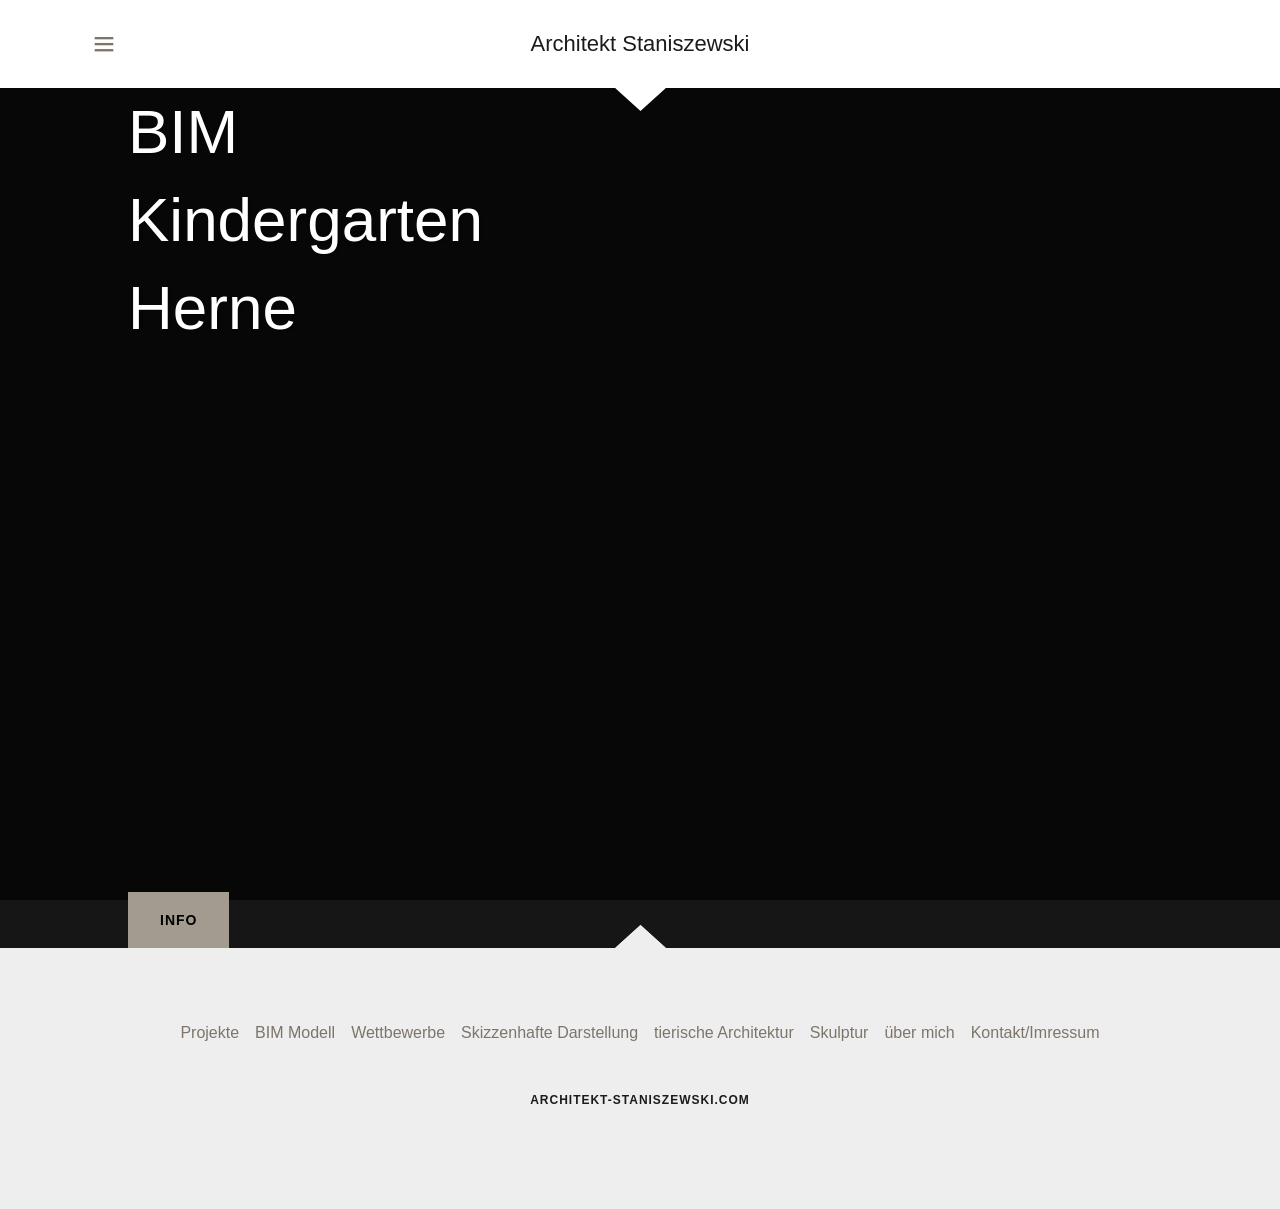
<file: index.html>
<!DOCTYPE html><html lang="es-ES"><head><link rel="icon" href="//img1.wsimg.com/isteam/ip/f9594e06-987f-47bd-8478-081e8363dd41/favicon/66b28537-8ebb-4f25-be2c-9a5415db8429.jpg/:/rs=w:16,h:16,m" sizes="16x16"/><link rel="icon" href="//img1.wsimg.com/isteam/ip/f9594e06-987f-47bd-8478-081e8363dd41/favicon/66b28537-8ebb-4f25-be2c-9a5415db8429.jpg/:/rs=w:24,h:24,m" sizes="24x24"/><link rel="icon" href="//img1.wsimg.com/isteam/ip/f9594e06-987f-47bd-8478-081e8363dd41/favicon/66b28537-8ebb-4f25-be2c-9a5415db8429.jpg/:/rs=w:32,h:32,m" sizes="32x32"/><link rel="icon" href="//img1.wsimg.com/isteam/ip/f9594e06-987f-47bd-8478-081e8363dd41/favicon/66b28537-8ebb-4f25-be2c-9a5415db8429.jpg/:/rs=w:48,h:48,m" sizes="48x48"/><link rel="icon" href="//img1.wsimg.com/isteam/ip/f9594e06-987f-47bd-8478-081e8363dd41/favicon/66b28537-8ebb-4f25-be2c-9a5415db8429.jpg/:/rs=w:64,h:64,m" sizes="64x64"/><meta charSet="utf-8"/><link rel="preconnect" href="https://img1.wsimg.com" crossorigin/><link rel="dns-prefetch" href="https://img1.wsimg.com"/><meta http-equiv="X-UA-Compatible" content="IE=edge"/><meta name="viewport" content="width=device-width, initial-scale=1"/><title>Architekt- architekt-staniszewski.com</title><meta name="description" content="Architekt, Bildhauer, Zeichner"/><meta name="author" content="architekt-staniszewski.com"/><link rel="apple-touch-icon" sizes="57x57" href="//img1.wsimg.com/isteam/ip/f9594e06-987f-47bd-8478-081e8363dd41/favicon/66b28537-8ebb-4f25-be2c-9a5415db8429.jpg/:/rs=w:57,h:57,m"/><link rel="apple-touch-icon" sizes="60x60" href="//img1.wsimg.com/isteam/ip/f9594e06-987f-47bd-8478-081e8363dd41/favicon/66b28537-8ebb-4f25-be2c-9a5415db8429.jpg/:/rs=w:60,h:60,m"/><link rel="apple-touch-icon" sizes="72x72" href="//img1.wsimg.com/isteam/ip/f9594e06-987f-47bd-8478-081e8363dd41/favicon/66b28537-8ebb-4f25-be2c-9a5415db8429.jpg/:/rs=w:72,h:72,m"/><link rel="apple-touch-icon" sizes="114x114" href="//img1.wsimg.com/isteam/ip/f9594e06-987f-47bd-8478-081e8363dd41/favicon/66b28537-8ebb-4f25-be2c-9a5415db8429.jpg/:/rs=w:114,h:114,m"/><link rel="apple-touch-icon" sizes="120x120" href="//img1.wsimg.com/isteam/ip/f9594e06-987f-47bd-8478-081e8363dd41/favicon/66b28537-8ebb-4f25-be2c-9a5415db8429.jpg/:/rs=w:120,h:120,m"/><link rel="apple-touch-icon" sizes="144x144" href="//img1.wsimg.com/isteam/ip/f9594e06-987f-47bd-8478-081e8363dd41/favicon/66b28537-8ebb-4f25-be2c-9a5415db8429.jpg/:/rs=w:144,h:144,m"/><link rel="apple-touch-icon" sizes="152x152" href="//img1.wsimg.com/isteam/ip/f9594e06-987f-47bd-8478-081e8363dd41/favicon/66b28537-8ebb-4f25-be2c-9a5415db8429.jpg/:/rs=w:152,h:152,m"/><link rel="apple-touch-icon" sizes="180x180" href="//img1.wsimg.com/isteam/ip/f9594e06-987f-47bd-8478-081e8363dd41/favicon/66b28537-8ebb-4f25-be2c-9a5415db8429.jpg/:/rs=w:180,h:180,m"/><meta property="og:url" content="https://architekt-staniszewski.com/%2B"/>
<meta property="og:site_name" content="Architekt Staniszewski"/>
<meta property="og:title" content="Architekt Staniszewski"/>
<meta property="og:description" content="Architekt, Bildhauer, Zeichner"/>
<meta property="og:type" content="website"/>
<meta property="og:image" content="https://img1.wsimg.com/isteam/ip/f9594e06-987f-47bd-8478-081e8363dd41/WIDOK%20Z%20G%C3%83%C2%93RY%20Z%20PRZEZROCZYSTOSCIA.png"/>
<meta property="og:locale" content="es_ES"/>
<meta name="twitter:card" content="summary"/>
<meta name="twitter:title" content="Architekt Staniszewski"/>
<meta name="twitter:description" content="BIM Kindergarten Herne






"/>
<meta name="twitter:image" content="https://img1.wsimg.com/isteam/ip/f9594e06-987f-47bd-8478-081e8363dd41/WIDOK%20Z%20G%C3%83%C2%93RY%20Z%20PRZEZROCZYSTOSCIA.png"/>
<meta name="twitter:image:alt" content="Architekt Staniszewski"/>
<meta name="theme-color" content="#a39b90"/><style data-inline-fonts>/* cyrillic-ext */
@font-face {
  font-family: 'Fjalla One';
  font-style: normal;
  font-weight: 400;
  font-display: swap;
  src: url(https://img1.wsimg.com/gfonts/s/fjallaone/v16/Yq6R-LCAWCX3-6Ky7FAFrOx6kigt.woff2) format('woff2');
  unicode-range: U+0460-052F, U+1C80-1C8A, U+20B4, U+2DE0-2DFF, U+A640-A69F, U+FE2E-FE2F;
}
/* vietnamese */
@font-face {
  font-family: 'Fjalla One';
  font-style: normal;
  font-weight: 400;
  font-display: swap;
  src: url(https://img1.wsimg.com/gfonts/s/fjallaone/v16/Yq6R-LCAWCX3-6Ky7FAFrO56kigt.woff2) format('woff2');
  unicode-range: U+0102-0103, U+0110-0111, U+0128-0129, U+0168-0169, U+01A0-01A1, U+01AF-01B0, U+0300-0301, U+0303-0304, U+0308-0309, U+0323, U+0329, U+1EA0-1EF9, U+20AB;
}
/* latin-ext */
@font-face {
  font-family: 'Fjalla One';
  font-style: normal;
  font-weight: 400;
  font-display: swap;
  src: url(https://img1.wsimg.com/gfonts/s/fjallaone/v16/Yq6R-LCAWCX3-6Ky7FAFrO96kigt.woff2) format('woff2');
  unicode-range: U+0100-02BA, U+02BD-02C5, U+02C7-02CC, U+02CE-02D7, U+02DD-02FF, U+0304, U+0308, U+0329, U+1D00-1DBF, U+1E00-1E9F, U+1EF2-1EFF, U+2020, U+20A0-20AB, U+20AD-20C0, U+2113, U+2C60-2C7F, U+A720-A7FF;
}
/* latin */
@font-face {
  font-family: 'Fjalla One';
  font-style: normal;
  font-weight: 400;
  font-display: swap;
  src: url(https://img1.wsimg.com/gfonts/s/fjallaone/v16/Yq6R-LCAWCX3-6Ky7FAFrOF6kg.woff2) format('woff2');
  unicode-range: U+0000-00FF, U+0131, U+0152-0153, U+02BB-02BC, U+02C6, U+02DA, U+02DC, U+0304, U+0308, U+0329, U+2000-206F, U+20AC, U+2122, U+2191, U+2193, U+2212, U+2215, U+FEFF, U+FFFD;
}

/* cyrillic-ext */
@font-face {
  font-family: 'Source Sans Pro';
  font-style: italic;
  font-weight: 300;
  font-display: swap;
  src: url(https://img1.wsimg.com/gfonts/s/sourcesanspro/v23/6xKwdSBYKcSV-LCoeQqfX1RYOo3qPZZMkidh18Smxg.woff2) format('woff2');
  unicode-range: U+0460-052F, U+1C80-1C8A, U+20B4, U+2DE0-2DFF, U+A640-A69F, U+FE2E-FE2F;
}
/* cyrillic */
@font-face {
  font-family: 'Source Sans Pro';
  font-style: italic;
  font-weight: 300;
  font-display: swap;
  src: url(https://img1.wsimg.com/gfonts/s/sourcesanspro/v23/6xKwdSBYKcSV-LCoeQqfX1RYOo3qPZZMkido18Smxg.woff2) format('woff2');
  unicode-range: U+0301, U+0400-045F, U+0490-0491, U+04B0-04B1, U+2116;
}
/* greek-ext */
@font-face {
  font-family: 'Source Sans Pro';
  font-style: italic;
  font-weight: 300;
  font-display: swap;
  src: url(https://img1.wsimg.com/gfonts/s/sourcesanspro/v23/6xKwdSBYKcSV-LCoeQqfX1RYOo3qPZZMkidg18Smxg.woff2) format('woff2');
  unicode-range: U+1F00-1FFF;
}
/* greek */
@font-face {
  font-family: 'Source Sans Pro';
  font-style: italic;
  font-weight: 300;
  font-display: swap;
  src: url(https://img1.wsimg.com/gfonts/s/sourcesanspro/v23/6xKwdSBYKcSV-LCoeQqfX1RYOo3qPZZMkidv18Smxg.woff2) format('woff2');
  unicode-range: U+0370-0377, U+037A-037F, U+0384-038A, U+038C, U+038E-03A1, U+03A3-03FF;
}
/* vietnamese */
@font-face {
  font-family: 'Source Sans Pro';
  font-style: italic;
  font-weight: 300;
  font-display: swap;
  src: url(https://img1.wsimg.com/gfonts/s/sourcesanspro/v23/6xKwdSBYKcSV-LCoeQqfX1RYOo3qPZZMkidj18Smxg.woff2) format('woff2');
  unicode-range: U+0102-0103, U+0110-0111, U+0128-0129, U+0168-0169, U+01A0-01A1, U+01AF-01B0, U+0300-0301, U+0303-0304, U+0308-0309, U+0323, U+0329, U+1EA0-1EF9, U+20AB;
}
/* latin-ext */
@font-face {
  font-family: 'Source Sans Pro';
  font-style: italic;
  font-weight: 300;
  font-display: swap;
  src: url(https://img1.wsimg.com/gfonts/s/sourcesanspro/v23/6xKwdSBYKcSV-LCoeQqfX1RYOo3qPZZMkidi18Smxg.woff2) format('woff2');
  unicode-range: U+0100-02BA, U+02BD-02C5, U+02C7-02CC, U+02CE-02D7, U+02DD-02FF, U+0304, U+0308, U+0329, U+1D00-1DBF, U+1E00-1E9F, U+1EF2-1EFF, U+2020, U+20A0-20AB, U+20AD-20C0, U+2113, U+2C60-2C7F, U+A720-A7FF;
}
/* latin */
@font-face {
  font-family: 'Source Sans Pro';
  font-style: italic;
  font-weight: 300;
  font-display: swap;
  src: url(https://img1.wsimg.com/gfonts/s/sourcesanspro/v23/6xKwdSBYKcSV-LCoeQqfX1RYOo3qPZZMkids18Q.woff2) format('woff2');
  unicode-range: U+0000-00FF, U+0131, U+0152-0153, U+02BB-02BC, U+02C6, U+02DA, U+02DC, U+0304, U+0308, U+0329, U+2000-206F, U+20AC, U+2122, U+2191, U+2193, U+2212, U+2215, U+FEFF, U+FFFD;
}
/* cyrillic-ext */
@font-face {
  font-family: 'Source Sans Pro';
  font-style: italic;
  font-weight: 400;
  font-display: swap;
  src: url(https://img1.wsimg.com/gfonts/s/sourcesanspro/v23/6xK1dSBYKcSV-LCoeQqfX1RYOo3qPZ7qsDJT9g.woff2) format('woff2');
  unicode-range: U+0460-052F, U+1C80-1C8A, U+20B4, U+2DE0-2DFF, U+A640-A69F, U+FE2E-FE2F;
}
/* cyrillic */
@font-face {
  font-family: 'Source Sans Pro';
  font-style: italic;
  font-weight: 400;
  font-display: swap;
  src: url(https://img1.wsimg.com/gfonts/s/sourcesanspro/v23/6xK1dSBYKcSV-LCoeQqfX1RYOo3qPZ7jsDJT9g.woff2) format('woff2');
  unicode-range: U+0301, U+0400-045F, U+0490-0491, U+04B0-04B1, U+2116;
}
/* greek-ext */
@font-face {
  font-family: 'Source Sans Pro';
  font-style: italic;
  font-weight: 400;
  font-display: swap;
  src: url(https://img1.wsimg.com/gfonts/s/sourcesanspro/v23/6xK1dSBYKcSV-LCoeQqfX1RYOo3qPZ7rsDJT9g.woff2) format('woff2');
  unicode-range: U+1F00-1FFF;
}
/* greek */
@font-face {
  font-family: 'Source Sans Pro';
  font-style: italic;
  font-weight: 400;
  font-display: swap;
  src: url(https://img1.wsimg.com/gfonts/s/sourcesanspro/v23/6xK1dSBYKcSV-LCoeQqfX1RYOo3qPZ7ksDJT9g.woff2) format('woff2');
  unicode-range: U+0370-0377, U+037A-037F, U+0384-038A, U+038C, U+038E-03A1, U+03A3-03FF;
}
/* vietnamese */
@font-face {
  font-family: 'Source Sans Pro';
  font-style: italic;
  font-weight: 400;
  font-display: swap;
  src: url(https://img1.wsimg.com/gfonts/s/sourcesanspro/v23/6xK1dSBYKcSV-LCoeQqfX1RYOo3qPZ7osDJT9g.woff2) format('woff2');
  unicode-range: U+0102-0103, U+0110-0111, U+0128-0129, U+0168-0169, U+01A0-01A1, U+01AF-01B0, U+0300-0301, U+0303-0304, U+0308-0309, U+0323, U+0329, U+1EA0-1EF9, U+20AB;
}
/* latin-ext */
@font-face {
  font-family: 'Source Sans Pro';
  font-style: italic;
  font-weight: 400;
  font-display: swap;
  src: url(https://img1.wsimg.com/gfonts/s/sourcesanspro/v23/6xK1dSBYKcSV-LCoeQqfX1RYOo3qPZ7psDJT9g.woff2) format('woff2');
  unicode-range: U+0100-02BA, U+02BD-02C5, U+02C7-02CC, U+02CE-02D7, U+02DD-02FF, U+0304, U+0308, U+0329, U+1D00-1DBF, U+1E00-1E9F, U+1EF2-1EFF, U+2020, U+20A0-20AB, U+20AD-20C0, U+2113, U+2C60-2C7F, U+A720-A7FF;
}
/* latin */
@font-face {
  font-family: 'Source Sans Pro';
  font-style: italic;
  font-weight: 400;
  font-display: swap;
  src: url(https://img1.wsimg.com/gfonts/s/sourcesanspro/v23/6xK1dSBYKcSV-LCoeQqfX1RYOo3qPZ7nsDI.woff2) format('woff2');
  unicode-range: U+0000-00FF, U+0131, U+0152-0153, U+02BB-02BC, U+02C6, U+02DA, U+02DC, U+0304, U+0308, U+0329, U+2000-206F, U+20AC, U+2122, U+2191, U+2193, U+2212, U+2215, U+FEFF, U+FFFD;
}
/* cyrillic-ext */
@font-face {
  font-family: 'Source Sans Pro';
  font-style: italic;
  font-weight: 700;
  font-display: swap;
  src: url(https://img1.wsimg.com/gfonts/s/sourcesanspro/v23/6xKwdSBYKcSV-LCoeQqfX1RYOo3qPZZclSdh18Smxg.woff2) format('woff2');
  unicode-range: U+0460-052F, U+1C80-1C8A, U+20B4, U+2DE0-2DFF, U+A640-A69F, U+FE2E-FE2F;
}
/* cyrillic */
@font-face {
  font-family: 'Source Sans Pro';
  font-style: italic;
  font-weight: 700;
  font-display: swap;
  src: url(https://img1.wsimg.com/gfonts/s/sourcesanspro/v23/6xKwdSBYKcSV-LCoeQqfX1RYOo3qPZZclSdo18Smxg.woff2) format('woff2');
  unicode-range: U+0301, U+0400-045F, U+0490-0491, U+04B0-04B1, U+2116;
}
/* greek-ext */
@font-face {
  font-family: 'Source Sans Pro';
  font-style: italic;
  font-weight: 700;
  font-display: swap;
  src: url(https://img1.wsimg.com/gfonts/s/sourcesanspro/v23/6xKwdSBYKcSV-LCoeQqfX1RYOo3qPZZclSdg18Smxg.woff2) format('woff2');
  unicode-range: U+1F00-1FFF;
}
/* greek */
@font-face {
  font-family: 'Source Sans Pro';
  font-style: italic;
  font-weight: 700;
  font-display: swap;
  src: url(https://img1.wsimg.com/gfonts/s/sourcesanspro/v23/6xKwdSBYKcSV-LCoeQqfX1RYOo3qPZZclSdv18Smxg.woff2) format('woff2');
  unicode-range: U+0370-0377, U+037A-037F, U+0384-038A, U+038C, U+038E-03A1, U+03A3-03FF;
}
/* vietnamese */
@font-face {
  font-family: 'Source Sans Pro';
  font-style: italic;
  font-weight: 700;
  font-display: swap;
  src: url(https://img1.wsimg.com/gfonts/s/sourcesanspro/v23/6xKwdSBYKcSV-LCoeQqfX1RYOo3qPZZclSdj18Smxg.woff2) format('woff2');
  unicode-range: U+0102-0103, U+0110-0111, U+0128-0129, U+0168-0169, U+01A0-01A1, U+01AF-01B0, U+0300-0301, U+0303-0304, U+0308-0309, U+0323, U+0329, U+1EA0-1EF9, U+20AB;
}
/* latin-ext */
@font-face {
  font-family: 'Source Sans Pro';
  font-style: italic;
  font-weight: 700;
  font-display: swap;
  src: url(https://img1.wsimg.com/gfonts/s/sourcesanspro/v23/6xKwdSBYKcSV-LCoeQqfX1RYOo3qPZZclSdi18Smxg.woff2) format('woff2');
  unicode-range: U+0100-02BA, U+02BD-02C5, U+02C7-02CC, U+02CE-02D7, U+02DD-02FF, U+0304, U+0308, U+0329, U+1D00-1DBF, U+1E00-1E9F, U+1EF2-1EFF, U+2020, U+20A0-20AB, U+20AD-20C0, U+2113, U+2C60-2C7F, U+A720-A7FF;
}
/* latin */
@font-face {
  font-family: 'Source Sans Pro';
  font-style: italic;
  font-weight: 700;
  font-display: swap;
  src: url(https://img1.wsimg.com/gfonts/s/sourcesanspro/v23/6xKwdSBYKcSV-LCoeQqfX1RYOo3qPZZclSds18Q.woff2) format('woff2');
  unicode-range: U+0000-00FF, U+0131, U+0152-0153, U+02BB-02BC, U+02C6, U+02DA, U+02DC, U+0304, U+0308, U+0329, U+2000-206F, U+20AC, U+2122, U+2191, U+2193, U+2212, U+2215, U+FEFF, U+FFFD;
}
/* cyrillic-ext */
@font-face {
  font-family: 'Source Sans Pro';
  font-style: normal;
  font-weight: 300;
  font-display: swap;
  src: url(https://img1.wsimg.com/gfonts/s/sourcesanspro/v23/6xKydSBYKcSV-LCoeQqfX1RYOo3ik4zwmhduz8A.woff2) format('woff2');
  unicode-range: U+0460-052F, U+1C80-1C8A, U+20B4, U+2DE0-2DFF, U+A640-A69F, U+FE2E-FE2F;
}
/* cyrillic */
@font-face {
  font-family: 'Source Sans Pro';
  font-style: normal;
  font-weight: 300;
  font-display: swap;
  src: url(https://img1.wsimg.com/gfonts/s/sourcesanspro/v23/6xKydSBYKcSV-LCoeQqfX1RYOo3ik4zwkxduz8A.woff2) format('woff2');
  unicode-range: U+0301, U+0400-045F, U+0490-0491, U+04B0-04B1, U+2116;
}
/* greek-ext */
@font-face {
  font-family: 'Source Sans Pro';
  font-style: normal;
  font-weight: 300;
  font-display: swap;
  src: url(https://img1.wsimg.com/gfonts/s/sourcesanspro/v23/6xKydSBYKcSV-LCoeQqfX1RYOo3ik4zwmxduz8A.woff2) format('woff2');
  unicode-range: U+1F00-1FFF;
}
/* greek */
@font-face {
  font-family: 'Source Sans Pro';
  font-style: normal;
  font-weight: 300;
  font-display: swap;
  src: url(https://img1.wsimg.com/gfonts/s/sourcesanspro/v23/6xKydSBYKcSV-LCoeQqfX1RYOo3ik4zwlBduz8A.woff2) format('woff2');
  unicode-range: U+0370-0377, U+037A-037F, U+0384-038A, U+038C, U+038E-03A1, U+03A3-03FF;
}
/* vietnamese */
@font-face {
  font-family: 'Source Sans Pro';
  font-style: normal;
  font-weight: 300;
  font-display: swap;
  src: url(https://img1.wsimg.com/gfonts/s/sourcesanspro/v23/6xKydSBYKcSV-LCoeQqfX1RYOo3ik4zwmBduz8A.woff2) format('woff2');
  unicode-range: U+0102-0103, U+0110-0111, U+0128-0129, U+0168-0169, U+01A0-01A1, U+01AF-01B0, U+0300-0301, U+0303-0304, U+0308-0309, U+0323, U+0329, U+1EA0-1EF9, U+20AB;
}
/* latin-ext */
@font-face {
  font-family: 'Source Sans Pro';
  font-style: normal;
  font-weight: 300;
  font-display: swap;
  src: url(https://img1.wsimg.com/gfonts/s/sourcesanspro/v23/6xKydSBYKcSV-LCoeQqfX1RYOo3ik4zwmRduz8A.woff2) format('woff2');
  unicode-range: U+0100-02BA, U+02BD-02C5, U+02C7-02CC, U+02CE-02D7, U+02DD-02FF, U+0304, U+0308, U+0329, U+1D00-1DBF, U+1E00-1E9F, U+1EF2-1EFF, U+2020, U+20A0-20AB, U+20AD-20C0, U+2113, U+2C60-2C7F, U+A720-A7FF;
}
/* latin */
@font-face {
  font-family: 'Source Sans Pro';
  font-style: normal;
  font-weight: 300;
  font-display: swap;
  src: url(https://img1.wsimg.com/gfonts/s/sourcesanspro/v23/6xKydSBYKcSV-LCoeQqfX1RYOo3ik4zwlxdu.woff2) format('woff2');
  unicode-range: U+0000-00FF, U+0131, U+0152-0153, U+02BB-02BC, U+02C6, U+02DA, U+02DC, U+0304, U+0308, U+0329, U+2000-206F, U+20AC, U+2122, U+2191, U+2193, U+2212, U+2215, U+FEFF, U+FFFD;
}
/* cyrillic-ext */
@font-face {
  font-family: 'Source Sans Pro';
  font-style: normal;
  font-weight: 400;
  font-display: swap;
  src: url(https://img1.wsimg.com/gfonts/s/sourcesanspro/v23/6xK3dSBYKcSV-LCoeQqfX1RYOo3qNa7lqDY.woff2) format('woff2');
  unicode-range: U+0460-052F, U+1C80-1C8A, U+20B4, U+2DE0-2DFF, U+A640-A69F, U+FE2E-FE2F;
}
/* cyrillic */
@font-face {
  font-family: 'Source Sans Pro';
  font-style: normal;
  font-weight: 400;
  font-display: swap;
  src: url(https://img1.wsimg.com/gfonts/s/sourcesanspro/v23/6xK3dSBYKcSV-LCoeQqfX1RYOo3qPK7lqDY.woff2) format('woff2');
  unicode-range: U+0301, U+0400-045F, U+0490-0491, U+04B0-04B1, U+2116;
}
/* greek-ext */
@font-face {
  font-family: 'Source Sans Pro';
  font-style: normal;
  font-weight: 400;
  font-display: swap;
  src: url(https://img1.wsimg.com/gfonts/s/sourcesanspro/v23/6xK3dSBYKcSV-LCoeQqfX1RYOo3qNK7lqDY.woff2) format('woff2');
  unicode-range: U+1F00-1FFF;
}
/* greek */
@font-face {
  font-family: 'Source Sans Pro';
  font-style: normal;
  font-weight: 400;
  font-display: swap;
  src: url(https://img1.wsimg.com/gfonts/s/sourcesanspro/v23/6xK3dSBYKcSV-LCoeQqfX1RYOo3qO67lqDY.woff2) format('woff2');
  unicode-range: U+0370-0377, U+037A-037F, U+0384-038A, U+038C, U+038E-03A1, U+03A3-03FF;
}
/* vietnamese */
@font-face {
  font-family: 'Source Sans Pro';
  font-style: normal;
  font-weight: 400;
  font-display: swap;
  src: url(https://img1.wsimg.com/gfonts/s/sourcesanspro/v23/6xK3dSBYKcSV-LCoeQqfX1RYOo3qN67lqDY.woff2) format('woff2');
  unicode-range: U+0102-0103, U+0110-0111, U+0128-0129, U+0168-0169, U+01A0-01A1, U+01AF-01B0, U+0300-0301, U+0303-0304, U+0308-0309, U+0323, U+0329, U+1EA0-1EF9, U+20AB;
}
/* latin-ext */
@font-face {
  font-family: 'Source Sans Pro';
  font-style: normal;
  font-weight: 400;
  font-display: swap;
  src: url(https://img1.wsimg.com/gfonts/s/sourcesanspro/v23/6xK3dSBYKcSV-LCoeQqfX1RYOo3qNq7lqDY.woff2) format('woff2');
  unicode-range: U+0100-02BA, U+02BD-02C5, U+02C7-02CC, U+02CE-02D7, U+02DD-02FF, U+0304, U+0308, U+0329, U+1D00-1DBF, U+1E00-1E9F, U+1EF2-1EFF, U+2020, U+20A0-20AB, U+20AD-20C0, U+2113, U+2C60-2C7F, U+A720-A7FF;
}
/* latin */
@font-face {
  font-family: 'Source Sans Pro';
  font-style: normal;
  font-weight: 400;
  font-display: swap;
  src: url(https://img1.wsimg.com/gfonts/s/sourcesanspro/v23/6xK3dSBYKcSV-LCoeQqfX1RYOo3qOK7l.woff2) format('woff2');
  unicode-range: U+0000-00FF, U+0131, U+0152-0153, U+02BB-02BC, U+02C6, U+02DA, U+02DC, U+0304, U+0308, U+0329, U+2000-206F, U+20AC, U+2122, U+2191, U+2193, U+2212, U+2215, U+FEFF, U+FFFD;
}
/* cyrillic-ext */
@font-face {
  font-family: 'Source Sans Pro';
  font-style: normal;
  font-weight: 700;
  font-display: swap;
  src: url(https://img1.wsimg.com/gfonts/s/sourcesanspro/v23/6xKydSBYKcSV-LCoeQqfX1RYOo3ig4vwmhduz8A.woff2) format('woff2');
  unicode-range: U+0460-052F, U+1C80-1C8A, U+20B4, U+2DE0-2DFF, U+A640-A69F, U+FE2E-FE2F;
}
/* cyrillic */
@font-face {
  font-family: 'Source Sans Pro';
  font-style: normal;
  font-weight: 700;
  font-display: swap;
  src: url(https://img1.wsimg.com/gfonts/s/sourcesanspro/v23/6xKydSBYKcSV-LCoeQqfX1RYOo3ig4vwkxduz8A.woff2) format('woff2');
  unicode-range: U+0301, U+0400-045F, U+0490-0491, U+04B0-04B1, U+2116;
}
/* greek-ext */
@font-face {
  font-family: 'Source Sans Pro';
  font-style: normal;
  font-weight: 700;
  font-display: swap;
  src: url(https://img1.wsimg.com/gfonts/s/sourcesanspro/v23/6xKydSBYKcSV-LCoeQqfX1RYOo3ig4vwmxduz8A.woff2) format('woff2');
  unicode-range: U+1F00-1FFF;
}
/* greek */
@font-face {
  font-family: 'Source Sans Pro';
  font-style: normal;
  font-weight: 700;
  font-display: swap;
  src: url(https://img1.wsimg.com/gfonts/s/sourcesanspro/v23/6xKydSBYKcSV-LCoeQqfX1RYOo3ig4vwlBduz8A.woff2) format('woff2');
  unicode-range: U+0370-0377, U+037A-037F, U+0384-038A, U+038C, U+038E-03A1, U+03A3-03FF;
}
/* vietnamese */
@font-face {
  font-family: 'Source Sans Pro';
  font-style: normal;
  font-weight: 700;
  font-display: swap;
  src: url(https://img1.wsimg.com/gfonts/s/sourcesanspro/v23/6xKydSBYKcSV-LCoeQqfX1RYOo3ig4vwmBduz8A.woff2) format('woff2');
  unicode-range: U+0102-0103, U+0110-0111, U+0128-0129, U+0168-0169, U+01A0-01A1, U+01AF-01B0, U+0300-0301, U+0303-0304, U+0308-0309, U+0323, U+0329, U+1EA0-1EF9, U+20AB;
}
/* latin-ext */
@font-face {
  font-family: 'Source Sans Pro';
  font-style: normal;
  font-weight: 700;
  font-display: swap;
  src: url(https://img1.wsimg.com/gfonts/s/sourcesanspro/v23/6xKydSBYKcSV-LCoeQqfX1RYOo3ig4vwmRduz8A.woff2) format('woff2');
  unicode-range: U+0100-02BA, U+02BD-02C5, U+02C7-02CC, U+02CE-02D7, U+02DD-02FF, U+0304, U+0308, U+0329, U+1D00-1DBF, U+1E00-1E9F, U+1EF2-1EFF, U+2020, U+20A0-20AB, U+20AD-20C0, U+2113, U+2C60-2C7F, U+A720-A7FF;
}
/* latin */
@font-face {
  font-family: 'Source Sans Pro';
  font-style: normal;
  font-weight: 700;
  font-display: swap;
  src: url(https://img1.wsimg.com/gfonts/s/sourcesanspro/v23/6xKydSBYKcSV-LCoeQqfX1RYOo3ig4vwlxdu.woff2) format('woff2');
  unicode-range: U+0000-00FF, U+0131, U+0152-0153, U+02BB-02BC, U+02C6, U+02DA, U+02DC, U+0304, U+0308, U+0329, U+2000-206F, U+20AC, U+2122, U+2191, U+2193, U+2212, U+2215, U+FEFF, U+FFFD;
}
</style><style>.x{-ms-text-size-adjust:100%;-webkit-text-size-adjust:100%;-webkit-tap-highlight-color:rgba(0,0,0,0);margin:0;box-sizing:border-box}.x *,.x :after,.x :before{box-sizing:inherit}.x-el a[href^="mailto:"]:not(.x-el),.x-el a[href^="tel:"]:not(.x-el){color:inherit;font-size:inherit;text-decoration:inherit}.x-el-article,.x-el-aside,.x-el-details,.x-el-figcaption,.x-el-figure,.x-el-footer,.x-el-header,.x-el-hgroup,.x-el-main,.x-el-menu,.x-el-nav,.x-el-section,.x-el-summary{display:block}.x-el-audio,.x-el-canvas,.x-el-progress,.x-el-video{display:inline-block;vertical-align:baseline}.x-el-audio:not([controls]){display:none;height:0}.x-el-template{display:none}.x-el-a{background-color:transparent;color:inherit}.x-el-a:active,.x-el-a:hover{outline:0}.x-el-abbr[title]{border-bottom:1px dotted}.x-el-b,.x-el-strong{font-weight:700}.x-el-dfn{font-style:italic}.x-el-mark{background:#ff0;color:#000}.x-el-small{font-size:80%}.x-el-sub,.x-el-sup{font-size:75%;line-height:0;position:relative;vertical-align:baseline}.x-el-sup{top:-.5em}.x-el-sub{bottom:-.25em}.x-el-img{vertical-align:middle;border:0}.x-el-svg:not(:root){overflow:hidden}.x-el-figure{margin:0}.x-el-hr{box-sizing:content-box;height:0}.x-el-pre{overflow:auto}.x-el-code,.x-el-kbd,.x-el-pre,.x-el-samp{font-family:monospace,monospace;font-size:1em}.x-el-button,.x-el-input,.x-el-optgroup,.x-el-select,.x-el-textarea{color:inherit;font:inherit;margin:0}.x-el-button{overflow:visible}.x-el-button,.x-el-select{text-transform:none}.x-el-button,.x-el-input[type=button],.x-el-input[type=reset],.x-el-input[type=submit]{-webkit-appearance:button;cursor:pointer}.x-el-button[disabled],.x-el-input[disabled]{cursor:default}.x-el-button::-moz-focus-inner,.x-el-input::-moz-focus-inner{border:0;padding:0}.x-el-input{line-height:normal}.x-el-input[type=checkbox],.x-el-input[type=radio]{box-sizing:border-box;padding:0}.x-el-input[type=number]::-webkit-inner-spin-button,.x-el-input[type=number]::-webkit-outer-spin-button{height:auto}.x-el-input[type=search]{-webkit-appearance:textfield;box-sizing:content-box}.x-el-input[type=search]::-webkit-search-cancel-button,.x-el-input[type=search]::-webkit-search-decoration{-webkit-appearance:none}.x-el-textarea{border:0}.x-el-fieldset{border:1px solid silver;margin:0 2px;padding:.35em .625em .75em}.x-el-legend{border:0;padding:0}.x-el-textarea{overflow:auto}.x-el-optgroup{font-weight:700}.x-el-table{border-collapse:collapse;border-spacing:0}.x-el-td,.x-el-th{padding:0}.x{-webkit-font-smoothing:antialiased}.x-el-hr{border:0}.x-el-fieldset,.x-el-input,.x-el-select,.x-el-textarea{margin-top:0;margin-bottom:0}.x-el-fieldset,.x-el-input[type=email],.x-el-input[type=text],.x-el-textarea{width:100%}.x-el-input,.x-el-label{vertical-align:middle}.x-el-input{border-style:none;padding:.5em}.x-el-select:not([multiple]){vertical-align:middle}.x-el-textarea{line-height:1.75;padding:.5em}.x-el.d-none{display:none!important}.sideline-footer{margin-top:auto}.disable-scroll{touch-action:none;overflow:hidden;position:fixed;max-width:100vw}@keyframes loaderscale{0%{transform:scale(1);opacity:1}45%{transform:scale(.1);opacity:.7}80%{transform:scale(1);opacity:1}}.x-loader svg{display:inline-block}.x-loader svg:first-child{animation:loaderscale .75s cubic-bezier(.2,.68,.18,1.08) -.24s infinite}.x-loader svg:nth-child(2){animation:loaderscale .75s cubic-bezier(.2,.68,.18,1.08) -.12s infinite}.x-loader svg:nth-child(3){animation:loaderscale .75s cubic-bezier(.2,.68,.18,1.08) 0s infinite}.x-icon>svg{transition:transform .33s ease-in-out}.x-icon>svg.rotate-90{transform:rotate(-90deg)}.x-icon>svg.rotate90{transform:rotate(90deg)}.x-icon>svg.rotate-180{transform:rotate(-180deg)}.x-icon>svg.rotate180{transform:rotate(180deg)}.x-rt ol,.x-rt ul{text-align:left}.x-rt p{margin:0}.mte-inline-block{display:inline-block}@media only screen and (min-device-width:1025px){:root select,_::-webkit-full-page-media,_:future{font-family:sans-serif!important}}

</style>
<style>/*
Copyright (c) 2011 by Sorkin Type Co (www.sorkintype.com eben@eyebytes.com), with Reserved Font Name "Fjalla"

This Font Software is licensed under the SIL Open Font License, Version 1.1.
This license is copied below, and is also available with a FAQ at: http://scripts.sil.org/OFL

—————————————————————————————-
SIL OPEN FONT LICENSE Version 1.1 - 26 February 2007
—————————————————————————————-
*/

/*
Copyright 2010, 2012, 2014 Adobe Systems Incorporated (http://www.adobe.com/), with Reserved Font Name Source.

This Font Software is licensed under the SIL Open Font License, Version 1.1.
This license is copied below, and is also available with a FAQ at: http://scripts.sil.org/OFL

—————————————————————————————-
SIL OPEN FONT LICENSE Version 1.1 - 26 February 2007
—————————————————————————————-
*/
</style>
<style data-glamor="cxs-default-sheet">.x .c1-1{letter-spacing:normal}.x .c1-2{text-transform:none}.x .c1-3{background-color:rgb(255, 255, 255)}.x .c1-4{width:100%}.x .c1-5 > div{position:relative}.x .c1-6 > div{overflow:hidden}.x .c1-7 > div{margin-top:auto}.x .c1-8 > div{margin-right:auto}.x .c1-9 > div{margin-bottom:auto}.x .c1-a > div{margin-left:auto}.x .c1-b{font-family:'Source Sans Pro', arial, sans-serif}.x .c1-c{font-size:16px}.x .c1-h{background-color:rgb(22, 22, 22)}.x .c1-i{background-color:unset}.x .c1-j{padding-top:56px}.x .c1-k{padding-bottom:56px}.x .c1-l{overflow:hidden}.x .c1-m{padding:0px !important}.x .c1-r{position:relative}.x .c1-t{margin-left:auto}.x .c1-u{margin-right:auto}.x .c1-v{padding-left:24px}.x .c1-w{padding-right:24px}.x .c1-x{max-width:100%}.x .c1-y{padding-top:0px}.x .c1-z{padding-bottom:0px}.x .c1-16{padding-top:8px}.x .c1-17{padding-bottom:8px}.x .c1-19{display:flex}.x .c1-1a{align-items:center}.x .c1-1b{flex-wrap:nowrap}.x .c1-1c{justify-content:flex-start}.x .c1-1d{text-align:center}.x .c1-1e{width:15%}.x .c1-1f{text-transform:inherit}.x .c1-1g{text-decoration:none}.x .c1-1h{word-wrap:break-word}.x .c1-1i{overflow-wrap:break-word}.x .c1-1j{cursor:pointer}.x .c1-1k{border-top:0px}.x .c1-1l{border-right:0px}.x .c1-1m{border-bottom:0px}.x .c1-1n{border-left:0px}.x .c1-1o{color:rgb(27, 27, 27)}.x .c1-1p{font-weight:400}.x .c1-1q{line-height:1.5}.x .c1-1r:hover{color:rgb(125, 117, 106)}.x .c1-1s:hover{border-color:rgb(124, 118, 110)}.x .c1-1t:active{color:rgb(51, 48, 44)}.x .c1-1u{color:rgb(125, 117, 106)}.x .c1-1v{display:inline-block}.x .c1-1w{vertical-align:top}.x .c1-1x{padding-top:6px}.x .c1-1y{padding-right:6px}.x .c1-1z{padding-bottom:6px}.x .c1-20{padding-left:6px}.x .c1-21{margin-left:0px}.x .c1-22{margin-right:0px}.x .c1-23{width:70%}.x .c1-24{font-family:'Fjalla One', arial, sans-serif}.x .c1-29{display:inline}.x .c1-2a{line-height:1.45}.x .c1-2b{margin-top:0}.x .c1-2c{margin-bottom:0}.x .c1-2d{padding:0 !important}.x .c1-2e{font-size:22px}.x .c1-2k{word-wrap:normal !important}.x .c1-2l{overflow-wrap:normal !important}.x .c1-2m{display:none}.x .c1-2n{visibility:hidden}.x .c1-2o{position:absolute}.x .c1-2p{width:auto}.x .c1-2q{overflow:visible}.x .c1-2r{left:0px}.x .c1-2s{font-size:32px}.x .c1-2x{font-size:28px}.x .c1-32{justify-content:space-between}.x .c1-34{width:30%}.x .c1-35{justify-content:center}.x .c1-36{width:40%}.x .c1-37{justify-content:flex-end}.x .c1-38{background-color:rgb(246, 246, 246)}.x .c1-39{position:fixed}.x .c1-3a{top:0px}.x .c1-3b{height:100%}.x .c1-3c{overflow-y:auto}.x .c1-3d{z-index:10002}.x .c1-3e{padding-top:72px}.x .c1-3f{-webkit-overflow-scrolling:touch}.x .c1-3g{transform:translateX(-249vw)}.x .c1-3h{overscroll-behavior:contain}.x .c1-3i{box-shadow:none !important}.x .c1-3j{transition:transform .3s ease-in-out}.x .c1-3k{flex-direction:column}.x .c1-3m{color:rgb(148, 140, 130)}.x .c1-3n{vertical-align:middle}.x .c1-3o{line-height:1.3em}.x .c1-3p{font-style:normal}.x .c1-3q{right:15px}.x .c1-3r{top:15px}.x .c1-3s{left:20px}.x .c1-3t{z-index:2}.x .c1-3u:hover{color:rgb(148, 140, 130)}.x .c1-3y{overflow-x:hidden}.x .c1-3z{overscroll-behavior:none}.x .c1-40{margin-bottom:32px}.x .c1-41 > :not(:first-child){margin-top:12px}.x .c1-43{-webkit-margin-before:0}.x .c1-44{-webkit-margin-after:0}.x .c1-45{-webkit-padding-start:0}.x .c1-46 > :last-child{padding-bottom:24px}.x .c1-47{text-align:left}.x .c1-48{padding-left:0}.x .c1-49{padding-right:0}.x .c1-4a{color:rgb(87, 87, 87)}.x .c1-4b{display:block}.x .c1-4c{border-color:rgba(176, 176, 176, 0.5)}.x .c1-4d{border-bottom-width:0px}.x .c1-4e{border-bottom-style:solid}.x .c1-4f:last-child{margin-bottom:0}.x .c1-4g:last-child{border-bottom:0}.x .c1-4h{letter-spacing:1px}.x .c1-4i{text-transform:uppercase}.x .c1-4j{padding-top:12px}.x .c1-4k{padding-bottom:12px}.x .c1-4l{padding-left:48px}.x .c1-4m{min-width:200px}.x .c1-4n{color:rgb(120, 112, 101)}.x .c1-4o{font-size:14px}.x .c1-4p{font-weight:700}.x .c1-4q:hover{color:rgb(67, 63, 58)}.x .c1-4r:active{color:rgb(120, 112, 101)}.x .c1-4x{max-width:53px}.x .c1-4y{max-height:24px}.x .c1-4z{color:rgb(255, 255, 255)}.x .c1-50{margin-top:-1px}.x .c1-51{filter:unset}.x .c1-52{flex-grow:1}.x .c1-53{background-position:center}.x .c1-54{background-size:auto, cover}.x .c1-55{background-blend-mode:normal}.x .c1-56{background-repeat:no-repeat}.x .c1-57{text-shadow:none}.x .c1-5u{background-attachment:unset}.x .c1-5v{min-height:500px}.x .c1-5y{max-width:80%}.x .c1-5z{position:inherit}.x .c1-60{bottom:unset}.x .c1-62{z-index:1}.x .c1-63{max-width:40%}.x .c1-64 > :not(:last-child){margin-bottom:12px}.x .c1-65{line-height:1.2}.x .c1-66{line-height:1.42}.x .c1-67{white-space:pre-line}.x .c1-68{font-size:40px}.x .c1-69{text-shadow:2px 2px 2px rgba(0,0,0,0.2)}.x .c1-6e{flex-wrap:wrap}.x .c1-6f{column-gap:24px}.x .c1-6g{row-gap:24px}.x .c1-6h{justify-content:left}.x .c1-6j{border-style:none}.x .c1-6k{display:inline-flex}.x .c1-6l{padding-left:32px}.x .c1-6m{padding-right:32px}.x .c1-6n{min-height:56px}.x .c1-6o{border-radius:0px}.x .c1-6p{color:rgb(0, 0, 0)}.x .c1-6q{background-color:rgb(163, 155, 144)}.x .c1-6r:hover{background-color:rgb(191, 182, 169)}.x .c1-6y{max-width:85%}.x .c1-6z > :not(:last-child){margin-bottom:8px}.x .c1-70{width:inherit}.x .c1-71{[object -object]:0px}.x .c1-72{color:#EEEEEE}.x .c1-73{margin-top:-23px}.x .c1-74{transform:rotate(180deg)}.x .c1-75{filter:drop-shadow(0px 0px 0px #efefef)}.x .c1-76{background-color:#EEEEEE}.x .c1-77{border-top-style:solid}.x .c1-78{border-top-width:1px}.x .c1-79{border-color:#EEEEEE}.x .c1-7c{padding-bottom:24px}.x .c1-7e{margin-top:0px}.x .c1-7f{padding-bottom:40px}.x .c1-7g{list-style-type:none}.x .c1-7h{padding-left:8px}.x .c1-7i{padding-right:8px}.x .c1-7l{letter-spacing:0.083em}.x .c1-7m{line-height:1.33}.x .c1-7n{margin-bottom:12px}.x .c1-7o{text-wrap:pretty}.x .c1-7p{font-size:12px}.x .c1-7u{box-sizing:border-box}.x .c1-7v{flex-direction:row}.x .c1-7w{flex-shrink:1}.x .c1-7x{flex-basis:100%}.x .c1-80{margin-top:8px}.x .c1-83{margin-bottom:4px}.x .c1-84{color:rgb(89, 89, 89)}</style>
<style data-glamor="cxs-media-sheet">@media (max-width: 450px){.x .c1-59{background-image:linear-gradient(to bottom, rgba(0, 0, 0, 0.7) 0%, rgba(0, 0, 0, 0.7) 100%), url("//img1.wsimg.com/isteam/ip/f9594e06-987f-47bd-8478-081e8363dd41/WIDOK%20Z%20G%C3%83%C2%93RY%20Z%20PRZEZROCZYSTOSCIA.png/:/rs=w:450,m")}}@media (max-width: 450px) and (-webkit-min-device-pixel-ratio: 2), (max-width: 450px) and (min-resolution: 192dpi){.x .c1-5a{background-image:linear-gradient(to bottom, rgba(0, 0, 0, 0.7) 0%, rgba(0, 0, 0, 0.7) 100%), url("//img1.wsimg.com/isteam/ip/f9594e06-987f-47bd-8478-081e8363dd41/WIDOK%20Z%20G%C3%83%C2%93RY%20Z%20PRZEZROCZYSTOSCIA.png/:/rs=w:900,m")}}@media (max-width: 450px) and (-webkit-min-device-pixel-ratio: 3), (max-width: 450px) and (min-resolution: 288dpi){.x .c1-5b{background-image:linear-gradient(to bottom, rgba(0, 0, 0, 0.7) 0%, rgba(0, 0, 0, 0.7) 100%), url("//img1.wsimg.com/isteam/ip/f9594e06-987f-47bd-8478-081e8363dd41/WIDOK%20Z%20G%C3%83%C2%93RY%20Z%20PRZEZROCZYSTOSCIA.png/:/rs=w:1350,m")}}@media (min-width: 451px) and (max-width: 767px){.x .c1-5c{background-image:linear-gradient(to bottom, rgba(0, 0, 0, 0.7) 0%, rgba(0, 0, 0, 0.7) 100%), url("//img1.wsimg.com/isteam/ip/f9594e06-987f-47bd-8478-081e8363dd41/WIDOK%20Z%20G%C3%83%C2%93RY%20Z%20PRZEZROCZYSTOSCIA.png/:/rs=w:767,m")}}@media (min-width: 451px) and (max-width: 767px) and (-webkit-min-device-pixel-ratio: 2), (min-width: 451px) and (max-width: 767px) and (min-resolution: 192dpi){.x .c1-5d{background-image:linear-gradient(to bottom, rgba(0, 0, 0, 0.7) 0%, rgba(0, 0, 0, 0.7) 100%), url("//img1.wsimg.com/isteam/ip/f9594e06-987f-47bd-8478-081e8363dd41/WIDOK%20Z%20G%C3%83%C2%93RY%20Z%20PRZEZROCZYSTOSCIA.png/:/rs=w:1534,m")}}@media (min-width: 451px) and (max-width: 767px) and (-webkit-min-device-pixel-ratio: 3), (min-width: 451px) and (max-width: 767px) and (min-resolution: 288dpi){.x .c1-5e{background-image:linear-gradient(to bottom, rgba(0, 0, 0, 0.7) 0%, rgba(0, 0, 0, 0.7) 100%), url("//img1.wsimg.com/isteam/ip/f9594e06-987f-47bd-8478-081e8363dd41/WIDOK%20Z%20G%C3%83%C2%93RY%20Z%20PRZEZROCZYSTOSCIA.png/:/rs=w:2301,m")}}@media (min-width: 768px) and (max-width: 1023px){.x .c1-5f{background-image:linear-gradient(to bottom, rgba(0, 0, 0, 0.7) 0%, rgba(0, 0, 0, 0.7) 100%), url("//img1.wsimg.com/isteam/ip/f9594e06-987f-47bd-8478-081e8363dd41/WIDOK%20Z%20G%C3%83%C2%93RY%20Z%20PRZEZROCZYSTOSCIA.png/:/rs=w:1023,m")}}@media (min-width: 768px) and (max-width: 1023px) and (-webkit-min-device-pixel-ratio: 2), (min-width: 768px) and (max-width: 1023px) and (min-resolution: 192dpi){.x .c1-5g{background-image:linear-gradient(to bottom, rgba(0, 0, 0, 0.7) 0%, rgba(0, 0, 0, 0.7) 100%), url("//img1.wsimg.com/isteam/ip/f9594e06-987f-47bd-8478-081e8363dd41/WIDOK%20Z%20G%C3%83%C2%93RY%20Z%20PRZEZROCZYSTOSCIA.png/:/rs=w:2046,m")}}@media (min-width: 768px) and (max-width: 1023px) and (-webkit-min-device-pixel-ratio: 3), (min-width: 768px) and (max-width: 1023px) and (min-resolution: 288dpi){.x .c1-5h{background-image:linear-gradient(to bottom, rgba(0, 0, 0, 0.7) 0%, rgba(0, 0, 0, 0.7) 100%), url("//img1.wsimg.com/isteam/ip/f9594e06-987f-47bd-8478-081e8363dd41/WIDOK%20Z%20G%C3%83%C2%93RY%20Z%20PRZEZROCZYSTOSCIA.png/:/rs=w:3069,m")}}@media (min-width: 1024px) and (max-width: 1279px){.x .c1-5i{background-image:linear-gradient(to bottom, rgba(0, 0, 0, 0.7) 0%, rgba(0, 0, 0, 0.7) 100%), url("//img1.wsimg.com/isteam/ip/f9594e06-987f-47bd-8478-081e8363dd41/WIDOK%20Z%20G%C3%83%C2%93RY%20Z%20PRZEZROCZYSTOSCIA.png/:/rs=w:1279,m")}}@media (min-width: 1024px) and (max-width: 1279px) and (-webkit-min-device-pixel-ratio: 2), (min-width: 1024px) and (max-width: 1279px) and (min-resolution: 192dpi){.x .c1-5j{background-image:linear-gradient(to bottom, rgba(0, 0, 0, 0.7) 0%, rgba(0, 0, 0, 0.7) 100%), url("//img1.wsimg.com/isteam/ip/f9594e06-987f-47bd-8478-081e8363dd41/WIDOK%20Z%20G%C3%83%C2%93RY%20Z%20PRZEZROCZYSTOSCIA.png/:/rs=w:2558,m")}}@media (min-width: 1024px) and (max-width: 1279px) and (-webkit-min-device-pixel-ratio: 3), (min-width: 1024px) and (max-width: 1279px) and (min-resolution: 288dpi){.x .c1-5k{background-image:linear-gradient(to bottom, rgba(0, 0, 0, 0.7) 0%, rgba(0, 0, 0, 0.7) 100%), url("//img1.wsimg.com/isteam/ip/f9594e06-987f-47bd-8478-081e8363dd41/WIDOK%20Z%20G%C3%83%C2%93RY%20Z%20PRZEZROCZYSTOSCIA.png/:/rs=w:3837,m")}}@media (min-width: 1280px) and (max-width: 1535px){.x .c1-5l{background-image:linear-gradient(to bottom, rgba(0, 0, 0, 0.7) 0%, rgba(0, 0, 0, 0.7) 100%), url("//img1.wsimg.com/isteam/ip/f9594e06-987f-47bd-8478-081e8363dd41/WIDOK%20Z%20G%C3%83%C2%93RY%20Z%20PRZEZROCZYSTOSCIA.png/:/rs=w:1535,m")}}@media (min-width: 1280px) and (max-width: 1535px) and (-webkit-min-device-pixel-ratio: 2), (min-width: 1280px) and (max-width: 1535px) and (min-resolution: 192dpi){.x .c1-5m{background-image:linear-gradient(to bottom, rgba(0, 0, 0, 0.7) 0%, rgba(0, 0, 0, 0.7) 100%), url("//img1.wsimg.com/isteam/ip/f9594e06-987f-47bd-8478-081e8363dd41/WIDOK%20Z%20G%C3%83%C2%93RY%20Z%20PRZEZROCZYSTOSCIA.png/:/rs=w:3070,m")}}@media (min-width: 1280px) and (max-width: 1535px) and (-webkit-min-device-pixel-ratio: 3), (min-width: 1280px) and (max-width: 1535px) and (min-resolution: 288dpi){.x .c1-5n{background-image:linear-gradient(to bottom, rgba(0, 0, 0, 0.7) 0%, rgba(0, 0, 0, 0.7) 100%), url("//img1.wsimg.com/isteam/ip/f9594e06-987f-47bd-8478-081e8363dd41/WIDOK%20Z%20G%C3%83%C2%93RY%20Z%20PRZEZROCZYSTOSCIA.png/:/rs=w:4605,m")}}@media (min-width: 1536px) and (max-width: 1920px){.x .c1-5o{background-image:linear-gradient(to bottom, rgba(0, 0, 0, 0.7) 0%, rgba(0, 0, 0, 0.7) 100%), url("//img1.wsimg.com/isteam/ip/f9594e06-987f-47bd-8478-081e8363dd41/WIDOK%20Z%20G%C3%83%C2%93RY%20Z%20PRZEZROCZYSTOSCIA.png/:/rs=w:1920,m")}}@media (min-width: 1536px) and (max-width: 1920px) and (-webkit-min-device-pixel-ratio: 2), (min-width: 1536px) and (max-width: 1920px) and (min-resolution: 192dpi){.x .c1-5p{background-image:linear-gradient(to bottom, rgba(0, 0, 0, 0.7) 0%, rgba(0, 0, 0, 0.7) 100%), url("//img1.wsimg.com/isteam/ip/f9594e06-987f-47bd-8478-081e8363dd41/WIDOK%20Z%20G%C3%83%C2%93RY%20Z%20PRZEZROCZYSTOSCIA.png/:/rs=w:3840,m")}}@media (min-width: 1536px) and (max-width: 1920px) and (-webkit-min-device-pixel-ratio: 3), (min-width: 1536px) and (max-width: 1920px) and (min-resolution: 288dpi){.x .c1-5q{background-image:linear-gradient(to bottom, rgba(0, 0, 0, 0.7) 0%, rgba(0, 0, 0, 0.7) 100%), url("//img1.wsimg.com/isteam/ip/f9594e06-987f-47bd-8478-081e8363dd41/WIDOK%20Z%20G%C3%83%C2%93RY%20Z%20PRZEZROCZYSTOSCIA.png/:/rs=w:5760,m")}}@media (min-width: 1921px){.x .c1-5r{background-image:linear-gradient(to bottom, rgba(0, 0, 0, 0.7) 0%, rgba(0, 0, 0, 0.7) 100%), url("//img1.wsimg.com/isteam/ip/f9594e06-987f-47bd-8478-081e8363dd41/WIDOK%20Z%20G%C3%83%C2%93RY%20Z%20PRZEZROCZYSTOSCIA.png/:/rs=w:100%25")}}@media (min-width: 1921px) and (-webkit-min-device-pixel-ratio: 2), (min-width: 1921px) and (min-resolution: 192dpi){.x .c1-5s{background-image:linear-gradient(to bottom, rgba(0, 0, 0, 0.7) 0%, rgba(0, 0, 0, 0.7) 100%), url("//img1.wsimg.com/isteam/ip/f9594e06-987f-47bd-8478-081e8363dd41/WIDOK%20Z%20G%C3%83%C2%93RY%20Z%20PRZEZROCZYSTOSCIA.png/:/rs=w:100%25")}}@media (min-width: 1921px) and (-webkit-min-device-pixel-ratio: 3), (min-width: 1921px) and (min-resolution: 288dpi){.x .c1-5t{background-image:linear-gradient(to bottom, rgba(0, 0, 0, 0.7) 0%, rgba(0, 0, 0, 0.7) 100%), url("//img1.wsimg.com/isteam/ip/f9594e06-987f-47bd-8478-081e8363dd41/WIDOK%20Z%20G%C3%83%C2%93RY%20Z%20PRZEZROCZYSTOSCIA.png/:/rs=w:100%25")}}</style>
<style data-glamor="cxs-xs-sheet">@media (max-width: 767px){.x .c1-n{padding-top:56px}}@media (max-width: 767px){.x .c1-o{padding-bottom:56px}}@media (max-width: 767px){.x .c1-25{width:100%}}@media (max-width: 767px){.x .c1-26{display:flex}}@media (max-width: 767px){.x .c1-27{justify-content:center}}@media (max-width: 767px){.x .c1-2f{max-width:100%}}@media (max-width: 767px){.x .c1-61{display:none}}@media (max-width: 767px){.x .c1-6i{flex-direction:column}}@media (max-width: 767px){.x .c1-6t{justify-content:space-between}}@media (max-width: 767px){.x .c1-6u{padding-left:0px}}@media (max-width: 767px){.x .c1-6v{padding-right:0px}}@media (max-width: 767px){.x .c1-6w{margin-top:40px}}@media (max-width: 767px){.x .c1-6x > *{margin-bottom:40px}}@media (max-width: 767px){.x .c1-7d{padding-bottom:32px}}@media (max-width: 767px){.x .c1-7j{padding-top:4px}}@media (max-width: 767px){.x .c1-7k{padding-bottom:4px}}</style>
<style data-glamor="cxs-sm-sheet">@media (min-width: 768px){.x .c1-d{font-size:16px}}@media (min-width: 768px){.x .c1-10{width:100%}}@media (min-width: 768px) and (max-width: 1023px){.x .c1-28{width:100%}}@media (min-width: 768px){.x .c1-2g{font-size:22px}}@media (min-width: 768px){.x .c1-2t{font-size:38px}}@media (min-width: 768px){.x .c1-2y{font-size:30px}}@media (min-width: 768px){.x .c1-42{display:none}}@media (min-width: 768px){.x .c1-4s{font-size:14px}}@media (min-width: 768px){.x .c1-6a{font-size:48px}}@media (min-width: 768px){.x .c1-6s{width:auto}}@media (min-width: 768px){.x .c1-7q{font-size:12px}}</style>
<style data-glamor="cxs-md-sheet">@media (min-width: 1024px){.x .c1-e{font-size:16px}}@media (min-width: 1024px){.x .c1-p{padding-top:100px}}@media (min-width: 1024px){.x .c1-q{padding-bottom:100px}}@media (min-width: 1024px){.x .c1-s{z-index:2}}@media (min-width: 1024px){.x .c1-11{width:984px}}@media (min-width: 1024px){.x .c1-12{padding-top:24px}}@media (min-width: 1024px){.x .c1-13{padding-bottom:24px}}@media (min-width: 1024px){.x .c1-18{display:none}}@media (min-width: 1024px){.x .c1-2h{font-size:22px}}@media (min-width: 1024px){.x .c1-2u{font-size:38px}}@media (min-width: 1024px){.x .c1-2z{font-size:30px}}@media (min-width: 1024px){.x .c1-33{display:flex}}@media (min-width: 1024px){.x .c1-3l{max-width:400px}}@media (min-width: 1024px){.x .c1-3v{top:80px}}@media (min-width: 1024px){.x .c1-3w{left:unset}}@media (min-width: 1024px){.x .c1-3x{right:40px}}@media (min-width: 1024px){.x .c1-4t{min-width:300px}}@media (min-width: 1024px){.x .c1-4u{font-size:14px}}@media (min-width: 1024px) and (max-width: 1279px){.x .c1-58{min-height:700px}}@media (min-width: 1024px){.x .c1-5w{background-attachment:fixed}}@media (min-width: 1024px){.x .c1-6b{font-size:48px}}@media (min-width: 1024px){.x .c1-7a{padding-top:64px}}@media (min-width: 1024px){.x .c1-7b{padding-bottom:64px}}@media (min-width: 1024px){.x .c1-7r{font-size:12px}}@media (min-width: 1024px){.x .c1-7y{flex-basis:0%}}@media (min-width: 1024px){.x .c1-7z{max-width:none}}@media (min-width: 1024px){.x .c1-81{text-align:center}}@media (min-width: 1024px){.x .c1-82{margin-top:0}}</style>
<style data-glamor="cxs-lg-sheet">@media (min-width: 1280px){.x .c1-f{font-size:16px}}@media (min-width: 1280px){.x .c1-14{width:1160px}}@media (min-width: 1280px){.x .c1-2i{font-size:22px}}@media (min-width: 1280px){.x .c1-2v{font-size:44px}}@media (min-width: 1280px){.x .c1-30{font-size:32px}}@media (min-width: 1280px){.x .c1-4v{font-size:14px}}@media (min-width: 1280px){.x .c1-5x{min-height:800px}}@media (min-width: 1280px){.x .c1-6c{font-size:62px}}@media (min-width: 1280px){.x .c1-7s{font-size:12px}}</style>
<style data-glamor="cxs-xl-sheet">@media (min-width: 1536px){.x .c1-g{font-size:18px}}@media (min-width: 1536px){.x .c1-15{width:1280px}}@media (min-width: 1536px){.x .c1-2j{font-size:24px}}@media (min-width: 1536px){.x .c1-2w{font-size:48px}}@media (min-width: 1536px){.x .c1-31{font-size:36px}}@media (min-width: 1536px){.x .c1-4w{font-size:16px}}@media (min-width: 1536px){.x .c1-6d{font-size:64px}}@media (min-width: 1536px){.x .c1-7t{font-size:14px}}</style>
<style>@keyframes opacity-bounce { 
      0% {opacity: 0;transform: translateY(100%); } 
      60% { transform: translateY(-20%); } 
      100% { opacity: 1; transform: translateY(0); }
    }</style>
<style>.gd-ad-flex-parent {
          animation-name: opacity-bounce; 
          animation-duration: 800ms; 
          animation-delay: 400ms; 
          animation-fill-mode: forwards; 
          animation-timing-function: ease; 
          opacity: 0;</style>
<style>.page-inner { background-color: rgb(255, 255, 255); min-height: 100vh; }</style>
<script>"use strict";

if ('serviceWorker' in navigator) {
  window.addEventListener('load', function () {
    navigator.serviceWorker.register('/sw.js');
  });
}</script></head>
<body class="x  x-fonts-fjalla-one x-fonts-source-sans-pro"><div id="layout-f-9594-e-06-987-f-47-bd-8478-081-e-8363-dd-41" class="layout layout-layout layout-layout-layout-30 locale-es-ES lang-es"><div data-ux="Page" id="page-75199" class="x-el x-el-div x-el c1-1 c1-2 c1-3 c1-4 c1-5 c1-6 c1-7 c1-8 c1-9 c1-a c1-b c1-c c1-d c1-e c1-f c1-g c1-1 c1-2 c1-b c1-c c1-d c1-e c1-f c1-g"><div data-ux="Block" class="x-el x-el-div page-inner c1-1 c1-2 c1-b c1-c c1-d c1-e c1-f c1-g"><div id="db0e4f09-b02e-4046-84e4-15a6e66bf0f6" class="widget widget-header widget-header-header-9"><div data-ux="Header" role="main" id="n-75200" class="x-el x-el-div x-el x-el c1-1 c1-2 c1-b c1-c c1-d c1-e c1-f c1-g c1-1 c1-2 c1-h c1-b c1-c c1-d c1-e c1-f c1-g c1-1 c1-2 c1-b c1-c c1-d c1-e c1-f c1-g"><div> <div id="freemium-ad-75201"></div><section data-ux="Section" class="x-el x-el-section c1-1 c1-2 c1-i c1-j c1-k c1-l c1-m c1-b c1-c c1-n c1-o c1-d c1-p c1-q c1-e c1-f c1-g"><div data-ux="Block" class="x-el x-el-div c1-1 c1-2 c1-b c1-c c1-d c1-e c1-f c1-g"><div data-ux="Block" class="x-el x-el-div c1-1 c1-2 c1-r c1-4 c1-3 c1-b c1-c c1-d c1-s c1-e c1-f c1-g"><nav data-ux="Container" class="x-el x-el-nav c1-1 c1-2 c1-t c1-u c1-v c1-w c1-x c1-y c1-z c1-b c1-c c1-10 c1-d c1-11 c1-12 c1-13 c1-e c1-14 c1-f c1-15 c1-g"><nav data-ux="Block" class="x-el x-el-nav c1-1 c1-2 c1-16 c1-17 c1-b c1-c c1-d c1-18 c1-e c1-f c1-g"><div data-ux="Block" class="x-el x-el-div c1-1 c1-2 c1-19 c1-1a c1-1b c1-1c c1-1d c1-16 c1-17 c1-b c1-c c1-d c1-e c1-f c1-g"><div data-ux="Block" class="x-el x-el-div c1-1 c1-2 c1-1e c1-b c1-c c1-d c1-e c1-f c1-g"><div data-ux="Element" id="bs-1" class="x-el x-el-div c1-1 c1-2 c1-b c1-c c1-d c1-e c1-f c1-g"><a rel="" role="button" aria-haspopup="menu" data-ux="LinkDropdown" data-toggle-ignore="true" id="75202" aria-expanded="false" toggleId="n-75200-navId-mobile" icon="hamburger" data-edit-interactive="true" aria-label="Hamburger Site Navigation Icon" href="#" data-typography="LinkAlpha" class="x-el x-el-a c1-1 c1-1f c1-1g c1-1h c1-1i c1-19 c1-1j c1-1a c1-1c c1-1k c1-1l c1-1m c1-1n c1-1o c1-b c1-c c1-1p c1-1q c1-1r c1-1s c1-1t c1-d c1-18 c1-e c1-f c1-g"><svg viewBox="0 0 24 24" fill="currentColor" width="40px" height="40px" data-ux="IconHamburger" class="x-el x-el-svg c1-1 c1-2 c1-1u c1-1v c1-1w c1-1x c1-1y c1-1z c1-20 c1-21 c1-22 c1-b c1-c c1-d c1-e c1-f c1-g"><g><path fill-rule="evenodd" d="M4 8h16V6H4z"></path><path fill-rule="evenodd" d="M4 13.096h16v-2.001H4z"></path><path fill-rule="evenodd" d="M4 18.346h16v-2H4z"></path></g></svg></a></div></div><div data-ux="Block" class="x-el x-el-div c1-1 c1-2 c1-23 c1-b c1-c c1-d c1-e c1-f c1-g"><div data-ux="Block" class="x-el x-el-div c1-1v c1-24 c1-c c1-25 c1-26 c1-27 c1-28 c1-d c1-e c1-f c1-g"><a rel="" role="link" aria-haspopup="false" data-ux="Link" data-page="6a7e2af9-9940-49eb-8582-45463b74665e" title="Architekt Staniszewski" href="index.html" data-typography="LinkAlpha" class="x-el x-el-a c1-1 c1-1f c1-1g c1-1h c1-1i c1-29 c1-1j c1-1k c1-1l c1-1m c1-1n c1-x c1-4 c1-b c1-1u c1-c c1-1p c1-1q c1-1r c1-1s c1-1t c1-d c1-e c1-f c1-g"><div data-ux="Block" id="logo-container-75205" class="x-el x-el-div c1-1 c1-2 c1-1v c1-4 c1-r c1-b c1-c c1-d c1-e c1-f c1-g"><h3 role="heading" aria-level="3" data-ux="LogoHeading" id="logo-text-75206" headerTreatment="Fill" data-typography="LogoAlpha" class="x-el x-el-h3 c1-1 c1-2 c1-1h c1-1i c1-2a c1-21 c1-22 c1-2b c1-2c c1-x c1-1v c1-2d c1-24 c1-1o c1-2e c1-1p c1-2f c1-2g c1-2h c1-2i c1-2j">Architekt Staniszewski</h3><span role="heading" aria-level="NaN" data-ux="scaler" data-size="xxlarge" data-scaler-id="scaler-logo-container-75205" aria-hidden="true" data-typography="LogoAlpha" class="x-el x-el-span c1-1 c1-2 c1-2k c1-2l c1-2a c1-21 c1-22 c1-2b c1-2c c1-x c1-2m c1-2d c1-2n c1-2o c1-2p c1-2q c1-2r c1-2s c1-24 c1-1o c1-1p c1-2f c1-2t c1-2u c1-2v c1-2w">Architekt Staniszewski</span><span role="heading" aria-level="NaN" data-ux="scaler" data-size="xlarge" data-scaler-id="scaler-logo-container-75205" aria-hidden="true" data-typography="LogoAlpha" class="x-el x-el-span c1-1 c1-2 c1-2k c1-2l c1-2a c1-21 c1-22 c1-2b c1-2c c1-x c1-2m c1-2d c1-2n c1-2o c1-2p c1-2q c1-2r c1-2x c1-24 c1-1o c1-1p c1-2f c1-2y c1-2z c1-30 c1-31">Architekt Staniszewski</span><span role="heading" aria-level="NaN" data-ux="scaler" data-size="large" data-scaler-id="scaler-logo-container-75205" aria-hidden="true" data-typography="LogoAlpha" class="x-el x-el-span c1-1 c1-2 c1-2k c1-2l c1-2a c1-21 c1-22 c1-2b c1-2c c1-x c1-2m c1-2d c1-2n c1-2o c1-2p c1-2q c1-2r c1-2e c1-24 c1-1o c1-1p c1-2f c1-2g c1-2h c1-2i c1-2j">Architekt Staniszewski</span></div></a></div></div><div data-ux="Block" class="x-el x-el-div c1-1 c1-2 c1-1e c1-b c1-c c1-d c1-e c1-f c1-g"></div></div></nav><div data-ux="Block" class="x-el x-el-div c1-1 c1-2 c1-2m c1-1a c1-32 c1-b c1-c c1-d c1-33 c1-e c1-f c1-g"><div data-ux="Block" class="x-el x-el-div c1-1 c1-2 c1-34 c1-19 c1-1a c1-b c1-c c1-d c1-e c1-f c1-g"><div data-ux="Block" class="x-el x-el-div c1-1 c1-2 c1-b c1-c c1-d c1-e c1-f c1-g"><div data-ux="Element" id="bs-2" class="x-el x-el-div c1-1 c1-2 c1-b c1-c c1-d c1-e c1-f c1-g"><a rel="" role="button" aria-haspopup="menu" data-ux="LinkDropdown" data-toggle-ignore="true" id="75207" aria-expanded="false" toggleId="n-75200-navId-mobile" icon="hamburger" data-edit-interactive="true" aria-label="Hamburger Site Navigation Icon" href="#" data-typography="LinkAlpha" class="x-el x-el-a c1-1 c1-1f c1-1g c1-1h c1-1i c1-19 c1-1j c1-1a c1-1c c1-1k c1-1l c1-1m c1-1n c1-1o c1-b c1-c c1-1p c1-1q c1-1r c1-1s c1-1t c1-d c1-33 c1-e c1-f c1-g"><svg viewBox="0 0 24 24" fill="currentColor" width="40px" height="40px" data-ux="IconHamburger" class="x-el x-el-svg c1-1 c1-2 c1-1u c1-1v c1-1w c1-1x c1-1y c1-1z c1-20 c1-21 c1-22 c1-b c1-c c1-d c1-e c1-f c1-g"><g><path fill-rule="evenodd" d="M4 8h16V6H4z"></path><path fill-rule="evenodd" d="M4 13.096h16v-2.001H4z"></path><path fill-rule="evenodd" d="M4 18.346h16v-2H4z"></path></g></svg></a></div></div></div><div data-ux="Block" class="x-el x-el-div c1-1 c1-2 c1-19 c1-35 c1-1d c1-36 c1-b c1-c c1-d c1-e c1-f c1-g"><div data-ux="Block" class="x-el x-el-div c1-1v c1-24 c1-c c1-25 c1-26 c1-27 c1-28 c1-d c1-e c1-f c1-g"><a rel="" role="link" aria-haspopup="false" data-ux="Link" data-page="6a7e2af9-9940-49eb-8582-45463b74665e" title="Architekt Staniszewski" href="index.html" data-typography="LinkAlpha" class="x-el x-el-a c1-1 c1-1f c1-1g c1-1h c1-1i c1-29 c1-1j c1-1k c1-1l c1-1m c1-1n c1-x c1-4 c1-b c1-1u c1-c c1-1p c1-1q c1-1r c1-1s c1-1t c1-d c1-e c1-f c1-g"><div data-ux="Block" id="logo-container-75210" class="x-el x-el-div c1-1 c1-2 c1-1v c1-4 c1-r c1-b c1-c c1-d c1-e c1-f c1-g"><h3 role="heading" aria-level="3" data-ux="LogoHeading" id="logo-text-75211" headerTreatment="Fill" data-typography="LogoAlpha" class="x-el x-el-h3 c1-1 c1-2 c1-1h c1-1i c1-2a c1-21 c1-22 c1-2b c1-2c c1-x c1-1v c1-24 c1-1o c1-2e c1-1p c1-2g c1-2h c1-2i c1-2j">Architekt Staniszewski</h3><span role="heading" aria-level="NaN" data-ux="scaler" data-size="xxlarge" data-scaler-id="scaler-logo-container-75210" aria-hidden="true" data-typography="LogoAlpha" class="x-el x-el-span c1-1 c1-2 c1-2k c1-2l c1-2a c1-21 c1-22 c1-2b c1-2c c1-x c1-2m c1-2n c1-2o c1-2p c1-2q c1-2r c1-2s c1-24 c1-1o c1-1p c1-2t c1-2u c1-2v c1-2w">Architekt Staniszewski</span><span role="heading" aria-level="NaN" data-ux="scaler" data-size="xlarge" data-scaler-id="scaler-logo-container-75210" aria-hidden="true" data-typography="LogoAlpha" class="x-el x-el-span c1-1 c1-2 c1-2k c1-2l c1-2a c1-21 c1-22 c1-2b c1-2c c1-x c1-2m c1-2n c1-2o c1-2p c1-2q c1-2r c1-2x c1-24 c1-1o c1-1p c1-2y c1-2z c1-30 c1-31">Architekt Staniszewski</span><span role="heading" aria-level="NaN" data-ux="scaler" data-size="large" data-scaler-id="scaler-logo-container-75210" aria-hidden="true" data-typography="LogoAlpha" class="x-el x-el-span c1-1 c1-2 c1-2k c1-2l c1-2a c1-21 c1-22 c1-2b c1-2c c1-x c1-2m c1-2n c1-2o c1-2p c1-2q c1-2r c1-2e c1-24 c1-1o c1-1p c1-2g c1-2h c1-2i c1-2j">Architekt Staniszewski</span></div></a></div></div><div data-ux="Block" class="x-el x-el-div c1-1 c1-2 c1-34 c1-19 c1-1a c1-37 c1-b c1-c c1-d c1-e c1-f c1-g"></div></div><div role="navigation" data-ux="NavigationDrawer" id="n-75200-navId-mobile" class="x-el x-el-div c1-1 c1-2 c1-38 c1-39 c1-3a c1-4 c1-3b c1-3c c1-3d c1-3e c1-3f c1-3g c1-3h c1-3i c1-3j c1-2n c1-x c1-l c1-19 c1-3k c1-b c1-c c1-d c1-3l c1-e c1-f c1-g"><div data-ux="Block" class="x-el x-el-div c1-1 c1-2 c1-v c1-w c1-b c1-c c1-d c1-e c1-f c1-g"><svg viewBox="0 0 24 24" fill="currentColor" width="40px" height="40px" data-ux="NavigationDrawerCloseIcon" data-edit-interactive="true" data-close="true" class="x-el x-el-svg c1-1 c1-2 c1-3m c1-1v c1-3n c1-1x c1-1y c1-1z c1-20 c1-1j c1-3o c1-3p c1-3q c1-3r c1-3s c1-3t c1-2o c1-2x c1-21 c1-22 c1-b c1-3u c1-2y c1-3v c1-3w c1-3x c1-2z c1-30 c1-31"><path fill-rule="evenodd" d="M17.999 4l-6.293 6.293L5.413 4 4 5.414l6.292 6.293L4 18l1.413 1.414 6.293-6.292 6.293 6.292L19.414 18l-6.294-6.293 6.294-6.293z"></path></svg></div><div data-ux="Container" id="n-75200-navContainerId-mobile" class="x-el x-el-div c1-1 c1-2 c1-t c1-u c1-v c1-w c1-x c1-3c c1-3y c1-4 c1-3z c1-b c1-c c1-10 c1-d c1-11 c1-e c1-14 c1-f c1-15 c1-g"><div data-ux="Block" class="x-el x-el-div c1-1 c1-2 c1-19 c1-1c c1-1a c1-40 c1-3k c1-41 c1-b c1-c c1-42 c1-d c1-e c1-f c1-g"></div><div data-ux="Block" id="n-75200-navLinksContentId-mobile" class="x-el x-el-div c1-1 c1-2 c1-b c1-c c1-d c1-e c1-f c1-g"><ul role="menu" data-ux="NavigationDrawerList" id="n-75200-navListId-mobile" class="x-el x-el-ul c1-1 c1-2 c1-2b c1-2c c1-21 c1-22 c1-43 c1-44 c1-45 c1-46 c1-47 c1-y c1-z c1-48 c1-49 c1-1h c1-1i c1-b c1-c c1-d c1-e c1-f c1-g"><li role="menuitem" data-ux="NavigationDrawerListItem" class="x-el x-el-li c1-1 c1-2 c1-4a c1-2c c1-4b c1-4c c1-4d c1-4e c1-1g c1-b c1-c c1-4f c1-4g c1-d c1-e c1-f c1-g"><a rel="" role="link" aria-haspopup="false" data-ux="NavigationDrawerLinkActive" target="" data-page="6a7e2af9-9940-49eb-8582-45463b74665e" data-edit-interactive="true" data-close="true" href="index.html" data-typography="NavBeta" class="x-el x-el-a c1-4h c1-4i c1-1g c1-1h c1-1i c1-19 c1-1j c1-4j c1-4k c1-4l c1-w c1-1a c1-4m c1-32 c1-b c1-4n c1-4o c1-4p c1-2a c1-4q c1-4r c1-4s c1-4t c1-4u c1-4v c1-4w"><span>+</span></a></li><li role="menuitem" data-ux="NavigationDrawerListItem" class="x-el x-el-li c1-1 c1-2 c1-4a c1-2c c1-4b c1-4c c1-4d c1-4e c1-1g c1-b c1-c c1-4f c1-4g c1-d c1-e c1-f c1-g"><a rel="" role="link" aria-haspopup="false" data-ux="NavigationDrawerLink" target="" data-page="dc228925-79f2-4fc6-8682-26396b2bf36a" data-edit-interactive="true" data-close="true" href="projekte.html" data-typography="NavBeta" class="x-el x-el-a c1-4h c1-4i c1-1g c1-1h c1-1i c1-19 c1-1j c1-4j c1-4k c1-4l c1-w c1-1a c1-4m c1-32 c1-b c1-4n c1-4o c1-1p c1-2a c1-4q c1-4r c1-4s c1-4t c1-4u c1-4v c1-4w"><span>Projekte</span></a></li><li role="menuitem" data-ux="NavigationDrawerListItem" class="x-el x-el-li c1-1 c1-2 c1-4a c1-2c c1-4b c1-4c c1-4d c1-4e c1-1g c1-b c1-c c1-4f c1-4g c1-d c1-e c1-f c1-g"><a rel="" role="link" aria-haspopup="false" data-ux="NavigationDrawerLink" target="" data-page="57ecc06f-2c42-4932-b368-db5692a6bedf" data-edit-interactive="true" data-close="true" href="bim-modell.html" data-typography="NavBeta" class="x-el x-el-a c1-4h c1-4i c1-1g c1-1h c1-1i c1-19 c1-1j c1-4j c1-4k c1-4l c1-w c1-1a c1-4m c1-32 c1-b c1-4n c1-4o c1-1p c1-2a c1-4q c1-4r c1-4s c1-4t c1-4u c1-4v c1-4w"><span>BIM Modell</span></a></li><li role="menuitem" data-ux="NavigationDrawerListItem" class="x-el x-el-li c1-1 c1-2 c1-4a c1-2c c1-4b c1-4c c1-4d c1-4e c1-1g c1-b c1-c c1-4f c1-4g c1-d c1-e c1-f c1-g"><a rel="" role="link" aria-haspopup="false" data-ux="NavigationDrawerLink" target="" data-page="dff42747-ede5-4b6f-b7d0-3c4180f20e3a" data-edit-interactive="true" data-close="true" href="messebau.html" data-typography="NavBeta" class="x-el x-el-a c1-4h c1-4i c1-1g c1-1h c1-1i c1-19 c1-1j c1-4j c1-4k c1-4l c1-w c1-1a c1-4m c1-32 c1-b c1-4n c1-4o c1-1p c1-2a c1-4q c1-4r c1-4s c1-4t c1-4u c1-4v c1-4w"><span>Messebau</span></a></li><li role="menuitem" data-ux="NavigationDrawerListItem" class="x-el x-el-li c1-1 c1-2 c1-4a c1-2c c1-4b c1-4c c1-4d c1-4e c1-1g c1-b c1-c c1-4f c1-4g c1-d c1-e c1-f c1-g"><a rel="" role="link" aria-haspopup="false" data-ux="NavigationDrawerLink" target="" data-page="56638982-e69b-4322-8577-0a3fc95df267" data-edit-interactive="true" data-close="true" href="wettbewerbe.html" data-typography="NavBeta" class="x-el x-el-a c1-4h c1-4i c1-1g c1-1h c1-1i c1-19 c1-1j c1-4j c1-4k c1-4l c1-w c1-1a c1-4m c1-32 c1-b c1-4n c1-4o c1-1p c1-2a c1-4q c1-4r c1-4s c1-4t c1-4u c1-4v c1-4w"><span>Wettbewerbe</span></a></li><li role="menuitem" data-ux="NavigationDrawerListItem" class="x-el x-el-li c1-1 c1-2 c1-4a c1-2c c1-4b c1-4c c1-4d c1-4e c1-1g c1-b c1-c c1-4f c1-4g c1-d c1-e c1-f c1-g"><a rel="" role="link" aria-haspopup="false" data-ux="NavigationDrawerLink" target="" data-page="a8886e90-ab60-4a99-98c2-cf820951beb2" data-edit-interactive="true" data-close="true" href="stadtplanung.html" data-typography="NavBeta" class="x-el x-el-a c1-4h c1-4i c1-1g c1-1h c1-1i c1-19 c1-1j c1-4j c1-4k c1-4l c1-w c1-1a c1-4m c1-32 c1-b c1-4n c1-4o c1-1p c1-2a c1-4q c1-4r c1-4s c1-4t c1-4u c1-4v c1-4w"><span>Stadtplanung</span></a></li><li role="menuitem" data-ux="NavigationDrawerListItem" class="x-el x-el-li c1-1 c1-2 c1-4a c1-2c c1-4b c1-4c c1-4d c1-4e c1-1g c1-b c1-c c1-4f c1-4g c1-d c1-e c1-f c1-g"><a rel="" role="link" aria-haspopup="false" data-ux="NavigationDrawerLink" target="" data-page="cad94e9c-e292-482f-a16a-ba2be4908ce0" data-edit-interactive="true" data-close="true" href="skizzenhafte-darstellung.html" data-typography="NavBeta" class="x-el x-el-a c1-4h c1-4i c1-1g c1-1h c1-1i c1-19 c1-1j c1-4j c1-4k c1-4l c1-w c1-1a c1-4m c1-32 c1-b c1-4n c1-4o c1-1p c1-2a c1-4q c1-4r c1-4s c1-4t c1-4u c1-4v c1-4w"><span>Skizzenhafte Darstellung</span></a></li><li role="menuitem" data-ux="NavigationDrawerListItem" class="x-el x-el-li c1-1 c1-2 c1-4a c1-2c c1-4b c1-4c c1-4d c1-4e c1-1g c1-b c1-c c1-4f c1-4g c1-d c1-e c1-f c1-g"><a rel="" role="link" aria-haspopup="false" data-ux="NavigationDrawerLink" target="" data-page="d04afe39-1ca7-4e6a-9bf7-a136157db753" data-edit-interactive="true" data-close="true" href="tierische-architektur.html" data-typography="NavBeta" class="x-el x-el-a c1-4h c1-4i c1-1g c1-1h c1-1i c1-19 c1-1j c1-4j c1-4k c1-4l c1-w c1-1a c1-4m c1-32 c1-b c1-4n c1-4o c1-1p c1-2a c1-4q c1-4r c1-4s c1-4t c1-4u c1-4v c1-4w"><span>tierische Architektur</span></a></li><li role="menuitem" data-ux="NavigationDrawerListItem" class="x-el x-el-li c1-1 c1-2 c1-4a c1-2c c1-4b c1-4c c1-4d c1-4e c1-1g c1-b c1-c c1-4f c1-4g c1-d c1-e c1-f c1-g"><a rel="" role="link" aria-haspopup="false" data-ux="NavigationDrawerLink" target="" data-page="f05f410d-c492-4e58-b275-64d9ca1eb37b" data-edit-interactive="true" data-close="true" href="skulptur.html" data-typography="NavBeta" class="x-el x-el-a c1-4h c1-4i c1-1g c1-1h c1-1i c1-19 c1-1j c1-4j c1-4k c1-4l c1-w c1-1a c1-4m c1-32 c1-b c1-4n c1-4o c1-1p c1-2a c1-4q c1-4r c1-4s c1-4t c1-4u c1-4v c1-4w"><span>Skulptur</span></a></li><li role="menuitem" data-ux="NavigationDrawerListItem" class="x-el x-el-li c1-1 c1-2 c1-4a c1-2c c1-4b c1-4c c1-4d c1-4e c1-1g c1-b c1-c c1-4f c1-4g c1-d c1-e c1-f c1-g"><a rel="" role="link" aria-haspopup="false" data-ux="NavigationDrawerLink" target="" data-page="28015704-b660-4935-89b2-0d688e97a0ba" data-edit-interactive="true" data-close="true" href="ueber-mich.html" data-typography="NavBeta" class="x-el x-el-a c1-4h c1-4i c1-1g c1-1h c1-1i c1-19 c1-1j c1-4j c1-4k c1-4l c1-w c1-1a c1-4m c1-32 c1-b c1-4n c1-4o c1-1p c1-2a c1-4q c1-4r c1-4s c1-4t c1-4u c1-4v c1-4w"><span>über mich</span></a></li><li role="menuitem" data-ux="NavigationDrawerListItem" class="x-el x-el-li c1-1 c1-2 c1-4a c1-2c c1-4b c1-4c c1-4d c1-4e c1-1g c1-b c1-c c1-4f c1-4g c1-d c1-e c1-f c1-g"><a rel="" role="link" aria-haspopup="false" data-ux="NavigationDrawerLink" target="" data-page="65180507-b165-40e0-a815-ee8865cc6397" data-edit-interactive="true" data-close="true" href="kontakt-impressum.html" data-typography="NavBeta" class="x-el x-el-a c1-4h c1-4i c1-1g c1-1h c1-1i c1-19 c1-1j c1-4j c1-4k c1-4l c1-w c1-1a c1-4m c1-32 c1-b c1-4n c1-4o c1-1p c1-2a c1-4q c1-4r c1-4s c1-4t c1-4u c1-4v c1-4w"><span>Kontakt/Imressum</span></a></li></ul><div data-ux="Block" class="x-el x-el-div c1-1 c1-2 c1-b c1-c c1-4b c1-d c1-18 c1-e c1-f c1-g"></div></div></div></div></nav><div data-ux="Block" class="x-el x-el-div c1-1 c1-2 c1-19 c1-35 c1-b c1-c c1-d c1-e c1-f c1-g"><svg data-ux="SVG" class="x-el x-el-svg c1-1 c1-2 c1-2o c1-4x c1-4y c1-4z c1-50 c1-3t c1-51 c1-b c1-c c1-d c1-e c1-f c1-g"><g fill="currentColor" fill-rule="evenodd" width="53" height="24"><path d="M26.5 24L53 0H0z"></path></g></svg></div></div><div data-ux="HeaderMedia" class="x-el x-el-div c1-1 c1-2 c1-r c1-52 c1-b c1-c c1-d c1-e c1-f c1-g"><div role="img" data-ux="Background" data-ht="Fit" class="x-el x-el-div c1-1 c1-2 c1-19 c1-35 c1-r c1-53 c1-54 c1-55 c1-56 c1-57 c1-b c1-c c1-58 c1-59 c1-5a c1-5b c1-5c c1-5d c1-5e c1-5f c1-5g c1-5h c1-5i c1-5j c1-5k c1-5l c1-5m c1-5n c1-5o c1-5p c1-5q c1-5r c1-5s c1-5t c1-5u c1-1a c1-5v c1-d c1-5w c1-e c1-5x c1-f c1-g"><div data-ux="Container" class="x-el x-el-div c1-1 c1-2 c1-t c1-u c1-48 c1-49 c1-5y c1-5z c1-60 c1-2b c1-4b c1-b c1-c c1-61 c1-10 c1-d c1-11 c1-e c1-14 c1-f c1-15 c1-g"><div data-ux="Block" class="x-el x-el-div c1-1 c1-2 c1-19 c1-32 c1-1a c1-4 c1-b c1-c c1-d c1-e c1-f c1-g"><div data-ux="Hero" class="x-el x-el-div c1-1 c1-2 c1-r c1-19 c1-1c c1-1a c1-47 c1-3b c1-4 c1-62 c1-b c1-c c1-d c1-e c1-f c1-g"><div data-ux="Block" class="x-el x-el-div c1-1 c1-2 c1-63 c1-64 c1-b c1-c c1-d c1-e c1-f c1-g"><div id="tagline-container-75223" defaultFontSize="xxxlarge" class="x-el x-el-div c1-1 c1-2 c1-1h c1-1i c1-4b c1-r c1-x c1-2p c1-65 c1-b c1-c c1-d c1-e c1-f c1-g"><h1 role="heading" aria-level="1" originalText="BIM Kindergarten Herne






" data-ux="Tagline" maxLines="4" id="dynamic-tagline-75224" containerId="tagline-container-75223" data-typography="HeadingAlpha" class="x-el x-el-h1 c1-1 c1-2 c1-1h c1-1i c1-66 c1-21 c1-22 c1-2b c1-2c c1-67 c1-68 c1-69 c1-x c1-1v c1-24 c1-4z c1-1p c1-6a c1-6b c1-6c c1-6d">BIM Kindergarten Herne






</h1><span role="heading" aria-level="NaN" data-ux="scaler" data-size="xxxlarge" data-scaler-id="scaler-tagline-container-75223" aria-hidden="true" data-typography="HeadingAlpha" class="x-el x-el-span c1-1 c1-2 c1-2k c1-2l c1-66 c1-21 c1-22 c1-2b c1-2c c1-67 c1-x c1-2m c1-69 c1-2n c1-2o c1-2p c1-2q c1-2r c1-68 c1-24 c1-4z c1-1p c1-6a c1-6b c1-6c c1-6d">BIM Kindergarten Herne






</span><span role="heading" aria-level="NaN" data-ux="scaler" data-size="xxlarge" data-scaler-id="scaler-tagline-container-75223" aria-hidden="true" data-typography="HeadingAlpha" class="x-el x-el-span c1-1 c1-2 c1-2k c1-2l c1-66 c1-21 c1-22 c1-2b c1-2c c1-67 c1-x c1-2m c1-69 c1-2n c1-2o c1-2p c1-2q c1-2r c1-2s c1-24 c1-4z c1-1p c1-2t c1-2u c1-2v c1-2w">BIM Kindergarten Herne






</span><span role="heading" aria-level="NaN" data-ux="scaler" data-size="xlarge" data-scaler-id="scaler-tagline-container-75223" aria-hidden="true" data-typography="HeadingAlpha" class="x-el x-el-span c1-1 c1-2 c1-2k c1-2l c1-66 c1-21 c1-22 c1-2b c1-2c c1-67 c1-x c1-2m c1-69 c1-2n c1-2o c1-2p c1-2q c1-2r c1-2x c1-24 c1-4z c1-1p c1-2y c1-2z c1-30 c1-31">BIM Kindergarten Herne






</span></div><div data-ux="Block" class="x-el x-el-div c1-1 c1-2 c1-4 c1-19 c1-6e c1-6f c1-6g c1-6h c1-b c1-c c1-6i c1-d c1-e c1-f c1-g"><div style="max-width:100%"><a data-ux-btn="primary" customBorderWidth="small" data-ux="ButtonPrimary" href="bim-modell.html" target="" data-page="57ecc06f-2c42-4932-b368-db5692a6bedf" data-typography="ButtonAlpha" class="x-el x-el-a c1-4h c1-4i c1-1j c1-6j c1-6k c1-1a c1-35 c1-1d c1-1g c1-1i c1-1h c1-r c1-x c1-4 c1-6l c1-6m c1-16 c1-17 c1-6n c1-6o c1-6p c1-6q c1-b c1-4p c1-57 c1-4o c1-6r c1-6s c1-4s c1-4u c1-4v c1-4w">Info</a></div></div></div></div></div></div><div data-ux="Container" class="x-el x-el-div c1-1 c1-2 c1-t c1-u c1-v c1-w c1-x c1-2m c1-b c1-c c1-26 c1-6t c1-6i c1-6u c1-6v c1-25 c1-6w c1-6x c1-10 c1-d c1-11 c1-e c1-14 c1-f c1-15 c1-g"><div data-ux="Block" class="x-el x-el-div c1-1 c1-2 c1-19 c1-35 c1-b c1-c c1-d c1-e c1-f c1-g"><div data-ux="Hero" class="x-el x-el-div c1-1 c1-2 c1-19 c1-35 c1-3k c1-1d c1-6y c1-6z c1-2b c1-b c1-c c1-d c1-e c1-f c1-g"><div data-ux="Container" class="x-el x-el-div c1-1 c1-2 c1-21 c1-22 c1-48 c1-49 c1-x c1-70 c1-y c1-z c1-2b c1-2c c1-71 c1-b c1-c c1-10 c1-d c1-11 c1-e c1-14 c1-f c1-15 c1-g"><div id="tagline-container-75225" defaultFontSize="xxxlarge" class="x-el x-el-div c1-1 c1-2 c1-1h c1-1i c1-4b c1-r c1-x c1-2p c1-65 c1-b c1-c c1-d c1-e c1-f c1-g"><h1 role="heading" aria-level="1" originalText="BIM Kindergarten Herne






" data-ux="Tagline" maxLines="4" id="dynamic-tagline-75226" containerId="tagline-container-75225" data-typography="HeadingAlpha" class="x-el x-el-h1 c1-1 c1-2 c1-1h c1-1i c1-66 c1-21 c1-22 c1-2b c1-2c c1-67 c1-68 c1-x c1-1v c1-24 c1-4z c1-1p c1-6a c1-6b c1-6c c1-6d">BIM Kindergarten Herne






</h1><span role="heading" aria-level="NaN" data-ux="scaler" data-size="xxxlarge" data-scaler-id="scaler-tagline-container-75225" aria-hidden="true" data-typography="HeadingAlpha" class="x-el x-el-span c1-1 c1-2 c1-2k c1-2l c1-66 c1-21 c1-22 c1-2b c1-2c c1-67 c1-x c1-2m c1-2n c1-2o c1-2p c1-2q c1-2r c1-68 c1-24 c1-4z c1-1p c1-6a c1-6b c1-6c c1-6d">BIM Kindergarten Herne






</span><span role="heading" aria-level="NaN" data-ux="scaler" data-size="xxlarge" data-scaler-id="scaler-tagline-container-75225" aria-hidden="true" data-typography="HeadingAlpha" class="x-el x-el-span c1-1 c1-2 c1-2k c1-2l c1-66 c1-21 c1-22 c1-2b c1-2c c1-67 c1-x c1-2m c1-2n c1-2o c1-2p c1-2q c1-2r c1-2s c1-24 c1-4z c1-1p c1-2t c1-2u c1-2v c1-2w">BIM Kindergarten Herne






</span><span role="heading" aria-level="NaN" data-ux="scaler" data-size="xlarge" data-scaler-id="scaler-tagline-container-75225" aria-hidden="true" data-typography="HeadingAlpha" class="x-el x-el-span c1-1 c1-2 c1-2k c1-2l c1-66 c1-21 c1-22 c1-2b c1-2c c1-67 c1-x c1-2m c1-2n c1-2o c1-2p c1-2q c1-2r c1-2x c1-24 c1-4z c1-1p c1-2y c1-2z c1-30 c1-31">BIM Kindergarten Herne






</span></div></div><div data-ux="Block" class="x-el x-el-div c1-1 c1-2 c1-4 c1-19 c1-6e c1-6f c1-6g c1-35 c1-b c1-c c1-6i c1-d c1-e c1-f c1-g"><div style="max-width:100%"><a data-ux-btn="primary" customBorderWidth="small" data-ux="ButtonPrimary" href="bim-modell.html" target="" data-page="57ecc06f-2c42-4932-b368-db5692a6bedf" data-typography="ButtonAlpha" class="x-el x-el-a c1-4h c1-4i c1-1j c1-6j c1-6k c1-1a c1-35 c1-1d c1-1g c1-1i c1-1h c1-r c1-x c1-4 c1-6l c1-6m c1-16 c1-17 c1-6n c1-6o c1-6p c1-6q c1-b c1-4p c1-57 c1-4o c1-6r c1-6s c1-4s c1-4u c1-4v c1-4w">Info</a></div></div></div></div></div></div></div></div></section>  </div></div></div><div id="2b415f85-b99c-4fdc-a405-1e85be50b0ba" class="widget widget-footer widget-footer-footer-4"><div data-ux="Widget" role="contentinfo" id="2b415f85-b99c-4fdc-a405-1e85be50b0ba" class="x-el x-el-div x-el c1-1 c1-2 c1-3 c1-b c1-c c1-d c1-e c1-f c1-g c1-1 c1-2 c1-b c1-c c1-d c1-e c1-f c1-g"><div> <div data-ux="Block" class="x-el x-el-div c1-1 c1-2 c1-b c1-c c1-d c1-e c1-f c1-g"><div data-ux="Block" class="x-el x-el-div c1-1 c1-2 c1-19 c1-35 c1-72 c1-b c1-c c1-d c1-e c1-f c1-g"><svg data-ux="SVG" class="x-el x-el-svg c1-1 c1-2 c1-2o c1-4x c1-4y c1-73 c1-3t c1-74 c1-75 c1-b c1-c c1-d c1-e c1-f c1-g"><g fill="currentColor" fill-rule="evenodd" width="53" height="24"><path d="M26.5 24L53 0H0z"></path></g></svg></div><section data-ux="Section" class="x-el x-el-section c1-1 c1-2 c1-76 c1-j c1-k c1-77 c1-78 c1-79 c1-b c1-c c1-n c1-o c1-d c1-7a c1-7b c1-e c1-f c1-g"><div data-ux="Container" class="x-el x-el-div c1-1 c1-2 c1-t c1-u c1-v c1-w c1-x c1-b c1-c c1-10 c1-d c1-11 c1-e c1-14 c1-f c1-15 c1-g"><div data-ux="Layout" class="x-el x-el-div c1-1 c1-2 c1-1d c1-b c1-c c1-d c1-e c1-f c1-g"><div data-ux="Container" class="x-el x-el-div c1-1 c1-2 c1-t c1-u c1-v c1-w c1-x c1-7c c1-b c1-c c1-7d c1-10 c1-d c1-11 c1-e c1-14 c1-f c1-15 c1-g"><div data-ux="Container" class="x-el x-el-div c1-1 c1-2 c1-t c1-u c1-v c1-w c1-x c1-1d c1-7e c1-7f c1-b c1-c c1-10 c1-d c1-11 c1-e c1-14 c1-f c1-15 c1-g"><ul data-ux="NavFooter" class="x-el x-el-ul c1-1 c1-2 c1-7g c1-y c1-49 c1-z c1-48 c1-2b c1-22 c1-2c c1-21 c1-71 c1-b c1-c c1-26 c1-6i c1-d c1-e c1-f c1-g"><li style="display:inline-block"><a rel="" role="link" aria-haspopup="false" data-ux="NavFooterLink" data-page="dc228925-79f2-4fc6-8682-26396b2bf36a" target="" data-edit-interactive="true" href="projekte.html" data-typography="LinkAlpha" class="x-el x-el-a c1-1 c1-1f c1-1g c1-1h c1-1i c1-1v c1-1j c1-16 c1-17 c1-7h c1-7i c1-b c1-1u c1-c c1-1p c1-1q c1-1r c1-1s c1-1t c1-7j c1-7k c1-d c1-e c1-f c1-g">Projekte</a></li><li style="display:inline-block"><a rel="" role="link" aria-haspopup="false" data-ux="NavFooterLink" data-page="57ecc06f-2c42-4932-b368-db5692a6bedf" target="" data-edit-interactive="true" href="bim-modell.html" data-typography="LinkAlpha" class="x-el x-el-a c1-1 c1-1f c1-1g c1-1h c1-1i c1-1v c1-1j c1-16 c1-17 c1-7h c1-7i c1-b c1-1u c1-c c1-1p c1-1q c1-1r c1-1s c1-1t c1-7j c1-7k c1-d c1-e c1-f c1-g">BIM Modell</a></li><li style="display:inline-block"><a rel="" role="link" aria-haspopup="false" data-ux="NavFooterLink" data-page="56638982-e69b-4322-8577-0a3fc95df267" target="" data-edit-interactive="true" href="wettbewerbe.html" data-typography="LinkAlpha" class="x-el x-el-a c1-1 c1-1f c1-1g c1-1h c1-1i c1-1v c1-1j c1-16 c1-17 c1-7h c1-7i c1-b c1-1u c1-c c1-1p c1-1q c1-1r c1-1s c1-1t c1-7j c1-7k c1-d c1-e c1-f c1-g">Wettbewerbe</a></li><li style="display:inline-block"><a rel="" role="link" aria-haspopup="false" data-ux="NavFooterLink" data-page="cad94e9c-e292-482f-a16a-ba2be4908ce0" target="" data-edit-interactive="true" href="skizzenhafte-darstellung.html" data-typography="LinkAlpha" class="x-el x-el-a c1-1 c1-1f c1-1g c1-1h c1-1i c1-1v c1-1j c1-16 c1-17 c1-7h c1-7i c1-b c1-1u c1-c c1-1p c1-1q c1-1r c1-1s c1-1t c1-7j c1-7k c1-d c1-e c1-f c1-g">Skizzenhafte Darstellung</a></li><li style="display:inline-block"><a rel="" role="link" aria-haspopup="false" data-ux="NavFooterLink" data-page="d04afe39-1ca7-4e6a-9bf7-a136157db753" target="" data-edit-interactive="true" href="tierische-architektur.html" data-typography="LinkAlpha" class="x-el x-el-a c1-1 c1-1f c1-1g c1-1h c1-1i c1-1v c1-1j c1-16 c1-17 c1-7h c1-7i c1-b c1-1u c1-c c1-1p c1-1q c1-1r c1-1s c1-1t c1-7j c1-7k c1-d c1-e c1-f c1-g">tierische Architektur</a></li><li style="display:inline-block"><a rel="" role="link" aria-haspopup="false" data-ux="NavFooterLink" data-page="f05f410d-c492-4e58-b275-64d9ca1eb37b" target="" data-edit-interactive="true" href="skulptur.html" data-typography="LinkAlpha" class="x-el x-el-a c1-1 c1-1f c1-1g c1-1h c1-1i c1-1v c1-1j c1-16 c1-17 c1-7h c1-7i c1-b c1-1u c1-c c1-1p c1-1q c1-1r c1-1s c1-1t c1-7j c1-7k c1-d c1-e c1-f c1-g">Skulptur</a></li><li style="display:inline-block"><a rel="" role="link" aria-haspopup="false" data-ux="NavFooterLink" data-page="28015704-b660-4935-89b2-0d688e97a0ba" target="" data-edit-interactive="true" href="ueber-mich.html" data-typography="LinkAlpha" class="x-el x-el-a c1-1 c1-1f c1-1g c1-1h c1-1i c1-1v c1-1j c1-16 c1-17 c1-7h c1-7i c1-b c1-1u c1-c c1-1p c1-1q c1-1r c1-1s c1-1t c1-7j c1-7k c1-d c1-e c1-f c1-g">über mich</a></li><li style="display:inline-block"><a rel="" role="link" aria-haspopup="false" data-ux="NavFooterLink" data-page="65180507-b165-40e0-a815-ee8865cc6397" target="" data-edit-interactive="true" href="kontakt-impressum.html" data-typography="LinkAlpha" class="x-el x-el-a c1-1 c1-1f c1-1g c1-1h c1-1i c1-1v c1-1j c1-16 c1-17 c1-7h c1-7i c1-b c1-1u c1-c c1-1p c1-1q c1-1r c1-1s c1-1t c1-7j c1-7k c1-d c1-e c1-f c1-g">Kontakt/Imressum</a></li></ul></div><p data-ux="FooterText" data-typography="DetailsGamma" class="x-el x-el-p c1-7l c1-4i c1-1h c1-1i c1-7m c1-2b c1-7n c1-7o c1-4p c1-b c1-1o c1-7p c1-7q c1-7r c1-7s c1-7t">architekt-staniszewski.com</p></div><div data-ux="Grid" class="x-el x-el-div c1-1 c1-2 c1-19 c1-7u c1-7v c1-6e c1-2b c1-22 c1-2c c1-21 c1-1a c1-1d c1-b c1-c c1-d c1-e c1-f c1-g"><div data-ux="GridCell" class="x-el x-el-div c1-1 c1-2 c1-7u c1-52 c1-7w c1-7x c1-x c1-y c1-49 c1-z c1-48 c1-b c1-c c1-d c1-7y c1-7z c1-e c1-f c1-g"></div></div></div></div></section></div>  </div></div></div></div></div></div>
<script src="//img1.wsimg.com/blobby/go/f9594e06-987f-47bd-8478-081e8363dd41/gpub/a61ebedeffee6b50/script.js" crossorigin></script>
<script src="//img1.wsimg.com/ceph-p3-01/website-builder-data-prod/static/widgets/UX.4.51.17.js" crossorigin></script>
<script src="//img1.wsimg.com/blobby/go/f9594e06-987f-47bd-8478-081e8363dd41/gpub/74a18ce75060c62e/script.js" crossorigin></script>
<script defer src="//img1.wsimg.com/signals/js/clients/scc-c2/scc-c2.min.js" crossorigin></script>
<script>"use strict";Core.utils.onAllowCookieTracking(function () {const queryString = window.location.search;const urlParams = new URLSearchParams(queryString);const whiteList = ['gclid', 'fbclid', 'gdan_clid'];const belongToList = list => item => list.includes(item);const belongToWhiteList = belongToList(whiteList);Array.from(urlParams).forEach(param => {const [queryKey, queryResult] = param;if (!belongToWhiteList(queryKey)) return;localStorage.setItem(queryKey, queryResult);});});
"use strict";Core.utils.onAllowCookieTracking(() => {if (!document.cookie.includes("x-visitor-id")) {!function (o, i, e = 60) {const t = new Date();t.setTime(t.getTime() + 864e5 * e);const n = `expires=${t.toUTCString()}`;document.cookie = `${o}=${i};${n};path=/`;}("x-visitor-id", crypto.randomUUID(), 60);}});</script></body></html>
</file>
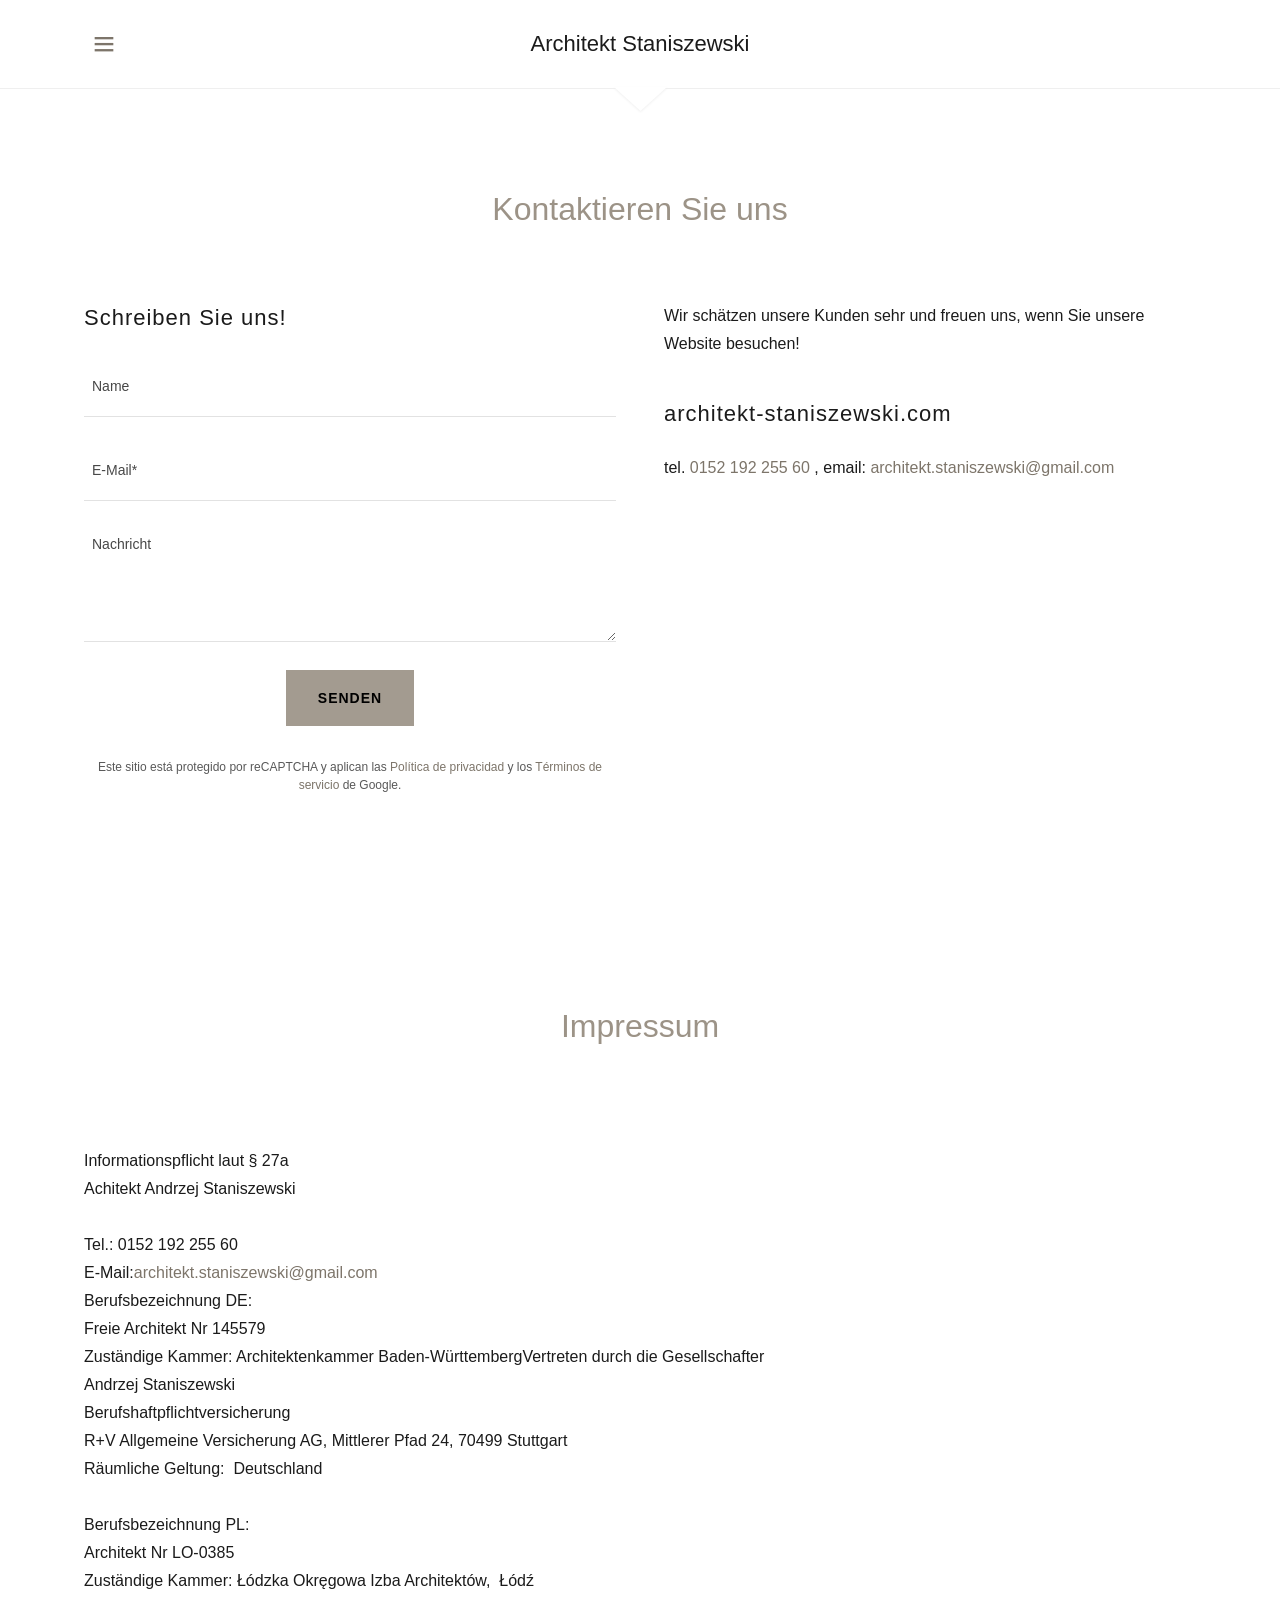
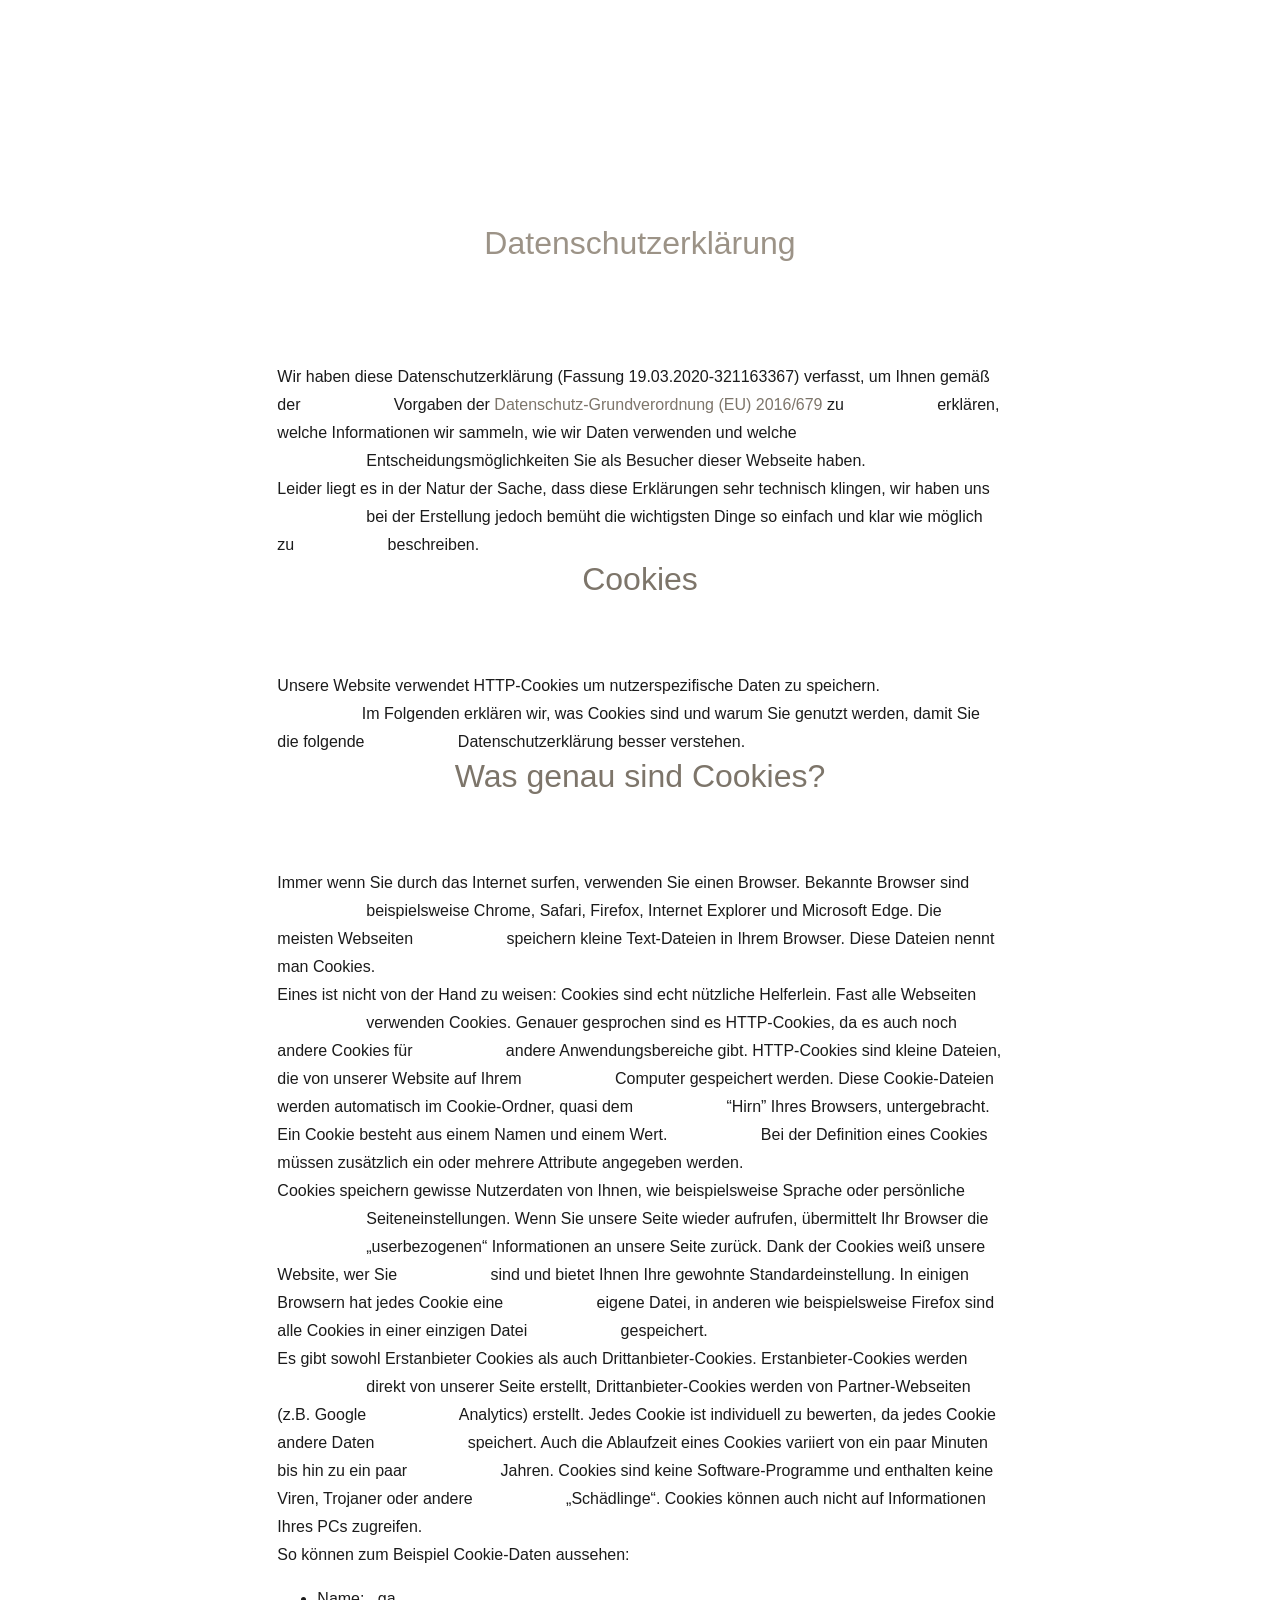
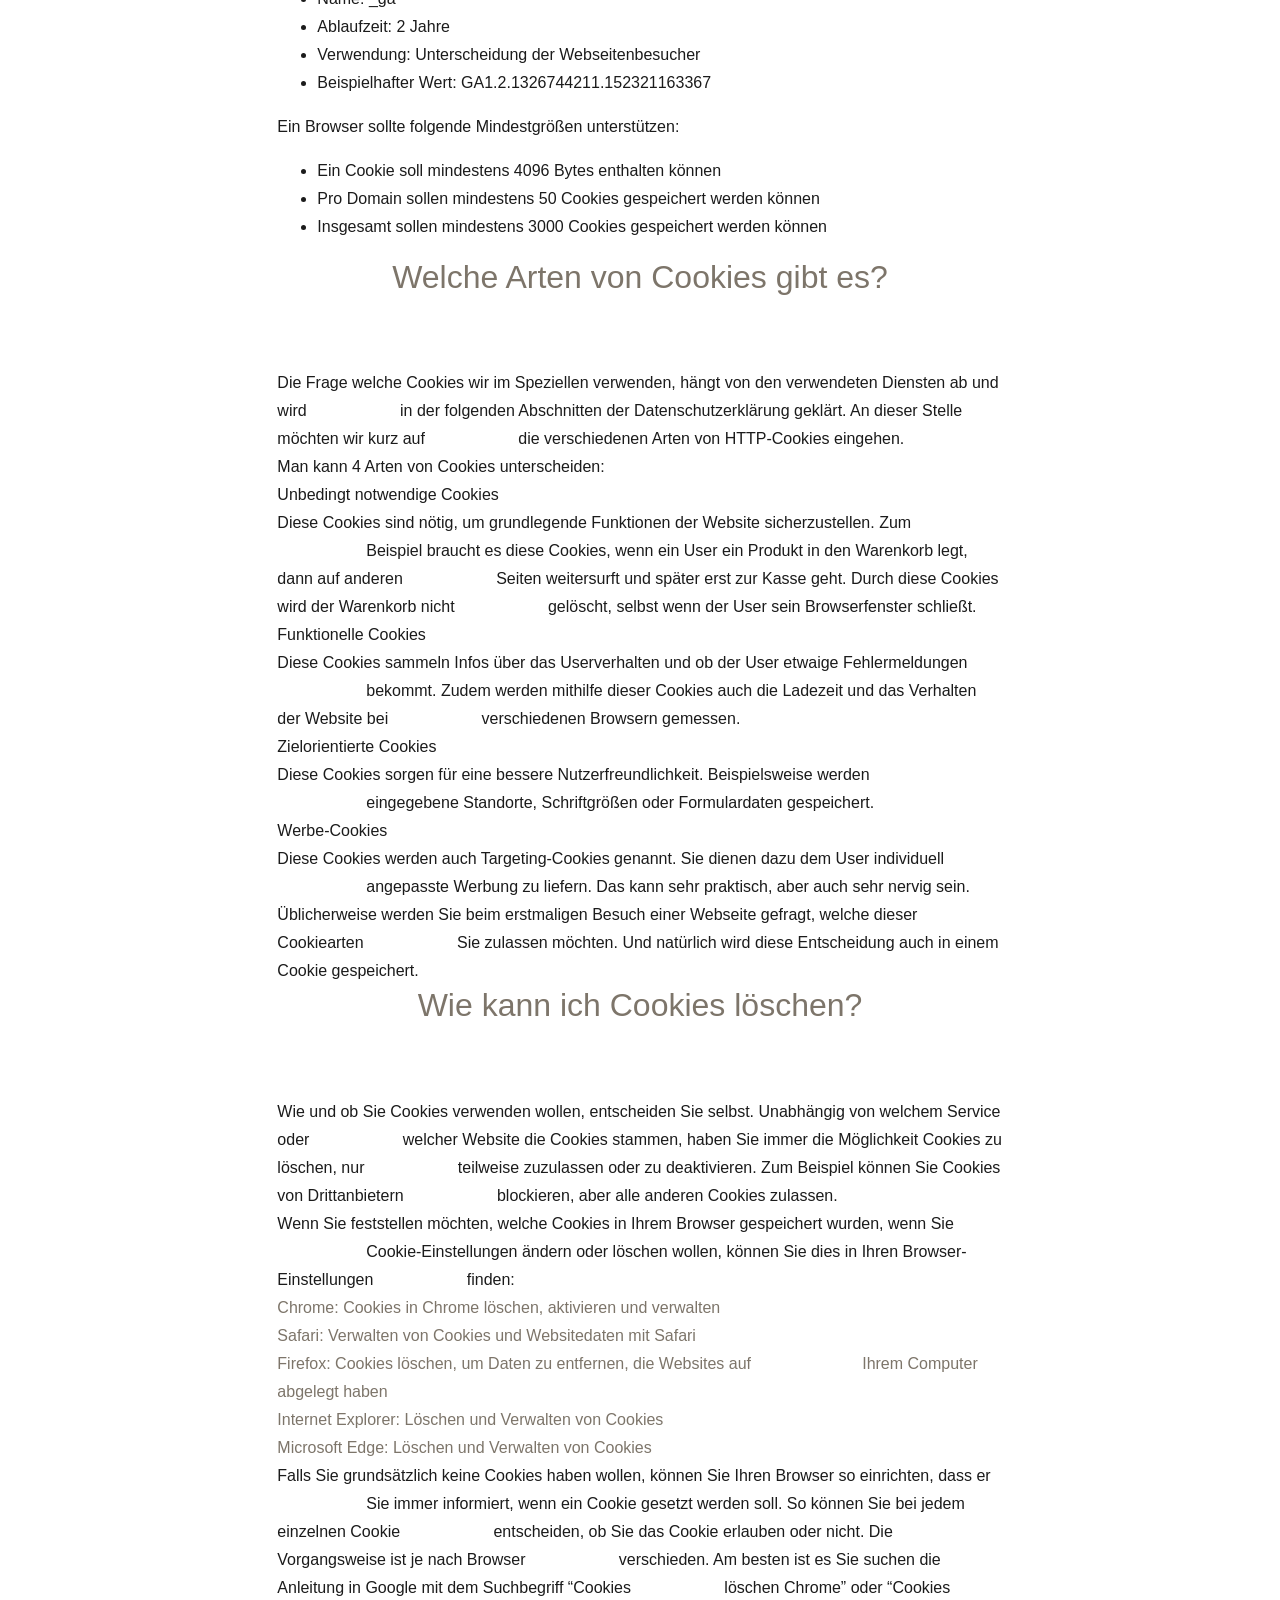
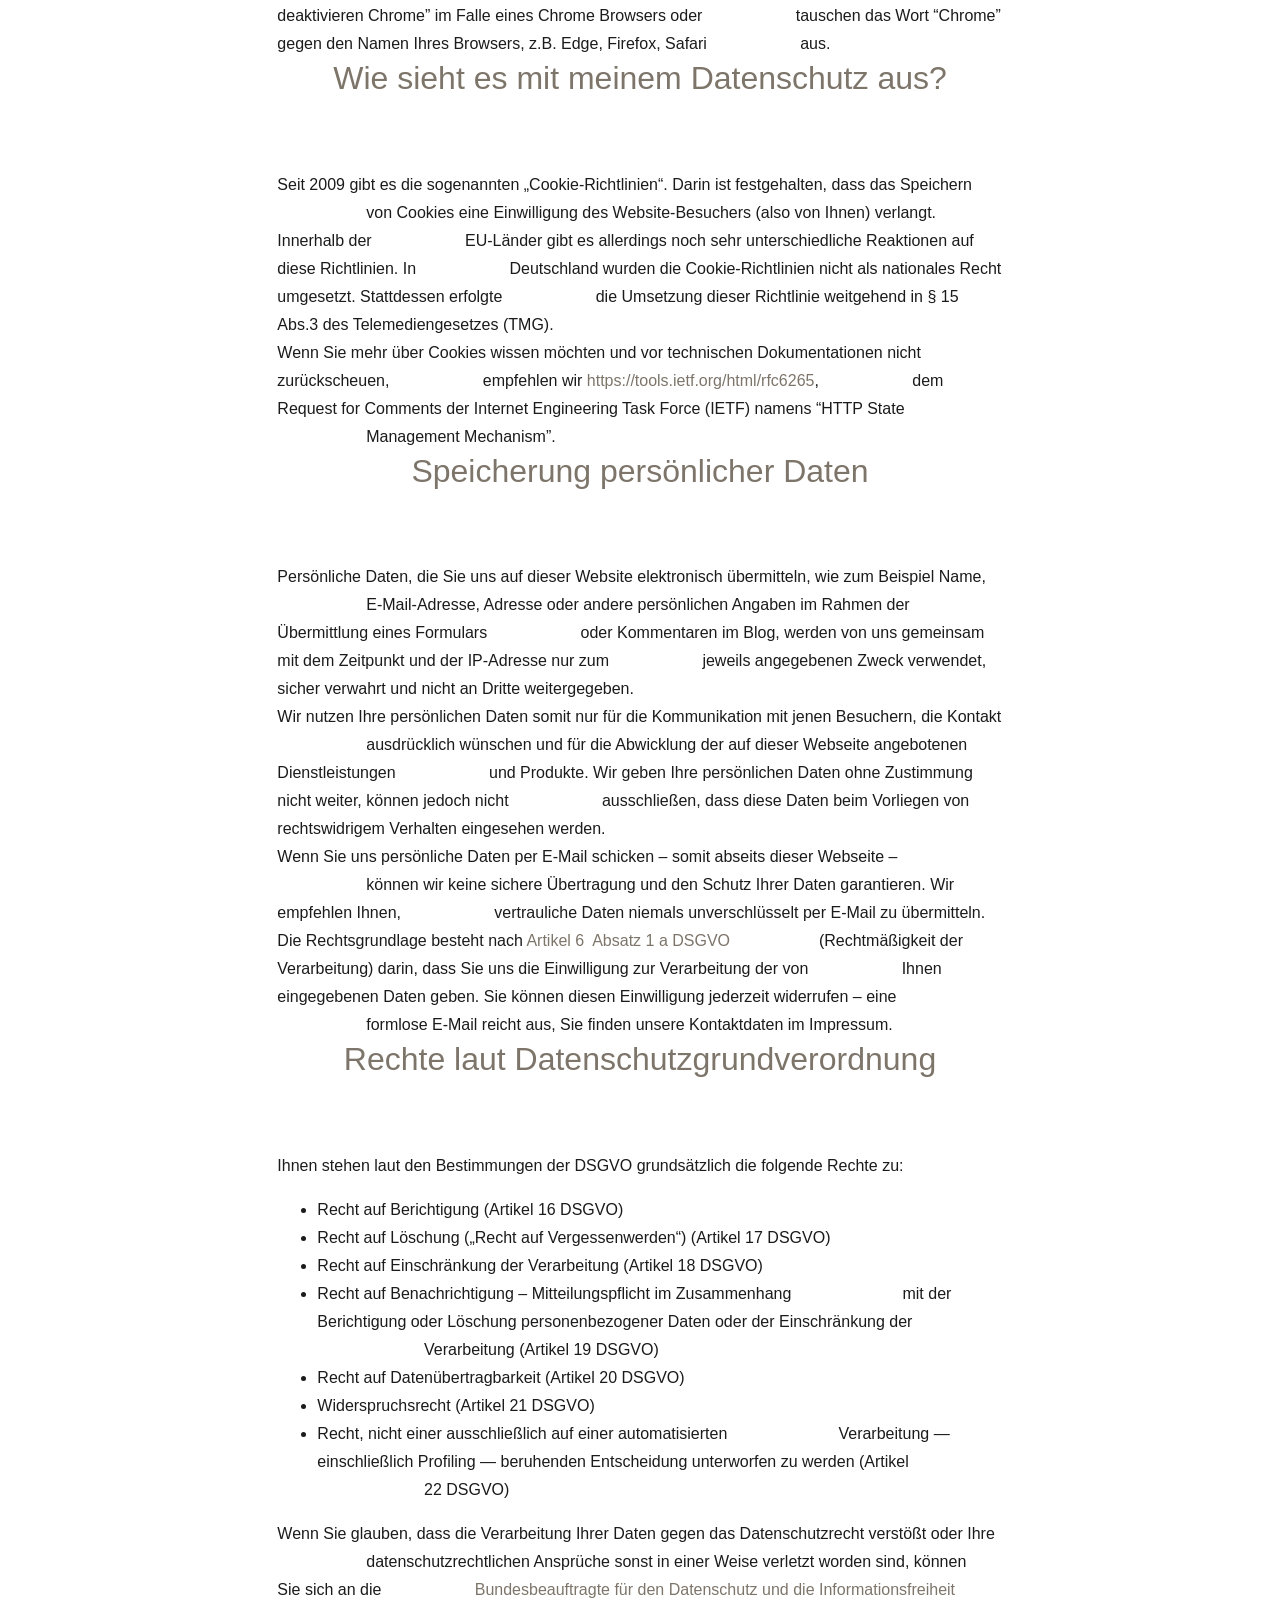
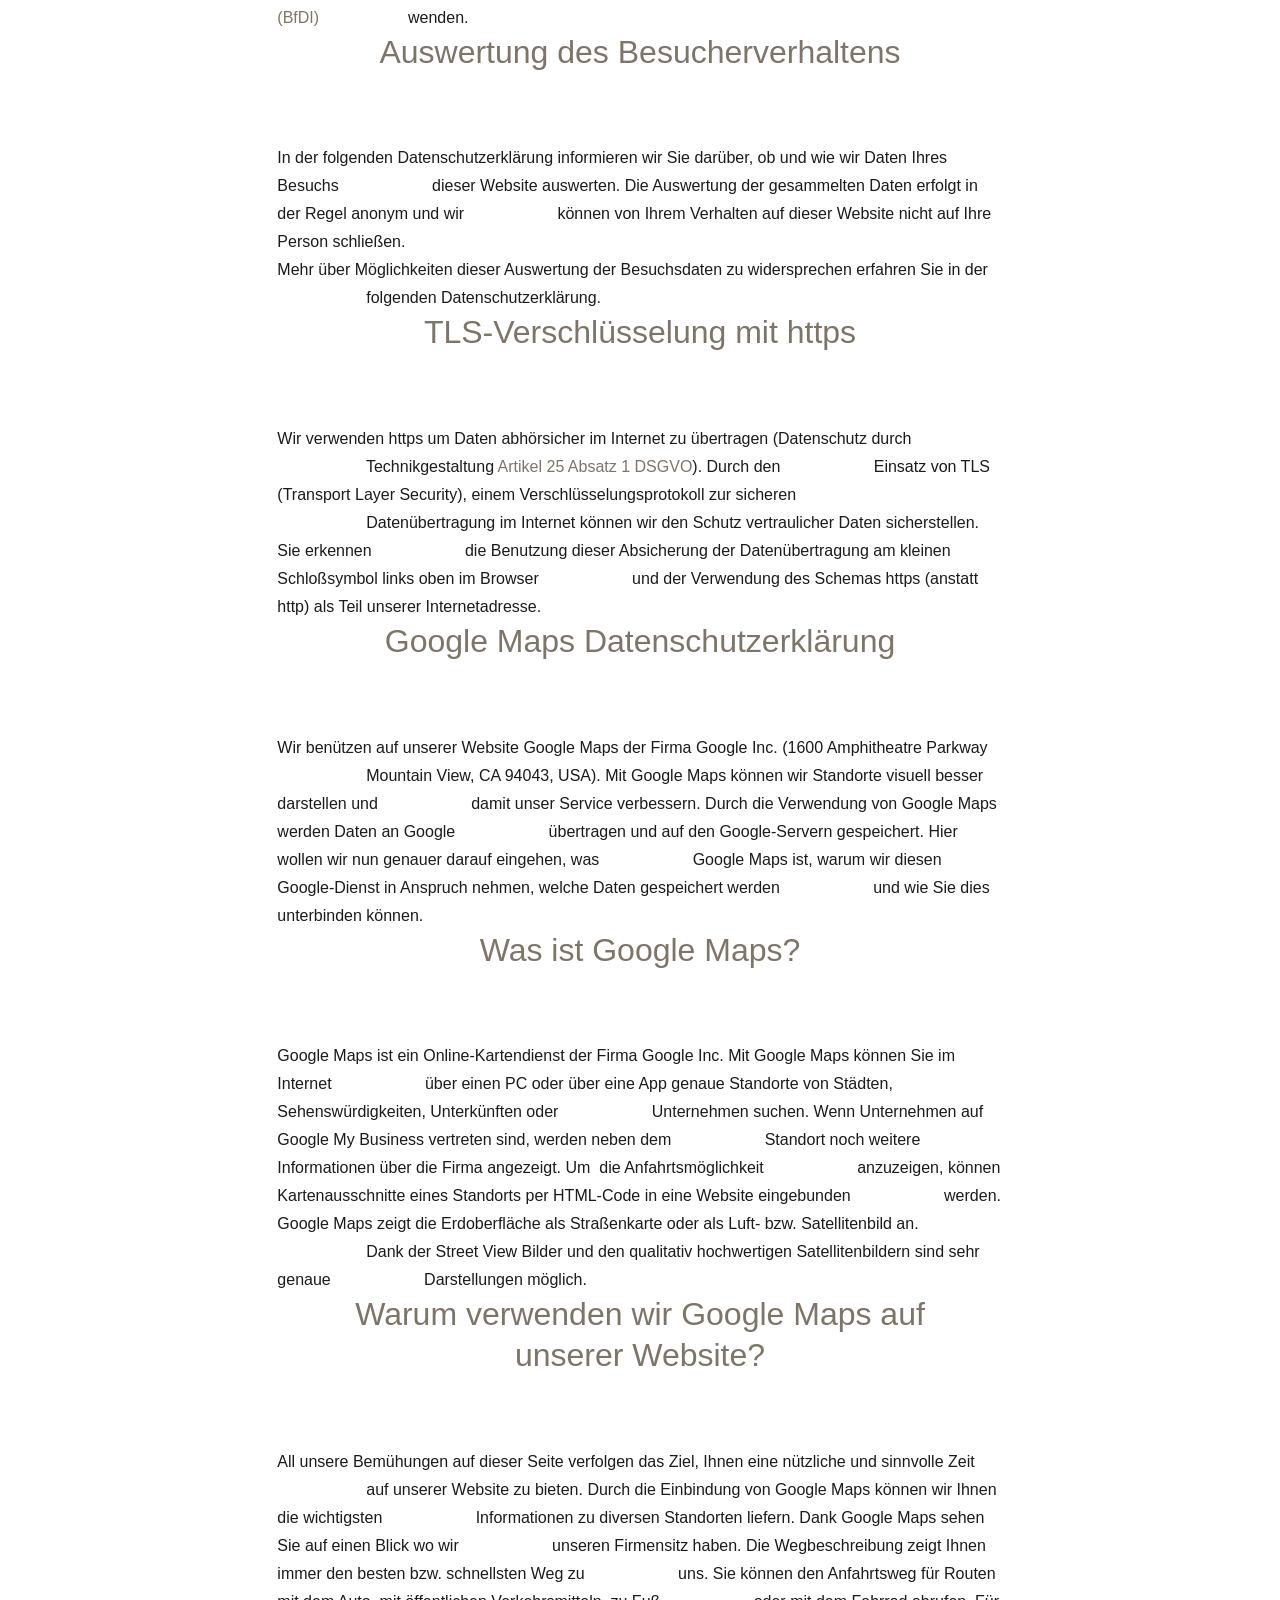
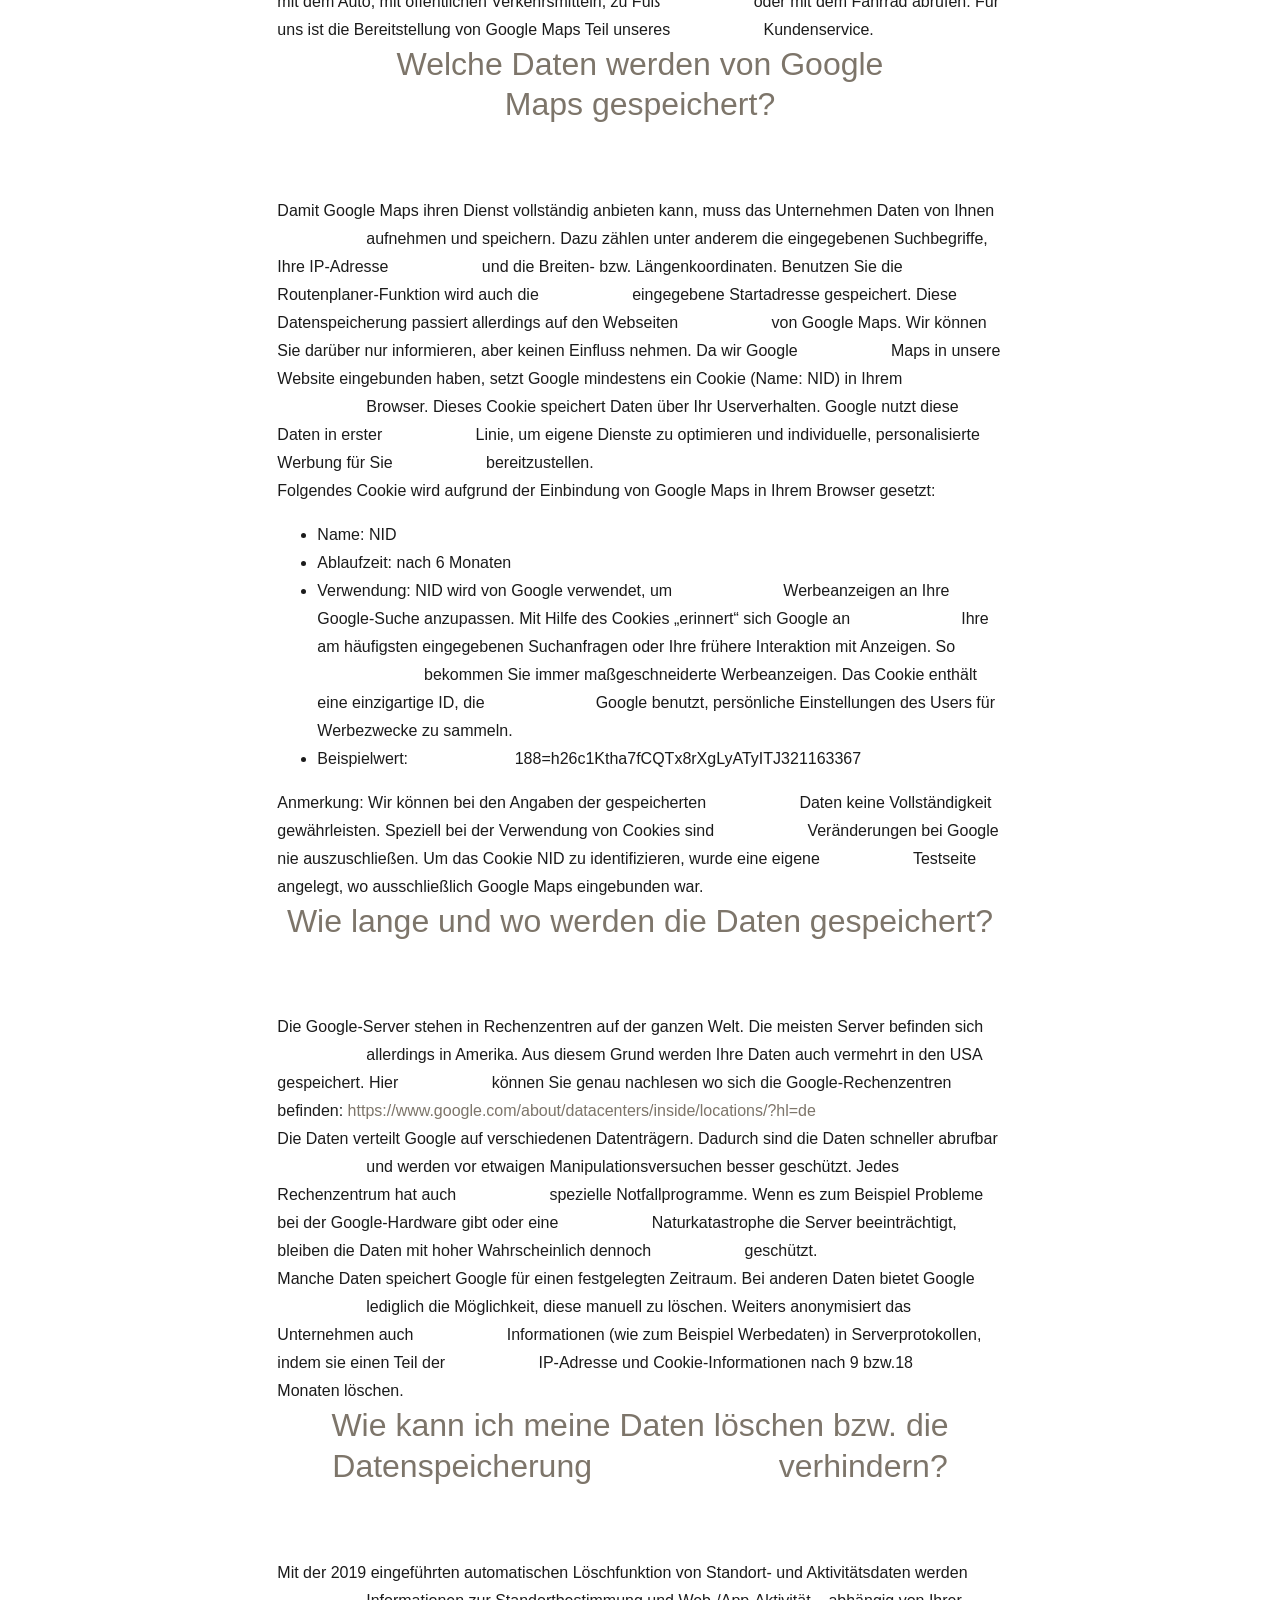
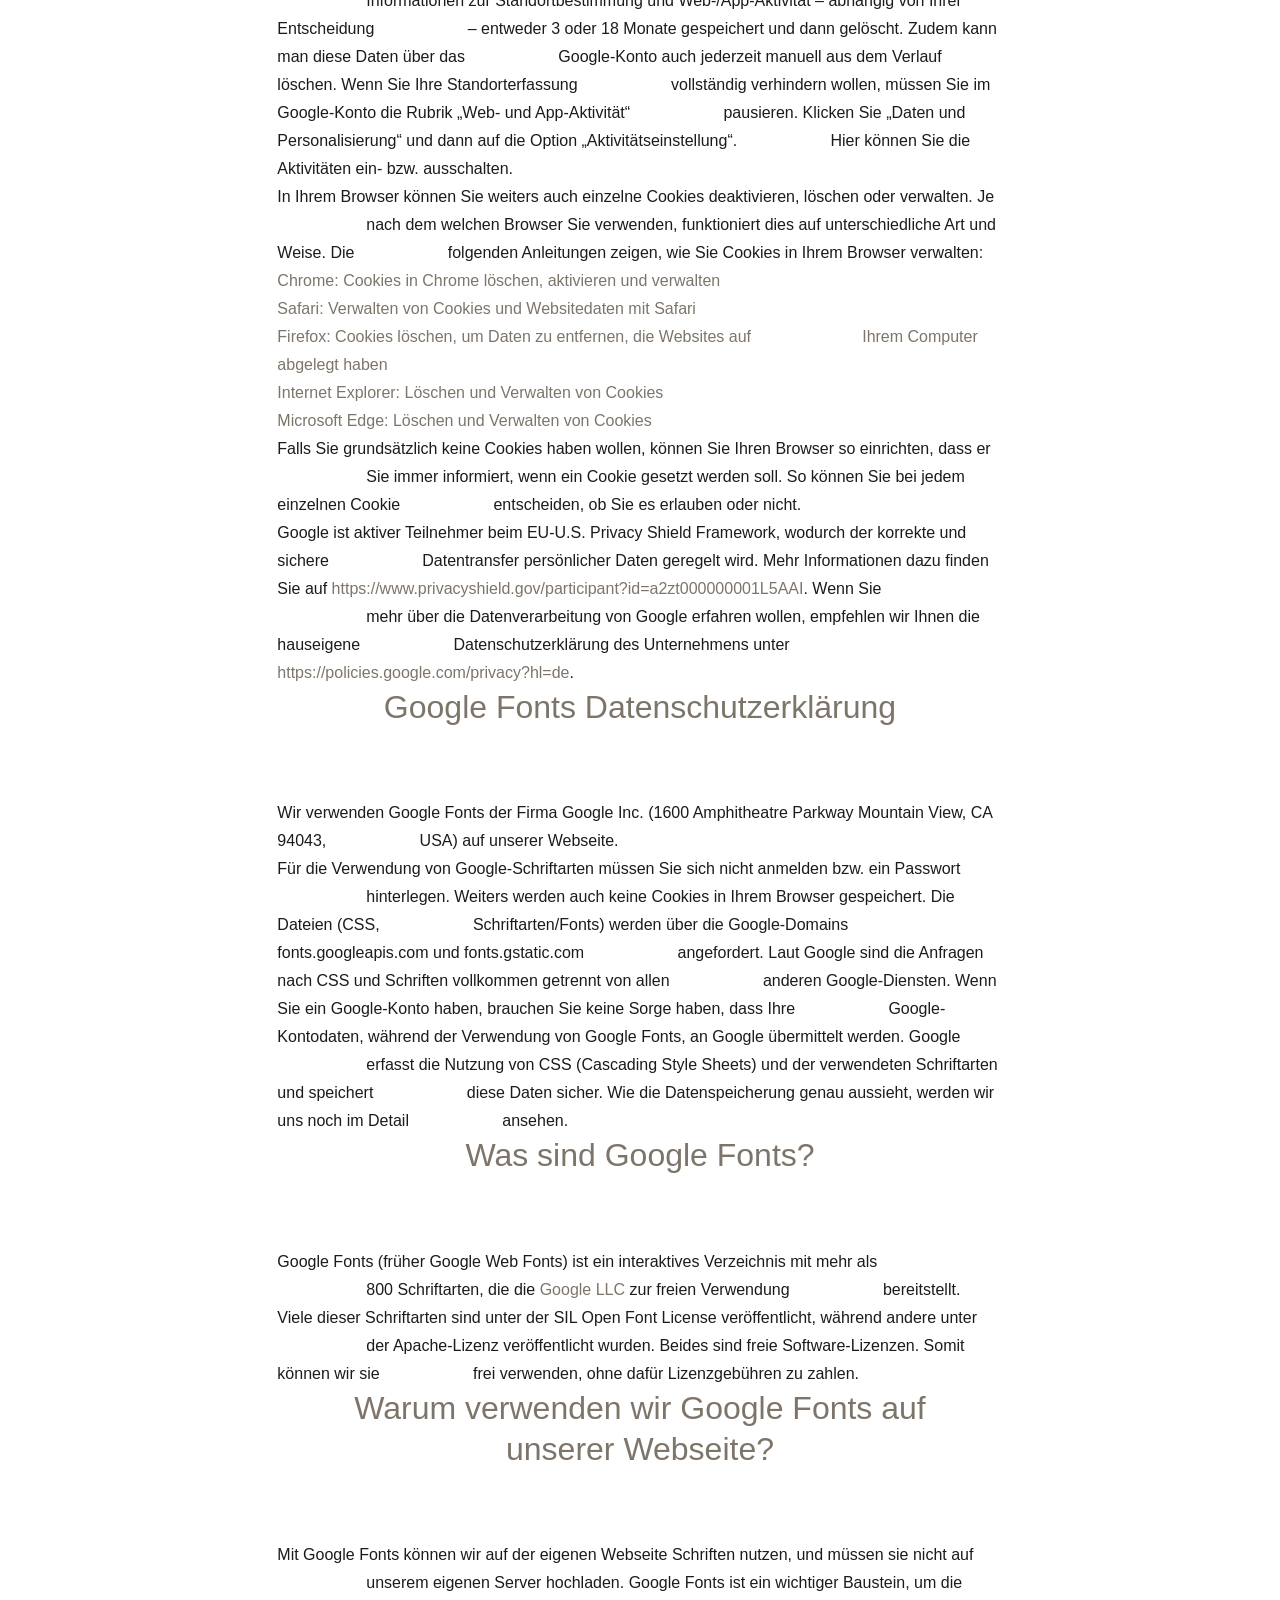
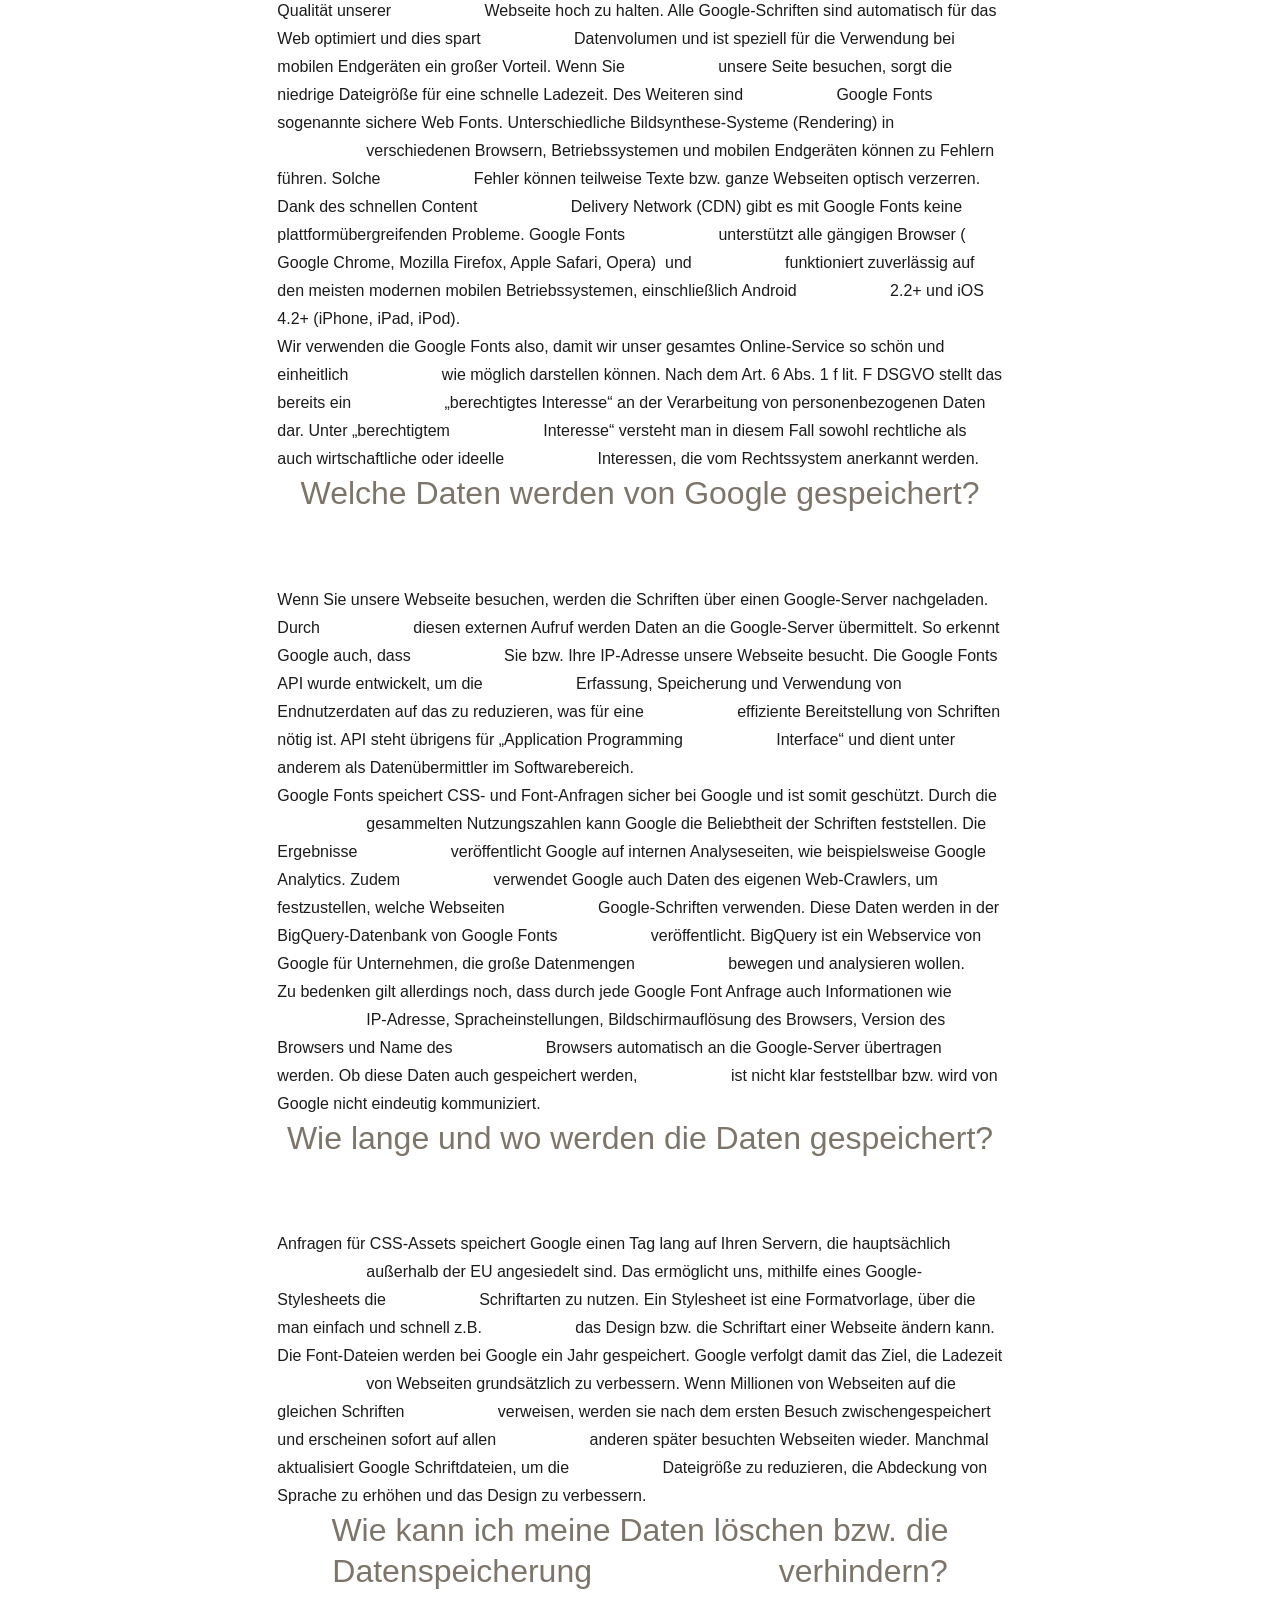
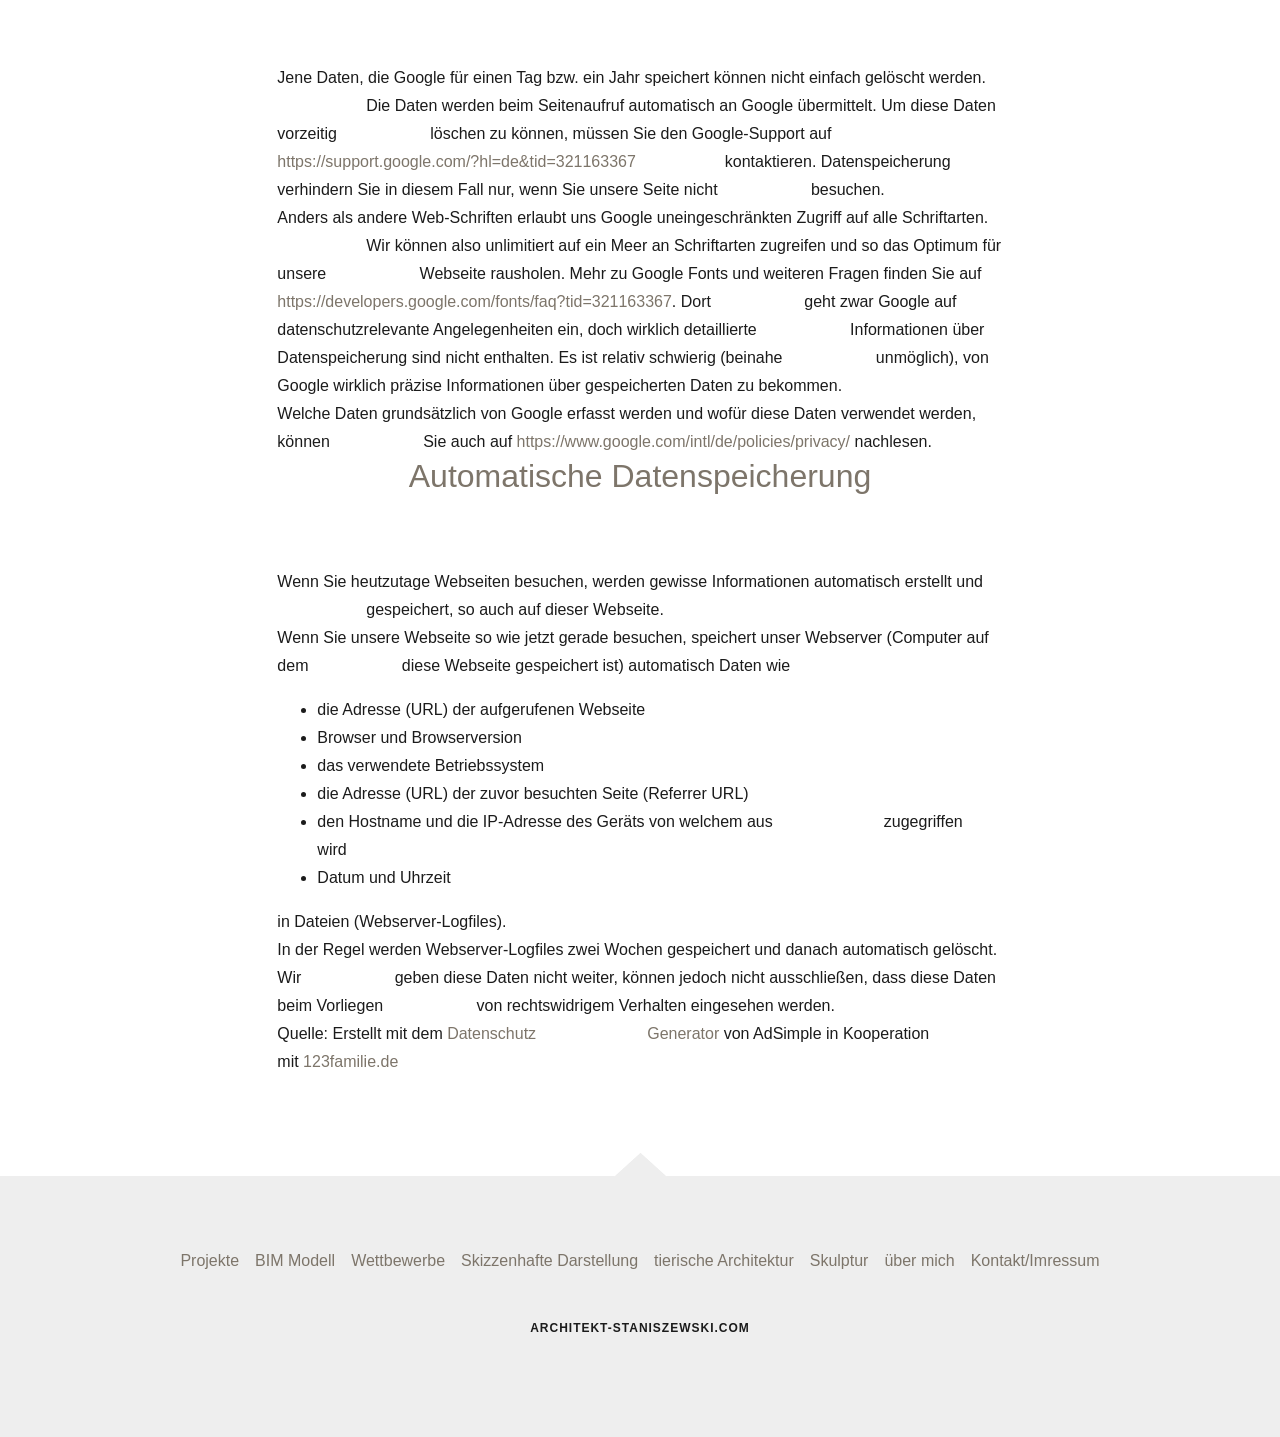
<file: kontakt-impressum.html>
<!DOCTYPE html><html lang="es-ES"><head><link rel="icon" href="//img1.wsimg.com/isteam/ip/f9594e06-987f-47bd-8478-081e8363dd41/favicon/66b28537-8ebb-4f25-be2c-9a5415db8429.jpg/:/rs=w:16,h:16,m" sizes="16x16"/><link rel="icon" href="//img1.wsimg.com/isteam/ip/f9594e06-987f-47bd-8478-081e8363dd41/favicon/66b28537-8ebb-4f25-be2c-9a5415db8429.jpg/:/rs=w:24,h:24,m" sizes="24x24"/><link rel="icon" href="//img1.wsimg.com/isteam/ip/f9594e06-987f-47bd-8478-081e8363dd41/favicon/66b28537-8ebb-4f25-be2c-9a5415db8429.jpg/:/rs=w:32,h:32,m" sizes="32x32"/><link rel="icon" href="//img1.wsimg.com/isteam/ip/f9594e06-987f-47bd-8478-081e8363dd41/favicon/66b28537-8ebb-4f25-be2c-9a5415db8429.jpg/:/rs=w:48,h:48,m" sizes="48x48"/><link rel="icon" href="//img1.wsimg.com/isteam/ip/f9594e06-987f-47bd-8478-081e8363dd41/favicon/66b28537-8ebb-4f25-be2c-9a5415db8429.jpg/:/rs=w:64,h:64,m" sizes="64x64"/><meta charSet="utf-8"/><link rel="preconnect" href="https://img1.wsimg.com" crossorigin/><link rel="dns-prefetch" href="https://img1.wsimg.com"/><meta http-equiv="X-UA-Compatible" content="IE=edge"/><meta name="viewport" content="width=device-width, initial-scale=1"/><title>Kontakt/Imressum</title><meta name="author" content="architekt-staniszewski.com"/><link rel="apple-touch-icon" sizes="57x57" href="//img1.wsimg.com/isteam/ip/f9594e06-987f-47bd-8478-081e8363dd41/favicon/66b28537-8ebb-4f25-be2c-9a5415db8429.jpg/:/rs=w:57,h:57,m"/><link rel="apple-touch-icon" sizes="60x60" href="//img1.wsimg.com/isteam/ip/f9594e06-987f-47bd-8478-081e8363dd41/favicon/66b28537-8ebb-4f25-be2c-9a5415db8429.jpg/:/rs=w:60,h:60,m"/><link rel="apple-touch-icon" sizes="72x72" href="//img1.wsimg.com/isteam/ip/f9594e06-987f-47bd-8478-081e8363dd41/favicon/66b28537-8ebb-4f25-be2c-9a5415db8429.jpg/:/rs=w:72,h:72,m"/><link rel="apple-touch-icon" sizes="114x114" href="//img1.wsimg.com/isteam/ip/f9594e06-987f-47bd-8478-081e8363dd41/favicon/66b28537-8ebb-4f25-be2c-9a5415db8429.jpg/:/rs=w:114,h:114,m"/><link rel="apple-touch-icon" sizes="120x120" href="//img1.wsimg.com/isteam/ip/f9594e06-987f-47bd-8478-081e8363dd41/favicon/66b28537-8ebb-4f25-be2c-9a5415db8429.jpg/:/rs=w:120,h:120,m"/><link rel="apple-touch-icon" sizes="144x144" href="//img1.wsimg.com/isteam/ip/f9594e06-987f-47bd-8478-081e8363dd41/favicon/66b28537-8ebb-4f25-be2c-9a5415db8429.jpg/:/rs=w:144,h:144,m"/><link rel="apple-touch-icon" sizes="152x152" href="//img1.wsimg.com/isteam/ip/f9594e06-987f-47bd-8478-081e8363dd41/favicon/66b28537-8ebb-4f25-be2c-9a5415db8429.jpg/:/rs=w:152,h:152,m"/><link rel="apple-touch-icon" sizes="180x180" href="//img1.wsimg.com/isteam/ip/f9594e06-987f-47bd-8478-081e8363dd41/favicon/66b28537-8ebb-4f25-be2c-9a5415db8429.jpg/:/rs=w:180,h:180,m"/><meta property="og:url" content="https://architekt-staniszewski.com/kontakt%2Fimressum"/>
<meta property="og:site_name" content="Architekt Staniszewski"/>
<meta property="og:title" content="Architekt Staniszewski"/>
<meta property="og:type" content="website"/>
<meta property="og:image" content="https://img1.wsimg.com/isteam/ip/f9594e06-987f-47bd-8478-081e8363dd41/WIDOK%20Z%20G%C3%83%C2%93RY%20Z%20PRZEZROCZYSTOSCIA.png"/>
<meta property="og:locale" content="es_ES"/>
<meta name="twitter:card" content="summary"/>
<meta name="twitter:title" content="Architekt Staniszewski"/>
<meta name="twitter:description" content="BIM Kindergarten Herne






"/>
<meta name="twitter:image" content="https://img1.wsimg.com/isteam/ip/f9594e06-987f-47bd-8478-081e8363dd41/WIDOK%20Z%20G%C3%83%C2%93RY%20Z%20PRZEZROCZYSTOSCIA.png"/>
<meta name="twitter:image:alt" content="Architekt Staniszewski"/>
<meta name="theme-color" content="#a39b90"/><style data-inline-fonts>/* cyrillic-ext */
@font-face {
  font-family: 'Fjalla One';
  font-style: normal;
  font-weight: 400;
  font-display: swap;
  src: url(https://img1.wsimg.com/gfonts/s/fjallaone/v16/Yq6R-LCAWCX3-6Ky7FAFrOx6kigt.woff2) format('woff2');
  unicode-range: U+0460-052F, U+1C80-1C8A, U+20B4, U+2DE0-2DFF, U+A640-A69F, U+FE2E-FE2F;
}
/* vietnamese */
@font-face {
  font-family: 'Fjalla One';
  font-style: normal;
  font-weight: 400;
  font-display: swap;
  src: url(https://img1.wsimg.com/gfonts/s/fjallaone/v16/Yq6R-LCAWCX3-6Ky7FAFrO56kigt.woff2) format('woff2');
  unicode-range: U+0102-0103, U+0110-0111, U+0128-0129, U+0168-0169, U+01A0-01A1, U+01AF-01B0, U+0300-0301, U+0303-0304, U+0308-0309, U+0323, U+0329, U+1EA0-1EF9, U+20AB;
}
/* latin-ext */
@font-face {
  font-family: 'Fjalla One';
  font-style: normal;
  font-weight: 400;
  font-display: swap;
  src: url(https://img1.wsimg.com/gfonts/s/fjallaone/v16/Yq6R-LCAWCX3-6Ky7FAFrO96kigt.woff2) format('woff2');
  unicode-range: U+0100-02BA, U+02BD-02C5, U+02C7-02CC, U+02CE-02D7, U+02DD-02FF, U+0304, U+0308, U+0329, U+1D00-1DBF, U+1E00-1E9F, U+1EF2-1EFF, U+2020, U+20A0-20AB, U+20AD-20C0, U+2113, U+2C60-2C7F, U+A720-A7FF;
}
/* latin */
@font-face {
  font-family: 'Fjalla One';
  font-style: normal;
  font-weight: 400;
  font-display: swap;
  src: url(https://img1.wsimg.com/gfonts/s/fjallaone/v16/Yq6R-LCAWCX3-6Ky7FAFrOF6kg.woff2) format('woff2');
  unicode-range: U+0000-00FF, U+0131, U+0152-0153, U+02BB-02BC, U+02C6, U+02DA, U+02DC, U+0304, U+0308, U+0329, U+2000-206F, U+20AC, U+2122, U+2191, U+2193, U+2212, U+2215, U+FEFF, U+FFFD;
}

/* cyrillic-ext */
@font-face {
  font-family: 'Source Sans Pro';
  font-style: italic;
  font-weight: 300;
  font-display: swap;
  src: url(https://img1.wsimg.com/gfonts/s/sourcesanspro/v23/6xKwdSBYKcSV-LCoeQqfX1RYOo3qPZZMkidh18Smxg.woff2) format('woff2');
  unicode-range: U+0460-052F, U+1C80-1C8A, U+20B4, U+2DE0-2DFF, U+A640-A69F, U+FE2E-FE2F;
}
/* cyrillic */
@font-face {
  font-family: 'Source Sans Pro';
  font-style: italic;
  font-weight: 300;
  font-display: swap;
  src: url(https://img1.wsimg.com/gfonts/s/sourcesanspro/v23/6xKwdSBYKcSV-LCoeQqfX1RYOo3qPZZMkido18Smxg.woff2) format('woff2');
  unicode-range: U+0301, U+0400-045F, U+0490-0491, U+04B0-04B1, U+2116;
}
/* greek-ext */
@font-face {
  font-family: 'Source Sans Pro';
  font-style: italic;
  font-weight: 300;
  font-display: swap;
  src: url(https://img1.wsimg.com/gfonts/s/sourcesanspro/v23/6xKwdSBYKcSV-LCoeQqfX1RYOo3qPZZMkidg18Smxg.woff2) format('woff2');
  unicode-range: U+1F00-1FFF;
}
/* greek */
@font-face {
  font-family: 'Source Sans Pro';
  font-style: italic;
  font-weight: 300;
  font-display: swap;
  src: url(https://img1.wsimg.com/gfonts/s/sourcesanspro/v23/6xKwdSBYKcSV-LCoeQqfX1RYOo3qPZZMkidv18Smxg.woff2) format('woff2');
  unicode-range: U+0370-0377, U+037A-037F, U+0384-038A, U+038C, U+038E-03A1, U+03A3-03FF;
}
/* vietnamese */
@font-face {
  font-family: 'Source Sans Pro';
  font-style: italic;
  font-weight: 300;
  font-display: swap;
  src: url(https://img1.wsimg.com/gfonts/s/sourcesanspro/v23/6xKwdSBYKcSV-LCoeQqfX1RYOo3qPZZMkidj18Smxg.woff2) format('woff2');
  unicode-range: U+0102-0103, U+0110-0111, U+0128-0129, U+0168-0169, U+01A0-01A1, U+01AF-01B0, U+0300-0301, U+0303-0304, U+0308-0309, U+0323, U+0329, U+1EA0-1EF9, U+20AB;
}
/* latin-ext */
@font-face {
  font-family: 'Source Sans Pro';
  font-style: italic;
  font-weight: 300;
  font-display: swap;
  src: url(https://img1.wsimg.com/gfonts/s/sourcesanspro/v23/6xKwdSBYKcSV-LCoeQqfX1RYOo3qPZZMkidi18Smxg.woff2) format('woff2');
  unicode-range: U+0100-02BA, U+02BD-02C5, U+02C7-02CC, U+02CE-02D7, U+02DD-02FF, U+0304, U+0308, U+0329, U+1D00-1DBF, U+1E00-1E9F, U+1EF2-1EFF, U+2020, U+20A0-20AB, U+20AD-20C0, U+2113, U+2C60-2C7F, U+A720-A7FF;
}
/* latin */
@font-face {
  font-family: 'Source Sans Pro';
  font-style: italic;
  font-weight: 300;
  font-display: swap;
  src: url(https://img1.wsimg.com/gfonts/s/sourcesanspro/v23/6xKwdSBYKcSV-LCoeQqfX1RYOo3qPZZMkids18Q.woff2) format('woff2');
  unicode-range: U+0000-00FF, U+0131, U+0152-0153, U+02BB-02BC, U+02C6, U+02DA, U+02DC, U+0304, U+0308, U+0329, U+2000-206F, U+20AC, U+2122, U+2191, U+2193, U+2212, U+2215, U+FEFF, U+FFFD;
}
/* cyrillic-ext */
@font-face {
  font-family: 'Source Sans Pro';
  font-style: italic;
  font-weight: 400;
  font-display: swap;
  src: url(https://img1.wsimg.com/gfonts/s/sourcesanspro/v23/6xK1dSBYKcSV-LCoeQqfX1RYOo3qPZ7qsDJT9g.woff2) format('woff2');
  unicode-range: U+0460-052F, U+1C80-1C8A, U+20B4, U+2DE0-2DFF, U+A640-A69F, U+FE2E-FE2F;
}
/* cyrillic */
@font-face {
  font-family: 'Source Sans Pro';
  font-style: italic;
  font-weight: 400;
  font-display: swap;
  src: url(https://img1.wsimg.com/gfonts/s/sourcesanspro/v23/6xK1dSBYKcSV-LCoeQqfX1RYOo3qPZ7jsDJT9g.woff2) format('woff2');
  unicode-range: U+0301, U+0400-045F, U+0490-0491, U+04B0-04B1, U+2116;
}
/* greek-ext */
@font-face {
  font-family: 'Source Sans Pro';
  font-style: italic;
  font-weight: 400;
  font-display: swap;
  src: url(https://img1.wsimg.com/gfonts/s/sourcesanspro/v23/6xK1dSBYKcSV-LCoeQqfX1RYOo3qPZ7rsDJT9g.woff2) format('woff2');
  unicode-range: U+1F00-1FFF;
}
/* greek */
@font-face {
  font-family: 'Source Sans Pro';
  font-style: italic;
  font-weight: 400;
  font-display: swap;
  src: url(https://img1.wsimg.com/gfonts/s/sourcesanspro/v23/6xK1dSBYKcSV-LCoeQqfX1RYOo3qPZ7ksDJT9g.woff2) format('woff2');
  unicode-range: U+0370-0377, U+037A-037F, U+0384-038A, U+038C, U+038E-03A1, U+03A3-03FF;
}
/* vietnamese */
@font-face {
  font-family: 'Source Sans Pro';
  font-style: italic;
  font-weight: 400;
  font-display: swap;
  src: url(https://img1.wsimg.com/gfonts/s/sourcesanspro/v23/6xK1dSBYKcSV-LCoeQqfX1RYOo3qPZ7osDJT9g.woff2) format('woff2');
  unicode-range: U+0102-0103, U+0110-0111, U+0128-0129, U+0168-0169, U+01A0-01A1, U+01AF-01B0, U+0300-0301, U+0303-0304, U+0308-0309, U+0323, U+0329, U+1EA0-1EF9, U+20AB;
}
/* latin-ext */
@font-face {
  font-family: 'Source Sans Pro';
  font-style: italic;
  font-weight: 400;
  font-display: swap;
  src: url(https://img1.wsimg.com/gfonts/s/sourcesanspro/v23/6xK1dSBYKcSV-LCoeQqfX1RYOo3qPZ7psDJT9g.woff2) format('woff2');
  unicode-range: U+0100-02BA, U+02BD-02C5, U+02C7-02CC, U+02CE-02D7, U+02DD-02FF, U+0304, U+0308, U+0329, U+1D00-1DBF, U+1E00-1E9F, U+1EF2-1EFF, U+2020, U+20A0-20AB, U+20AD-20C0, U+2113, U+2C60-2C7F, U+A720-A7FF;
}
/* latin */
@font-face {
  font-family: 'Source Sans Pro';
  font-style: italic;
  font-weight: 400;
  font-display: swap;
  src: url(https://img1.wsimg.com/gfonts/s/sourcesanspro/v23/6xK1dSBYKcSV-LCoeQqfX1RYOo3qPZ7nsDI.woff2) format('woff2');
  unicode-range: U+0000-00FF, U+0131, U+0152-0153, U+02BB-02BC, U+02C6, U+02DA, U+02DC, U+0304, U+0308, U+0329, U+2000-206F, U+20AC, U+2122, U+2191, U+2193, U+2212, U+2215, U+FEFF, U+FFFD;
}
/* cyrillic-ext */
@font-face {
  font-family: 'Source Sans Pro';
  font-style: italic;
  font-weight: 700;
  font-display: swap;
  src: url(https://img1.wsimg.com/gfonts/s/sourcesanspro/v23/6xKwdSBYKcSV-LCoeQqfX1RYOo3qPZZclSdh18Smxg.woff2) format('woff2');
  unicode-range: U+0460-052F, U+1C80-1C8A, U+20B4, U+2DE0-2DFF, U+A640-A69F, U+FE2E-FE2F;
}
/* cyrillic */
@font-face {
  font-family: 'Source Sans Pro';
  font-style: italic;
  font-weight: 700;
  font-display: swap;
  src: url(https://img1.wsimg.com/gfonts/s/sourcesanspro/v23/6xKwdSBYKcSV-LCoeQqfX1RYOo3qPZZclSdo18Smxg.woff2) format('woff2');
  unicode-range: U+0301, U+0400-045F, U+0490-0491, U+04B0-04B1, U+2116;
}
/* greek-ext */
@font-face {
  font-family: 'Source Sans Pro';
  font-style: italic;
  font-weight: 700;
  font-display: swap;
  src: url(https://img1.wsimg.com/gfonts/s/sourcesanspro/v23/6xKwdSBYKcSV-LCoeQqfX1RYOo3qPZZclSdg18Smxg.woff2) format('woff2');
  unicode-range: U+1F00-1FFF;
}
/* greek */
@font-face {
  font-family: 'Source Sans Pro';
  font-style: italic;
  font-weight: 700;
  font-display: swap;
  src: url(https://img1.wsimg.com/gfonts/s/sourcesanspro/v23/6xKwdSBYKcSV-LCoeQqfX1RYOo3qPZZclSdv18Smxg.woff2) format('woff2');
  unicode-range: U+0370-0377, U+037A-037F, U+0384-038A, U+038C, U+038E-03A1, U+03A3-03FF;
}
/* vietnamese */
@font-face {
  font-family: 'Source Sans Pro';
  font-style: italic;
  font-weight: 700;
  font-display: swap;
  src: url(https://img1.wsimg.com/gfonts/s/sourcesanspro/v23/6xKwdSBYKcSV-LCoeQqfX1RYOo3qPZZclSdj18Smxg.woff2) format('woff2');
  unicode-range: U+0102-0103, U+0110-0111, U+0128-0129, U+0168-0169, U+01A0-01A1, U+01AF-01B0, U+0300-0301, U+0303-0304, U+0308-0309, U+0323, U+0329, U+1EA0-1EF9, U+20AB;
}
/* latin-ext */
@font-face {
  font-family: 'Source Sans Pro';
  font-style: italic;
  font-weight: 700;
  font-display: swap;
  src: url(https://img1.wsimg.com/gfonts/s/sourcesanspro/v23/6xKwdSBYKcSV-LCoeQqfX1RYOo3qPZZclSdi18Smxg.woff2) format('woff2');
  unicode-range: U+0100-02BA, U+02BD-02C5, U+02C7-02CC, U+02CE-02D7, U+02DD-02FF, U+0304, U+0308, U+0329, U+1D00-1DBF, U+1E00-1E9F, U+1EF2-1EFF, U+2020, U+20A0-20AB, U+20AD-20C0, U+2113, U+2C60-2C7F, U+A720-A7FF;
}
/* latin */
@font-face {
  font-family: 'Source Sans Pro';
  font-style: italic;
  font-weight: 700;
  font-display: swap;
  src: url(https://img1.wsimg.com/gfonts/s/sourcesanspro/v23/6xKwdSBYKcSV-LCoeQqfX1RYOo3qPZZclSds18Q.woff2) format('woff2');
  unicode-range: U+0000-00FF, U+0131, U+0152-0153, U+02BB-02BC, U+02C6, U+02DA, U+02DC, U+0304, U+0308, U+0329, U+2000-206F, U+20AC, U+2122, U+2191, U+2193, U+2212, U+2215, U+FEFF, U+FFFD;
}
/* cyrillic-ext */
@font-face {
  font-family: 'Source Sans Pro';
  font-style: normal;
  font-weight: 300;
  font-display: swap;
  src: url(https://img1.wsimg.com/gfonts/s/sourcesanspro/v23/6xKydSBYKcSV-LCoeQqfX1RYOo3ik4zwmhduz8A.woff2) format('woff2');
  unicode-range: U+0460-052F, U+1C80-1C8A, U+20B4, U+2DE0-2DFF, U+A640-A69F, U+FE2E-FE2F;
}
/* cyrillic */
@font-face {
  font-family: 'Source Sans Pro';
  font-style: normal;
  font-weight: 300;
  font-display: swap;
  src: url(https://img1.wsimg.com/gfonts/s/sourcesanspro/v23/6xKydSBYKcSV-LCoeQqfX1RYOo3ik4zwkxduz8A.woff2) format('woff2');
  unicode-range: U+0301, U+0400-045F, U+0490-0491, U+04B0-04B1, U+2116;
}
/* greek-ext */
@font-face {
  font-family: 'Source Sans Pro';
  font-style: normal;
  font-weight: 300;
  font-display: swap;
  src: url(https://img1.wsimg.com/gfonts/s/sourcesanspro/v23/6xKydSBYKcSV-LCoeQqfX1RYOo3ik4zwmxduz8A.woff2) format('woff2');
  unicode-range: U+1F00-1FFF;
}
/* greek */
@font-face {
  font-family: 'Source Sans Pro';
  font-style: normal;
  font-weight: 300;
  font-display: swap;
  src: url(https://img1.wsimg.com/gfonts/s/sourcesanspro/v23/6xKydSBYKcSV-LCoeQqfX1RYOo3ik4zwlBduz8A.woff2) format('woff2');
  unicode-range: U+0370-0377, U+037A-037F, U+0384-038A, U+038C, U+038E-03A1, U+03A3-03FF;
}
/* vietnamese */
@font-face {
  font-family: 'Source Sans Pro';
  font-style: normal;
  font-weight: 300;
  font-display: swap;
  src: url(https://img1.wsimg.com/gfonts/s/sourcesanspro/v23/6xKydSBYKcSV-LCoeQqfX1RYOo3ik4zwmBduz8A.woff2) format('woff2');
  unicode-range: U+0102-0103, U+0110-0111, U+0128-0129, U+0168-0169, U+01A0-01A1, U+01AF-01B0, U+0300-0301, U+0303-0304, U+0308-0309, U+0323, U+0329, U+1EA0-1EF9, U+20AB;
}
/* latin-ext */
@font-face {
  font-family: 'Source Sans Pro';
  font-style: normal;
  font-weight: 300;
  font-display: swap;
  src: url(https://img1.wsimg.com/gfonts/s/sourcesanspro/v23/6xKydSBYKcSV-LCoeQqfX1RYOo3ik4zwmRduz8A.woff2) format('woff2');
  unicode-range: U+0100-02BA, U+02BD-02C5, U+02C7-02CC, U+02CE-02D7, U+02DD-02FF, U+0304, U+0308, U+0329, U+1D00-1DBF, U+1E00-1E9F, U+1EF2-1EFF, U+2020, U+20A0-20AB, U+20AD-20C0, U+2113, U+2C60-2C7F, U+A720-A7FF;
}
/* latin */
@font-face {
  font-family: 'Source Sans Pro';
  font-style: normal;
  font-weight: 300;
  font-display: swap;
  src: url(https://img1.wsimg.com/gfonts/s/sourcesanspro/v23/6xKydSBYKcSV-LCoeQqfX1RYOo3ik4zwlxdu.woff2) format('woff2');
  unicode-range: U+0000-00FF, U+0131, U+0152-0153, U+02BB-02BC, U+02C6, U+02DA, U+02DC, U+0304, U+0308, U+0329, U+2000-206F, U+20AC, U+2122, U+2191, U+2193, U+2212, U+2215, U+FEFF, U+FFFD;
}
/* cyrillic-ext */
@font-face {
  font-family: 'Source Sans Pro';
  font-style: normal;
  font-weight: 400;
  font-display: swap;
  src: url(https://img1.wsimg.com/gfonts/s/sourcesanspro/v23/6xK3dSBYKcSV-LCoeQqfX1RYOo3qNa7lqDY.woff2) format('woff2');
  unicode-range: U+0460-052F, U+1C80-1C8A, U+20B4, U+2DE0-2DFF, U+A640-A69F, U+FE2E-FE2F;
}
/* cyrillic */
@font-face {
  font-family: 'Source Sans Pro';
  font-style: normal;
  font-weight: 400;
  font-display: swap;
  src: url(https://img1.wsimg.com/gfonts/s/sourcesanspro/v23/6xK3dSBYKcSV-LCoeQqfX1RYOo3qPK7lqDY.woff2) format('woff2');
  unicode-range: U+0301, U+0400-045F, U+0490-0491, U+04B0-04B1, U+2116;
}
/* greek-ext */
@font-face {
  font-family: 'Source Sans Pro';
  font-style: normal;
  font-weight: 400;
  font-display: swap;
  src: url(https://img1.wsimg.com/gfonts/s/sourcesanspro/v23/6xK3dSBYKcSV-LCoeQqfX1RYOo3qNK7lqDY.woff2) format('woff2');
  unicode-range: U+1F00-1FFF;
}
/* greek */
@font-face {
  font-family: 'Source Sans Pro';
  font-style: normal;
  font-weight: 400;
  font-display: swap;
  src: url(https://img1.wsimg.com/gfonts/s/sourcesanspro/v23/6xK3dSBYKcSV-LCoeQqfX1RYOo3qO67lqDY.woff2) format('woff2');
  unicode-range: U+0370-0377, U+037A-037F, U+0384-038A, U+038C, U+038E-03A1, U+03A3-03FF;
}
/* vietnamese */
@font-face {
  font-family: 'Source Sans Pro';
  font-style: normal;
  font-weight: 400;
  font-display: swap;
  src: url(https://img1.wsimg.com/gfonts/s/sourcesanspro/v23/6xK3dSBYKcSV-LCoeQqfX1RYOo3qN67lqDY.woff2) format('woff2');
  unicode-range: U+0102-0103, U+0110-0111, U+0128-0129, U+0168-0169, U+01A0-01A1, U+01AF-01B0, U+0300-0301, U+0303-0304, U+0308-0309, U+0323, U+0329, U+1EA0-1EF9, U+20AB;
}
/* latin-ext */
@font-face {
  font-family: 'Source Sans Pro';
  font-style: normal;
  font-weight: 400;
  font-display: swap;
  src: url(https://img1.wsimg.com/gfonts/s/sourcesanspro/v23/6xK3dSBYKcSV-LCoeQqfX1RYOo3qNq7lqDY.woff2) format('woff2');
  unicode-range: U+0100-02BA, U+02BD-02C5, U+02C7-02CC, U+02CE-02D7, U+02DD-02FF, U+0304, U+0308, U+0329, U+1D00-1DBF, U+1E00-1E9F, U+1EF2-1EFF, U+2020, U+20A0-20AB, U+20AD-20C0, U+2113, U+2C60-2C7F, U+A720-A7FF;
}
/* latin */
@font-face {
  font-family: 'Source Sans Pro';
  font-style: normal;
  font-weight: 400;
  font-display: swap;
  src: url(https://img1.wsimg.com/gfonts/s/sourcesanspro/v23/6xK3dSBYKcSV-LCoeQqfX1RYOo3qOK7l.woff2) format('woff2');
  unicode-range: U+0000-00FF, U+0131, U+0152-0153, U+02BB-02BC, U+02C6, U+02DA, U+02DC, U+0304, U+0308, U+0329, U+2000-206F, U+20AC, U+2122, U+2191, U+2193, U+2212, U+2215, U+FEFF, U+FFFD;
}
/* cyrillic-ext */
@font-face {
  font-family: 'Source Sans Pro';
  font-style: normal;
  font-weight: 700;
  font-display: swap;
  src: url(https://img1.wsimg.com/gfonts/s/sourcesanspro/v23/6xKydSBYKcSV-LCoeQqfX1RYOo3ig4vwmhduz8A.woff2) format('woff2');
  unicode-range: U+0460-052F, U+1C80-1C8A, U+20B4, U+2DE0-2DFF, U+A640-A69F, U+FE2E-FE2F;
}
/* cyrillic */
@font-face {
  font-family: 'Source Sans Pro';
  font-style: normal;
  font-weight: 700;
  font-display: swap;
  src: url(https://img1.wsimg.com/gfonts/s/sourcesanspro/v23/6xKydSBYKcSV-LCoeQqfX1RYOo3ig4vwkxduz8A.woff2) format('woff2');
  unicode-range: U+0301, U+0400-045F, U+0490-0491, U+04B0-04B1, U+2116;
}
/* greek-ext */
@font-face {
  font-family: 'Source Sans Pro';
  font-style: normal;
  font-weight: 700;
  font-display: swap;
  src: url(https://img1.wsimg.com/gfonts/s/sourcesanspro/v23/6xKydSBYKcSV-LCoeQqfX1RYOo3ig4vwmxduz8A.woff2) format('woff2');
  unicode-range: U+1F00-1FFF;
}
/* greek */
@font-face {
  font-family: 'Source Sans Pro';
  font-style: normal;
  font-weight: 700;
  font-display: swap;
  src: url(https://img1.wsimg.com/gfonts/s/sourcesanspro/v23/6xKydSBYKcSV-LCoeQqfX1RYOo3ig4vwlBduz8A.woff2) format('woff2');
  unicode-range: U+0370-0377, U+037A-037F, U+0384-038A, U+038C, U+038E-03A1, U+03A3-03FF;
}
/* vietnamese */
@font-face {
  font-family: 'Source Sans Pro';
  font-style: normal;
  font-weight: 700;
  font-display: swap;
  src: url(https://img1.wsimg.com/gfonts/s/sourcesanspro/v23/6xKydSBYKcSV-LCoeQqfX1RYOo3ig4vwmBduz8A.woff2) format('woff2');
  unicode-range: U+0102-0103, U+0110-0111, U+0128-0129, U+0168-0169, U+01A0-01A1, U+01AF-01B0, U+0300-0301, U+0303-0304, U+0308-0309, U+0323, U+0329, U+1EA0-1EF9, U+20AB;
}
/* latin-ext */
@font-face {
  font-family: 'Source Sans Pro';
  font-style: normal;
  font-weight: 700;
  font-display: swap;
  src: url(https://img1.wsimg.com/gfonts/s/sourcesanspro/v23/6xKydSBYKcSV-LCoeQqfX1RYOo3ig4vwmRduz8A.woff2) format('woff2');
  unicode-range: U+0100-02BA, U+02BD-02C5, U+02C7-02CC, U+02CE-02D7, U+02DD-02FF, U+0304, U+0308, U+0329, U+1D00-1DBF, U+1E00-1E9F, U+1EF2-1EFF, U+2020, U+20A0-20AB, U+20AD-20C0, U+2113, U+2C60-2C7F, U+A720-A7FF;
}
/* latin */
@font-face {
  font-family: 'Source Sans Pro';
  font-style: normal;
  font-weight: 700;
  font-display: swap;
  src: url(https://img1.wsimg.com/gfonts/s/sourcesanspro/v23/6xKydSBYKcSV-LCoeQqfX1RYOo3ig4vwlxdu.woff2) format('woff2');
  unicode-range: U+0000-00FF, U+0131, U+0152-0153, U+02BB-02BC, U+02C6, U+02DA, U+02DC, U+0304, U+0308, U+0329, U+2000-206F, U+20AC, U+2122, U+2191, U+2193, U+2212, U+2215, U+FEFF, U+FFFD;
}
</style><style>.x{-ms-text-size-adjust:100%;-webkit-text-size-adjust:100%;-webkit-tap-highlight-color:rgba(0,0,0,0);margin:0;box-sizing:border-box}.x *,.x :after,.x :before{box-sizing:inherit}.x-el a[href^="mailto:"]:not(.x-el),.x-el a[href^="tel:"]:not(.x-el){color:inherit;font-size:inherit;text-decoration:inherit}.x-el-article,.x-el-aside,.x-el-details,.x-el-figcaption,.x-el-figure,.x-el-footer,.x-el-header,.x-el-hgroup,.x-el-main,.x-el-menu,.x-el-nav,.x-el-section,.x-el-summary{display:block}.x-el-audio,.x-el-canvas,.x-el-progress,.x-el-video{display:inline-block;vertical-align:baseline}.x-el-audio:not([controls]){display:none;height:0}.x-el-template{display:none}.x-el-a{background-color:transparent;color:inherit}.x-el-a:active,.x-el-a:hover{outline:0}.x-el-abbr[title]{border-bottom:1px dotted}.x-el-b,.x-el-strong{font-weight:700}.x-el-dfn{font-style:italic}.x-el-mark{background:#ff0;color:#000}.x-el-small{font-size:80%}.x-el-sub,.x-el-sup{font-size:75%;line-height:0;position:relative;vertical-align:baseline}.x-el-sup{top:-.5em}.x-el-sub{bottom:-.25em}.x-el-img{vertical-align:middle;border:0}.x-el-svg:not(:root){overflow:hidden}.x-el-figure{margin:0}.x-el-hr{box-sizing:content-box;height:0}.x-el-pre{overflow:auto}.x-el-code,.x-el-kbd,.x-el-pre,.x-el-samp{font-family:monospace,monospace;font-size:1em}.x-el-button,.x-el-input,.x-el-optgroup,.x-el-select,.x-el-textarea{color:inherit;font:inherit;margin:0}.x-el-button{overflow:visible}.x-el-button,.x-el-select{text-transform:none}.x-el-button,.x-el-input[type=button],.x-el-input[type=reset],.x-el-input[type=submit]{-webkit-appearance:button;cursor:pointer}.x-el-button[disabled],.x-el-input[disabled]{cursor:default}.x-el-button::-moz-focus-inner,.x-el-input::-moz-focus-inner{border:0;padding:0}.x-el-input{line-height:normal}.x-el-input[type=checkbox],.x-el-input[type=radio]{box-sizing:border-box;padding:0}.x-el-input[type=number]::-webkit-inner-spin-button,.x-el-input[type=number]::-webkit-outer-spin-button{height:auto}.x-el-input[type=search]{-webkit-appearance:textfield;box-sizing:content-box}.x-el-input[type=search]::-webkit-search-cancel-button,.x-el-input[type=search]::-webkit-search-decoration{-webkit-appearance:none}.x-el-textarea{border:0}.x-el-fieldset{border:1px solid silver;margin:0 2px;padding:.35em .625em .75em}.x-el-legend{border:0;padding:0}.x-el-textarea{overflow:auto}.x-el-optgroup{font-weight:700}.x-el-table{border-collapse:collapse;border-spacing:0}.x-el-td,.x-el-th{padding:0}.x{-webkit-font-smoothing:antialiased}.x-el-hr{border:0}.x-el-fieldset,.x-el-input,.x-el-select,.x-el-textarea{margin-top:0;margin-bottom:0}.x-el-fieldset,.x-el-input[type=email],.x-el-input[type=text],.x-el-textarea{width:100%}.x-el-input,.x-el-label{vertical-align:middle}.x-el-input{border-style:none;padding:.5em}.x-el-select:not([multiple]){vertical-align:middle}.x-el-textarea{line-height:1.75;padding:.5em}.x-el.d-none{display:none!important}.sideline-footer{margin-top:auto}.disable-scroll{touch-action:none;overflow:hidden;position:fixed;max-width:100vw}@keyframes loaderscale{0%{transform:scale(1);opacity:1}45%{transform:scale(.1);opacity:.7}80%{transform:scale(1);opacity:1}}.x-loader svg{display:inline-block}.x-loader svg:first-child{animation:loaderscale .75s cubic-bezier(.2,.68,.18,1.08) -.24s infinite}.x-loader svg:nth-child(2){animation:loaderscale .75s cubic-bezier(.2,.68,.18,1.08) -.12s infinite}.x-loader svg:nth-child(3){animation:loaderscale .75s cubic-bezier(.2,.68,.18,1.08) 0s infinite}.x-icon>svg{transition:transform .33s ease-in-out}.x-icon>svg.rotate-90{transform:rotate(-90deg)}.x-icon>svg.rotate90{transform:rotate(90deg)}.x-icon>svg.rotate-180{transform:rotate(-180deg)}.x-icon>svg.rotate180{transform:rotate(180deg)}.x-rt ol,.x-rt ul{text-align:left}.x-rt p{margin:0}.mte-inline-block{display:inline-block}@media only screen and (min-device-width:1025px){:root select,_::-webkit-full-page-media,_:future{font-family:sans-serif!important}}

</style>
<style>/*
Copyright (c) 2011 by Sorkin Type Co (www.sorkintype.com eben@eyebytes.com), with Reserved Font Name "Fjalla"

This Font Software is licensed under the SIL Open Font License, Version 1.1.
This license is copied below, and is also available with a FAQ at: http://scripts.sil.org/OFL

—————————————————————————————-
SIL OPEN FONT LICENSE Version 1.1 - 26 February 2007
—————————————————————————————-
*/

/*
Copyright 2010, 2012, 2014 Adobe Systems Incorporated (http://www.adobe.com/), with Reserved Font Name Source.

This Font Software is licensed under the SIL Open Font License, Version 1.1.
This license is copied below, and is also available with a FAQ at: http://scripts.sil.org/OFL

—————————————————————————————-
SIL OPEN FONT LICENSE Version 1.1 - 26 February 2007
—————————————————————————————-
*/
</style>
<style data-glamor="cxs-default-sheet">.x .c1-1{letter-spacing:normal}.x .c1-2{text-transform:none}.x .c1-3{background-color:rgb(255, 255, 255)}.x .c1-4{width:100%}.x .c1-5 > div{position:relative}.x .c1-6 > div{overflow:hidden}.x .c1-7 > div{margin-top:auto}.x .c1-8 > div{margin-right:auto}.x .c1-9 > div{margin-bottom:auto}.x .c1-a > div{margin-left:auto}.x .c1-b{font-family:'Source Sans Pro', arial, sans-serif}.x .c1-c{font-size:16px}.x .c1-h{background-color:rgb(22, 22, 22)}.x .c1-i{background-color:unset}.x .c1-j{padding-top:56px}.x .c1-k{padding-bottom:56px}.x .c1-l{overflow:visible}.x .c1-m{padding:0px !important}.x .c1-r{position:relative}.x .c1-s{border-bottom-style:solid}.x .c1-t{border-bottom-width:1px}.x .c1-u{border-color:#efefef}.x .c1-w{margin-left:auto}.x .c1-x{margin-right:auto}.x .c1-y{padding-left:24px}.x .c1-z{padding-right:24px}.x .c1-10{max-width:100%}.x .c1-11{padding-top:0px}.x .c1-12{padding-bottom:0px}.x .c1-19{padding-top:8px}.x .c1-1a{padding-bottom:8px}.x .c1-1c{display:flex}.x .c1-1d{align-items:center}.x .c1-1e{flex-wrap:nowrap}.x .c1-1f{justify-content:flex-start}.x .c1-1g{text-align:center}.x .c1-1h{width:15%}.x .c1-1i{text-transform:inherit}.x .c1-1j{text-decoration:none}.x .c1-1k{word-wrap:break-word}.x .c1-1l{overflow-wrap:break-word}.x .c1-1m{cursor:pointer}.x .c1-1n{border-top:0px}.x .c1-1o{border-right:0px}.x .c1-1p{border-bottom:0px}.x .c1-1q{border-left:0px}.x .c1-1r{color:rgb(27, 27, 27)}.x .c1-1s{font-weight:400}.x .c1-1t{line-height:1.5}.x .c1-1u:hover{color:rgb(125, 117, 106)}.x .c1-1v:hover{border-color:rgb(124, 118, 110)}.x .c1-1w:active{color:rgb(51, 48, 44)}.x .c1-1x{color:rgb(125, 117, 106)}.x .c1-1y{display:inline-block}.x .c1-1z{vertical-align:top}.x .c1-20{padding-top:6px}.x .c1-21{padding-right:6px}.x .c1-22{padding-bottom:6px}.x .c1-23{padding-left:6px}.x .c1-24{margin-left:0px}.x .c1-25{margin-right:0px}.x .c1-26{width:70%}.x .c1-27{font-family:'Fjalla One', arial, sans-serif}.x .c1-2c{display:inline}.x .c1-2d{line-height:1.45}.x .c1-2e{margin-top:0}.x .c1-2f{margin-bottom:0}.x .c1-2g{padding:0 !important}.x .c1-2h{font-size:22px}.x .c1-2n{word-wrap:normal !important}.x .c1-2o{overflow-wrap:normal !important}.x .c1-2p{display:none}.x .c1-2q{visibility:hidden}.x .c1-2r{position:absolute}.x .c1-2s{width:auto}.x .c1-2t{left:0px}.x .c1-2u{font-size:32px}.x .c1-2z{font-size:28px}.x .c1-34{justify-content:space-between}.x .c1-36{width:30%}.x .c1-37{justify-content:center}.x .c1-38{width:40%}.x .c1-39{justify-content:flex-end}.x .c1-3a{background-color:rgb(246, 246, 246)}.x .c1-3b{position:fixed}.x .c1-3c{top:0px}.x .c1-3d{height:100%}.x .c1-3e{overflow-y:auto}.x .c1-3f{z-index:10002}.x .c1-3g{padding-top:72px}.x .c1-3h{-webkit-overflow-scrolling:touch}.x .c1-3i{transform:translateX(-249vw)}.x .c1-3j{overscroll-behavior:contain}.x .c1-3k{box-shadow:none !important}.x .c1-3l{transition:transform .3s ease-in-out}.x .c1-3m{overflow:hidden}.x .c1-3n{flex-direction:column}.x .c1-3p{color:rgb(148, 140, 130)}.x .c1-3q{vertical-align:middle}.x .c1-3r{line-height:1.3em}.x .c1-3s{font-style:normal}.x .c1-3t{right:15px}.x .c1-3u{top:15px}.x .c1-3v{left:20px}.x .c1-3w{z-index:2}.x .c1-3x:hover{color:rgb(148, 140, 130)}.x .c1-41{overflow-x:hidden}.x .c1-42{overscroll-behavior:none}.x .c1-43{margin-bottom:32px}.x .c1-44 > :not(:first-child){margin-top:12px}.x .c1-46{-webkit-margin-before:0}.x .c1-47{-webkit-margin-after:0}.x .c1-48{-webkit-padding-start:0}.x .c1-49 > :last-child{padding-bottom:24px}.x .c1-4a{text-align:left}.x .c1-4b{padding-left:0}.x .c1-4c{padding-right:0}.x .c1-4d{color:rgb(87, 87, 87)}.x .c1-4e{display:block}.x .c1-4f{border-color:rgba(176, 176, 176, 0.5)}.x .c1-4g{border-bottom-width:0px}.x .c1-4h:last-child{margin-bottom:0}.x .c1-4i:last-child{border-bottom:0}.x .c1-4j{letter-spacing:1px}.x .c1-4k{text-transform:uppercase}.x .c1-4l{padding-top:12px}.x .c1-4m{padding-bottom:12px}.x .c1-4n{padding-left:48px}.x .c1-4o{min-width:200px}.x .c1-4p{color:rgb(120, 112, 101)}.x .c1-4q{font-size:14px}.x .c1-4r:hover{color:rgb(67, 63, 58)}.x .c1-4s:active{color:rgb(120, 112, 101)}.x .c1-4y{font-weight:700}.x .c1-4z{max-width:53px}.x .c1-50{max-height:24px}.x .c1-51{color:rgb(255, 255, 255)}.x .c1-52{margin-top:-1px}.x .c1-53{filter:drop-shadow(0px 1px 1px #efefef)}.x .c1-54{box-sizing:border-box}.x .c1-55{flex-direction:row}.x .c1-56{flex-wrap:wrap}.x .c1-57{margin-right:-12px}.x .c1-58{margin-left:-12px}.x .c1-5d{flex-grow:1}.x .c1-5e{flex-shrink:1}.x .c1-5f{flex-basis:0%}.x .c1-5g{padding-right:12px}.x .c1-5h{padding-left:12px}.x .c1-5m{line-height:1.27}.x .c1-5n{margin-bottom:40px}.x .c1-5o{color:rgb(156, 147, 135)}.x .c1-5r{font-size:unset}.x .c1-5s{color:inherit}.x .c1-5t{font-family:unset}.x .c1-5u{letter-spacing:unset}.x .c1-5v{text-transform:unset}.x .c1-5w{flex-basis:100%}.x .c1-5z > *{align-self:flex-end}.x .c1-60 > * * * button{width:auto}.x .c1-61 > * * * button{margin-left:auto}.x .c1-62 > * * * button{margin-right:auto}.x .c1-63{margin-bottom:24px}.x .c1-64 > p > span > a{font-family:'Source Sans Pro', arial, sans-serif}.x .c1-65 > p > span > a{color:rgb(27, 27, 27)}.x .c1-66 > p > span > a{font-size:22px}.x .c1-67 > p > span > a{font-weight:400}.x .c1-68 > p > span > a{letter-spacing:1px}.x .c1-69 > p > span > a{line-height:1.45}.x .c1-6a > p > span > a{text-transform:none}.x .c1-6b > p > span > a:hover{color:rgb(125, 117, 106)}.x .c1-6d{padding-bottom:24px}.x .c1-6e{border-color:rgb(226, 226, 226)}.x .c1-6f{border-top-width:1px}.x .c1-6g{border-right-width:1px}.x .c1-6h{border-left-width:1px}.x .c1-6i{border-radius:0px}.x .c1-6j{padding-top:23px}.x .c1-6k{padding-left:8px}.x .c1-6l{padding-right:8px}.x .c1-6m{border-top-style:none}.x .c1-6n{border-left-style:none}.x .c1-6o{border-right-style:none}.x .c1-6p{color:rgb(71, 71, 71)}.x .c1-6q{line-height:1.71}.x .c1-6r::placeholder{color:inherit}.x .c1-6s:focus{outline:none}.x .c1-6t:focus{box-shadow:inset 0 0 0 1px currentColor}.x .c1-6u:focus + label{font-size:12px}.x .c1-6v:focus + label{top:8px}.x .c1-6w:focus + label{color:rgb(125, 117, 106)}.x .c1-6x:not([value=""]) + label{font-size:12px}.x .c1-6y:not([value=""]) + label{top:8px}.x .c1-6z:not([value=""]) + label{color:rgb(125, 117, 106)}.x .c1-70::-webkit-input-placeholder{color:inherit}.x .c1-72{top:30%}.x .c1-73{left:8px}.x .c1-74{transition:all .15s ease}.x .c1-75{pointer-events:none}.x .c1-76{resize:vertical}.x .c1-77{border-style:none}.x .c1-78{display:inline-flex}.x .c1-79{padding-left:32px}.x .c1-7a{padding-right:32px}.x .c1-7b{min-height:56px}.x .c1-7c{border-radius:0px}.x .c1-7d{color:rgb(0, 0, 0)}.x .c1-7e{background-color:rgb(163, 155, 144)}.x .c1-7f{text-shadow:none}.x .c1-7g:hover{background-color:rgb(191, 182, 169)}.x .c1-7h{text-wrap:pretty}.x .c1-7i{color:rgb(89, 89, 89)}.x .c1-7j{font-size:12px}.x .c1-7o{margin-top:40px}.x .c1-7q{line-height:1.75}.x .c1-7r > p > ol{text-align:left}.x .c1-7s > p > ol{display:block}.x .c1-7t > p > ol{padding-left:1.3em}.x .c1-7u > p > ol{margin-left:12px}.x .c1-7v > p > ol{margin-right:12px}.x .c1-7w > p > ol{margin-top:auto}.x .c1-7x > p > ol{margin-bottom:auto}.x .c1-7y > p > ol{text-wrap:pretty}.x .c1-7z > p > ul{text-align:left}.x .c1-80 > p > ul{display:block}.x .c1-81 > p > ul{padding-left:1.3em}.x .c1-82 > p > ul{margin-left:12px}.x .c1-83 > p > ul{margin-right:12px}.x .c1-84 > p > ul{margin-top:auto}.x .c1-85 > p > ul{margin-bottom:auto}.x .c1-86 > p > ul{text-wrap:pretty}.x .c1-87 > ul{text-align:left}.x .c1-88 > ul{display:block}.x .c1-89 > ul{padding-left:1.3em}.x .c1-8a > ul{margin-left:12px}.x .c1-8b > ul{margin-right:12px}.x .c1-8c > ul{margin-top:auto}.x .c1-8d > ul{margin-bottom:auto}.x .c1-8e > ul{text-wrap:pretty}.x .c1-8f > ol{text-align:left}.x .c1-8g > ol{display:block}.x .c1-8h > ol{padding-left:1.3em}.x .c1-8i > ol{margin-left:12px}.x .c1-8j > ol{margin-right:12px}.x .c1-8k > ol{margin-top:auto}.x .c1-8l > ol{margin-bottom:auto}.x .c1-8m > ol{text-wrap:pretty}.x .c1-8n{letter-spacing:inherit}.x .c1-8o{font-size:inherit !important}.x .c1-8p{line-height:inherit}.x .c1-8q{font-weight:inherit}.x .c1-8r{font-style:italic}.x .c1-8s{text-decoration:line-through}.x .c1-8t{text-decoration:underline}.x .c1-8u{white-space:pre-line}.x .c1-8w{margin-bottom:-24px}.x .c1-95{color:#EEEEEE}.x .c1-96{margin-top:-23px}.x .c1-97{transform:rotate(180deg)}.x .c1-98{filter:drop-shadow(0px 0px 0px #efefef)}.x .c1-99{background-color:#EEEEEE}.x .c1-9a{border-top-style:solid}.x .c1-9b{border-color:#EEEEEE}.x .c1-9f{margin-top:0px}.x .c1-9g{padding-bottom:40px}.x .c1-9h{list-style-type:none}.x .c1-9i{[object -object]:0px}.x .c1-9m{letter-spacing:0.083em}.x .c1-9n{line-height:1.33}.x .c1-9o{margin-bottom:12px}.x .c1-9r{margin-top:8px}.x .c1-9t{margin-bottom:4px}</style>
<style data-glamor="cxs-xs-sheet">@media (max-width: 767px){.x .c1-n{padding-top:56px}}@media (max-width: 767px){.x .c1-o{padding-bottom:56px}}@media (max-width: 767px){.x .c1-28{width:100%}}@media (max-width: 767px){.x .c1-29{display:flex}}@media (max-width: 767px){.x .c1-2a{justify-content:center}}@media (max-width: 767px){.x .c1-2i{max-width:100%}}@media (max-width: 767px){.x .c1-6c{text-align:center}}@media (max-width: 767px){.x .c1-71{font-size:16px}}@media (max-width: 767px){.x .c1-9e{padding-bottom:32px}}@media (max-width: 767px){.x .c1-9j{flex-direction:column}}@media (max-width: 767px){.x .c1-9k{padding-top:4px}}@media (max-width: 767px){.x .c1-9l{padding-bottom:4px}}</style>
<style data-glamor="cxs-sm-sheet">@media (min-width: 768px){.x .c1-d{font-size:16px}}@media (min-width: 768px){.x .c1-13{width:100%}}@media (min-width: 768px) and (max-width: 1023px){.x .c1-2b{width:100%}}@media (min-width: 768px){.x .c1-2j{font-size:22px}}@media (min-width: 768px){.x .c1-2v{font-size:38px}}@media (min-width: 768px){.x .c1-30{font-size:30px}}@media (min-width: 768px){.x .c1-45{display:none}}@media (min-width: 768px){.x .c1-4t{font-size:14px}}@media (min-width: 768px){.x .c1-59{margin-top:0}}@media (min-width: 768px){.x .c1-5a{margin-right:-24px}}@media (min-width: 768px){.x .c1-5b{margin-bottom:0}}@media (min-width: 768px){.x .c1-5c{margin-left:-24px}}@media (min-width: 768px){.x .c1-5i{padding-top:0}}@media (min-width: 768px){.x .c1-5j{padding-right:24px}}@media (min-width: 768px){.x .c1-5k{padding-bottom:0}}@media (min-width: 768px){.x .c1-5l{padding-left:24px}}@media (min-width: 768px){.x .c1-7k{font-size:12px}}@media (min-width: 768px){.x .c1-7p{text-align:left}}@media (min-width: 768px) and (max-width: 1023px){.x .c1-8v{width:83%}}@media (min-width: 768px){.x .c1-8x{margin-bottom:-48px}}@media (min-width: 768px){.x .c1-8y{margin-left:8.333333333333332%}}@media (min-width: 768px){.x .c1-8z{flex-basis:83.33333333333334%}}@media (min-width: 768px){.x .c1-90{max-width:83.33333333333334%}}@media (min-width: 768px){.x .c1-91{padding-bottom:48px}}</style>
<style data-glamor="cxs-md-sheet">@media (min-width: 1024px){.x .c1-e{font-size:16px}}@media (min-width: 1024px){.x .c1-p{padding-top:100px}}@media (min-width: 1024px){.x .c1-q{padding-bottom:100px}}@media (min-width: 1024px){.x .c1-v{z-index:2}}@media (min-width: 1024px){.x .c1-14{width:984px}}@media (min-width: 1024px){.x .c1-15{padding-top:24px}}@media (min-width: 1024px){.x .c1-16{padding-bottom:24px}}@media (min-width: 1024px){.x .c1-1b{display:none}}@media (min-width: 1024px){.x .c1-2k{font-size:22px}}@media (min-width: 1024px){.x .c1-2w{font-size:38px}}@media (min-width: 1024px){.x .c1-31{font-size:30px}}@media (min-width: 1024px){.x .c1-35{display:flex}}@media (min-width: 1024px){.x .c1-3o{max-width:400px}}@media (min-width: 1024px){.x .c1-3y{top:80px}}@media (min-width: 1024px){.x .c1-3z{left:unset}}@media (min-width: 1024px){.x .c1-40{right:40px}}@media (min-width: 1024px){.x .c1-4u{min-width:300px}}@media (min-width: 1024px){.x .c1-4v{font-size:14px}}@media (min-width: 1024px){.x .c1-5p{text-align:center}}@media (min-width: 1024px){.x .c1-5q{margin-bottom:72px}}@media (min-width: 1024px){.x .c1-5x{flex-basis:50%}}@media (min-width: 1024px){.x .c1-5y{max-width:50%}}@media (min-width: 1024px){.x .c1-7l{font-size:12px}}@media (min-width: 1024px){.x .c1-92{margin-left:16.666666666666664%}}@media (min-width: 1024px){.x .c1-93{flex-basis:66.66666666666666%}}@media (min-width: 1024px){.x .c1-94{max-width:66.66666666666666%}}@media (min-width: 1024px){.x .c1-9c{padding-top:64px}}@media (min-width: 1024px){.x .c1-9d{padding-bottom:64px}}@media (min-width: 1024px){.x .c1-9p{flex-basis:0%}}@media (min-width: 1024px){.x .c1-9q{max-width:none}}@media (min-width: 1024px){.x .c1-9s{margin-top:0}}</style>
<style data-glamor="cxs-lg-sheet">@media (min-width: 1280px){.x .c1-f{font-size:16px}}@media (min-width: 1280px){.x .c1-17{width:1160px}}@media (min-width: 1280px){.x .c1-2l{font-size:22px}}@media (min-width: 1280px){.x .c1-2x{font-size:44px}}@media (min-width: 1280px){.x .c1-32{font-size:32px}}@media (min-width: 1280px){.x .c1-4w{font-size:14px}}@media (min-width: 1280px){.x .c1-7m{font-size:12px}}</style>
<style data-glamor="cxs-xl-sheet">@media (min-width: 1536px){.x .c1-g{font-size:18px}}@media (min-width: 1536px){.x .c1-18{width:1280px}}@media (min-width: 1536px){.x .c1-2m{font-size:24px}}@media (min-width: 1536px){.x .c1-2y{font-size:48px}}@media (min-width: 1536px){.x .c1-33{font-size:36px}}@media (min-width: 1536px){.x .c1-4x{font-size:16px}}@media (min-width: 1536px){.x .c1-7n{font-size:14px}}</style>
<style>@keyframes opacity-bounce { 
      0% {opacity: 0;transform: translateY(100%); } 
      60% { transform: translateY(-20%); } 
      100% { opacity: 1; transform: translateY(0); }
    }</style>
<style>.gd-ad-flex-parent {
          animation-name: opacity-bounce; 
          animation-duration: 800ms; 
          animation-delay: 400ms; 
          animation-fill-mode: forwards; 
          animation-timing-function: ease; 
          opacity: 0;</style>
<style>.grecaptcha-badge { visibility: hidden; }</style>
<style>.page-inner { background-color: rgb(255, 255, 255); min-height: 100vh; }</style>
<script>"use strict";

if ('serviceWorker' in navigator) {
  window.addEventListener('load', function () {
    navigator.serviceWorker.register('/sw.js');
  });
}</script></head>
<body class="x  x-fonts-fjalla-one x-fonts-source-sans-pro"><div id="layout-f-9594-e-06-987-f-47-bd-8478-081-e-8363-dd-41" class="layout layout-layout layout-layout-layout-30 locale-es-ES lang-es"><div data-ux="Page" id="page-473603" class="x-el x-el-div x-el c1-1 c1-2 c1-3 c1-4 c1-5 c1-6 c1-7 c1-8 c1-9 c1-a c1-b c1-c c1-d c1-e c1-f c1-g c1-1 c1-2 c1-b c1-c c1-d c1-e c1-f c1-g"><div data-ux="Block" class="x-el x-el-div page-inner c1-1 c1-2 c1-b c1-c c1-d c1-e c1-f c1-g"><div id="db0e4f09-b02e-4046-84e4-15a6e66bf0f6" class="widget widget-header widget-header-header-9"><div data-ux="Header" role="main" id="n-473604" class="x-el x-el-div x-el x-el c1-1 c1-2 c1-b c1-c c1-d c1-e c1-f c1-g c1-1 c1-2 c1-h c1-b c1-c c1-d c1-e c1-f c1-g c1-1 c1-2 c1-b c1-c c1-d c1-e c1-f c1-g"><div> <div id="freemium-ad-473605"></div><section data-ux="Section" class="x-el x-el-section c1-1 c1-2 c1-i c1-j c1-k c1-l c1-m c1-b c1-c c1-n c1-o c1-d c1-p c1-q c1-e c1-f c1-g"><div data-ux="Block" class="x-el x-el-div c1-1 c1-2 c1-r c1-4 c1-3 c1-s c1-t c1-u c1-b c1-c c1-d c1-v c1-e c1-f c1-g"><nav data-ux="Container" class="x-el x-el-nav c1-1 c1-2 c1-w c1-x c1-y c1-z c1-10 c1-11 c1-12 c1-b c1-c c1-13 c1-d c1-14 c1-15 c1-16 c1-e c1-17 c1-f c1-18 c1-g"><nav data-ux="Block" class="x-el x-el-nav c1-1 c1-2 c1-19 c1-1a c1-b c1-c c1-d c1-1b c1-e c1-f c1-g"><div data-ux="Block" class="x-el x-el-div c1-1 c1-2 c1-1c c1-1d c1-1e c1-1f c1-1g c1-19 c1-1a c1-b c1-c c1-d c1-e c1-f c1-g"><div data-ux="Block" class="x-el x-el-div c1-1 c1-2 c1-1h c1-b c1-c c1-d c1-e c1-f c1-g"><div data-ux="Element" id="bs-1" class="x-el x-el-div c1-1 c1-2 c1-b c1-c c1-d c1-e c1-f c1-g"><a rel="" role="button" aria-haspopup="menu" data-ux="LinkDropdown" data-toggle-ignore="true" id="473606" aria-expanded="false" toggleId="n-473604-navId-mobile" icon="hamburger" data-edit-interactive="true" aria-label="Hamburger Site Navigation Icon" href="#" data-typography="LinkAlpha" class="x-el x-el-a c1-1 c1-1i c1-1j c1-1k c1-1l c1-1c c1-1m c1-1d c1-1f c1-1n c1-1o c1-1p c1-1q c1-1r c1-b c1-c c1-1s c1-1t c1-1u c1-1v c1-1w c1-d c1-1b c1-e c1-f c1-g"><svg viewBox="0 0 24 24" fill="currentColor" width="40px" height="40px" data-ux="IconHamburger" class="x-el x-el-svg c1-1 c1-2 c1-1x c1-1y c1-1z c1-20 c1-21 c1-22 c1-23 c1-24 c1-25 c1-b c1-c c1-d c1-e c1-f c1-g"><g><path fill-rule="evenodd" d="M4 8h16V6H4z"></path><path fill-rule="evenodd" d="M4 13.096h16v-2.001H4z"></path><path fill-rule="evenodd" d="M4 18.346h16v-2H4z"></path></g></svg></a></div></div><div data-ux="Block" class="x-el x-el-div c1-1 c1-2 c1-26 c1-b c1-c c1-d c1-e c1-f c1-g"><div data-ux="Block" class="x-el x-el-div c1-1y c1-27 c1-c c1-28 c1-29 c1-2a c1-2b c1-d c1-e c1-f c1-g"><a rel="" role="link" aria-haspopup="false" data-ux="Link" data-page="6a7e2af9-9940-49eb-8582-45463b74665e" title="Architekt Staniszewski" href="index.html" data-typography="LinkAlpha" class="x-el x-el-a c1-1 c1-1i c1-1j c1-1k c1-1l c1-2c c1-1m c1-1n c1-1o c1-1p c1-1q c1-10 c1-4 c1-b c1-1x c1-c c1-1s c1-1t c1-1u c1-1v c1-1w c1-d c1-e c1-f c1-g"><div data-ux="Block" id="logo-container-473609" class="x-el x-el-div c1-1 c1-2 c1-1y c1-4 c1-r c1-b c1-c c1-d c1-e c1-f c1-g"><h3 role="heading" aria-level="3" data-ux="LogoHeading" id="logo-text-473610" headerTreatment="Fill" data-typography="LogoAlpha" class="x-el x-el-h3 c1-1 c1-2 c1-1k c1-1l c1-2d c1-24 c1-25 c1-2e c1-2f c1-10 c1-1y c1-2g c1-27 c1-1r c1-2h c1-1s c1-2i c1-2j c1-2k c1-2l c1-2m">Architekt Staniszewski</h3><span role="heading" aria-level="NaN" data-ux="scaler" data-size="xxlarge" data-scaler-id="scaler-logo-container-473609" aria-hidden="true" data-typography="LogoAlpha" class="x-el x-el-span c1-1 c1-2 c1-2n c1-2o c1-2d c1-24 c1-25 c1-2e c1-2f c1-10 c1-2p c1-2g c1-2q c1-2r c1-2s c1-l c1-2t c1-2u c1-27 c1-1r c1-1s c1-2i c1-2v c1-2w c1-2x c1-2y">Architekt Staniszewski</span><span role="heading" aria-level="NaN" data-ux="scaler" data-size="xlarge" data-scaler-id="scaler-logo-container-473609" aria-hidden="true" data-typography="LogoAlpha" class="x-el x-el-span c1-1 c1-2 c1-2n c1-2o c1-2d c1-24 c1-25 c1-2e c1-2f c1-10 c1-2p c1-2g c1-2q c1-2r c1-2s c1-l c1-2t c1-2z c1-27 c1-1r c1-1s c1-2i c1-30 c1-31 c1-32 c1-33">Architekt Staniszewski</span><span role="heading" aria-level="NaN" data-ux="scaler" data-size="large" data-scaler-id="scaler-logo-container-473609" aria-hidden="true" data-typography="LogoAlpha" class="x-el x-el-span c1-1 c1-2 c1-2n c1-2o c1-2d c1-24 c1-25 c1-2e c1-2f c1-10 c1-2p c1-2g c1-2q c1-2r c1-2s c1-l c1-2t c1-2h c1-27 c1-1r c1-1s c1-2i c1-2j c1-2k c1-2l c1-2m">Architekt Staniszewski</span></div></a></div></div><div data-ux="Block" class="x-el x-el-div c1-1 c1-2 c1-1h c1-b c1-c c1-d c1-e c1-f c1-g"></div></div></nav><div data-ux="Block" class="x-el x-el-div c1-1 c1-2 c1-2p c1-1d c1-34 c1-b c1-c c1-d c1-35 c1-e c1-f c1-g"><div data-ux="Block" class="x-el x-el-div c1-1 c1-2 c1-36 c1-1c c1-1d c1-b c1-c c1-d c1-e c1-f c1-g"><div data-ux="Block" class="x-el x-el-div c1-1 c1-2 c1-b c1-c c1-d c1-e c1-f c1-g"><div data-ux="Element" id="bs-2" class="x-el x-el-div c1-1 c1-2 c1-b c1-c c1-d c1-e c1-f c1-g"><a rel="" role="button" aria-haspopup="menu" data-ux="LinkDropdown" data-toggle-ignore="true" id="473611" aria-expanded="false" toggleId="n-473604-navId-mobile" icon="hamburger" data-edit-interactive="true" aria-label="Hamburger Site Navigation Icon" href="#" data-typography="LinkAlpha" class="x-el x-el-a c1-1 c1-1i c1-1j c1-1k c1-1l c1-1c c1-1m c1-1d c1-1f c1-1n c1-1o c1-1p c1-1q c1-1r c1-b c1-c c1-1s c1-1t c1-1u c1-1v c1-1w c1-d c1-35 c1-e c1-f c1-g"><svg viewBox="0 0 24 24" fill="currentColor" width="40px" height="40px" data-ux="IconHamburger" class="x-el x-el-svg c1-1 c1-2 c1-1x c1-1y c1-1z c1-20 c1-21 c1-22 c1-23 c1-24 c1-25 c1-b c1-c c1-d c1-e c1-f c1-g"><g><path fill-rule="evenodd" d="M4 8h16V6H4z"></path><path fill-rule="evenodd" d="M4 13.096h16v-2.001H4z"></path><path fill-rule="evenodd" d="M4 18.346h16v-2H4z"></path></g></svg></a></div></div></div><div data-ux="Block" class="x-el x-el-div c1-1 c1-2 c1-1c c1-37 c1-1g c1-38 c1-b c1-c c1-d c1-e c1-f c1-g"><div data-ux="Block" class="x-el x-el-div c1-1y c1-27 c1-c c1-28 c1-29 c1-2a c1-2b c1-d c1-e c1-f c1-g"><a rel="" role="link" aria-haspopup="false" data-ux="Link" data-page="6a7e2af9-9940-49eb-8582-45463b74665e" title="Architekt Staniszewski" href="index.html" data-typography="LinkAlpha" class="x-el x-el-a c1-1 c1-1i c1-1j c1-1k c1-1l c1-2c c1-1m c1-1n c1-1o c1-1p c1-1q c1-10 c1-4 c1-b c1-1x c1-c c1-1s c1-1t c1-1u c1-1v c1-1w c1-d c1-e c1-f c1-g"><div data-ux="Block" id="logo-container-473614" class="x-el x-el-div c1-1 c1-2 c1-1y c1-4 c1-r c1-b c1-c c1-d c1-e c1-f c1-g"><h3 role="heading" aria-level="3" data-ux="LogoHeading" id="logo-text-473615" headerTreatment="Fill" data-typography="LogoAlpha" class="x-el x-el-h3 c1-1 c1-2 c1-1k c1-1l c1-2d c1-24 c1-25 c1-2e c1-2f c1-10 c1-1y c1-27 c1-1r c1-2h c1-1s c1-2j c1-2k c1-2l c1-2m">Architekt Staniszewski</h3><span role="heading" aria-level="NaN" data-ux="scaler" data-size="xxlarge" data-scaler-id="scaler-logo-container-473614" aria-hidden="true" data-typography="LogoAlpha" class="x-el x-el-span c1-1 c1-2 c1-2n c1-2o c1-2d c1-24 c1-25 c1-2e c1-2f c1-10 c1-2p c1-2q c1-2r c1-2s c1-l c1-2t c1-2u c1-27 c1-1r c1-1s c1-2v c1-2w c1-2x c1-2y">Architekt Staniszewski</span><span role="heading" aria-level="NaN" data-ux="scaler" data-size="xlarge" data-scaler-id="scaler-logo-container-473614" aria-hidden="true" data-typography="LogoAlpha" class="x-el x-el-span c1-1 c1-2 c1-2n c1-2o c1-2d c1-24 c1-25 c1-2e c1-2f c1-10 c1-2p c1-2q c1-2r c1-2s c1-l c1-2t c1-2z c1-27 c1-1r c1-1s c1-30 c1-31 c1-32 c1-33">Architekt Staniszewski</span><span role="heading" aria-level="NaN" data-ux="scaler" data-size="large" data-scaler-id="scaler-logo-container-473614" aria-hidden="true" data-typography="LogoAlpha" class="x-el x-el-span c1-1 c1-2 c1-2n c1-2o c1-2d c1-24 c1-25 c1-2e c1-2f c1-10 c1-2p c1-2q c1-2r c1-2s c1-l c1-2t c1-2h c1-27 c1-1r c1-1s c1-2j c1-2k c1-2l c1-2m">Architekt Staniszewski</span></div></a></div></div><div data-ux="Block" class="x-el x-el-div c1-1 c1-2 c1-36 c1-1c c1-1d c1-39 c1-b c1-c c1-d c1-e c1-f c1-g"></div></div><div role="navigation" data-ux="NavigationDrawer" id="n-473604-navId-mobile" class="x-el x-el-div c1-1 c1-2 c1-3a c1-3b c1-3c c1-4 c1-3d c1-3e c1-3f c1-3g c1-3h c1-3i c1-3j c1-3k c1-3l c1-2q c1-10 c1-3m c1-1c c1-3n c1-b c1-c c1-d c1-3o c1-e c1-f c1-g"><div data-ux="Block" class="x-el x-el-div c1-1 c1-2 c1-y c1-z c1-b c1-c c1-d c1-e c1-f c1-g"><svg viewBox="0 0 24 24" fill="currentColor" width="40px" height="40px" data-ux="NavigationDrawerCloseIcon" data-edit-interactive="true" data-close="true" class="x-el x-el-svg c1-1 c1-2 c1-3p c1-1y c1-3q c1-20 c1-21 c1-22 c1-23 c1-1m c1-3r c1-3s c1-3t c1-3u c1-3v c1-3w c1-2r c1-2z c1-24 c1-25 c1-b c1-3x c1-30 c1-3y c1-3z c1-40 c1-31 c1-32 c1-33"><path fill-rule="evenodd" d="M17.999 4l-6.293 6.293L5.413 4 4 5.414l6.292 6.293L4 18l1.413 1.414 6.293-6.292 6.293 6.292L19.414 18l-6.294-6.293 6.294-6.293z"></path></svg></div><div data-ux="Container" id="n-473604-navContainerId-mobile" class="x-el x-el-div c1-1 c1-2 c1-w c1-x c1-y c1-z c1-10 c1-3e c1-41 c1-4 c1-42 c1-b c1-c c1-13 c1-d c1-14 c1-e c1-17 c1-f c1-18 c1-g"><div data-ux="Block" class="x-el x-el-div c1-1 c1-2 c1-1c c1-1f c1-1d c1-43 c1-3n c1-44 c1-b c1-c c1-45 c1-d c1-e c1-f c1-g"></div><div data-ux="Block" id="n-473604-navLinksContentId-mobile" class="x-el x-el-div c1-1 c1-2 c1-b c1-c c1-d c1-e c1-f c1-g"><ul role="menu" data-ux="NavigationDrawerList" id="n-473604-navListId-mobile" class="x-el x-el-ul c1-1 c1-2 c1-2e c1-2f c1-24 c1-25 c1-46 c1-47 c1-48 c1-49 c1-4a c1-11 c1-12 c1-4b c1-4c c1-1k c1-1l c1-b c1-c c1-d c1-e c1-f c1-g"><li role="menuitem" data-ux="NavigationDrawerListItem" class="x-el x-el-li c1-1 c1-2 c1-4d c1-2f c1-4e c1-4f c1-4g c1-s c1-1j c1-b c1-c c1-4h c1-4i c1-d c1-e c1-f c1-g"><a rel="" role="link" aria-haspopup="false" data-ux="NavigationDrawerLink" target="" data-page="6a7e2af9-9940-49eb-8582-45463b74665e" data-edit-interactive="true" data-close="true" href="index.html" data-typography="NavBeta" class="x-el x-el-a c1-4j c1-4k c1-1j c1-1k c1-1l c1-1c c1-1m c1-4l c1-4m c1-4n c1-z c1-1d c1-4o c1-34 c1-b c1-4p c1-4q c1-1s c1-2d c1-4r c1-4s c1-4t c1-4u c1-4v c1-4w c1-4x"><span>+</span></a></li><li role="menuitem" data-ux="NavigationDrawerListItem" class="x-el x-el-li c1-1 c1-2 c1-4d c1-2f c1-4e c1-4f c1-4g c1-s c1-1j c1-b c1-c c1-4h c1-4i c1-d c1-e c1-f c1-g"><a rel="" role="link" aria-haspopup="false" data-ux="NavigationDrawerLink" target="" data-page="dc228925-79f2-4fc6-8682-26396b2bf36a" data-edit-interactive="true" data-close="true" href="projekte.html" data-typography="NavBeta" class="x-el x-el-a c1-4j c1-4k c1-1j c1-1k c1-1l c1-1c c1-1m c1-4l c1-4m c1-4n c1-z c1-1d c1-4o c1-34 c1-b c1-4p c1-4q c1-1s c1-2d c1-4r c1-4s c1-4t c1-4u c1-4v c1-4w c1-4x"><span>Projekte</span></a></li><li role="menuitem" data-ux="NavigationDrawerListItem" class="x-el x-el-li c1-1 c1-2 c1-4d c1-2f c1-4e c1-4f c1-4g c1-s c1-1j c1-b c1-c c1-4h c1-4i c1-d c1-e c1-f c1-g"><a rel="" role="link" aria-haspopup="false" data-ux="NavigationDrawerLink" target="" data-page="57ecc06f-2c42-4932-b368-db5692a6bedf" data-edit-interactive="true" data-close="true" href="bim-modell.html" data-typography="NavBeta" class="x-el x-el-a c1-4j c1-4k c1-1j c1-1k c1-1l c1-1c c1-1m c1-4l c1-4m c1-4n c1-z c1-1d c1-4o c1-34 c1-b c1-4p c1-4q c1-1s c1-2d c1-4r c1-4s c1-4t c1-4u c1-4v c1-4w c1-4x"><span>BIM Modell</span></a></li><li role="menuitem" data-ux="NavigationDrawerListItem" class="x-el x-el-li c1-1 c1-2 c1-4d c1-2f c1-4e c1-4f c1-4g c1-s c1-1j c1-b c1-c c1-4h c1-4i c1-d c1-e c1-f c1-g"><a rel="" role="link" aria-haspopup="false" data-ux="NavigationDrawerLink" target="" data-page="dff42747-ede5-4b6f-b7d0-3c4180f20e3a" data-edit-interactive="true" data-close="true" href="messebau.html" data-typography="NavBeta" class="x-el x-el-a c1-4j c1-4k c1-1j c1-1k c1-1l c1-1c c1-1m c1-4l c1-4m c1-4n c1-z c1-1d c1-4o c1-34 c1-b c1-4p c1-4q c1-1s c1-2d c1-4r c1-4s c1-4t c1-4u c1-4v c1-4w c1-4x"><span>Messebau</span></a></li><li role="menuitem" data-ux="NavigationDrawerListItem" class="x-el x-el-li c1-1 c1-2 c1-4d c1-2f c1-4e c1-4f c1-4g c1-s c1-1j c1-b c1-c c1-4h c1-4i c1-d c1-e c1-f c1-g"><a rel="" role="link" aria-haspopup="false" data-ux="NavigationDrawerLink" target="" data-page="56638982-e69b-4322-8577-0a3fc95df267" data-edit-interactive="true" data-close="true" href="wettbewerbe.html" data-typography="NavBeta" class="x-el x-el-a c1-4j c1-4k c1-1j c1-1k c1-1l c1-1c c1-1m c1-4l c1-4m c1-4n c1-z c1-1d c1-4o c1-34 c1-b c1-4p c1-4q c1-1s c1-2d c1-4r c1-4s c1-4t c1-4u c1-4v c1-4w c1-4x"><span>Wettbewerbe</span></a></li><li role="menuitem" data-ux="NavigationDrawerListItem" class="x-el x-el-li c1-1 c1-2 c1-4d c1-2f c1-4e c1-4f c1-4g c1-s c1-1j c1-b c1-c c1-4h c1-4i c1-d c1-e c1-f c1-g"><a rel="" role="link" aria-haspopup="false" data-ux="NavigationDrawerLink" target="" data-page="a8886e90-ab60-4a99-98c2-cf820951beb2" data-edit-interactive="true" data-close="true" href="stadtplanung.html" data-typography="NavBeta" class="x-el x-el-a c1-4j c1-4k c1-1j c1-1k c1-1l c1-1c c1-1m c1-4l c1-4m c1-4n c1-z c1-1d c1-4o c1-34 c1-b c1-4p c1-4q c1-1s c1-2d c1-4r c1-4s c1-4t c1-4u c1-4v c1-4w c1-4x"><span>Stadtplanung</span></a></li><li role="menuitem" data-ux="NavigationDrawerListItem" class="x-el x-el-li c1-1 c1-2 c1-4d c1-2f c1-4e c1-4f c1-4g c1-s c1-1j c1-b c1-c c1-4h c1-4i c1-d c1-e c1-f c1-g"><a rel="" role="link" aria-haspopup="false" data-ux="NavigationDrawerLink" target="" data-page="cad94e9c-e292-482f-a16a-ba2be4908ce0" data-edit-interactive="true" data-close="true" href="skizzenhafte-darstellung.html" data-typography="NavBeta" class="x-el x-el-a c1-4j c1-4k c1-1j c1-1k c1-1l c1-1c c1-1m c1-4l c1-4m c1-4n c1-z c1-1d c1-4o c1-34 c1-b c1-4p c1-4q c1-1s c1-2d c1-4r c1-4s c1-4t c1-4u c1-4v c1-4w c1-4x"><span>Skizzenhafte Darstellung</span></a></li><li role="menuitem" data-ux="NavigationDrawerListItem" class="x-el x-el-li c1-1 c1-2 c1-4d c1-2f c1-4e c1-4f c1-4g c1-s c1-1j c1-b c1-c c1-4h c1-4i c1-d c1-e c1-f c1-g"><a rel="" role="link" aria-haspopup="false" data-ux="NavigationDrawerLink" target="" data-page="d04afe39-1ca7-4e6a-9bf7-a136157db753" data-edit-interactive="true" data-close="true" href="tierische-architektur.html" data-typography="NavBeta" class="x-el x-el-a c1-4j c1-4k c1-1j c1-1k c1-1l c1-1c c1-1m c1-4l c1-4m c1-4n c1-z c1-1d c1-4o c1-34 c1-b c1-4p c1-4q c1-1s c1-2d c1-4r c1-4s c1-4t c1-4u c1-4v c1-4w c1-4x"><span>tierische Architektur</span></a></li><li role="menuitem" data-ux="NavigationDrawerListItem" class="x-el x-el-li c1-1 c1-2 c1-4d c1-2f c1-4e c1-4f c1-4g c1-s c1-1j c1-b c1-c c1-4h c1-4i c1-d c1-e c1-f c1-g"><a rel="" role="link" aria-haspopup="false" data-ux="NavigationDrawerLink" target="" data-page="f05f410d-c492-4e58-b275-64d9ca1eb37b" data-edit-interactive="true" data-close="true" href="skulptur.html" data-typography="NavBeta" class="x-el x-el-a c1-4j c1-4k c1-1j c1-1k c1-1l c1-1c c1-1m c1-4l c1-4m c1-4n c1-z c1-1d c1-4o c1-34 c1-b c1-4p c1-4q c1-1s c1-2d c1-4r c1-4s c1-4t c1-4u c1-4v c1-4w c1-4x"><span>Skulptur</span></a></li><li role="menuitem" data-ux="NavigationDrawerListItem" class="x-el x-el-li c1-1 c1-2 c1-4d c1-2f c1-4e c1-4f c1-4g c1-s c1-1j c1-b c1-c c1-4h c1-4i c1-d c1-e c1-f c1-g"><a rel="" role="link" aria-haspopup="false" data-ux="NavigationDrawerLink" target="" data-page="28015704-b660-4935-89b2-0d688e97a0ba" data-edit-interactive="true" data-close="true" href="ueber-mich.html" data-typography="NavBeta" class="x-el x-el-a c1-4j c1-4k c1-1j c1-1k c1-1l c1-1c c1-1m c1-4l c1-4m c1-4n c1-z c1-1d c1-4o c1-34 c1-b c1-4p c1-4q c1-1s c1-2d c1-4r c1-4s c1-4t c1-4u c1-4v c1-4w c1-4x"><span>über mich</span></a></li><li role="menuitem" data-ux="NavigationDrawerListItem" class="x-el x-el-li c1-1 c1-2 c1-4d c1-2f c1-4e c1-4f c1-4g c1-s c1-1j c1-b c1-c c1-4h c1-4i c1-d c1-e c1-f c1-g"><a rel="" role="link" aria-haspopup="false" data-ux="NavigationDrawerLinkActive" target="" data-page="65180507-b165-40e0-a815-ee8865cc6397" data-edit-interactive="true" data-close="true" href="kontakt-impressum.html" data-typography="NavBeta" class="x-el x-el-a c1-4j c1-4k c1-1j c1-1k c1-1l c1-1c c1-1m c1-4l c1-4m c1-4n c1-z c1-1d c1-4o c1-34 c1-b c1-4p c1-4q c1-4y c1-2d c1-4r c1-4s c1-4t c1-4u c1-4v c1-4w c1-4x"><span>Kontakt/Imressum</span></a></li></ul><div data-ux="Block" class="x-el x-el-div c1-1 c1-2 c1-b c1-c c1-4e c1-d c1-1b c1-e c1-f c1-g"></div></div></div></div></nav><div data-ux="Block" class="x-el x-el-div c1-1 c1-2 c1-1c c1-37 c1-b c1-c c1-d c1-e c1-f c1-g"><svg data-ux="SVG" class="x-el x-el-svg c1-1 c1-2 c1-2r c1-4z c1-50 c1-51 c1-52 c1-3w c1-53 c1-b c1-c c1-d c1-e c1-f c1-g"><g fill="currentColor" fill-rule="evenodd" width="53" height="24"><path d="M26.5 24L53 0H0z"></path></g></svg></div></div></section>  </div></div></div><div id="aa93fe5e-2606-40f8-8c62-f0f32e46f899" class="widget widget-contact widget-contact-contact-1"><div data-ux="Widget" role="region" id="aa93fe5e-2606-40f8-8c62-f0f32e46f899" class="x-el x-el-div x-el c1-1 c1-2 c1-3 c1-b c1-c c1-d c1-e c1-f c1-g c1-1 c1-2 c1-b c1-c c1-d c1-e c1-f c1-g"><div> <section data-ux="Section" class="x-el x-el-section c1-1 c1-2 c1-i c1-j c1-k c1-t c1-b c1-c c1-n c1-o c1-d c1-p c1-q c1-e c1-f c1-g"><div data-ux="Container" class="x-el x-el-div c1-1 c1-2 c1-w c1-x c1-y c1-z c1-10 c1-b c1-c c1-13 c1-d c1-14 c1-e c1-17 c1-f c1-18 c1-g"><div data-ux="Grid" class="x-el x-el-div c1-1 c1-2 c1-1c c1-54 c1-55 c1-56 c1-2e c1-57 c1-2f c1-58 c1-b c1-c c1-59 c1-5a c1-5b c1-5c c1-d c1-e c1-f c1-g"><div data-ux="GridCell" class="x-el x-el-div c1-1 c1-2 c1-54 c1-5d c1-5e c1-5f c1-10 c1-11 c1-5g c1-12 c1-5h c1-b c1-c c1-5i c1-5j c1-5k c1-5l c1-d c1-e c1-f c1-g"><h1 role="heading" aria-level="1" data-ux="SectionHeading" data-promoted-from="2" data-order="0" data-typography="HeadingBeta" class="x-el x-el-h1 c1-1 c1-2 c1-1k c1-1l c1-5m c1-24 c1-25 c1-2e c1-5n c1-3m c1-1g c1-27 c1-2z c1-5o c1-1s c1-30 c1-5p c1-5q c1-31 c1-32 c1-33"><span data-ux="Element" class="">Kontaktieren Sie uns</span></h1></div></div><div data-ux="Content" class="x-el x-el-div c1-1 c1-2 c1-b c1-c c1-d c1-e c1-f c1-g"><div data-ux="Grid" class="x-el x-el-div c1-1 c1-2 c1-1c c1-54 c1-55 c1-56 c1-2e c1-57 c1-2f c1-58 c1-b c1-c c1-59 c1-5a c1-5b c1-5c c1-d c1-e c1-f c1-g"><div data-ux="GridCell" class="x-el x-el-div c1-1 c1-2 c1-54 c1-5d c1-5e c1-5w c1-10 c1-11 c1-5g c1-12 c1-5h c1-b c1-c c1-5i c1-5j c1-5k c1-5l c1-d c1-5x c1-5y c1-e c1-f c1-g"><div data-ux="Block" class="x-el x-el-div c1-1 c1-2 c1-b c1-c c1-d c1-e c1-f c1-g"><div data-ux="Element" id="bs-3" class="x-el x-el-div c1-1 c1-2 c1-b c1-c c1-d c1-e c1-f c1-g"><div data-ux="Block" class="x-el x-el-div c1-1 c1-2 c1-b c1-c c1-d c1-e c1-f c1-g"><form aria-live="polite" data-ux="Form" class="x-el x-el-form c1-1 c1-2 c1-2f c1-5z c1-60 c1-61 c1-62 c1-b c1-c c1-d c1-e c1-f c1-g"><input type="text" name="_app_id" autoComplete="off" tabindex="-1" style="display:none" value=""/><h4 role="heading" aria-level="4" data-ux="HeadingMinor" data-typography="HeadingDelta" class="x-el x-el-h4 c1-4j c1-2 c1-1k c1-1l c1-2d c1-24 c1-25 c1-2e c1-63 c1-b c1-1r c1-2h c1-1s c1-64 c1-65 c1-66 c1-67 c1-68 c1-69 c1-6a c1-6b c1-6c c1-2j c1-2k c1-2l c1-2m">Schreiben Sie uns!</h4><div data-ux="Block" class="x-el x-el-div c1-1 c1-2 c1-6d c1-b c1-c c1-d c1-e c1-f c1-g"><div data-ux="Block" class="x-el x-el-div c1-1 c1-2 c1-b c1-c c1-d c1-e c1-f c1-g"><div data-ux="InputFloatLabel" type="text" class="x-el x-el-div c1-1 c1-2 c1-r c1-b c1-c c1-d c1-e c1-f c1-g"><input type="text" role="textbox" aria-multiline="false" data-ux="InputFloatLabel" id="input473627" value="" data-typography="InputAlpha" class="x-el x-el-input c1-1 c1-2 c1-3 c1-6e c1-4 c1-6f c1-6g c1-t c1-6h c1-6i c1-6j c1-4m c1-6k c1-6l c1-s c1-6m c1-6n c1-6o c1-b c1-6p c1-4q c1-1s c1-6q c1-6r c1-6s c1-6t c1-6u c1-6v c1-6w c1-6x c1-6y c1-6z c1-70 c1-71 c1-4t c1-4v c1-4w c1-4x"/><label data-ux="InputFloatLabelLabel" for="input473627" data-typography="InputAlpha" class="x-el x-el-label c1-1 c1-2 c1-1y c1-1k c1-1l c1-2r c1-72 c1-73 c1-74 c1-75 c1-b c1-6p c1-4q c1-1s c1-6q c1-71 c1-4t c1-4v c1-4w c1-4x">Name</label></div></div></div><div data-ux="Block" class="x-el x-el-div c1-1 c1-2 c1-6d c1-b c1-c c1-d c1-e c1-f c1-g"><div data-ux="Block" class="x-el x-el-div c1-1 c1-2 c1-b c1-c c1-d c1-e c1-f c1-g"><div data-ux="InputFloatLabel" type="text" class="x-el x-el-div c1-1 c1-2 c1-r c1-b c1-c c1-d c1-e c1-f c1-g"><input type="text" role="textbox" aria-multiline="false" data-ux="InputFloatLabel" id="input473628" value="" data-typography="InputAlpha" class="x-el x-el-input c1-1 c1-2 c1-3 c1-6e c1-4 c1-6f c1-6g c1-t c1-6h c1-6i c1-6j c1-4m c1-6k c1-6l c1-s c1-6m c1-6n c1-6o c1-b c1-6p c1-4q c1-1s c1-6q c1-6r c1-6s c1-6t c1-6u c1-6v c1-6w c1-6x c1-6y c1-6z c1-70 c1-71 c1-4t c1-4v c1-4w c1-4x"/><label data-ux="InputFloatLabelLabel" for="input473628" data-typography="InputAlpha" class="x-el x-el-label c1-1 c1-2 c1-1y c1-1k c1-1l c1-2r c1-72 c1-73 c1-74 c1-75 c1-b c1-6p c1-4q c1-1s c1-6q c1-71 c1-4t c1-4v c1-4w c1-4x">E-Mail*</label></div></div></div><div data-ux="Block" class="x-el x-el-div c1-1 c1-2 c1-6d c1-b c1-c c1-d c1-e c1-f c1-g"><div data-ux="Block" class="x-el x-el-div c1-1 c1-2 c1-b c1-c c1-d c1-e c1-f c1-g"><textarea role="textbox" aria-multiline="true" rows="4" aria-label="Nachricht" data-ux="InputTextArea" placeholder="Nachricht" data-typography="InputAlpha" class="x-el x-el-textarea c1-1 c1-2 c1-3 c1-6e c1-4 c1-6f c1-6g c1-t c1-6h c1-6i c1-19 c1-4m c1-6k c1-6l c1-s c1-76 c1-6m c1-6n c1-6o c1-b c1-6p c1-4q c1-1s c1-6q c1-6r c1-6s c1-6t c1-70 c1-71 c1-4t c1-4v c1-4w c1-4x"></textarea></div></div><div data-ux="Block" class="x-el x-el-div c1-1 c1-2 c1-6d c1-b c1-c c1-d c1-e c1-f c1-g"><div data-ux="Block" class="x-el x-el-div c1-1 c1-2 c1-b c1-c c1-d c1-e c1-f c1-g"><div data-ux="Block" class="x-el x-el-div c1-1 c1-2 c1-1g c1-b c1-c c1-d c1-e c1-f c1-g"><button data-ux-btn="primary" customBorderWidth="small" data-ux="ButtonPrimary" type="submit" state="default" data-typography="ButtonAlpha" class="x-el x-el-button c1-4j c1-4k c1-1m c1-77 c1-78 c1-1d c1-37 c1-1g c1-1j c1-1l c1-1k c1-r c1-10 c1-4 c1-79 c1-7a c1-19 c1-1a c1-7b c1-7c c1-7d c1-7e c1-b c1-4y c1-7f c1-4q c1-7g c1-13 c1-4t c1-4v c1-4w c1-4x">Senden</button></div></div></div><div data-ux="Block" class="x-el x-el-div c1-1 c1-2 c1-19 c1-4m c1-1g c1-b c1-c c1-d c1-e c1-f c1-g"><p data-ux="DetailsMinor" data-typography="DetailsBeta" class="x-el x-el-p c1-1 c1-2 c1-1k c1-1l c1-1t c1-2e c1-2f c1-7h c1-b c1-7i c1-7j c1-1s c1-7k c1-7l c1-7m c1-7n">Este sitio está protegido por reCAPTCHA y aplican las <a rel="noopener" role="link" aria-haspopup="true" data-ux="Link" target="_blank" href="https://policies.google.com/privacy" data-typography="LinkAlpha" class="x-el x-el-a c1-1 c1-1i c1-1j c1-1k c1-1l c1-2c c1-1m c1-b c1-1x c1-7j c1-1s c1-1t c1-1u c1-1v c1-1w c1-7k c1-7l c1-7m c1-7n">Política de privacidad</a> y los <a rel="noopener" role="link" aria-haspopup="true" data-ux="Link" target="_blank" href="https://policies.google.com/terms" data-typography="LinkAlpha" class="x-el x-el-a c1-1 c1-1i c1-1j c1-1k c1-1l c1-2c c1-1m c1-b c1-1x c1-7j c1-1s c1-1t c1-1u c1-1v c1-1w c1-7k c1-7l c1-7m c1-7n">Términos de servicio</a> de Google.</p></div></form></div></div></div></div><div data-ux="GridCell" class="x-el x-el-div c1-1 c1-2 c1-54 c1-5d c1-5e c1-5w c1-10 c1-11 c1-5g c1-12 c1-5h c1-b c1-c c1-5i c1-5j c1-5k c1-5l c1-d c1-5x c1-5y c1-e c1-f c1-g"><div data-ux="Block" class="x-el x-el-div c1-1 c1-2 c1-1g c1-7o c1-b c1-c c1-7p c1-59 c1-d c1-e c1-f c1-g"><div data-ux="Block" class="x-el x-el-div c1-1 c1-2 c1-5n c1-b c1-c c1-d c1-e c1-f c1-g"><div data-ux="ContentText" data-typography="BodyAlpha" class="x-el c1-1 c1-2 c1-1k c1-1l c1-7q c1-2e c1-63 c1-7h c1-7r c1-7s c1-7t c1-7u c1-7v c1-7w c1-7x c1-7y c1-7z c1-80 c1-81 c1-82 c1-83 c1-84 c1-85 c1-86 c1-87 c1-88 c1-89 c1-8a c1-8b c1-8c c1-8d c1-8e c1-8f c1-8g c1-8h c1-8i c1-8j c1-8k c1-8l c1-8m c1-b c1-1r c1-c c1-1s c1-d c1-e c1-f c1-g x-rt"><p style="margin:0"><span>Wir schätzen unsere Kunden sehr und freuen uns, wenn Sie unsere Website besuchen!</span></p></div></div><div data-ux="Block" class="x-el x-el-div c1-1 c1-2 c1-b c1-c c1-d c1-e c1-f c1-g"><h4 role="heading" aria-level="4" data-ux="ContentHeading" data-typography="HeadingDelta" class="x-el x-el-h4 c1-4j c1-2 c1-1k c1-1l c1-2d c1-24 c1-25 c1-2e c1-63 c1-b c1-1r c1-2h c1-1s c1-64 c1-65 c1-66 c1-67 c1-68 c1-69 c1-6a c1-6b c1-2j c1-2k c1-2l c1-2m">architekt-staniszewski.com</h4><p data-ux="ContentText" data-typography="BodyAlpha" class="x-el x-el-p c1-1 c1-2 c1-1k c1-1l c1-7q c1-2e c1-63 c1-8u c1-7h c1-b c1-1r c1-c c1-1s c1-d c1-e c1-f c1-g">tel. <a rel="" role="link" aria-haspopup="false" data-ux="Link" href="tel:015219225560" data-typography="LinkAlpha" class="x-el x-el-a c1-1 c1-1i c1-1j c1-1k c1-1l c1-2c c1-1m c1-b c1-1x c1-c c1-1s c1-1t c1-1u c1-1v c1-1w c1-d c1-e c1-f c1-g">0152 192 255 60</a> , email: <a rel="" role="link" aria-haspopup="false" data-ux="Link" href="mailto:architekt.staniszewski@gmail.com" data-typography="LinkAlpha" class="x-el x-el-a c1-1 c1-1i c1-1j c1-1k c1-1l c1-2c c1-1m c1-b c1-1x c1-c c1-1s c1-1t c1-1u c1-1v c1-1w c1-d c1-e c1-f c1-g">architekt.staniszewski@gmail.com</a>
</p></div></div></div></div></div></div></section>  </div></div></div><div id="79c29c18-fd7a-4396-ad75-c12a561e0cc6" class="widget widget-return-refund widget-return-refund-refund-1"><div data-ux="Widget" role="region" id="79c29c18-fd7a-4396-ad75-c12a561e0cc6" class="x-el x-el-div x-el c1-1 c1-2 c1-3 c1-b c1-c c1-d c1-e c1-f c1-g c1-1 c1-2 c1-b c1-c c1-d c1-e c1-f c1-g"><div> <section data-ux="Section" class="x-el x-el-section c1-1 c1-2 c1-i c1-j c1-k c1-b c1-c c1-n c1-o c1-d c1-p c1-q c1-e c1-f c1-g"><div data-ux="Container" class="x-el x-el-div c1-1 c1-2 c1-w c1-x c1-y c1-z c1-10 c1-b c1-c c1-13 c1-d c1-14 c1-e c1-17 c1-f c1-18 c1-g"><h2 role="heading" aria-level="2" data-ux="SectionHeading" data-typography="HeadingBeta" class="x-el x-el-h2 c1-1 c1-2 c1-1k c1-1l c1-5m c1-24 c1-25 c1-2e c1-5n c1-3m c1-1g c1-27 c1-2z c1-5o c1-1s c1-30 c1-5p c1-5q c1-31 c1-32 c1-33"><span data-ux="Element" class="">Impressum</span></h2><div data-ux="Block" class="x-el x-el-div c1-1 c1-2 c1-4 c1-b c1-c c1-8v c1-d c1-e c1-f c1-g"><div data-ux="Text" data-typography="BodyAlpha" class="x-el c1-1 c1-2 c1-1k c1-1l c1-7q c1-2e c1-2f c1-7h c1-b c1-1r c1-c c1-1s c1-d c1-e c1-f c1-g x-rt"><p style="margin:0"><span>&nbsp;</span></p><p style="margin:0"><span>Informationspflicht laut § 27a</span></p><p style="margin:0"><span>Achitekt Andrzej Staniszewski<br>
&nbsp;</span></p><p style="margin:0"><span>Tel.: 0152 192 255 60 <br>
 E-Mail:<a class="x-el x-el-a c1-1 c1-1i c1-1j c1-1k c1-1l c1-2c c1-1m c1-5r c1-b c1-1x c1-1s c1-1t c1-1u c1-1v c1-1w" class="x-el x-el-a c1-1 c1-1i c1-1j c1-1k c1-1l c1-2c c1-1m c1-5r c1-b c1-1x c1-1s c1-1t c1-1u c1-1v c1-1w" href="mailto:architekt.staniszewski@gmail.com" rel="noopener" target="_blank">architekt.staniszewski@gmail.com</a></span></p><p style="margin:0"><span>Berufsbezeichnung DE:&nbsp;</span></p><p style="margin:0"><span>Freie Architekt Nr 145579</span></p><p style="margin:0"><span>Zuständige Kammer: Architektenkammer Baden-WürttembergVertreten durch die Gesellschafter <br>
Andrzej Staniszewski</span></p><p style="margin:0"><span>Berufshaftpflichtversicherung <br>
R+V Allgemeine Versicherung AG, Mittlerer Pfad 24, 70499 Stuttgart<br>
Räumliche Geltung: &nbsp;Deutschland</span></p><p style="margin:0"><span><br></span></p><p style="margin:0"><span>Berufsbezeichnung PL:&nbsp;</span></p><p style="margin:0"><span>Architekt Nr LO-0385</span></p><p style="margin:0"><span>Zuständige Kammer: Łódzka Okręgowa Izba Architektów, &nbsp;Łódź</span></p><p style="margin:0"><span><br></span></p></div></div></div></section>  </div></div></div><div id="c2961949-dcbd-4ace-a3bc-d79886559b61" class="widget widget-privacy widget-privacy-privacy-1"><div data-ux="Widget" role="region" id="c2961949-dcbd-4ace-a3bc-d79886559b61" class="x-el x-el-div x-el c1-1 c1-2 c1-3 c1-b c1-c c1-d c1-e c1-f c1-g c1-1 c1-2 c1-b c1-c c1-d c1-e c1-f c1-g"><div> <section data-ux="Section" class="x-el x-el-section c1-1 c1-2 c1-i c1-j c1-k c1-b c1-c c1-n c1-o c1-d c1-p c1-q c1-e c1-f c1-g"><div data-ux="Container" class="x-el x-el-div c1-1 c1-2 c1-w c1-x c1-y c1-z c1-10 c1-b c1-c c1-13 c1-d c1-14 c1-e c1-17 c1-f c1-18 c1-g"><h2 role="heading" aria-level="2" data-ux="SectionHeading" data-typography="HeadingBeta" class="x-el x-el-h2 c1-1 c1-2 c1-1k c1-1l c1-5m c1-24 c1-25 c1-2e c1-5n c1-3m c1-1g c1-27 c1-2z c1-5o c1-1s c1-30 c1-5p c1-5q c1-31 c1-32 c1-33"><span data-ux="Element" class="">Datenschutzerklärung</span></h2><div data-ux="Grid" class="x-el x-el-div c1-1 c1-2 c1-1c c1-54 c1-55 c1-56 c1-2e c1-57 c1-8w c1-58 c1-b c1-c c1-59 c1-5a c1-8x c1-5c c1-d c1-e c1-f c1-g"><div data-ux="GridCell" class="x-el x-el-div c1-1 c1-2 c1-54 c1-5d c1-5e c1-5f c1-10 c1-11 c1-5g c1-6d c1-5h c1-b c1-c c1-8y c1-8z c1-90 c1-5i c1-5j c1-91 c1-5l c1-d c1-92 c1-93 c1-94 c1-e c1-f c1-g"><div data-ux="Text" data-typography="BodyAlpha" class="x-el c1-1 c1-2 c1-1k c1-1l c1-7q c1-2e c1-2f c1-7h c1-b c1-1r c1-c c1-1s c1-d c1-e c1-f c1-g x-rt"><p style="margin:0"><span class="x-el x-el-span c1-5u c1-5v c1-b c1-c c1-d c1-e c1-f c1-g">&nbsp;</span></p><p style="margin:0"><span class="x-el x-el-span c1-5u c1-5v c1-b c1-c c1-d c1-e c1-f c1-g">Wir haben diese Datenschutzerklärung (Fassung 19.03.2020-321163367) verfasst, um Ihnen gemäß der &nbsp;&nbsp;&nbsp;&nbsp;&nbsp;&nbsp;&nbsp;&nbsp;&nbsp;&nbsp;&nbsp;&nbsp;&nbsp;&nbsp;&nbsp;&nbsp;&nbsp;&nbsp;&nbsp;&nbsp;Vorgaben der <a class="x-el x-el-a c1-1 c1-1i c1-1j c1-1k c1-1l c1-2c c1-1m c1-5r c1-b c1-1x c1-1s c1-1t c1-1u c1-1v c1-1w" class="x-el x-el-a c1-1 c1-1i c1-1j c1-1k c1-1l c1-2c c1-1m c1-5r c1-b c1-1x c1-1s c1-1t c1-1u c1-1v c1-1w" href="https://eur-lex.europa.eu/legal-content/DE/ALL/?uri=celex%3A32016R0679&amp;tid=321163367" rel="noopener" target="_blank">Datenschutz-Grundverordnung (EU) 2016/679</a> zu &nbsp;&nbsp;&nbsp;&nbsp;&nbsp;&nbsp;&nbsp;&nbsp;&nbsp;&nbsp;&nbsp;&nbsp;&nbsp;&nbsp;&nbsp;&nbsp;&nbsp;&nbsp;&nbsp;&nbsp;erklären, welche Informationen wir sammeln, wie wir Daten verwenden und welche &nbsp;&nbsp;&nbsp;&nbsp;&nbsp;&nbsp;&nbsp;&nbsp;&nbsp;&nbsp;&nbsp;&nbsp;&nbsp;&nbsp;&nbsp;&nbsp;&nbsp;&nbsp;&nbsp;&nbsp;Entscheidungsmöglichkeiten Sie als Besucher dieser Webseite haben.</span></p><p style="margin:0"><span class="x-el x-el-span c1-5u c1-5v c1-b c1-c c1-d c1-e c1-f c1-g">Leider liegt es in der Natur der Sache, dass diese Erklärungen sehr technisch klingen, wir haben uns &nbsp;&nbsp;&nbsp;&nbsp;&nbsp;&nbsp;&nbsp;&nbsp;&nbsp;&nbsp;&nbsp;&nbsp;&nbsp;&nbsp;&nbsp;&nbsp;&nbsp;&nbsp;&nbsp;&nbsp;bei der Erstellung jedoch bemüht die wichtigsten Dinge so einfach und klar wie möglich zu &nbsp;&nbsp;&nbsp;&nbsp;&nbsp;&nbsp;&nbsp;&nbsp;&nbsp;&nbsp;&nbsp;&nbsp;&nbsp;&nbsp;&nbsp;&nbsp;&nbsp;&nbsp;&nbsp;&nbsp;beschreiben.</span></p><div style="margin:0"><h2 class="x-el x-el-h2 c1-5u c1-5v c1-1k c1-1l c1-5m c1-24 c1-25 c1-2e c1-5n c1-3m c1-1g c1-b c1-2z c1-1x c1-1s c1-30 c1-5p c1-5q c1-31 c1-32 c1-33">Cookies</h2></div><p style="margin:0"><span class="x-el x-el-span c1-5u c1-5v c1-b c1-c c1-d c1-e c1-f c1-g">Unsere Website verwendet HTTP-Cookies um nutzerspezifische Daten zu speichern.<br>
 &nbsp;&nbsp;&nbsp;&nbsp;&nbsp;&nbsp;&nbsp;&nbsp;&nbsp;&nbsp;&nbsp;&nbsp;&nbsp;&nbsp;&nbsp;&nbsp;&nbsp;&nbsp;&nbsp;Im Folgenden erklären wir, was Cookies sind und warum Sie genutzt werden, damit Sie die folgende &nbsp;&nbsp;&nbsp;&nbsp;&nbsp;&nbsp;&nbsp;&nbsp;&nbsp;&nbsp;&nbsp;&nbsp;&nbsp;&nbsp;&nbsp;&nbsp;&nbsp;&nbsp;&nbsp;&nbsp;Datenschutzerklärung besser verstehen.</span></p><div style="margin:0"><h3 class="x-el x-el-h3 c1-5u c1-5v c1-1k c1-1l c1-5m c1-24 c1-25 c1-2e c1-5n c1-3m c1-1g c1-b c1-2z c1-1x c1-1s c1-30 c1-5p c1-5q c1-31 c1-32 c1-33">Was genau sind Cookies?</h3></div><p style="margin:0"><span class="x-el x-el-span c1-5u c1-5v c1-b c1-c c1-d c1-e c1-f c1-g">Immer wenn Sie durch das Internet surfen, verwenden Sie einen Browser. Bekannte Browser sind &nbsp;&nbsp;&nbsp;&nbsp;&nbsp;&nbsp;&nbsp;&nbsp;&nbsp;&nbsp;&nbsp;&nbsp;&nbsp;&nbsp;&nbsp;&nbsp;&nbsp;&nbsp;&nbsp;&nbsp;beispielsweise Chrome, Safari, Firefox, Internet Explorer und Microsoft Edge. Die meisten Webseiten &nbsp;&nbsp;&nbsp;&nbsp;&nbsp;&nbsp;&nbsp;&nbsp;&nbsp;&nbsp;&nbsp;&nbsp;&nbsp;&nbsp;&nbsp;&nbsp;&nbsp;&nbsp;&nbsp;&nbsp;speichern kleine Text-Dateien in Ihrem Browser. Diese Dateien nennt man Cookies.</span></p><p style="margin:0"><span class="x-el x-el-span c1-5u c1-5v c1-b c1-c c1-d c1-e c1-f c1-g">Eines ist nicht von der Hand zu weisen: Cookies sind echt nützliche Helferlein. Fast alle Webseiten &nbsp;&nbsp;&nbsp;&nbsp;&nbsp;&nbsp;&nbsp;&nbsp;&nbsp;&nbsp;&nbsp;&nbsp;&nbsp;&nbsp;&nbsp;&nbsp;&nbsp;&nbsp;&nbsp;&nbsp;verwenden&nbsp;Cookies. Genauer gesprochen sind es HTTP-Cookies, da es auch noch andere&nbsp;Cookies für &nbsp;&nbsp;&nbsp;&nbsp;&nbsp;&nbsp;&nbsp;&nbsp;&nbsp;&nbsp;&nbsp;&nbsp;&nbsp;&nbsp;&nbsp;&nbsp;&nbsp;&nbsp;&nbsp;&nbsp;andere Anwendungsbereiche gibt. HTTP-Cookies&nbsp;sind kleine Dateien, die von unserer Website auf Ihrem &nbsp;&nbsp;&nbsp;&nbsp;&nbsp;&nbsp;&nbsp;&nbsp;&nbsp;&nbsp;&nbsp;&nbsp;&nbsp;&nbsp;&nbsp;&nbsp;&nbsp;&nbsp;&nbsp;&nbsp;Computer gespeichert werden. Diese Cookie-Dateien werden automatisch im Cookie-Ordner, quasi dem &nbsp;&nbsp;&nbsp;&nbsp;&nbsp;&nbsp;&nbsp;&nbsp;&nbsp;&nbsp;&nbsp;&nbsp;&nbsp;&nbsp;&nbsp;&nbsp;&nbsp;&nbsp;&nbsp;&nbsp;“Hirn” Ihres Browsers, untergebracht. Ein Cookie besteht aus einem Namen und einem Wert. &nbsp;&nbsp;&nbsp;&nbsp;&nbsp;&nbsp;&nbsp;&nbsp;&nbsp;&nbsp;&nbsp;&nbsp;&nbsp;&nbsp;&nbsp;&nbsp;&nbsp;&nbsp;&nbsp;&nbsp;Bei der Definition eines Cookies müssen zusätzlich ein oder mehrere Attribute angegeben werden.</span></p><p style="margin:0"><span class="x-el x-el-span c1-5u c1-5v c1-b c1-c c1-d c1-e c1-f c1-g">Cookies&nbsp;speichern gewisse Nutzerdaten von Ihnen, wie beispielsweise Sprache oder persönliche &nbsp;&nbsp;&nbsp;&nbsp;&nbsp;&nbsp;&nbsp;&nbsp;&nbsp;&nbsp;&nbsp;&nbsp;&nbsp;&nbsp;&nbsp;&nbsp;&nbsp;&nbsp;&nbsp;&nbsp;Seiteneinstellungen. Wenn Sie unsere Seite wieder aufrufen, übermittelt Ihr Browser die &nbsp;&nbsp;&nbsp;&nbsp;&nbsp;&nbsp;&nbsp;&nbsp;&nbsp;&nbsp;&nbsp;&nbsp;&nbsp;&nbsp;&nbsp;&nbsp;&nbsp;&nbsp;&nbsp;&nbsp;„userbezogenen“ Informationen an unsere Seite zurück. Dank der Cookies weiß unsere Website, wer Sie &nbsp;&nbsp;&nbsp;&nbsp;&nbsp;&nbsp;&nbsp;&nbsp;&nbsp;&nbsp;&nbsp;&nbsp;&nbsp;&nbsp;&nbsp;&nbsp;&nbsp;&nbsp;&nbsp;&nbsp;sind und bietet Ihnen Ihre gewohnte Standardeinstellung. In einigen Browsern hat jedes&nbsp;Cookie&nbsp;eine &nbsp;&nbsp;&nbsp;&nbsp;&nbsp;&nbsp;&nbsp;&nbsp;&nbsp;&nbsp;&nbsp;&nbsp;&nbsp;&nbsp;&nbsp;&nbsp;&nbsp;&nbsp;&nbsp;&nbsp;eigene Datei, in anderen wie beispielsweise Firefox sind alle&nbsp;Cookies&nbsp;in einer einzigen Datei &nbsp;&nbsp;&nbsp;&nbsp;&nbsp;&nbsp;&nbsp;&nbsp;&nbsp;&nbsp;&nbsp;&nbsp;&nbsp;&nbsp;&nbsp;&nbsp;&nbsp;&nbsp;&nbsp;&nbsp;gespeichert.</span></p><p style="margin:0"><span class="x-el x-el-span c1-5u c1-5v c1-b c1-c c1-d c1-e c1-f c1-g">Es gibt sowohl Erstanbieter Cookies als auch Drittanbieter-Cookies. Erstanbieter-Cookies werden &nbsp;&nbsp;&nbsp;&nbsp;&nbsp;&nbsp;&nbsp;&nbsp;&nbsp;&nbsp;&nbsp;&nbsp;&nbsp;&nbsp;&nbsp;&nbsp;&nbsp;&nbsp;&nbsp;&nbsp;direkt von unserer Seite erstellt, Drittanbieter-Cookies werden von Partner-Webseiten (z.B. Google &nbsp;&nbsp;&nbsp;&nbsp;&nbsp;&nbsp;&nbsp;&nbsp;&nbsp;&nbsp;&nbsp;&nbsp;&nbsp;&nbsp;&nbsp;&nbsp;&nbsp;&nbsp;&nbsp;&nbsp;Analytics) erstellt.&nbsp;Jedes Cookie ist individuell zu bewerten, da jedes Cookie andere Daten &nbsp;&nbsp;&nbsp;&nbsp;&nbsp;&nbsp;&nbsp;&nbsp;&nbsp;&nbsp;&nbsp;&nbsp;&nbsp;&nbsp;&nbsp;&nbsp;&nbsp;&nbsp;&nbsp;&nbsp;speichert. Auch die Ablaufzeit eines Cookies variiert von ein paar Minuten bis hin zu ein paar &nbsp;&nbsp;&nbsp;&nbsp;&nbsp;&nbsp;&nbsp;&nbsp;&nbsp;&nbsp;&nbsp;&nbsp;&nbsp;&nbsp;&nbsp;&nbsp;&nbsp;&nbsp;&nbsp;&nbsp;Jahren.&nbsp;Cookies sind keine Software-Programme und enthalten keine Viren, Trojaner oder andere &nbsp;&nbsp;&nbsp;&nbsp;&nbsp;&nbsp;&nbsp;&nbsp;&nbsp;&nbsp;&nbsp;&nbsp;&nbsp;&nbsp;&nbsp;&nbsp;&nbsp;&nbsp;&nbsp;&nbsp;„Schädlinge“. Cookies können auch nicht auf Informationen Ihres PCs zugreifen.</span></p><p style="margin:0"><span class="x-el x-el-span c1-5u c1-5v c1-b c1-c c1-d c1-e c1-f c1-g">So können zum Beispiel Cookie-Daten aussehen:</span></p><p style="margin:0"><ul>
  <li class="x-el x-el-span c1-5u c1-5v c1-b c1-c c1-d c1-e c1-f c1-g">Name: _ga</li>
  <li class="x-el x-el-span c1-5u c1-5v c1-b c1-c c1-d c1-e c1-f c1-g">Ablaufzeit: 2 Jahre</li>
  <li class="x-el x-el-span c1-5u c1-5v c1-b c1-c c1-d c1-e c1-f c1-g">Verwendung: Unterscheidung der Webseitenbesucher</li>
  <li class="x-el x-el-span c1-5u c1-5v c1-b c1-c c1-d c1-e c1-f c1-g">Beispielhafter Wert:&nbsp;GA1.2.1326744211.152321163367</li>
</ul></p><p style="margin:0"><span class="x-el x-el-span c1-5u c1-5v c1-b c1-c c1-d c1-e c1-f c1-g">Ein Browser sollte folgende Mindestgrößen unterstützen:</span></p><p style="margin:0"><ul>
  <li class="x-el x-el-span c1-5u c1-5v c1-b c1-c c1-d c1-e c1-f c1-g">Ein Cookie soll mindestens 4096 Bytes enthalten können</li>
  <li class="x-el x-el-span c1-5u c1-5v c1-b c1-c c1-d c1-e c1-f c1-g">Pro Domain sollen mindestens 50 Cookies gespeichert werden können &nbsp;&nbsp;&nbsp;&nbsp;&nbsp;&nbsp;&nbsp;&nbsp;&nbsp;&nbsp;&nbsp;&nbsp;&nbsp;&nbsp;&nbsp;&nbsp;&nbsp;&nbsp;&nbsp;&nbsp;</li>
  <li class="x-el x-el-span c1-5u c1-5v c1-b c1-c c1-d c1-e c1-f c1-g">Insgesamt sollen mindestens 3000 Cookies gespeichert werden können &nbsp;&nbsp;&nbsp;&nbsp;&nbsp;&nbsp;&nbsp;&nbsp;&nbsp;&nbsp;&nbsp;&nbsp;&nbsp;&nbsp;&nbsp;&nbsp;&nbsp;&nbsp;&nbsp;&nbsp;</li>
</ul></p><div style="margin:0"><h3 class="x-el x-el-h3 c1-5u c1-5v c1-1k c1-1l c1-5m c1-24 c1-25 c1-2e c1-5n c1-3m c1-1g c1-b c1-2z c1-1x c1-1s c1-30 c1-5p c1-5q c1-31 c1-32 c1-33">Welche Arten von Cookies gibt es?</h3></div><p style="margin:0"><span class="x-el x-el-span c1-5u c1-5v c1-b c1-c c1-d c1-e c1-f c1-g">Die Frage welche Cookies wir im Speziellen verwenden, hängt von den verwendeten Diensten ab und wird &nbsp;&nbsp;&nbsp;&nbsp;&nbsp;&nbsp;&nbsp;&nbsp;&nbsp;&nbsp;&nbsp;&nbsp;&nbsp;&nbsp;&nbsp;&nbsp;&nbsp;&nbsp;&nbsp;&nbsp;in der folgenden Abschnitten der Datenschutzerklärung geklärt. An dieser Stelle möchten wir kurz auf &nbsp;&nbsp;&nbsp;&nbsp;&nbsp;&nbsp;&nbsp;&nbsp;&nbsp;&nbsp;&nbsp;&nbsp;&nbsp;&nbsp;&nbsp;&nbsp;&nbsp;&nbsp;&nbsp;&nbsp;die verschiedenen Arten von HTTP-Cookies eingehen.</span></p><p style="margin:0"><span class="x-el x-el-span c1-5u c1-5v c1-b c1-c c1-d c1-e c1-f c1-g">Man kann 4 Arten von Cookies unterscheiden:</span></p><p style="margin:0"><span class="x-el x-el-span c1-5u c1-5v c1-b c1-c c1-d c1-e c1-f c1-g">Unbedingt notwendige Cookies<br>
Diese Cookies sind nötig, um grundlegende Funktionen der Website sicherzustellen. Zum &nbsp;&nbsp;&nbsp;&nbsp;&nbsp;&nbsp;&nbsp;&nbsp;&nbsp;&nbsp;&nbsp;&nbsp;&nbsp;&nbsp;&nbsp;&nbsp;&nbsp;&nbsp;&nbsp;&nbsp;Beispiel braucht es diese Cookies, wenn ein User ein Produkt in den Warenkorb legt, dann auf anderen &nbsp;&nbsp;&nbsp;&nbsp;&nbsp;&nbsp;&nbsp;&nbsp;&nbsp;&nbsp;&nbsp;&nbsp;&nbsp;&nbsp;&nbsp;&nbsp;&nbsp;&nbsp;&nbsp;&nbsp;Seiten weitersurft und später erst zur Kasse geht. Durch diese Cookies wird der Warenkorb nicht &nbsp;&nbsp;&nbsp;&nbsp;&nbsp;&nbsp;&nbsp;&nbsp;&nbsp;&nbsp;&nbsp;&nbsp;&nbsp;&nbsp;&nbsp;&nbsp;&nbsp;&nbsp;&nbsp;&nbsp;gelöscht, selbst wenn der User sein Browserfenster schließt.</span></p><p style="margin:0"><span class="x-el x-el-span c1-5u c1-5v c1-b c1-c c1-d c1-e c1-f c1-g">Funktionelle Cookies<br>
Diese Cookies sammeln Infos über das Userverhalten und ob der User etwaige Fehlermeldungen &nbsp;&nbsp;&nbsp;&nbsp;&nbsp;&nbsp;&nbsp;&nbsp;&nbsp;&nbsp;&nbsp;&nbsp;&nbsp;&nbsp;&nbsp;&nbsp;&nbsp;&nbsp;&nbsp;&nbsp;bekommt. Zudem werden mithilfe dieser Cookies auch die Ladezeit und das Verhalten der Website bei &nbsp;&nbsp;&nbsp;&nbsp;&nbsp;&nbsp;&nbsp;&nbsp;&nbsp;&nbsp;&nbsp;&nbsp;&nbsp;&nbsp;&nbsp;&nbsp;&nbsp;&nbsp;&nbsp;&nbsp;verschiedenen Browsern gemessen.</span></p><p style="margin:0"><span class="x-el x-el-span c1-5u c1-5v c1-b c1-c c1-d c1-e c1-f c1-g">Zielorientierte Cookies<br>
Diese Cookies sorgen für eine bessere Nutzerfreundlichkeit. Beispielsweise werden &nbsp;&nbsp;&nbsp;&nbsp;&nbsp;&nbsp;&nbsp;&nbsp;&nbsp;&nbsp;&nbsp;&nbsp;&nbsp;&nbsp;&nbsp;&nbsp;&nbsp;&nbsp;&nbsp;&nbsp;eingegebene Standorte, Schriftgrößen oder Formulardaten gespeichert.</span></p><p style="margin:0"><span class="x-el x-el-span c1-5u c1-5v c1-b c1-c c1-d c1-e c1-f c1-g">Werbe-Cookies<br>
Diese Cookies werden auch Targeting-Cookies genannt. Sie dienen dazu dem User individuell &nbsp;&nbsp;&nbsp;&nbsp;&nbsp;&nbsp;&nbsp;&nbsp;&nbsp;&nbsp;&nbsp;&nbsp;&nbsp;&nbsp;&nbsp;&nbsp;&nbsp;&nbsp;&nbsp;&nbsp;angepasste Werbung zu liefern. Das kann sehr praktisch, aber auch sehr nervig sein.</span></p><p style="margin:0"><span class="x-el x-el-span c1-5u c1-5v c1-b c1-c c1-d c1-e c1-f c1-g">Üblicherweise werden Sie beim erstmaligen Besuch einer Webseite gefragt, welche dieser Cookiearten &nbsp;&nbsp;&nbsp;&nbsp;&nbsp;&nbsp;&nbsp;&nbsp;&nbsp;&nbsp;&nbsp;&nbsp;&nbsp;&nbsp;&nbsp;&nbsp;&nbsp;&nbsp;&nbsp;&nbsp;Sie zulassen möchten. Und natürlich wird diese Entscheidung auch in einem Cookie gespeichert.</span></p><div style="margin:0"><h3 class="x-el x-el-h3 c1-5u c1-5v c1-1k c1-1l c1-5m c1-24 c1-25 c1-2e c1-5n c1-3m c1-1g c1-b c1-2z c1-1x c1-1s c1-30 c1-5p c1-5q c1-31 c1-32 c1-33">Wie kann ich Cookies löschen?</h3></div><p style="margin:0"><span class="x-el x-el-span c1-5u c1-5v c1-b c1-c c1-d c1-e c1-f c1-g">Wie und ob Sie Cookies verwenden wollen, entscheiden Sie selbst. Unabhängig von welchem Service oder &nbsp;&nbsp;&nbsp;&nbsp;&nbsp;&nbsp;&nbsp;&nbsp;&nbsp;&nbsp;&nbsp;&nbsp;&nbsp;&nbsp;&nbsp;&nbsp;&nbsp;&nbsp;&nbsp;&nbsp;welcher Website die Cookies stammen, haben Sie immer die Möglichkeit&nbsp;Cookies zu löschen, nur &nbsp;&nbsp;&nbsp;&nbsp;&nbsp;&nbsp;&nbsp;&nbsp;&nbsp;&nbsp;&nbsp;&nbsp;&nbsp;&nbsp;&nbsp;&nbsp;&nbsp;&nbsp;&nbsp;&nbsp;teilweise zuzulassen oder zu deaktivieren. Zum Beispiel können Sie Cookies von Drittanbietern &nbsp;&nbsp;&nbsp;&nbsp;&nbsp;&nbsp;&nbsp;&nbsp;&nbsp;&nbsp;&nbsp;&nbsp;&nbsp;&nbsp;&nbsp;&nbsp;&nbsp;&nbsp;&nbsp;&nbsp;blockieren, aber alle anderen Cookies zulassen.</span></p><p style="margin:0"><span class="x-el x-el-span c1-5u c1-5v c1-b c1-c c1-d c1-e c1-f c1-g">Wenn Sie feststellen möchten, welche Cookies in Ihrem Browser gespeichert wurden, wenn Sie &nbsp;&nbsp;&nbsp;&nbsp;&nbsp;&nbsp;&nbsp;&nbsp;&nbsp;&nbsp;&nbsp;&nbsp;&nbsp;&nbsp;&nbsp;&nbsp;&nbsp;&nbsp;&nbsp;&nbsp;Cookie-Einstellungen ändern oder löschen wollen, können Sie dies in Ihren Browser-Einstellungen &nbsp;&nbsp;&nbsp;&nbsp;&nbsp;&nbsp;&nbsp;&nbsp;&nbsp;&nbsp;&nbsp;&nbsp;&nbsp;&nbsp;&nbsp;&nbsp;&nbsp;&nbsp;&nbsp;&nbsp;finden:</span></p><p style="margin:0"><span class="x-el x-el-span c1-5u c1-5v c1-b c1-c c1-d c1-e c1-f c1-g"><a class="x-el x-el-a c1-1 c1-1i c1-1j c1-1k c1-1l c1-2c c1-1m c1-5r c1-b c1-1x c1-1s c1-1t c1-1u c1-1v c1-1w" class="x-el x-el-a c1-1 c1-1i c1-1j c1-1k c1-1l c1-2c c1-1m c1-5r c1-b c1-1x c1-1s c1-1t c1-1u c1-1v c1-1w" href="https://support.google.com/chrome/answer/95647?tid=321163367" rel="noopener" target="_blank">Chrome: Cookies in Chrome löschen, aktivieren und verwalten</a></span></p><p style="margin:0"><span class="x-el x-el-span c1-5u c1-5v c1-b c1-c c1-d c1-e c1-f c1-g"><a class="x-el x-el-a c1-1 c1-1i c1-1j c1-1k c1-1l c1-2c c1-1m c1-5r c1-b c1-1x c1-1s c1-1t c1-1u c1-1v c1-1w" class="x-el x-el-a c1-1 c1-1i c1-1j c1-1k c1-1l c1-2c c1-1m c1-5r c1-b c1-1x c1-1s c1-1t c1-1u c1-1v c1-1w" href="https://support.apple.com/de-at/guide/safari/sfri11471/mac?tid=321163367" rel="noopener" target="_blank">Safari: Verwalten von Cookies und Websitedaten mit Safari</a></span></p><p style="margin:0"><span class="x-el x-el-span c1-5u c1-5v c1-b c1-c c1-d c1-e c1-f c1-g"><a class="x-el x-el-a c1-1 c1-1i c1-1j c1-1k c1-1l c1-2c c1-1m c1-5r c1-b c1-1x c1-1s c1-1t c1-1u c1-1v c1-1w" class="x-el x-el-a c1-1 c1-1i c1-1j c1-1k c1-1l c1-2c c1-1m c1-5r c1-b c1-1x c1-1s c1-1t c1-1u c1-1v c1-1w" href="https://support.mozilla.org/de/kb/cookies-und-website-daten-in-firefox-loschen?tid=321163367" rel="noopener" target="_blank">Firefox: Cookies löschen, um Daten zu entfernen, die Websites auf &nbsp;&nbsp;&nbsp;&nbsp;&nbsp;&nbsp;&nbsp;&nbsp;&nbsp;&nbsp;&nbsp;&nbsp;&nbsp;&nbsp;&nbsp;&nbsp;&nbsp;&nbsp;&nbsp;&nbsp;&nbsp;&nbsp;&nbsp;&nbsp;Ihrem Computer abgelegt haben</a></span></p><p style="margin:0"><span class="x-el x-el-span c1-5u c1-5v c1-b c1-c c1-d c1-e c1-f c1-g"><a class="x-el x-el-a c1-1 c1-1i c1-1j c1-1k c1-1l c1-2c c1-1m c1-5r c1-b c1-1x c1-1s c1-1t c1-1u c1-1v c1-1w" class="x-el x-el-a c1-1 c1-1i c1-1j c1-1k c1-1l c1-2c c1-1m c1-5r c1-b c1-1x c1-1s c1-1t c1-1u c1-1v c1-1w" href="https://support.microsoft.com/de-at/help/17442/windows-internet-explorer-delete-manage-cookies?tid=321163367" rel="noopener" target="_blank">Internet Explorer: Löschen und Verwalten von Cookies</a></span></p><p style="margin:0"><span class="x-el x-el-span c1-5u c1-5v c1-b c1-c c1-d c1-e c1-f c1-g"><a class="x-el x-el-a c1-1 c1-1i c1-1j c1-1k c1-1l c1-2c c1-1m c1-5r c1-b c1-1x c1-1s c1-1t c1-1u c1-1v c1-1w" class="x-el x-el-a c1-1 c1-1i c1-1j c1-1k c1-1l c1-2c c1-1m c1-5r c1-b c1-1x c1-1s c1-1t c1-1u c1-1v c1-1w" href="https://support.microsoft.com/de-at/help/4027947/windows-delete-cookies?tid=321163367" rel="noopener" target="_blank">Microsoft Edge: Löschen und Verwalten von Cookies</a></span></p><p style="margin:0"><span class="x-el x-el-span c1-5u c1-5v c1-b c1-c c1-d c1-e c1-f c1-g">Falls Sie grundsätzlich keine Cookies haben wollen, können Sie Ihren Browser so einrichten, dass er &nbsp;&nbsp;&nbsp;&nbsp;&nbsp;&nbsp;&nbsp;&nbsp;&nbsp;&nbsp;&nbsp;&nbsp;&nbsp;&nbsp;&nbsp;&nbsp;&nbsp;&nbsp;&nbsp;&nbsp;Sie immer informiert, wenn ein Cookie gesetzt werden soll. So können Sie bei jedem einzelnen Cookie &nbsp;&nbsp;&nbsp;&nbsp;&nbsp;&nbsp;&nbsp;&nbsp;&nbsp;&nbsp;&nbsp;&nbsp;&nbsp;&nbsp;&nbsp;&nbsp;&nbsp;&nbsp;&nbsp;&nbsp;entscheiden, ob Sie das Cookie erlauben oder nicht. Die Vorgangsweise ist je nach Browser &nbsp;&nbsp;&nbsp;&nbsp;&nbsp;&nbsp;&nbsp;&nbsp;&nbsp;&nbsp;&nbsp;&nbsp;&nbsp;&nbsp;&nbsp;&nbsp;&nbsp;&nbsp;&nbsp;&nbsp;verschieden. Am besten ist es Sie suchen die Anleitung in Google mit dem Suchbegriff “Cookies &nbsp;&nbsp;&nbsp;&nbsp;&nbsp;&nbsp;&nbsp;&nbsp;&nbsp;&nbsp;&nbsp;&nbsp;&nbsp;&nbsp;&nbsp;&nbsp;&nbsp;&nbsp;&nbsp;&nbsp;löschen Chrome” oder “Cookies deaktivieren Chrome” im Falle eines Chrome Browsers oder &nbsp;&nbsp;&nbsp;&nbsp;&nbsp;&nbsp;&nbsp;&nbsp;&nbsp;&nbsp;&nbsp;&nbsp;&nbsp;&nbsp;&nbsp;&nbsp;&nbsp;&nbsp;&nbsp;&nbsp;tauschen das Wort “Chrome” gegen den Namen Ihres Browsers, z.B. Edge, Firefox, Safari &nbsp;&nbsp;&nbsp;&nbsp;&nbsp;&nbsp;&nbsp;&nbsp;&nbsp;&nbsp;&nbsp;&nbsp;&nbsp;&nbsp;&nbsp;&nbsp;&nbsp;&nbsp;&nbsp;&nbsp;aus.</span></p><div style="margin:0"><h3 class="x-el x-el-h3 c1-5u c1-5v c1-1k c1-1l c1-5m c1-24 c1-25 c1-2e c1-5n c1-3m c1-1g c1-b c1-2z c1-1x c1-1s c1-30 c1-5p c1-5q c1-31 c1-32 c1-33">Wie sieht es mit meinem Datenschutz aus?</h3></div><p style="margin:0"><span class="x-el x-el-span c1-5u c1-5v c1-b c1-c c1-d c1-e c1-f c1-g">Seit 2009 gibt es die sogenannten „Cookie-Richtlinien“. Darin ist festgehalten, dass das Speichern &nbsp;&nbsp;&nbsp;&nbsp;&nbsp;&nbsp;&nbsp;&nbsp;&nbsp;&nbsp;&nbsp;&nbsp;&nbsp;&nbsp;&nbsp;&nbsp;&nbsp;&nbsp;&nbsp;&nbsp;von Cookies eine Einwilligung des Website-Besuchers (also von Ihnen) verlangt. Innerhalb der &nbsp;&nbsp;&nbsp;&nbsp;&nbsp;&nbsp;&nbsp;&nbsp;&nbsp;&nbsp;&nbsp;&nbsp;&nbsp;&nbsp;&nbsp;&nbsp;&nbsp;&nbsp;&nbsp;&nbsp;EU-Länder gibt es allerdings noch sehr unterschiedliche Reaktionen auf diese Richtlinien. In &nbsp;&nbsp;&nbsp;&nbsp;&nbsp;&nbsp;&nbsp;&nbsp;&nbsp;&nbsp;&nbsp;&nbsp;&nbsp;&nbsp;&nbsp;&nbsp;&nbsp;&nbsp;&nbsp;&nbsp;Deutschland wurden die Cookie-Richtlinien nicht als nationales Recht umgesetzt. Stattdessen erfolgte &nbsp;&nbsp;&nbsp;&nbsp;&nbsp;&nbsp;&nbsp;&nbsp;&nbsp;&nbsp;&nbsp;&nbsp;&nbsp;&nbsp;&nbsp;&nbsp;&nbsp;&nbsp;&nbsp;&nbsp;die Umsetzung dieser Richtlinie weitgehend in § 15 Abs.3 des Telemediengesetzes (TMG).</span></p><p style="margin:0"><span class="x-el x-el-span c1-5u c1-5v c1-b c1-c c1-d c1-e c1-f c1-g">Wenn Sie mehr über Cookies wissen möchten und vor technischen Dokumentationen nicht zurückscheuen, &nbsp;&nbsp;&nbsp;&nbsp;&nbsp;&nbsp;&nbsp;&nbsp;&nbsp;&nbsp;&nbsp;&nbsp;&nbsp;&nbsp;&nbsp;&nbsp;&nbsp;&nbsp;&nbsp;&nbsp;empfehlen wir&nbsp;<a class="x-el x-el-a c1-1 c1-1i c1-1j c1-1k c1-1l c1-2c c1-1m c1-5r c1-b c1-1x c1-1s c1-1t c1-1u c1-1v c1-1w" class="x-el x-el-a c1-1 c1-1i c1-1j c1-1k c1-1l c1-2c c1-1m c1-5r c1-b c1-1x c1-1s c1-1t c1-1u c1-1v c1-1w" href="https://tools.ietf.org/html/rfc6265" rel="nofollow noopener" target="_blank">https://tools.ietf.org/html/rfc6265</a>, &nbsp;&nbsp;&nbsp;&nbsp;&nbsp;&nbsp;&nbsp;&nbsp;&nbsp;&nbsp;&nbsp;&nbsp;&nbsp;&nbsp;&nbsp;&nbsp;&nbsp;&nbsp;&nbsp;&nbsp;dem Request for Comments der Internet Engineering Task Force (IETF) namens “HTTP State &nbsp;&nbsp;&nbsp;&nbsp;&nbsp;&nbsp;&nbsp;&nbsp;&nbsp;&nbsp;&nbsp;&nbsp;&nbsp;&nbsp;&nbsp;&nbsp;&nbsp;&nbsp;&nbsp;&nbsp;Management Mechanism”.</span></p><div style="margin:0"><h2 class="x-el x-el-h2 c1-5u c1-5v c1-1k c1-1l c1-5m c1-24 c1-25 c1-2e c1-5n c1-3m c1-1g c1-b c1-2z c1-1x c1-1s c1-30 c1-5p c1-5q c1-31 c1-32 c1-33">Speicherung persönlicher Daten</h2></div><p style="margin:0"><span class="x-el x-el-span c1-5u c1-5v c1-b c1-c c1-d c1-e c1-f c1-g">Persönliche Daten, die Sie uns auf dieser Website elektronisch übermitteln, wie zum Beispiel Name, &nbsp;&nbsp;&nbsp;&nbsp;&nbsp;&nbsp;&nbsp;&nbsp;&nbsp;&nbsp;&nbsp;&nbsp;&nbsp;&nbsp;&nbsp;&nbsp;&nbsp;&nbsp;&nbsp;&nbsp;E-Mail-Adresse, Adresse oder andere persönlichen Angaben im Rahmen der Übermittlung eines Formulars &nbsp;&nbsp;&nbsp;&nbsp;&nbsp;&nbsp;&nbsp;&nbsp;&nbsp;&nbsp;&nbsp;&nbsp;&nbsp;&nbsp;&nbsp;&nbsp;&nbsp;&nbsp;&nbsp;&nbsp;oder Kommentaren im Blog, werden von uns gemeinsam mit dem Zeitpunkt und der IP-Adresse nur zum &nbsp;&nbsp;&nbsp;&nbsp;&nbsp;&nbsp;&nbsp;&nbsp;&nbsp;&nbsp;&nbsp;&nbsp;&nbsp;&nbsp;&nbsp;&nbsp;&nbsp;&nbsp;&nbsp;&nbsp;jeweils angegebenen Zweck verwendet, sicher verwahrt und nicht an Dritte weitergegeben.</span></p><p style="margin:0"><span class="x-el x-el-span c1-5u c1-5v c1-b c1-c c1-d c1-e c1-f c1-g">Wir nutzen Ihre persönlichen Daten somit nur für die Kommunikation mit jenen Besuchern, die Kontakt &nbsp;&nbsp;&nbsp;&nbsp;&nbsp;&nbsp;&nbsp;&nbsp;&nbsp;&nbsp;&nbsp;&nbsp;&nbsp;&nbsp;&nbsp;&nbsp;&nbsp;&nbsp;&nbsp;&nbsp;ausdrücklich wünschen und für die Abwicklung der auf dieser Webseite angebotenen Dienstleistungen &nbsp;&nbsp;&nbsp;&nbsp;&nbsp;&nbsp;&nbsp;&nbsp;&nbsp;&nbsp;&nbsp;&nbsp;&nbsp;&nbsp;&nbsp;&nbsp;&nbsp;&nbsp;&nbsp;&nbsp;und Produkte. Wir geben Ihre persönlichen Daten ohne Zustimmung nicht weiter, können jedoch nicht &nbsp;&nbsp;&nbsp;&nbsp;&nbsp;&nbsp;&nbsp;&nbsp;&nbsp;&nbsp;&nbsp;&nbsp;&nbsp;&nbsp;&nbsp;&nbsp;&nbsp;&nbsp;&nbsp;&nbsp;ausschließen, dass diese Daten beim Vorliegen von rechtswidrigem Verhalten eingesehen werden.</span></p><p style="margin:0"><span class="x-el x-el-span c1-5u c1-5v c1-b c1-c c1-d c1-e c1-f c1-g">Wenn Sie uns persönliche Daten per E-Mail schicken – somit abseits dieser Webseite – &nbsp;&nbsp;&nbsp;&nbsp;&nbsp;&nbsp;&nbsp;&nbsp;&nbsp;&nbsp;&nbsp;&nbsp;&nbsp;&nbsp;&nbsp;&nbsp;&nbsp;&nbsp;&nbsp;&nbsp;können wir keine sichere Übertragung und den Schutz Ihrer Daten garantieren. Wir empfehlen Ihnen, &nbsp;&nbsp;&nbsp;&nbsp;&nbsp;&nbsp;&nbsp;&nbsp;&nbsp;&nbsp;&nbsp;&nbsp;&nbsp;&nbsp;&nbsp;&nbsp;&nbsp;&nbsp;&nbsp;&nbsp;vertrauliche Daten niemals unverschlüsselt per E-Mail zu übermitteln.</span></p><p style="margin:0"><span class="x-el x-el-span c1-5u c1-5v c1-b c1-c c1-d c1-e c1-f c1-g">Die Rechtsgrundlage besteht nach <a class="x-el x-el-a c1-1 c1-1i c1-1j c1-1k c1-1l c1-2c c1-1m c1-5r c1-b c1-1x c1-1s c1-1t c1-1u c1-1v c1-1w" class="x-el x-el-a c1-1 c1-1i c1-1j c1-1k c1-1l c1-2c c1-1m c1-5r c1-b c1-1x c1-1s c1-1t c1-1u c1-1v c1-1w" href="https://eur-lex.europa.eu/legal-content/DE/TXT/HTML/?uri=CELEX:32016R0679&amp;from=DE&amp;tid=321163367" rel="noopener" target="_blank">Artikel 6&nbsp; Absatz 1 a DSGVO</a> &nbsp;&nbsp;&nbsp;&nbsp;&nbsp;&nbsp;&nbsp;&nbsp;&nbsp;&nbsp;&nbsp;&nbsp;&nbsp;&nbsp;&nbsp;&nbsp;&nbsp;&nbsp;&nbsp;(Rechtmäßigkeit der Verarbeitung) darin, dass Sie uns die Einwilligung zur Verarbeitung der von &nbsp;&nbsp;&nbsp;&nbsp;&nbsp;&nbsp;&nbsp;&nbsp;&nbsp;&nbsp;&nbsp;&nbsp;&nbsp;&nbsp;&nbsp;&nbsp;&nbsp;&nbsp;&nbsp;&nbsp;Ihnen eingegebenen Daten geben. Sie können diesen Einwilligung jederzeit widerrufen – eine &nbsp;&nbsp;&nbsp;&nbsp;&nbsp;&nbsp;&nbsp;&nbsp;&nbsp;&nbsp;&nbsp;&nbsp;&nbsp;&nbsp;&nbsp;&nbsp;&nbsp;&nbsp;&nbsp;&nbsp;formlose E-Mail reicht aus, Sie finden unsere Kontaktdaten im Impressum.</span></p><div style="margin:0"><h2 class="x-el x-el-h2 c1-5u c1-5v c1-1k c1-1l c1-5m c1-24 c1-25 c1-2e c1-5n c1-3m c1-1g c1-b c1-2z c1-1x c1-1s c1-30 c1-5p c1-5q c1-31 c1-32 c1-33">Rechte laut Datenschutzgrundverordnung</h2></div><p style="margin:0"><span class="x-el x-el-span c1-5u c1-5v c1-b c1-c c1-d c1-e c1-f c1-g">Ihnen stehen laut den Bestimmungen der DSGVO grundsätzlich die folgende Rechte zu:</span></p><p style="margin:0"><ul>
  <li class="x-el x-el-span c1-5u c1-5v c1-b c1-c c1-d c1-e c1-f c1-g">Recht auf Berichtigung (Artikel 16 DSGVO)</li>
  <li class="x-el x-el-span c1-5u c1-5v c1-b c1-c c1-d c1-e c1-f c1-g">Recht auf Löschung („Recht auf Vergessenwerden“) (Artikel 17 DSGVO) &nbsp;&nbsp;&nbsp;&nbsp;&nbsp;&nbsp;&nbsp;&nbsp;&nbsp;&nbsp;&nbsp;&nbsp;&nbsp;&nbsp;&nbsp;&nbsp;&nbsp;&nbsp;&nbsp;&nbsp;</li>
  <li class="x-el x-el-span c1-5u c1-5v c1-b c1-c c1-d c1-e c1-f c1-g">Recht auf Einschränkung der Verarbeitung (Artikel 18 DSGVO)</li>
  <li class="x-el x-el-span c1-5u c1-5v c1-b c1-c c1-d c1-e c1-f c1-g">Recht auf Benachrichtigung – Mitteilungspflicht im Zusammenhang &nbsp;&nbsp;&nbsp;&nbsp;&nbsp;&nbsp;&nbsp;&nbsp;&nbsp;&nbsp;&nbsp;&nbsp;&nbsp;&nbsp;&nbsp;&nbsp;&nbsp;&nbsp;&nbsp;&nbsp;&nbsp;&nbsp;&nbsp;&nbsp;mit der Berichtigung oder Löschung personenbezogener Daten oder der Einschränkung der &nbsp;&nbsp;&nbsp;&nbsp;&nbsp;&nbsp;&nbsp;&nbsp;&nbsp;&nbsp;&nbsp;&nbsp;&nbsp;&nbsp;&nbsp;&nbsp;&nbsp;&nbsp;&nbsp;&nbsp;&nbsp;&nbsp;&nbsp;&nbsp;Verarbeitung (Artikel 19 DSGVO) &nbsp;&nbsp;&nbsp;&nbsp;&nbsp;&nbsp;&nbsp;&nbsp;&nbsp;&nbsp;&nbsp;&nbsp;&nbsp;&nbsp;&nbsp;&nbsp;&nbsp;&nbsp;&nbsp;&nbsp;</li>
  <li class="x-el x-el-span c1-5u c1-5v c1-b c1-c c1-d c1-e c1-f c1-g">Recht auf Datenübertragbarkeit (Artikel 20 DSGVO)</li>
  <li class="x-el x-el-span c1-5u c1-5v c1-b c1-c c1-d c1-e c1-f c1-g">Widerspruchsrecht (Artikel 21 DSGVO)</li>
  <li class="x-el x-el-span c1-5u c1-5v c1-b c1-c c1-d c1-e c1-f c1-g">Recht, nicht einer ausschließlich auf einer automatisierten &nbsp;&nbsp;&nbsp;&nbsp;&nbsp;&nbsp;&nbsp;&nbsp;&nbsp;&nbsp;&nbsp;&nbsp;&nbsp;&nbsp;&nbsp;&nbsp;&nbsp;&nbsp;&nbsp;&nbsp;&nbsp;&nbsp;&nbsp;&nbsp;Verarbeitung — einschließlich Profiling — beruhenden Entscheidung unterworfen zu werden (Artikel &nbsp;&nbsp;&nbsp;&nbsp;&nbsp;&nbsp;&nbsp;&nbsp;&nbsp;&nbsp;&nbsp;&nbsp;&nbsp;&nbsp;&nbsp;&nbsp;&nbsp;&nbsp;&nbsp;&nbsp;&nbsp;&nbsp;&nbsp;&nbsp;22 DSGVO) &nbsp;&nbsp;&nbsp;&nbsp;&nbsp;&nbsp;&nbsp;&nbsp;&nbsp;&nbsp;&nbsp;&nbsp;&nbsp;&nbsp;&nbsp;&nbsp;&nbsp;&nbsp;&nbsp;&nbsp;</li>
</ul></p><p style="margin:0"><span class="x-el x-el-span c1-5u c1-5v c1-b c1-c c1-d c1-e c1-f c1-g">Wenn Sie glauben, dass die Verarbeitung Ihrer Daten gegen das Datenschutzrecht verstößt oder Ihre &nbsp;&nbsp;&nbsp;&nbsp;&nbsp;&nbsp;&nbsp;&nbsp;&nbsp;&nbsp;&nbsp;&nbsp;&nbsp;&nbsp;&nbsp;&nbsp;&nbsp;&nbsp;&nbsp;&nbsp;datenschutzrechtlichen Ansprüche sonst in einer Weise verletzt worden sind, können Sie sich an die &nbsp;&nbsp;&nbsp;&nbsp;&nbsp;&nbsp;&nbsp;&nbsp;&nbsp;&nbsp;&nbsp;&nbsp;&nbsp;&nbsp;&nbsp;&nbsp;&nbsp;&nbsp;&nbsp;&nbsp;<a class="x-el x-el-a c1-1 c1-1i c1-1j c1-1k c1-1l c1-2c c1-1m c1-5r c1-b c1-1x c1-1s c1-1t c1-1u c1-1v c1-1w" class="x-el x-el-a c1-1 c1-1i c1-1j c1-1k c1-1l c1-2c c1-1m c1-5r c1-b c1-1x c1-1s c1-1t c1-1u c1-1v c1-1w" href="https://www.bfdi.bund.de/" rel="noopener" target="_blank">Bundesbeauftragte für den Datenschutz und die Informationsfreiheit (BfDI)</a> &nbsp;&nbsp;&nbsp;&nbsp;&nbsp;&nbsp;&nbsp;&nbsp;&nbsp;&nbsp;&nbsp;&nbsp;&nbsp;&nbsp;&nbsp;&nbsp;&nbsp;&nbsp;&nbsp;wenden.</span></p><div style="margin:0"><h2 class="x-el x-el-h2 c1-5u c1-5v c1-1k c1-1l c1-5m c1-24 c1-25 c1-2e c1-5n c1-3m c1-1g c1-b c1-2z c1-1x c1-1s c1-30 c1-5p c1-5q c1-31 c1-32 c1-33">Auswertung des Besucherverhaltens</h2></div><p style="margin:0"><span class="x-el x-el-span c1-5u c1-5v c1-b c1-c c1-d c1-e c1-f c1-g">In der folgenden Datenschutzerklärung informieren wir Sie darüber, ob und wie wir Daten Ihres Besuchs &nbsp;&nbsp;&nbsp;&nbsp;&nbsp;&nbsp;&nbsp;&nbsp;&nbsp;&nbsp;&nbsp;&nbsp;&nbsp;&nbsp;&nbsp;&nbsp;&nbsp;&nbsp;&nbsp;&nbsp;dieser Website auswerten. Die Auswertung der gesammelten Daten erfolgt in der Regel anonym und wir &nbsp;&nbsp;&nbsp;&nbsp;&nbsp;&nbsp;&nbsp;&nbsp;&nbsp;&nbsp;&nbsp;&nbsp;&nbsp;&nbsp;&nbsp;&nbsp;&nbsp;&nbsp;&nbsp;&nbsp;können von Ihrem Verhalten auf dieser Website nicht auf Ihre Person schließen.</span></p><p style="margin:0"><span class="x-el x-el-span c1-5u c1-5v c1-b c1-c c1-d c1-e c1-f c1-g">Mehr über Möglichkeiten dieser Auswertung der Besuchsdaten zu widersprechen erfahren Sie in der &nbsp;&nbsp;&nbsp;&nbsp;&nbsp;&nbsp;&nbsp;&nbsp;&nbsp;&nbsp;&nbsp;&nbsp;&nbsp;&nbsp;&nbsp;&nbsp;&nbsp;&nbsp;&nbsp;&nbsp;folgenden Datenschutzerklärung.</span></p><div style="margin:0"><h2 class="x-el x-el-h2 c1-5u c1-5v c1-1k c1-1l c1-5m c1-24 c1-25 c1-2e c1-5n c1-3m c1-1g c1-b c1-2z c1-1x c1-1s c1-30 c1-5p c1-5q c1-31 c1-32 c1-33">TLS-Verschlüsselung mit https</h2></div><p style="margin:0"><span class="x-el x-el-span c1-5u c1-5v c1-b c1-c c1-d c1-e c1-f c1-g">Wir verwenden https um Daten abhörsicher im Internet zu übertragen (Datenschutz durch &nbsp;&nbsp;&nbsp;&nbsp;&nbsp;&nbsp;&nbsp;&nbsp;&nbsp;&nbsp;&nbsp;&nbsp;&nbsp;&nbsp;&nbsp;&nbsp;&nbsp;&nbsp;&nbsp;&nbsp;Technikgestaltung <a class="x-el x-el-a c1-1 c1-1i c1-1j c1-1k c1-1l c1-2c c1-1m c1-5r c1-b c1-1x c1-1s c1-1t c1-1u c1-1v c1-1w" class="x-el x-el-a c1-1 c1-1i c1-1j c1-1k c1-1l c1-2c c1-1m c1-5r c1-b c1-1x c1-1s c1-1t c1-1u c1-1v c1-1w" href="https://eur-lex.europa.eu/legal-content/DE/TXT/HTML/?uri=CELEX:32016R0679&amp;from=DE&amp;tid=321163367" rel="noopener" target="_blank">Artikel 25 Absatz 1 DSGVO</a>). Durch den &nbsp;&nbsp;&nbsp;&nbsp;&nbsp;&nbsp;&nbsp;&nbsp;&nbsp;&nbsp;&nbsp;&nbsp;&nbsp;&nbsp;&nbsp;&nbsp;&nbsp;&nbsp;&nbsp;&nbsp;Einsatz von TLS (Transport Layer Security), einem Verschlüsselungsprotokoll zur sicheren &nbsp;&nbsp;&nbsp;&nbsp;&nbsp;&nbsp;&nbsp;&nbsp;&nbsp;&nbsp;&nbsp;&nbsp;&nbsp;&nbsp;&nbsp;&nbsp;&nbsp;&nbsp;&nbsp;&nbsp;Datenübertragung im Internet können wir den Schutz vertraulicher Daten sicherstellen. Sie erkennen &nbsp;&nbsp;&nbsp;&nbsp;&nbsp;&nbsp;&nbsp;&nbsp;&nbsp;&nbsp;&nbsp;&nbsp;&nbsp;&nbsp;&nbsp;&nbsp;&nbsp;&nbsp;&nbsp;&nbsp;die Benutzung dieser Absicherung der Datenübertragung am kleinen Schloßsymbol links oben im Browser &nbsp;&nbsp;&nbsp;&nbsp;&nbsp;&nbsp;&nbsp;&nbsp;&nbsp;&nbsp;&nbsp;&nbsp;&nbsp;&nbsp;&nbsp;&nbsp;&nbsp;&nbsp;&nbsp;&nbsp;und der Verwendung des Schemas https (anstatt http) als Teil unserer Internetadresse.</span></p><div style="margin:0"><h2 class="x-el x-el-h2 c1-5u c1-5v c1-1k c1-1l c1-5m c1-24 c1-25 c1-2e c1-5n c1-3m c1-1g c1-b c1-2z c1-1x c1-1s c1-30 c1-5p c1-5q c1-31 c1-32 c1-33">Google Maps Datenschutzerklärung</h2></div><p style="margin:0"><span class="x-el x-el-span c1-5u c1-5v c1-b c1-c c1-d c1-e c1-f c1-g">Wir benützen auf unserer Website Google Maps der Firma Google Inc. (1600 Amphitheatre Parkway &nbsp;&nbsp;&nbsp;&nbsp;&nbsp;&nbsp;&nbsp;&nbsp;&nbsp;&nbsp;&nbsp;&nbsp;&nbsp;&nbsp;&nbsp;&nbsp;&nbsp;&nbsp;&nbsp;&nbsp;Mountain View, CA 94043, USA). Mit Google Maps können wir Standorte visuell besser darstellen und &nbsp;&nbsp;&nbsp;&nbsp;&nbsp;&nbsp;&nbsp;&nbsp;&nbsp;&nbsp;&nbsp;&nbsp;&nbsp;&nbsp;&nbsp;&nbsp;&nbsp;&nbsp;&nbsp;&nbsp;damit unser Service verbessern. Durch die Verwendung von Google Maps werden Daten an Google &nbsp;&nbsp;&nbsp;&nbsp;&nbsp;&nbsp;&nbsp;&nbsp;&nbsp;&nbsp;&nbsp;&nbsp;&nbsp;&nbsp;&nbsp;&nbsp;&nbsp;&nbsp;&nbsp;&nbsp;übertragen und auf den Google-Servern gespeichert. Hier wollen wir nun genauer darauf eingehen, was &nbsp;&nbsp;&nbsp;&nbsp;&nbsp;&nbsp;&nbsp;&nbsp;&nbsp;&nbsp;&nbsp;&nbsp;&nbsp;&nbsp;&nbsp;&nbsp;&nbsp;&nbsp;&nbsp;&nbsp;Google Maps ist, warum wir diesen Google-Dienst in Anspruch nehmen, welche Daten gespeichert werden &nbsp;&nbsp;&nbsp;&nbsp;&nbsp;&nbsp;&nbsp;&nbsp;&nbsp;&nbsp;&nbsp;&nbsp;&nbsp;&nbsp;&nbsp;&nbsp;&nbsp;&nbsp;&nbsp;&nbsp;und wie Sie dies unterbinden können.</span></p><div style="margin:0"><h3 class="x-el x-el-h3 c1-5u c1-5v c1-1k c1-1l c1-5m c1-24 c1-25 c1-2e c1-5n c1-3m c1-1g c1-b c1-2z c1-1x c1-1s c1-30 c1-5p c1-5q c1-31 c1-32 c1-33">Was ist Google Maps?</h3></div><p style="margin:0"><span class="x-el x-el-span c1-5u c1-5v c1-b c1-c c1-d c1-e c1-f c1-g">Google Maps ist ein Online-Kartendienst der Firma Google Inc. Mit Google Maps können Sie im Internet &nbsp;&nbsp;&nbsp;&nbsp;&nbsp;&nbsp;&nbsp;&nbsp;&nbsp;&nbsp;&nbsp;&nbsp;&nbsp;&nbsp;&nbsp;&nbsp;&nbsp;&nbsp;&nbsp;&nbsp;über einen PC oder über eine App genaue Standorte von Städten, Sehenswürdigkeiten, Unterkünften oder &nbsp;&nbsp;&nbsp;&nbsp;&nbsp;&nbsp;&nbsp;&nbsp;&nbsp;&nbsp;&nbsp;&nbsp;&nbsp;&nbsp;&nbsp;&nbsp;&nbsp;&nbsp;&nbsp;&nbsp;Unternehmen suchen. Wenn Unternehmen auf Google My Business vertreten sind, werden neben dem &nbsp;&nbsp;&nbsp;&nbsp;&nbsp;&nbsp;&nbsp;&nbsp;&nbsp;&nbsp;&nbsp;&nbsp;&nbsp;&nbsp;&nbsp;&nbsp;&nbsp;&nbsp;&nbsp;&nbsp;Standort noch weitere Informationen über die Firma angezeigt. Um&nbsp; die Anfahrtsmöglichkeit &nbsp;&nbsp;&nbsp;&nbsp;&nbsp;&nbsp;&nbsp;&nbsp;&nbsp;&nbsp;&nbsp;&nbsp;&nbsp;&nbsp;&nbsp;&nbsp;&nbsp;&nbsp;&nbsp;&nbsp;anzuzeigen, können Kartenausschnitte eines Standorts per HTML-Code in eine Website eingebunden &nbsp;&nbsp;&nbsp;&nbsp;&nbsp;&nbsp;&nbsp;&nbsp;&nbsp;&nbsp;&nbsp;&nbsp;&nbsp;&nbsp;&nbsp;&nbsp;&nbsp;&nbsp;&nbsp;&nbsp;werden. Google Maps zeigt die Erdoberfläche als Straßenkarte oder als Luft- bzw. Satellitenbild an. &nbsp;&nbsp;&nbsp;&nbsp;&nbsp;&nbsp;&nbsp;&nbsp;&nbsp;&nbsp;&nbsp;&nbsp;&nbsp;&nbsp;&nbsp;&nbsp;&nbsp;&nbsp;&nbsp;&nbsp;Dank der Street View Bilder und den qualitativ hochwertigen Satellitenbildern sind sehr genaue &nbsp;&nbsp;&nbsp;&nbsp;&nbsp;&nbsp;&nbsp;&nbsp;&nbsp;&nbsp;&nbsp;&nbsp;&nbsp;&nbsp;&nbsp;&nbsp;&nbsp;&nbsp;&nbsp;&nbsp;Darstellungen möglich.</span></p><div style="margin:0"><h3 class="x-el x-el-h3 c1-5u c1-5v c1-1k c1-1l c1-5m c1-24 c1-25 c1-2e c1-5n c1-3m c1-1g c1-b c1-2z c1-1x c1-1s c1-30 c1-5p c1-5q c1-31 c1-32 c1-33">Warum verwenden wir Google Maps auf unserer Website?</h3></div><p style="margin:0"><span class="x-el x-el-span c1-5u c1-5v c1-b c1-c c1-d c1-e c1-f c1-g">All unsere Bemühungen auf dieser Seite verfolgen das Ziel, Ihnen eine nützliche und sinnvolle Zeit &nbsp;&nbsp;&nbsp;&nbsp;&nbsp;&nbsp;&nbsp;&nbsp;&nbsp;&nbsp;&nbsp;&nbsp;&nbsp;&nbsp;&nbsp;&nbsp;&nbsp;&nbsp;&nbsp;&nbsp;auf unserer Website zu bieten. Durch die Einbindung von Google Maps können wir Ihnen die wichtigsten &nbsp;&nbsp;&nbsp;&nbsp;&nbsp;&nbsp;&nbsp;&nbsp;&nbsp;&nbsp;&nbsp;&nbsp;&nbsp;&nbsp;&nbsp;&nbsp;&nbsp;&nbsp;&nbsp;&nbsp;Informationen zu diversen Standorten liefern. Dank Google Maps sehen Sie auf einen Blick wo wir &nbsp;&nbsp;&nbsp;&nbsp;&nbsp;&nbsp;&nbsp;&nbsp;&nbsp;&nbsp;&nbsp;&nbsp;&nbsp;&nbsp;&nbsp;&nbsp;&nbsp;&nbsp;&nbsp;&nbsp;unseren Firmensitz haben. Die Wegbeschreibung zeigt Ihnen immer den besten bzw. schnellsten Weg zu &nbsp;&nbsp;&nbsp;&nbsp;&nbsp;&nbsp;&nbsp;&nbsp;&nbsp;&nbsp;&nbsp;&nbsp;&nbsp;&nbsp;&nbsp;&nbsp;&nbsp;&nbsp;&nbsp;&nbsp;uns. Sie können den Anfahrtsweg für Routen mit dem Auto, mit öffentlichen Verkehrsmitteln, zu Fuß &nbsp;&nbsp;&nbsp;&nbsp;&nbsp;&nbsp;&nbsp;&nbsp;&nbsp;&nbsp;&nbsp;&nbsp;&nbsp;&nbsp;&nbsp;&nbsp;&nbsp;&nbsp;&nbsp;&nbsp;oder mit dem Fahrrad abrufen. Für uns ist die Bereitstellung von Google Maps Teil unseres &nbsp;&nbsp;&nbsp;&nbsp;&nbsp;&nbsp;&nbsp;&nbsp;&nbsp;&nbsp;&nbsp;&nbsp;&nbsp;&nbsp;&nbsp;&nbsp;&nbsp;&nbsp;&nbsp;&nbsp;Kundenservice.</span></p><div style="margin:0"><h3 class="x-el x-el-h3 c1-5u c1-5v c1-1k c1-1l c1-5m c1-24 c1-25 c1-2e c1-5n c1-3m c1-1g c1-b c1-2z c1-1x c1-1s c1-30 c1-5p c1-5q c1-31 c1-32 c1-33">Welche Daten werden von Google Maps gespeichert?</h3></div><p style="margin:0"><span class="x-el x-el-span c1-5u c1-5v c1-b c1-c c1-d c1-e c1-f c1-g">Damit Google Maps ihren Dienst vollständig anbieten kann, muss das Unternehmen Daten von Ihnen &nbsp;&nbsp;&nbsp;&nbsp;&nbsp;&nbsp;&nbsp;&nbsp;&nbsp;&nbsp;&nbsp;&nbsp;&nbsp;&nbsp;&nbsp;&nbsp;&nbsp;&nbsp;&nbsp;&nbsp;aufnehmen und speichern. Dazu zählen unter anderem die eingegebenen Suchbegriffe, Ihre IP-Adresse &nbsp;&nbsp;&nbsp;&nbsp;&nbsp;&nbsp;&nbsp;&nbsp;&nbsp;&nbsp;&nbsp;&nbsp;&nbsp;&nbsp;&nbsp;&nbsp;&nbsp;&nbsp;&nbsp;&nbsp;und die Breiten- bzw. Längenkoordinaten. Benutzen Sie die Routenplaner-Funktion wird auch die &nbsp;&nbsp;&nbsp;&nbsp;&nbsp;&nbsp;&nbsp;&nbsp;&nbsp;&nbsp;&nbsp;&nbsp;&nbsp;&nbsp;&nbsp;&nbsp;&nbsp;&nbsp;&nbsp;&nbsp;eingegebene Startadresse gespeichert. Diese Datenspeicherung passiert allerdings auf den Webseiten &nbsp;&nbsp;&nbsp;&nbsp;&nbsp;&nbsp;&nbsp;&nbsp;&nbsp;&nbsp;&nbsp;&nbsp;&nbsp;&nbsp;&nbsp;&nbsp;&nbsp;&nbsp;&nbsp;&nbsp;von Google Maps. Wir können Sie darüber nur informieren, aber keinen Einfluss nehmen. Da wir Google &nbsp;&nbsp;&nbsp;&nbsp;&nbsp;&nbsp;&nbsp;&nbsp;&nbsp;&nbsp;&nbsp;&nbsp;&nbsp;&nbsp;&nbsp;&nbsp;&nbsp;&nbsp;&nbsp;&nbsp;Maps in unsere Website eingebunden haben, setzt Google mindestens ein Cookie (Name: NID) in Ihrem &nbsp;&nbsp;&nbsp;&nbsp;&nbsp;&nbsp;&nbsp;&nbsp;&nbsp;&nbsp;&nbsp;&nbsp;&nbsp;&nbsp;&nbsp;&nbsp;&nbsp;&nbsp;&nbsp;&nbsp;Browser. Dieses Cookie speichert Daten über Ihr Userverhalten. Google nutzt diese Daten in erster &nbsp;&nbsp;&nbsp;&nbsp;&nbsp;&nbsp;&nbsp;&nbsp;&nbsp;&nbsp;&nbsp;&nbsp;&nbsp;&nbsp;&nbsp;&nbsp;&nbsp;&nbsp;&nbsp;&nbsp;Linie, um eigene Dienste zu optimieren und individuelle, personalisierte Werbung für Sie &nbsp;&nbsp;&nbsp;&nbsp;&nbsp;&nbsp;&nbsp;&nbsp;&nbsp;&nbsp;&nbsp;&nbsp;&nbsp;&nbsp;&nbsp;&nbsp;&nbsp;&nbsp;&nbsp;&nbsp;bereitzustellen.</span></p><p style="margin:0"><span class="x-el x-el-span c1-5u c1-5v c1-b c1-c c1-d c1-e c1-f c1-g">Folgendes Cookie wird aufgrund der Einbindung von Google Maps in Ihrem Browser gesetzt:</span></p><p style="margin:0"><ul>
  <li class="x-el x-el-span c1-5u c1-5v c1-b c1-c c1-d c1-e c1-f c1-g">Name: NID &nbsp;&nbsp;&nbsp;&nbsp;&nbsp;&nbsp;&nbsp;&nbsp;&nbsp;&nbsp;&nbsp;&nbsp;&nbsp;&nbsp;&nbsp;&nbsp;&nbsp;&nbsp;&nbsp;&nbsp;</li>
  <li class="x-el x-el-span c1-5u c1-5v c1-b c1-c c1-d c1-e c1-f c1-g">Ablaufzeit: nach 6 Monaten &nbsp;&nbsp;&nbsp;&nbsp;&nbsp;&nbsp;&nbsp;&nbsp;&nbsp;&nbsp;&nbsp;&nbsp;&nbsp;&nbsp;&nbsp;&nbsp;&nbsp;&nbsp;&nbsp;&nbsp;</li>
  <li class="x-el x-el-span c1-5u c1-5v c1-b c1-c c1-d c1-e c1-f c1-g">Verwendung: NID wird von Google verwendet, um &nbsp;&nbsp;&nbsp;&nbsp;&nbsp;&nbsp;&nbsp;&nbsp;&nbsp;&nbsp;&nbsp;&nbsp;&nbsp;&nbsp;&nbsp;&nbsp;&nbsp;&nbsp;&nbsp;&nbsp;&nbsp;&nbsp;&nbsp;&nbsp;Werbeanzeigen an Ihre Google-Suche anzupassen. Mit Hilfe des Cookies „erinnert“ sich Google an &nbsp;&nbsp;&nbsp;&nbsp;&nbsp;&nbsp;&nbsp;&nbsp;&nbsp;&nbsp;&nbsp;&nbsp;&nbsp;&nbsp;&nbsp;&nbsp;&nbsp;&nbsp;&nbsp;&nbsp;&nbsp;&nbsp;&nbsp;&nbsp;Ihre am häufigsten eingegebenen Suchanfragen oder Ihre frühere Interaktion mit Anzeigen. So &nbsp;&nbsp;&nbsp;&nbsp;&nbsp;&nbsp;&nbsp;&nbsp;&nbsp;&nbsp;&nbsp;&nbsp;&nbsp;&nbsp;&nbsp;&nbsp;&nbsp;&nbsp;&nbsp;&nbsp;&nbsp;&nbsp;&nbsp;&nbsp;bekommen Sie immer maßgeschneiderte Werbeanzeigen. Das Cookie enthält eine einzigartige ID, die &nbsp;&nbsp;&nbsp;&nbsp;&nbsp;&nbsp;&nbsp;&nbsp;&nbsp;&nbsp;&nbsp;&nbsp;&nbsp;&nbsp;&nbsp;&nbsp;&nbsp;&nbsp;&nbsp;&nbsp;&nbsp;&nbsp;&nbsp;&nbsp;Google benutzt, persönliche Einstellungen des Users für Werbezwecke zu sammeln. &nbsp;&nbsp;&nbsp;&nbsp;&nbsp;&nbsp;&nbsp;&nbsp;&nbsp;&nbsp;&nbsp;&nbsp;&nbsp;&nbsp;&nbsp;&nbsp;&nbsp;&nbsp;&nbsp;&nbsp;</li>
  <li class="x-el x-el-span c1-5u c1-5v c1-b c1-c c1-d c1-e c1-f c1-g">Beispielwert: &nbsp;&nbsp;&nbsp;&nbsp;&nbsp;&nbsp;&nbsp;&nbsp;&nbsp;&nbsp;&nbsp;&nbsp;&nbsp;&nbsp;&nbsp;&nbsp;&nbsp;&nbsp;&nbsp;&nbsp;&nbsp;&nbsp;&nbsp;188=h26c1Ktha7fCQTx8rXgLyATyITJ321163367 &nbsp;&nbsp;&nbsp;&nbsp;&nbsp;&nbsp;&nbsp;&nbsp;&nbsp;&nbsp;&nbsp;&nbsp;&nbsp;&nbsp;&nbsp;&nbsp;&nbsp;&nbsp;&nbsp;&nbsp;</li>
</ul></p><p style="margin:0"><span class="x-el x-el-span c1-5u c1-5v c1-b c1-c c1-d c1-e c1-f c1-g">Anmerkung: Wir können bei den Angaben der gespeicherten &nbsp;&nbsp;&nbsp;&nbsp;&nbsp;&nbsp;&nbsp;&nbsp;&nbsp;&nbsp;&nbsp;&nbsp;&nbsp;&nbsp;&nbsp;&nbsp;&nbsp;&nbsp;&nbsp;&nbsp;Daten keine Vollständigkeit gewährleisten. Speziell bei der Verwendung von Cookies sind &nbsp;&nbsp;&nbsp;&nbsp;&nbsp;&nbsp;&nbsp;&nbsp;&nbsp;&nbsp;&nbsp;&nbsp;&nbsp;&nbsp;&nbsp;&nbsp;&nbsp;&nbsp;&nbsp;&nbsp;Veränderungen bei Google nie auszuschließen. Um das Cookie NID zu identifizieren, wurde eine eigene &nbsp;&nbsp;&nbsp;&nbsp;&nbsp;&nbsp;&nbsp;&nbsp;&nbsp;&nbsp;&nbsp;&nbsp;&nbsp;&nbsp;&nbsp;&nbsp;&nbsp;&nbsp;&nbsp;&nbsp;Testseite angelegt, wo ausschließlich Google Maps eingebunden war.</span></p><div style="margin:0"><h3 class="x-el x-el-h3 c1-5u c1-5v c1-1k c1-1l c1-5m c1-24 c1-25 c1-2e c1-5n c1-3m c1-1g c1-b c1-2z c1-1x c1-1s c1-30 c1-5p c1-5q c1-31 c1-32 c1-33">Wie lange und wo werden die Daten gespeichert?</h3></div><p style="margin:0"><span class="x-el x-el-span c1-5u c1-5v c1-b c1-c c1-d c1-e c1-f c1-g">Die Google-Server stehen in Rechenzentren auf der ganzen Welt. Die meisten Server befinden sich &nbsp;&nbsp;&nbsp;&nbsp;&nbsp;&nbsp;&nbsp;&nbsp;&nbsp;&nbsp;&nbsp;&nbsp;&nbsp;&nbsp;&nbsp;&nbsp;&nbsp;&nbsp;&nbsp;&nbsp;allerdings in Amerika. Aus diesem Grund werden Ihre Daten auch vermehrt in den USA gespeichert. Hier &nbsp;&nbsp;&nbsp;&nbsp;&nbsp;&nbsp;&nbsp;&nbsp;&nbsp;&nbsp;&nbsp;&nbsp;&nbsp;&nbsp;&nbsp;&nbsp;&nbsp;&nbsp;&nbsp;&nbsp;können Sie genau nachlesen wo sich die Google-Rechenzentren befinden: <a class="x-el x-el-a c1-1 c1-1i c1-1j c1-1k c1-1l c1-2c c1-1m c1-5r c1-b c1-1x c1-1s c1-1t c1-1u c1-1v c1-1w" class="x-el x-el-a c1-1 c1-1i c1-1j c1-1k c1-1l c1-2c c1-1m c1-5r c1-b c1-1x c1-1s c1-1t c1-1u c1-1v c1-1w" href="https://www.google.com/about/datacenters/inside/locations/?hl=de" rel="noopener" target="_blank">https://www.google.com/about/datacenters/inside/locations/?hl=de</a></span></p><p style="margin:0"><span class="x-el x-el-span c1-5u c1-5v c1-b c1-c c1-d c1-e c1-f c1-g">Die Daten verteilt Google auf verschiedenen Datenträgern. Dadurch sind die Daten schneller abrufbar &nbsp;&nbsp;&nbsp;&nbsp;&nbsp;&nbsp;&nbsp;&nbsp;&nbsp;&nbsp;&nbsp;&nbsp;&nbsp;&nbsp;&nbsp;&nbsp;&nbsp;&nbsp;&nbsp;&nbsp;und werden vor etwaigen Manipulationsversuchen besser geschützt. Jedes Rechenzentrum hat auch &nbsp;&nbsp;&nbsp;&nbsp;&nbsp;&nbsp;&nbsp;&nbsp;&nbsp;&nbsp;&nbsp;&nbsp;&nbsp;&nbsp;&nbsp;&nbsp;&nbsp;&nbsp;&nbsp;&nbsp;spezielle Notfallprogramme. Wenn es zum Beispiel Probleme bei der Google-Hardware gibt oder eine &nbsp;&nbsp;&nbsp;&nbsp;&nbsp;&nbsp;&nbsp;&nbsp;&nbsp;&nbsp;&nbsp;&nbsp;&nbsp;&nbsp;&nbsp;&nbsp;&nbsp;&nbsp;&nbsp;&nbsp;Naturkatastrophe die Server beeinträchtigt, bleiben die Daten mit hoher Wahrscheinlich dennoch &nbsp;&nbsp;&nbsp;&nbsp;&nbsp;&nbsp;&nbsp;&nbsp;&nbsp;&nbsp;&nbsp;&nbsp;&nbsp;&nbsp;&nbsp;&nbsp;&nbsp;&nbsp;&nbsp;&nbsp;geschützt.</span></p><p style="margin:0"><span class="x-el x-el-span c1-5u c1-5v c1-b c1-c c1-d c1-e c1-f c1-g">Manche Daten speichert Google für einen festgelegten Zeitraum. Bei anderen Daten bietet Google &nbsp;&nbsp;&nbsp;&nbsp;&nbsp;&nbsp;&nbsp;&nbsp;&nbsp;&nbsp;&nbsp;&nbsp;&nbsp;&nbsp;&nbsp;&nbsp;&nbsp;&nbsp;&nbsp;&nbsp;lediglich die Möglichkeit, diese manuell zu löschen. Weiters anonymisiert das Unternehmen auch &nbsp;&nbsp;&nbsp;&nbsp;&nbsp;&nbsp;&nbsp;&nbsp;&nbsp;&nbsp;&nbsp;&nbsp;&nbsp;&nbsp;&nbsp;&nbsp;&nbsp;&nbsp;&nbsp;&nbsp;Informationen (wie zum Beispiel Werbedaten) in Serverprotokollen, indem sie einen Teil der &nbsp;&nbsp;&nbsp;&nbsp;&nbsp;&nbsp;&nbsp;&nbsp;&nbsp;&nbsp;&nbsp;&nbsp;&nbsp;&nbsp;&nbsp;&nbsp;&nbsp;&nbsp;&nbsp;&nbsp;IP-Adresse und Cookie-Informationen nach 9 bzw.18 Monaten löschen.</span></p><div style="margin:0"><h3 class="x-el x-el-h3 c1-5u c1-5v c1-1k c1-1l c1-5m c1-24 c1-25 c1-2e c1-5n c1-3m c1-1g c1-b c1-2z c1-1x c1-1s c1-30 c1-5p c1-5q c1-31 c1-32 c1-33">Wie kann ich meine Daten löschen bzw. die Datenspeicherung &nbsp;&nbsp;&nbsp;&nbsp;&nbsp;&nbsp;&nbsp;&nbsp;&nbsp;&nbsp;&nbsp;&nbsp;&nbsp;&nbsp;&nbsp;&nbsp;&nbsp;&nbsp;&nbsp;&nbsp;verhindern?</h3></div><p style="margin:0"><span class="x-el x-el-span c1-5u c1-5v c1-b c1-c c1-d c1-e c1-f c1-g">Mit der 2019 eingeführten automatischen Löschfunktion von Standort- und Aktivitätsdaten werden &nbsp;&nbsp;&nbsp;&nbsp;&nbsp;&nbsp;&nbsp;&nbsp;&nbsp;&nbsp;&nbsp;&nbsp;&nbsp;&nbsp;&nbsp;&nbsp;&nbsp;&nbsp;&nbsp;&nbsp;Informationen zur Standortbestimmung und Web-/App-Aktivität – abhängig von Ihrer Entscheidung &nbsp;&nbsp;&nbsp;&nbsp;&nbsp;&nbsp;&nbsp;&nbsp;&nbsp;&nbsp;&nbsp;&nbsp;&nbsp;&nbsp;&nbsp;&nbsp;&nbsp;&nbsp;&nbsp;&nbsp;– entweder 3 oder 18 Monate gespeichert und dann gelöscht. Zudem kann man diese Daten über das &nbsp;&nbsp;&nbsp;&nbsp;&nbsp;&nbsp;&nbsp;&nbsp;&nbsp;&nbsp;&nbsp;&nbsp;&nbsp;&nbsp;&nbsp;&nbsp;&nbsp;&nbsp;&nbsp;&nbsp;Google-Konto auch jederzeit manuell aus dem Verlauf löschen. Wenn Sie Ihre Standorterfassung &nbsp;&nbsp;&nbsp;&nbsp;&nbsp;&nbsp;&nbsp;&nbsp;&nbsp;&nbsp;&nbsp;&nbsp;&nbsp;&nbsp;&nbsp;&nbsp;&nbsp;&nbsp;&nbsp;&nbsp;vollständig verhindern wollen, müssen Sie im Google-Konto die Rubrik „Web- und App-Aktivität“ &nbsp;&nbsp;&nbsp;&nbsp;&nbsp;&nbsp;&nbsp;&nbsp;&nbsp;&nbsp;&nbsp;&nbsp;&nbsp;&nbsp;&nbsp;&nbsp;&nbsp;&nbsp;&nbsp;&nbsp;pausieren. Klicken Sie „Daten und Personalisierung“ und dann auf die Option „Aktivitätseinstellung“. &nbsp;&nbsp;&nbsp;&nbsp;&nbsp;&nbsp;&nbsp;&nbsp;&nbsp;&nbsp;&nbsp;&nbsp;&nbsp;&nbsp;&nbsp;&nbsp;&nbsp;&nbsp;&nbsp;&nbsp;Hier können Sie die Aktivitäten ein- bzw. ausschalten.</span></p><p style="margin:0"><span class="x-el x-el-span c1-5u c1-5v c1-b c1-c c1-d c1-e c1-f c1-g">In Ihrem Browser können Sie weiters auch einzelne Cookies deaktivieren, löschen oder verwalten. Je &nbsp;&nbsp;&nbsp;&nbsp;&nbsp;&nbsp;&nbsp;&nbsp;&nbsp;&nbsp;&nbsp;&nbsp;&nbsp;&nbsp;&nbsp;&nbsp;&nbsp;&nbsp;&nbsp;&nbsp;nach dem welchen Browser Sie verwenden, funktioniert dies auf unterschiedliche Art und Weise. Die &nbsp;&nbsp;&nbsp;&nbsp;&nbsp;&nbsp;&nbsp;&nbsp;&nbsp;&nbsp;&nbsp;&nbsp;&nbsp;&nbsp;&nbsp;&nbsp;&nbsp;&nbsp;&nbsp;&nbsp;folgenden Anleitungen zeigen, wie Sie Cookies in Ihrem Browser verwalten:</span></p><p style="margin:0"><span class="x-el x-el-span c1-5u c1-5v c1-b c1-c c1-d c1-e c1-f c1-g"><a class="x-el x-el-a c1-1 c1-1i c1-1j c1-1k c1-1l c1-2c c1-1m c1-5r c1-b c1-1x c1-1s c1-1t c1-1u c1-1v c1-1w" class="x-el x-el-a c1-1 c1-1i c1-1j c1-1k c1-1l c1-2c c1-1m c1-5r c1-b c1-1x c1-1s c1-1t c1-1u c1-1v c1-1w" href="https://support.google.com/chrome/answer/95647?tid=321163367" rel="noopener" target="_blank">Chrome: Cookies in Chrome löschen, aktivieren und verwalten</a></span></p><p style="margin:0"><span class="x-el x-el-span c1-5u c1-5v c1-b c1-c c1-d c1-e c1-f c1-g"><a class="x-el x-el-a c1-1 c1-1i c1-1j c1-1k c1-1l c1-2c c1-1m c1-5r c1-b c1-1x c1-1s c1-1t c1-1u c1-1v c1-1w" class="x-el x-el-a c1-1 c1-1i c1-1j c1-1k c1-1l c1-2c c1-1m c1-5r c1-b c1-1x c1-1s c1-1t c1-1u c1-1v c1-1w" href="https://support.apple.com/de-at/guide/safari/sfri11471/mac?tid=321163367" rel="noopener" target="_blank">Safari: Verwalten von Cookies und Websitedaten mit Safari</a></span></p><p style="margin:0"><span class="x-el x-el-span c1-5u c1-5v c1-b c1-c c1-d c1-e c1-f c1-g"><a class="x-el x-el-a c1-1 c1-1i c1-1j c1-1k c1-1l c1-2c c1-1m c1-5r c1-b c1-1x c1-1s c1-1t c1-1u c1-1v c1-1w" class="x-el x-el-a c1-1 c1-1i c1-1j c1-1k c1-1l c1-2c c1-1m c1-5r c1-b c1-1x c1-1s c1-1t c1-1u c1-1v c1-1w" href="https://support.mozilla.org/de/kb/cookies-und-website-daten-in-firefox-loschen?tid=321163367" rel="noopener" target="_blank">Firefox: Cookies löschen, um Daten zu entfernen, die Websites auf &nbsp;&nbsp;&nbsp;&nbsp;&nbsp;&nbsp;&nbsp;&nbsp;&nbsp;&nbsp;&nbsp;&nbsp;&nbsp;&nbsp;&nbsp;&nbsp;&nbsp;&nbsp;&nbsp;&nbsp;&nbsp;&nbsp;&nbsp;&nbsp;Ihrem Computer abgelegt haben</a></span></p><p style="margin:0"><span class="x-el x-el-span c1-5u c1-5v c1-b c1-c c1-d c1-e c1-f c1-g"><a class="x-el x-el-a c1-1 c1-1i c1-1j c1-1k c1-1l c1-2c c1-1m c1-5r c1-b c1-1x c1-1s c1-1t c1-1u c1-1v c1-1w" class="x-el x-el-a c1-1 c1-1i c1-1j c1-1k c1-1l c1-2c c1-1m c1-5r c1-b c1-1x c1-1s c1-1t c1-1u c1-1v c1-1w" href="https://support.microsoft.com/de-at/help/17442/windows-internet-explorer-delete-manage-cookies?tid=321163367" rel="noopener" target="_blank">Internet Explorer: Löschen und Verwalten von Cookies</a></span></p><p style="margin:0"><span class="x-el x-el-span c1-5u c1-5v c1-b c1-c c1-d c1-e c1-f c1-g"><a class="x-el x-el-a c1-1 c1-1i c1-1j c1-1k c1-1l c1-2c c1-1m c1-5r c1-b c1-1x c1-1s c1-1t c1-1u c1-1v c1-1w" class="x-el x-el-a c1-1 c1-1i c1-1j c1-1k c1-1l c1-2c c1-1m c1-5r c1-b c1-1x c1-1s c1-1t c1-1u c1-1v c1-1w" href="https://support.microsoft.com/de-at/help/4027947/windows-delete-cookies?tid=321163367" rel="noopener" target="_blank">Microsoft Edge: Löschen und Verwalten von Cookies</a></span></p><p style="margin:0"><span class="x-el x-el-span c1-5u c1-5v c1-b c1-c c1-d c1-e c1-f c1-g">Falls Sie grundsätzlich keine Cookies haben wollen, können Sie Ihren Browser so einrichten, dass er &nbsp;&nbsp;&nbsp;&nbsp;&nbsp;&nbsp;&nbsp;&nbsp;&nbsp;&nbsp;&nbsp;&nbsp;&nbsp;&nbsp;&nbsp;&nbsp;&nbsp;&nbsp;&nbsp;&nbsp;Sie immer informiert, wenn ein Cookie gesetzt werden soll. So können Sie bei jedem einzelnen Cookie &nbsp;&nbsp;&nbsp;&nbsp;&nbsp;&nbsp;&nbsp;&nbsp;&nbsp;&nbsp;&nbsp;&nbsp;&nbsp;&nbsp;&nbsp;&nbsp;&nbsp;&nbsp;&nbsp;&nbsp;entscheiden, ob Sie es erlauben oder nicht.</span></p><p style="margin:0"><span class="x-el x-el-span c1-5u c1-5v c1-b c1-c c1-d c1-e c1-f c1-g">Google ist aktiver Teilnehmer beim EU-U.S. Privacy Shield Framework, wodurch der korrekte und sichere &nbsp;&nbsp;&nbsp;&nbsp;&nbsp;&nbsp;&nbsp;&nbsp;&nbsp;&nbsp;&nbsp;&nbsp;&nbsp;&nbsp;&nbsp;&nbsp;&nbsp;&nbsp;&nbsp;&nbsp;Datentransfer persönlicher Daten geregelt wird. Mehr Informationen dazu finden Sie auf <a class="x-el x-el-a c1-1 c1-1i c1-1j c1-1k c1-1l c1-2c c1-1m c1-5r c1-b c1-1x c1-1s c1-1t c1-1u c1-1v c1-1w" class="x-el x-el-a c1-1 c1-1i c1-1j c1-1k c1-1l c1-2c c1-1m c1-5r c1-b c1-1x c1-1s c1-1t c1-1u c1-1v c1-1w" href="https://www.privacyshield.gov/participant?id=a2zt000000001L5AAI" rel="noopener" target="_blank">https://www.privacyshield.gov/participant?id=a2zt000000001L5AAI</a>. Wenn Sie &nbsp;&nbsp;&nbsp;&nbsp;&nbsp;&nbsp;&nbsp;&nbsp;&nbsp;&nbsp;&nbsp;&nbsp;&nbsp;&nbsp;&nbsp;&nbsp;&nbsp;&nbsp;&nbsp;&nbsp;mehr über die Datenverarbeitung von Google erfahren wollen, empfehlen wir Ihnen die hauseigene &nbsp;&nbsp;&nbsp;&nbsp;&nbsp;&nbsp;&nbsp;&nbsp;&nbsp;&nbsp;&nbsp;&nbsp;&nbsp;&nbsp;&nbsp;&nbsp;&nbsp;&nbsp;&nbsp;&nbsp;Datenschutzerklärung des Unternehmens unter <a class="x-el x-el-a c1-1 c1-1i c1-1j c1-1k c1-1l c1-2c c1-1m c1-5r c1-b c1-1x c1-1s c1-1t c1-1u c1-1v c1-1w" href="https://policies.google.com/privacy?hl=de" rel="noopener" target="_blank">https://policies.google.com/privacy?hl=de</a>. &nbsp;&nbsp;&nbsp;&nbsp;&nbsp;&nbsp;&nbsp;&nbsp;&nbsp;&nbsp;&nbsp;&nbsp;&nbsp;&nbsp;&nbsp;&nbsp;</span></p><div style="margin:0"><h2 class="x-el x-el-h2 c1-5u c1-5v c1-1k c1-1l c1-5m c1-24 c1-25 c1-2e c1-5n c1-3m c1-1g c1-b c1-2z c1-1x c1-1s c1-30 c1-5p c1-5q c1-31 c1-32 c1-33">Google Fonts Datenschutzerklärung</h2></div><p style="margin:0"><span class="x-el x-el-span c1-5u c1-5v c1-b c1-c c1-d c1-e c1-f c1-g">Wir verwenden Google Fonts der Firma Google Inc. (1600 Amphitheatre Parkway Mountain View, CA 94043, &nbsp;&nbsp;&nbsp;&nbsp;&nbsp;&nbsp;&nbsp;&nbsp;&nbsp;&nbsp;&nbsp;&nbsp;&nbsp;&nbsp;&nbsp;&nbsp;&nbsp;&nbsp;&nbsp;&nbsp;USA) auf unserer Webseite.</span></p><p style="margin:0"><span class="x-el x-el-span c1-5u c1-5v c1-b c1-c c1-d c1-e c1-f c1-g">Für die Verwendung von Google-Schriftarten müssen Sie sich nicht anmelden bzw. ein Passwort &nbsp;&nbsp;&nbsp;&nbsp;&nbsp;&nbsp;&nbsp;&nbsp;&nbsp;&nbsp;&nbsp;&nbsp;&nbsp;&nbsp;&nbsp;&nbsp;&nbsp;&nbsp;&nbsp;&nbsp;hinterlegen. Weiters werden auch keine Cookies in Ihrem Browser gespeichert. Die Dateien (CSS, &nbsp;&nbsp;&nbsp;&nbsp;&nbsp;&nbsp;&nbsp;&nbsp;&nbsp;&nbsp;&nbsp;&nbsp;&nbsp;&nbsp;&nbsp;&nbsp;&nbsp;&nbsp;&nbsp;&nbsp;Schriftarten/Fonts) werden über die Google-Domains fonts.googleapis.com und fonts.gstatic.com &nbsp;&nbsp;&nbsp;&nbsp;&nbsp;&nbsp;&nbsp;&nbsp;&nbsp;&nbsp;&nbsp;&nbsp;&nbsp;&nbsp;&nbsp;&nbsp;&nbsp;&nbsp;&nbsp;&nbsp;angefordert. Laut Google sind die Anfragen nach CSS und Schriften vollkommen getrennt von allen &nbsp;&nbsp;&nbsp;&nbsp;&nbsp;&nbsp;&nbsp;&nbsp;&nbsp;&nbsp;&nbsp;&nbsp;&nbsp;&nbsp;&nbsp;&nbsp;&nbsp;&nbsp;&nbsp;&nbsp;anderen Google-Diensten. Wenn Sie ein Google-Konto haben, brauchen Sie keine Sorge haben, dass Ihre &nbsp;&nbsp;&nbsp;&nbsp;&nbsp;&nbsp;&nbsp;&nbsp;&nbsp;&nbsp;&nbsp;&nbsp;&nbsp;&nbsp;&nbsp;&nbsp;&nbsp;&nbsp;&nbsp;&nbsp;Google-Kontodaten, während der Verwendung von Google Fonts, an Google übermittelt werden. Google &nbsp;&nbsp;&nbsp;&nbsp;&nbsp;&nbsp;&nbsp;&nbsp;&nbsp;&nbsp;&nbsp;&nbsp;&nbsp;&nbsp;&nbsp;&nbsp;&nbsp;&nbsp;&nbsp;&nbsp;erfasst die Nutzung von CSS (Cascading Style Sheets) und der verwendeten Schriftarten und speichert &nbsp;&nbsp;&nbsp;&nbsp;&nbsp;&nbsp;&nbsp;&nbsp;&nbsp;&nbsp;&nbsp;&nbsp;&nbsp;&nbsp;&nbsp;&nbsp;&nbsp;&nbsp;&nbsp;&nbsp;diese Daten sicher. Wie die Datenspeicherung genau aussieht, werden wir uns noch im Detail &nbsp;&nbsp;&nbsp;&nbsp;&nbsp;&nbsp;&nbsp;&nbsp;&nbsp;&nbsp;&nbsp;&nbsp;&nbsp;&nbsp;&nbsp;&nbsp;&nbsp;&nbsp;&nbsp;&nbsp;ansehen.</span></p><div style="margin:0"><h3 class="x-el x-el-h3 c1-5u c1-5v c1-1k c1-1l c1-5m c1-24 c1-25 c1-2e c1-5n c1-3m c1-1g c1-b c1-2z c1-1x c1-1s c1-30 c1-5p c1-5q c1-31 c1-32 c1-33">Was sind Google Fonts?</h3></div><p style="margin:0"><span class="x-el x-el-span c1-5u c1-5v c1-b c1-c c1-d c1-e c1-f c1-g">Google Fonts&nbsp;(früher&nbsp;Google Web Fonts) ist ein interaktives Verzeichnis mit mehr als &nbsp;&nbsp;&nbsp;&nbsp;&nbsp;&nbsp;&nbsp;&nbsp;&nbsp;&nbsp;&nbsp;&nbsp;&nbsp;&nbsp;&nbsp;&nbsp;&nbsp;&nbsp;&nbsp;&nbsp;800&nbsp;Schriftarten, die die&nbsp;<a class="x-el x-el-a c1-1 c1-1i c1-1j c1-1k c1-1l c1-2c c1-1m c1-5r c1-b c1-1x c1-1s c1-1t c1-1u c1-1v c1-1w" class="x-el x-el-a c1-1 c1-1i c1-1j c1-1k c1-1l c1-2c c1-1m c1-5r c1-b c1-1x c1-1s c1-1t c1-1u c1-1v c1-1w" href="https://de.wikipedia.org/wiki/Google_LLC?tid=321163367" rel="noopener" target="_blank">Google LLC</a>&nbsp;zur freien Verwendung &nbsp;&nbsp;&nbsp;&nbsp;&nbsp;&nbsp;&nbsp;&nbsp;&nbsp;&nbsp;&nbsp;&nbsp;&nbsp;&nbsp;&nbsp;&nbsp;&nbsp;&nbsp;&nbsp;&nbsp;bereitstellt.</span></p><p style="margin:0"><span class="x-el x-el-span c1-5u c1-5v c1-b c1-c c1-d c1-e c1-f c1-g">Viele dieser Schriftarten sind unter der&nbsp;SIL Open Font License&nbsp;veröffentlicht, während andere unter &nbsp;&nbsp;&nbsp;&nbsp;&nbsp;&nbsp;&nbsp;&nbsp;&nbsp;&nbsp;&nbsp;&nbsp;&nbsp;&nbsp;&nbsp;&nbsp;&nbsp;&nbsp;&nbsp;&nbsp;der&nbsp;Apache-Lizenz&nbsp;veröffentlicht wurden. Beides sind&nbsp;freie Software-Lizenzen. Somit können wir sie &nbsp;&nbsp;&nbsp;&nbsp;&nbsp;&nbsp;&nbsp;&nbsp;&nbsp;&nbsp;&nbsp;&nbsp;&nbsp;&nbsp;&nbsp;&nbsp;&nbsp;&nbsp;&nbsp;&nbsp;frei verwenden, ohne dafür Lizenzgebühren zu zahlen.</span></p><div style="margin:0"><h3 class="x-el x-el-h3 c1-5u c1-5v c1-1k c1-1l c1-5m c1-24 c1-25 c1-2e c1-5n c1-3m c1-1g c1-b c1-2z c1-1x c1-1s c1-30 c1-5p c1-5q c1-31 c1-32 c1-33">Warum verwenden wir Google Fonts auf unserer Webseite?</h3></div><p style="margin:0"><span class="x-el x-el-span c1-5u c1-5v c1-b c1-c c1-d c1-e c1-f c1-g">Mit Google Fonts können wir auf der eigenen Webseite Schriften nutzen, und müssen sie nicht auf &nbsp;&nbsp;&nbsp;&nbsp;&nbsp;&nbsp;&nbsp;&nbsp;&nbsp;&nbsp;&nbsp;&nbsp;&nbsp;&nbsp;&nbsp;&nbsp;&nbsp;&nbsp;&nbsp;&nbsp;unserem eigenen Server hochladen. Google Fonts ist ein wichtiger Baustein, um die Qualität unserer &nbsp;&nbsp;&nbsp;&nbsp;&nbsp;&nbsp;&nbsp;&nbsp;&nbsp;&nbsp;&nbsp;&nbsp;&nbsp;&nbsp;&nbsp;&nbsp;&nbsp;&nbsp;&nbsp;&nbsp;Webseite hoch zu halten. Alle Google-Schriften sind automatisch für das Web optimiert und dies spart &nbsp;&nbsp;&nbsp;&nbsp;&nbsp;&nbsp;&nbsp;&nbsp;&nbsp;&nbsp;&nbsp;&nbsp;&nbsp;&nbsp;&nbsp;&nbsp;&nbsp;&nbsp;&nbsp;&nbsp;Datenvolumen und ist speziell für die Verwendung bei mobilen Endgeräten ein großer Vorteil. Wenn Sie &nbsp;&nbsp;&nbsp;&nbsp;&nbsp;&nbsp;&nbsp;&nbsp;&nbsp;&nbsp;&nbsp;&nbsp;&nbsp;&nbsp;&nbsp;&nbsp;&nbsp;&nbsp;&nbsp;&nbsp;unsere Seite besuchen, sorgt die niedrige Dateigröße für eine schnelle Ladezeit. Des Weiteren sind &nbsp;&nbsp;&nbsp;&nbsp;&nbsp;&nbsp;&nbsp;&nbsp;&nbsp;&nbsp;&nbsp;&nbsp;&nbsp;&nbsp;&nbsp;&nbsp;&nbsp;&nbsp;&nbsp;&nbsp;Google Fonts sogenannte sichere Web Fonts. Unterschiedliche Bildsynthese-Systeme (Rendering) in &nbsp;&nbsp;&nbsp;&nbsp;&nbsp;&nbsp;&nbsp;&nbsp;&nbsp;&nbsp;&nbsp;&nbsp;&nbsp;&nbsp;&nbsp;&nbsp;&nbsp;&nbsp;&nbsp;&nbsp;verschiedenen Browsern, Betriebssystemen und mobilen Endgeräten können zu Fehlern führen. Solche &nbsp;&nbsp;&nbsp;&nbsp;&nbsp;&nbsp;&nbsp;&nbsp;&nbsp;&nbsp;&nbsp;&nbsp;&nbsp;&nbsp;&nbsp;&nbsp;&nbsp;&nbsp;&nbsp;&nbsp;Fehler können teilweise Texte bzw. ganze Webseiten optisch verzerren. Dank des schnellen Content &nbsp;&nbsp;&nbsp;&nbsp;&nbsp;&nbsp;&nbsp;&nbsp;&nbsp;&nbsp;&nbsp;&nbsp;&nbsp;&nbsp;&nbsp;&nbsp;&nbsp;&nbsp;&nbsp;&nbsp;Delivery Network (CDN) gibt es mit Google Fonts keine plattformübergreifenden Probleme. Google Fonts &nbsp;&nbsp;&nbsp;&nbsp;&nbsp;&nbsp;&nbsp;&nbsp;&nbsp;&nbsp;&nbsp;&nbsp;&nbsp;&nbsp;&nbsp;&nbsp;&nbsp;&nbsp;&nbsp;&nbsp;unterstützt alle gängigen Browser ( Google Chrome,&nbsp;Mozilla Firefox,&nbsp;Apple Safari,&nbsp;Opera)&nbsp; und &nbsp;&nbsp;&nbsp;&nbsp;&nbsp;&nbsp;&nbsp;&nbsp;&nbsp;&nbsp;&nbsp;&nbsp;&nbsp;&nbsp;&nbsp;&nbsp;&nbsp;&nbsp;&nbsp;&nbsp;funktioniert zuverlässig auf den meisten modernen mobilen Betriebssystemen, einschließlich Android &nbsp;&nbsp;&nbsp;&nbsp;&nbsp;&nbsp;&nbsp;&nbsp;&nbsp;&nbsp;&nbsp;&nbsp;&nbsp;&nbsp;&nbsp;&nbsp;&nbsp;&nbsp;&nbsp;&nbsp;2.2+ und iOS 4.2+ (iPhone, iPad, iPod).</span></p><p style="margin:0"><span class="x-el x-el-span c1-5u c1-5v c1-b c1-c c1-d c1-e c1-f c1-g">Wir verwenden die Google Fonts also, damit wir unser gesamtes Online-Service so schön und einheitlich &nbsp;&nbsp;&nbsp;&nbsp;&nbsp;&nbsp;&nbsp;&nbsp;&nbsp;&nbsp;&nbsp;&nbsp;&nbsp;&nbsp;&nbsp;&nbsp;&nbsp;&nbsp;&nbsp;&nbsp;wie möglich darstellen können. Nach dem Art. 6 Abs. 1 f lit. F DSGVO stellt das bereits ein &nbsp;&nbsp;&nbsp;&nbsp;&nbsp;&nbsp;&nbsp;&nbsp;&nbsp;&nbsp;&nbsp;&nbsp;&nbsp;&nbsp;&nbsp;&nbsp;&nbsp;&nbsp;&nbsp;&nbsp;„berechtigtes Interesse“ an der Verarbeitung von personenbezogenen Daten dar. Unter „berechtigtem &nbsp;&nbsp;&nbsp;&nbsp;&nbsp;&nbsp;&nbsp;&nbsp;&nbsp;&nbsp;&nbsp;&nbsp;&nbsp;&nbsp;&nbsp;&nbsp;&nbsp;&nbsp;&nbsp;&nbsp;Interesse“ versteht man in diesem Fall sowohl rechtliche als auch wirtschaftliche oder ideelle &nbsp;&nbsp;&nbsp;&nbsp;&nbsp;&nbsp;&nbsp;&nbsp;&nbsp;&nbsp;&nbsp;&nbsp;&nbsp;&nbsp;&nbsp;&nbsp;&nbsp;&nbsp;&nbsp;&nbsp;Interessen, die vom Rechtssystem anerkannt werden.</span></p><div style="margin:0"><h3 class="x-el x-el-h3 c1-5u c1-5v c1-1k c1-1l c1-5m c1-24 c1-25 c1-2e c1-5n c1-3m c1-1g c1-b c1-2z c1-1x c1-1s c1-30 c1-5p c1-5q c1-31 c1-32 c1-33">Welche Daten werden von Google gespeichert?</h3></div><p style="margin:0"><span class="x-el x-el-span c1-5u c1-5v c1-b c1-c c1-d c1-e c1-f c1-g">Wenn Sie unsere Webseite besuchen, werden die Schriften über einen Google-Server nachgeladen. Durch &nbsp;&nbsp;&nbsp;&nbsp;&nbsp;&nbsp;&nbsp;&nbsp;&nbsp;&nbsp;&nbsp;&nbsp;&nbsp;&nbsp;&nbsp;&nbsp;&nbsp;&nbsp;&nbsp;&nbsp;diesen externen Aufruf werden Daten an die Google-Server übermittelt. So erkennt Google auch, dass &nbsp;&nbsp;&nbsp;&nbsp;&nbsp;&nbsp;&nbsp;&nbsp;&nbsp;&nbsp;&nbsp;&nbsp;&nbsp;&nbsp;&nbsp;&nbsp;&nbsp;&nbsp;&nbsp;&nbsp;Sie bzw. Ihre IP-Adresse unsere Webseite besucht. Die Google Fonts API wurde entwickelt, um die &nbsp;&nbsp;&nbsp;&nbsp;&nbsp;&nbsp;&nbsp;&nbsp;&nbsp;&nbsp;&nbsp;&nbsp;&nbsp;&nbsp;&nbsp;&nbsp;&nbsp;&nbsp;&nbsp;&nbsp;Erfassung, Speicherung und Verwendung von Endnutzerdaten auf das zu reduzieren, was für eine &nbsp;&nbsp;&nbsp;&nbsp;&nbsp;&nbsp;&nbsp;&nbsp;&nbsp;&nbsp;&nbsp;&nbsp;&nbsp;&nbsp;&nbsp;&nbsp;&nbsp;&nbsp;&nbsp;&nbsp;effiziente Bereitstellung von Schriften nötig ist. API steht übrigens für „Application Programming &nbsp;&nbsp;&nbsp;&nbsp;&nbsp;&nbsp;&nbsp;&nbsp;&nbsp;&nbsp;&nbsp;&nbsp;&nbsp;&nbsp;&nbsp;&nbsp;&nbsp;&nbsp;&nbsp;&nbsp;Interface“ und dient unter anderem als Datenübermittler im Softwarebereich.</span></p><p style="margin:0"><span class="x-el x-el-span c1-5u c1-5v c1-b c1-c c1-d c1-e c1-f c1-g">Google Fonts speichert CSS- und Font-Anfragen sicher bei Google und ist somit geschützt.&nbsp;Durch die &nbsp;&nbsp;&nbsp;&nbsp;&nbsp;&nbsp;&nbsp;&nbsp;&nbsp;&nbsp;&nbsp;&nbsp;&nbsp;&nbsp;&nbsp;&nbsp;&nbsp;&nbsp;&nbsp;&nbsp;gesammelten Nutzungszahlen kann Google die Beliebtheit der Schriften feststellen. Die Ergebnisse &nbsp;&nbsp;&nbsp;&nbsp;&nbsp;&nbsp;&nbsp;&nbsp;&nbsp;&nbsp;&nbsp;&nbsp;&nbsp;&nbsp;&nbsp;&nbsp;&nbsp;&nbsp;&nbsp;&nbsp;veröffentlicht Google auf internen Analyseseiten, wie beispielsweise Google Analytics. Zudem &nbsp;&nbsp;&nbsp;&nbsp;&nbsp;&nbsp;&nbsp;&nbsp;&nbsp;&nbsp;&nbsp;&nbsp;&nbsp;&nbsp;&nbsp;&nbsp;&nbsp;&nbsp;&nbsp;&nbsp;verwendet Google auch Daten des eigenen Web-Crawlers, um festzustellen, welche Webseiten &nbsp;&nbsp;&nbsp;&nbsp;&nbsp;&nbsp;&nbsp;&nbsp;&nbsp;&nbsp;&nbsp;&nbsp;&nbsp;&nbsp;&nbsp;&nbsp;&nbsp;&nbsp;&nbsp;&nbsp;Google-Schriften verwenden. Diese Daten werden in der BigQuery-Datenbank von Google Fonts &nbsp;&nbsp;&nbsp;&nbsp;&nbsp;&nbsp;&nbsp;&nbsp;&nbsp;&nbsp;&nbsp;&nbsp;&nbsp;&nbsp;&nbsp;&nbsp;&nbsp;&nbsp;&nbsp;&nbsp;veröffentlicht. BigQuery ist ein Webservice von Google für Unternehmen, die große Datenmengen &nbsp;&nbsp;&nbsp;&nbsp;&nbsp;&nbsp;&nbsp;&nbsp;&nbsp;&nbsp;&nbsp;&nbsp;&nbsp;&nbsp;&nbsp;&nbsp;&nbsp;&nbsp;&nbsp;&nbsp;bewegen und analysieren wollen.</span></p><p style="margin:0"><span class="x-el x-el-span c1-5u c1-5v c1-b c1-c c1-d c1-e c1-f c1-g">Zu bedenken gilt allerdings noch, dass durch jede Google Font Anfrage auch Informationen wie &nbsp;&nbsp;&nbsp;&nbsp;&nbsp;&nbsp;&nbsp;&nbsp;&nbsp;&nbsp;&nbsp;&nbsp;&nbsp;&nbsp;&nbsp;&nbsp;&nbsp;&nbsp;&nbsp;&nbsp;IP-Adresse, Spracheinstellungen, Bildschirmauflösung des Browsers, Version des Browsers und Name des &nbsp;&nbsp;&nbsp;&nbsp;&nbsp;&nbsp;&nbsp;&nbsp;&nbsp;&nbsp;&nbsp;&nbsp;&nbsp;&nbsp;&nbsp;&nbsp;&nbsp;&nbsp;&nbsp;&nbsp;Browsers automatisch an die Google-Server übertragen werden. Ob diese Daten auch gespeichert werden, &nbsp;&nbsp;&nbsp;&nbsp;&nbsp;&nbsp;&nbsp;&nbsp;&nbsp;&nbsp;&nbsp;&nbsp;&nbsp;&nbsp;&nbsp;&nbsp;&nbsp;&nbsp;&nbsp;&nbsp;ist nicht klar feststellbar bzw. wird von Google nicht eindeutig kommuniziert.</span></p><div style="margin:0"><h3 class="x-el x-el-h3 c1-5u c1-5v c1-1k c1-1l c1-5m c1-24 c1-25 c1-2e c1-5n c1-3m c1-1g c1-b c1-2z c1-1x c1-1s c1-30 c1-5p c1-5q c1-31 c1-32 c1-33">Wie lange und wo werden die Daten gespeichert?</h3></div><p style="margin:0"><span class="x-el x-el-span c1-5u c1-5v c1-b c1-c c1-d c1-e c1-f c1-g">Anfragen für CSS-Assets speichert Google einen Tag lang auf Ihren Servern, die hauptsächlich &nbsp;&nbsp;&nbsp;&nbsp;&nbsp;&nbsp;&nbsp;&nbsp;&nbsp;&nbsp;&nbsp;&nbsp;&nbsp;&nbsp;&nbsp;&nbsp;&nbsp;&nbsp;&nbsp;&nbsp;außerhalb der EU angesiedelt sind. Das ermöglicht uns, mithilfe eines Google-Stylesheets die &nbsp;&nbsp;&nbsp;&nbsp;&nbsp;&nbsp;&nbsp;&nbsp;&nbsp;&nbsp;&nbsp;&nbsp;&nbsp;&nbsp;&nbsp;&nbsp;&nbsp;&nbsp;&nbsp;&nbsp;Schriftarten zu nutzen.&nbsp;Ein Stylesheet ist eine Formatvorlage, über die man einfach und schnell z.B. &nbsp;&nbsp;&nbsp;&nbsp;&nbsp;&nbsp;&nbsp;&nbsp;&nbsp;&nbsp;&nbsp;&nbsp;&nbsp;&nbsp;&nbsp;&nbsp;&nbsp;&nbsp;&nbsp;&nbsp;das Design bzw. die Schriftart einer Webseite ändern kann.</span></p><p style="margin:0"><span class="x-el x-el-span c1-5u c1-5v c1-b c1-c c1-d c1-e c1-f c1-g">Die Font-Dateien werden bei Google ein Jahr gespeichert. Google verfolgt damit das Ziel, die Ladezeit &nbsp;&nbsp;&nbsp;&nbsp;&nbsp;&nbsp;&nbsp;&nbsp;&nbsp;&nbsp;&nbsp;&nbsp;&nbsp;&nbsp;&nbsp;&nbsp;&nbsp;&nbsp;&nbsp;&nbsp;von Webseiten grundsätzlich zu verbessern. Wenn Millionen von Webseiten auf die gleichen Schriften &nbsp;&nbsp;&nbsp;&nbsp;&nbsp;&nbsp;&nbsp;&nbsp;&nbsp;&nbsp;&nbsp;&nbsp;&nbsp;&nbsp;&nbsp;&nbsp;&nbsp;&nbsp;&nbsp;&nbsp;verweisen, werden sie nach dem ersten Besuch zwischengespeichert und erscheinen sofort auf allen &nbsp;&nbsp;&nbsp;&nbsp;&nbsp;&nbsp;&nbsp;&nbsp;&nbsp;&nbsp;&nbsp;&nbsp;&nbsp;&nbsp;&nbsp;&nbsp;&nbsp;&nbsp;&nbsp;&nbsp;anderen später besuchten Webseiten wieder. Manchmal aktualisiert Google Schriftdateien, um die &nbsp;&nbsp;&nbsp;&nbsp;&nbsp;&nbsp;&nbsp;&nbsp;&nbsp;&nbsp;&nbsp;&nbsp;&nbsp;&nbsp;&nbsp;&nbsp;&nbsp;&nbsp;&nbsp;&nbsp;Dateigröße zu reduzieren, die Abdeckung von Sprache zu erhöhen und das Design zu verbessern.</span></p><div style="margin:0"><h3 class="x-el x-el-h3 c1-5u c1-5v c1-1k c1-1l c1-5m c1-24 c1-25 c1-2e c1-5n c1-3m c1-1g c1-b c1-2z c1-1x c1-1s c1-30 c1-5p c1-5q c1-31 c1-32 c1-33">Wie kann ich meine Daten löschen bzw. die Datenspeicherung &nbsp;&nbsp;&nbsp;&nbsp;&nbsp;&nbsp;&nbsp;&nbsp;&nbsp;&nbsp;&nbsp;&nbsp;&nbsp;&nbsp;&nbsp;&nbsp;&nbsp;&nbsp;&nbsp;&nbsp;verhindern?</h3></div><p style="margin:0"><span class="x-el x-el-span c1-5u c1-5v c1-b c1-c c1-d c1-e c1-f c1-g">Jene Daten, die Google für einen Tag bzw. ein Jahr speichert können nicht einfach gelöscht werden. &nbsp;&nbsp;&nbsp;&nbsp;&nbsp;&nbsp;&nbsp;&nbsp;&nbsp;&nbsp;&nbsp;&nbsp;&nbsp;&nbsp;&nbsp;&nbsp;&nbsp;&nbsp;&nbsp;&nbsp;Die Daten werden beim Seitenaufruf automatisch an Google übermittelt. Um diese Daten vorzeitig &nbsp;&nbsp;&nbsp;&nbsp;&nbsp;&nbsp;&nbsp;&nbsp;&nbsp;&nbsp;&nbsp;&nbsp;&nbsp;&nbsp;&nbsp;&nbsp;&nbsp;&nbsp;&nbsp;&nbsp;löschen zu können, müssen Sie den Google-Support auf <a class="x-el x-el-a c1-1 c1-1i c1-1j c1-1k c1-1l c1-2c c1-1m c1-5r c1-b c1-1x c1-1s c1-1t c1-1u c1-1v c1-1w" class="x-el x-el-a c1-1 c1-1i c1-1j c1-1k c1-1l c1-2c c1-1m c1-5r c1-b c1-1x c1-1s c1-1t c1-1u c1-1v c1-1w" href="https://support.google.com/?hl=de&amp;tid=321163367" rel="noopener" target="_blank">https://support.google.com/?hl=de&amp;tid=321163367</a> &nbsp;&nbsp;&nbsp;&nbsp;&nbsp;&nbsp;&nbsp;&nbsp;&nbsp;&nbsp;&nbsp;&nbsp;&nbsp;&nbsp;&nbsp;&nbsp;&nbsp;&nbsp;&nbsp;kontaktieren. Datenspeicherung verhindern Sie in diesem Fall nur, wenn Sie unsere Seite nicht &nbsp;&nbsp;&nbsp;&nbsp;&nbsp;&nbsp;&nbsp;&nbsp;&nbsp;&nbsp;&nbsp;&nbsp;&nbsp;&nbsp;&nbsp;&nbsp;&nbsp;&nbsp;&nbsp;&nbsp;besuchen.</span></p><p style="margin:0"><span class="x-el x-el-span c1-5u c1-5v c1-b c1-c c1-d c1-e c1-f c1-g">Anders als andere Web-Schriften erlaubt uns Google uneingeschränkten Zugriff auf alle Schriftarten. &nbsp;&nbsp;&nbsp;&nbsp;&nbsp;&nbsp;&nbsp;&nbsp;&nbsp;&nbsp;&nbsp;&nbsp;&nbsp;&nbsp;&nbsp;&nbsp;&nbsp;&nbsp;&nbsp;&nbsp;Wir können also unlimitiert auf ein Meer an Schriftarten zugreifen und so das Optimum für unsere &nbsp;&nbsp;&nbsp;&nbsp;&nbsp;&nbsp;&nbsp;&nbsp;&nbsp;&nbsp;&nbsp;&nbsp;&nbsp;&nbsp;&nbsp;&nbsp;&nbsp;&nbsp;&nbsp;&nbsp;Webseite rausholen. Mehr zu Google Fonts und weiteren Fragen finden Sie auf <a class="x-el x-el-a c1-1 c1-1i c1-1j c1-1k c1-1l c1-2c c1-1m c1-5r c1-b c1-1x c1-1s c1-1t c1-1u c1-1v c1-1w" class="x-el x-el-a c1-1 c1-1i c1-1j c1-1k c1-1l c1-2c c1-1m c1-5r c1-b c1-1x c1-1s c1-1t c1-1u c1-1v c1-1w" href="https://developers.google.com/fonts/faq?tid=321163367" rel="noopener" target="_blank">https://developers.google.com/fonts/faq?tid=321163367</a>. Dort &nbsp;&nbsp;&nbsp;&nbsp;&nbsp;&nbsp;&nbsp;&nbsp;&nbsp;&nbsp;&nbsp;&nbsp;&nbsp;&nbsp;&nbsp;&nbsp;&nbsp;&nbsp;&nbsp;&nbsp;geht zwar Google auf datenschutzrelevante Angelegenheiten ein, doch wirklich detaillierte &nbsp;&nbsp;&nbsp;&nbsp;&nbsp;&nbsp;&nbsp;&nbsp;&nbsp;&nbsp;&nbsp;&nbsp;&nbsp;&nbsp;&nbsp;&nbsp;&nbsp;&nbsp;&nbsp;&nbsp;Informationen über Datenspeicherung sind nicht enthalten. Es ist relativ schwierig (beinahe &nbsp;&nbsp;&nbsp;&nbsp;&nbsp;&nbsp;&nbsp;&nbsp;&nbsp;&nbsp;&nbsp;&nbsp;&nbsp;&nbsp;&nbsp;&nbsp;&nbsp;&nbsp;&nbsp;&nbsp;unmöglich), von Google wirklich präzise Informationen über gespeicherten Daten zu bekommen.</span></p><p style="margin:0"><span class="x-el x-el-span c1-5u c1-5v c1-b c1-c c1-d c1-e c1-f c1-g">Welche Daten grundsätzlich von Google erfasst werden und wofür diese Daten verwendet werden, können &nbsp;&nbsp;&nbsp;&nbsp;&nbsp;&nbsp;&nbsp;&nbsp;&nbsp;&nbsp;&nbsp;&nbsp;&nbsp;&nbsp;&nbsp;&nbsp;&nbsp;&nbsp;&nbsp;&nbsp;Sie auch auf <a class="x-el x-el-a c1-1 c1-1i c1-1j c1-1k c1-1l c1-2c c1-1m c1-5r c1-b c1-1x c1-1s c1-1t c1-1u c1-1v c1-1w" class="x-el x-el-a c1-1 c1-1i c1-1j c1-1k c1-1l c1-2c c1-1m c1-5r c1-b c1-1x c1-1s c1-1t c1-1u c1-1v c1-1w" href="https://policies.google.com/privacy?hl=de&amp;tid=321163367" rel="noopener" target="_blank">https://www.google.com/intl/de/policies/privacy/</a> nachlesen.</span></p><div style="margin:0"><h2 class="x-el x-el-h2 c1-5u c1-5v c1-1k c1-1l c1-5m c1-24 c1-25 c1-2e c1-5n c1-3m c1-1g c1-b c1-2z c1-1x c1-1s c1-30 c1-5p c1-5q c1-31 c1-32 c1-33">Automatische Datenspeicherung</h2></div><p style="margin:0"><span class="x-el x-el-span c1-5u c1-5v c1-b c1-c c1-d c1-e c1-f c1-g">Wenn Sie heutzutage Webseiten besuchen, werden gewisse Informationen automatisch erstellt und &nbsp;&nbsp;&nbsp;&nbsp;&nbsp;&nbsp;&nbsp;&nbsp;&nbsp;&nbsp;&nbsp;&nbsp;&nbsp;&nbsp;&nbsp;&nbsp;&nbsp;&nbsp;&nbsp;&nbsp;gespeichert, so auch auf dieser Webseite.</span></p><p style="margin:0"><span class="x-el x-el-span c1-5u c1-5v c1-b c1-c c1-d c1-e c1-f c1-g">Wenn Sie unsere Webseite so wie jetzt gerade besuchen, speichert unser Webserver (Computer auf dem &nbsp;&nbsp;&nbsp;&nbsp;&nbsp;&nbsp;&nbsp;&nbsp;&nbsp;&nbsp;&nbsp;&nbsp;&nbsp;&nbsp;&nbsp;&nbsp;&nbsp;&nbsp;&nbsp;&nbsp;diese Webseite gespeichert ist) automatisch Daten wie</span></p><p style="margin:0"><ul>
  <li class="x-el x-el-span c1-5u c1-5v c1-b c1-c c1-d c1-e c1-f c1-g">die Adresse (URL) der aufgerufenen Webseite</li>
  <li class="x-el x-el-span c1-5u c1-5v c1-b c1-c c1-d c1-e c1-f c1-g">Browser und Browserversion</li>
  <li class="x-el x-el-span c1-5u c1-5v c1-b c1-c c1-d c1-e c1-f c1-g">das verwendete Betriebssystem</li>
  <li class="x-el x-el-span c1-5u c1-5v c1-b c1-c c1-d c1-e c1-f c1-g">die Adresse (URL) der zuvor besuchten Seite (Referrer URL)</li>
  <li class="x-el x-el-span c1-5u c1-5v c1-b c1-c c1-d c1-e c1-f c1-g">den Hostname und die IP-Adresse des Geräts von welchem aus &nbsp;&nbsp;&nbsp;&nbsp;&nbsp;&nbsp;&nbsp;&nbsp;&nbsp;&nbsp;&nbsp;&nbsp;&nbsp;&nbsp;&nbsp;&nbsp;&nbsp;&nbsp;&nbsp;&nbsp;&nbsp;&nbsp;&nbsp;&nbsp;zugegriffen wird &nbsp;&nbsp;&nbsp;&nbsp;&nbsp;&nbsp;&nbsp;&nbsp;&nbsp;&nbsp;&nbsp;&nbsp;&nbsp;&nbsp;&nbsp;&nbsp;&nbsp;&nbsp;&nbsp;&nbsp;</li>
  <li class="x-el x-el-span c1-5u c1-5v c1-b c1-c c1-d c1-e c1-f c1-g">Datum und Uhrzeit</li>
</ul></p><p style="margin:0"><span class="x-el x-el-span c1-5u c1-5v c1-b c1-c c1-d c1-e c1-f c1-g">in Dateien (Webserver-Logfiles).</span></p><p style="margin:0"><span class="x-el x-el-span c1-5u c1-5v c1-b c1-c c1-d c1-e c1-f c1-g">In der Regel werden Webserver-Logfiles zwei Wochen gespeichert und danach automatisch gelöscht. Wir &nbsp;&nbsp;&nbsp;&nbsp;&nbsp;&nbsp;&nbsp;&nbsp;&nbsp;&nbsp;&nbsp;&nbsp;&nbsp;&nbsp;&nbsp;&nbsp;&nbsp;&nbsp;&nbsp;&nbsp;geben diese Daten nicht weiter, können jedoch nicht ausschließen, dass diese Daten beim Vorliegen &nbsp;&nbsp;&nbsp;&nbsp;&nbsp;&nbsp;&nbsp;&nbsp;&nbsp;&nbsp;&nbsp;&nbsp;&nbsp;&nbsp;&nbsp;&nbsp;&nbsp;&nbsp;&nbsp;&nbsp;von rechtswidrigem Verhalten eingesehen werden.</span></p><p style="margin:0"><span class="x-el x-el-span c1-5u c1-5v c1-b c1-c c1-d c1-e c1-f c1-g">Quelle: Erstellt&nbsp;mit dem&nbsp;<a class="x-el x-el-a c1-1 c1-1i c1-1j c1-1k c1-1l c1-2c c1-1m c1-5r c1-b c1-1x c1-1s c1-1t c1-1u c1-1v c1-1w" class="x-el x-el-a c1-1 c1-1i c1-1j c1-1k c1-1l c1-2c c1-1m c1-5r c1-b c1-1x c1-1s c1-1t c1-1u c1-1v c1-1w" href="https://www.adsimple.de/datenschutz-generator/" rel="follow" target="_blank">Datenschutz &nbsp;&nbsp;&nbsp;&nbsp;&nbsp;&nbsp;&nbsp;&nbsp;&nbsp;&nbsp;&nbsp;&nbsp;&nbsp;&nbsp;&nbsp;&nbsp;&nbsp;&nbsp;&nbsp;&nbsp;&nbsp;&nbsp;&nbsp;&nbsp;Generator</a> von AdSimple&nbsp;in Kooperation mit <a class="x-el x-el-a c1-1 c1-1i c1-1j c1-1k c1-1l c1-2c c1-1m c1-5r c1-b c1-1x c1-1s c1-1t c1-1u c1-1v c1-1w" href="https://www.123familie.de/" rel="follow" target="_blank">123familie.de</a></span></p></div></div></div></div></section>  </div></div></div><div id="2b415f85-b99c-4fdc-a405-1e85be50b0ba" class="widget widget-footer widget-footer-footer-4"><div data-ux="Widget" role="contentinfo" id="2b415f85-b99c-4fdc-a405-1e85be50b0ba" class="x-el x-el-div x-el c1-1 c1-2 c1-3 c1-b c1-c c1-d c1-e c1-f c1-g c1-1 c1-2 c1-b c1-c c1-d c1-e c1-f c1-g"><div> <div data-ux="Block" class="x-el x-el-div c1-1 c1-2 c1-b c1-c c1-d c1-e c1-f c1-g"><div data-ux="Block" class="x-el x-el-div c1-1 c1-2 c1-1c c1-37 c1-95 c1-b c1-c c1-d c1-e c1-f c1-g"><svg data-ux="SVG" class="x-el x-el-svg c1-1 c1-2 c1-2r c1-4z c1-50 c1-96 c1-3w c1-97 c1-98 c1-b c1-c c1-d c1-e c1-f c1-g"><g fill="currentColor" fill-rule="evenodd" width="53" height="24"><path d="M26.5 24L53 0H0z"></path></g></svg></div><section data-ux="Section" class="x-el x-el-section c1-1 c1-2 c1-99 c1-j c1-k c1-9a c1-6f c1-9b c1-b c1-c c1-n c1-o c1-d c1-9c c1-9d c1-e c1-f c1-g"><div data-ux="Container" class="x-el x-el-div c1-1 c1-2 c1-w c1-x c1-y c1-z c1-10 c1-b c1-c c1-13 c1-d c1-14 c1-e c1-17 c1-f c1-18 c1-g"><div data-ux="Layout" class="x-el x-el-div c1-1 c1-2 c1-1g c1-b c1-c c1-d c1-e c1-f c1-g"><div data-ux="Container" class="x-el x-el-div c1-1 c1-2 c1-w c1-x c1-y c1-z c1-10 c1-6d c1-b c1-c c1-9e c1-13 c1-d c1-14 c1-e c1-17 c1-f c1-18 c1-g"><div data-ux="Container" class="x-el x-el-div c1-1 c1-2 c1-w c1-x c1-y c1-z c1-10 c1-1g c1-9f c1-9g c1-b c1-c c1-13 c1-d c1-14 c1-e c1-17 c1-f c1-18 c1-g"><ul data-ux="NavFooter" class="x-el x-el-ul c1-1 c1-2 c1-9h c1-11 c1-4c c1-12 c1-4b c1-2e c1-25 c1-2f c1-24 c1-9i c1-b c1-c c1-29 c1-9j c1-d c1-e c1-f c1-g"><li style="display:inline-block"><a rel="" role="link" aria-haspopup="false" data-ux="NavFooterLink" data-page="dc228925-79f2-4fc6-8682-26396b2bf36a" target="" data-edit-interactive="true" href="projekte.html" data-typography="LinkAlpha" class="x-el x-el-a c1-1 c1-1i c1-1j c1-1k c1-1l c1-1y c1-1m c1-19 c1-1a c1-6k c1-6l c1-b c1-1x c1-c c1-1s c1-1t c1-1u c1-1v c1-1w c1-9k c1-9l c1-d c1-e c1-f c1-g">Projekte</a></li><li style="display:inline-block"><a rel="" role="link" aria-haspopup="false" data-ux="NavFooterLink" data-page="57ecc06f-2c42-4932-b368-db5692a6bedf" target="" data-edit-interactive="true" href="bim-modell.html" data-typography="LinkAlpha" class="x-el x-el-a c1-1 c1-1i c1-1j c1-1k c1-1l c1-1y c1-1m c1-19 c1-1a c1-6k c1-6l c1-b c1-1x c1-c c1-1s c1-1t c1-1u c1-1v c1-1w c1-9k c1-9l c1-d c1-e c1-f c1-g">BIM Modell</a></li><li style="display:inline-block"><a rel="" role="link" aria-haspopup="false" data-ux="NavFooterLink" data-page="56638982-e69b-4322-8577-0a3fc95df267" target="" data-edit-interactive="true" href="wettbewerbe.html" data-typography="LinkAlpha" class="x-el x-el-a c1-1 c1-1i c1-1j c1-1k c1-1l c1-1y c1-1m c1-19 c1-1a c1-6k c1-6l c1-b c1-1x c1-c c1-1s c1-1t c1-1u c1-1v c1-1w c1-9k c1-9l c1-d c1-e c1-f c1-g">Wettbewerbe</a></li><li style="display:inline-block"><a rel="" role="link" aria-haspopup="false" data-ux="NavFooterLink" data-page="cad94e9c-e292-482f-a16a-ba2be4908ce0" target="" data-edit-interactive="true" href="skizzenhafte-darstellung.html" data-typography="LinkAlpha" class="x-el x-el-a c1-1 c1-1i c1-1j c1-1k c1-1l c1-1y c1-1m c1-19 c1-1a c1-6k c1-6l c1-b c1-1x c1-c c1-1s c1-1t c1-1u c1-1v c1-1w c1-9k c1-9l c1-d c1-e c1-f c1-g">Skizzenhafte Darstellung</a></li><li style="display:inline-block"><a rel="" role="link" aria-haspopup="false" data-ux="NavFooterLink" data-page="d04afe39-1ca7-4e6a-9bf7-a136157db753" target="" data-edit-interactive="true" href="tierische-architektur.html" data-typography="LinkAlpha" class="x-el x-el-a c1-1 c1-1i c1-1j c1-1k c1-1l c1-1y c1-1m c1-19 c1-1a c1-6k c1-6l c1-b c1-1x c1-c c1-1s c1-1t c1-1u c1-1v c1-1w c1-9k c1-9l c1-d c1-e c1-f c1-g">tierische Architektur</a></li><li style="display:inline-block"><a rel="" role="link" aria-haspopup="false" data-ux="NavFooterLink" data-page="f05f410d-c492-4e58-b275-64d9ca1eb37b" target="" data-edit-interactive="true" href="skulptur.html" data-typography="LinkAlpha" class="x-el x-el-a c1-1 c1-1i c1-1j c1-1k c1-1l c1-1y c1-1m c1-19 c1-1a c1-6k c1-6l c1-b c1-1x c1-c c1-1s c1-1t c1-1u c1-1v c1-1w c1-9k c1-9l c1-d c1-e c1-f c1-g">Skulptur</a></li><li style="display:inline-block"><a rel="" role="link" aria-haspopup="false" data-ux="NavFooterLink" data-page="28015704-b660-4935-89b2-0d688e97a0ba" target="" data-edit-interactive="true" href="ueber-mich.html" data-typography="LinkAlpha" class="x-el x-el-a c1-1 c1-1i c1-1j c1-1k c1-1l c1-1y c1-1m c1-19 c1-1a c1-6k c1-6l c1-b c1-1x c1-c c1-1s c1-1t c1-1u c1-1v c1-1w c1-9k c1-9l c1-d c1-e c1-f c1-g">über mich</a></li><li style="display:inline-block"><a rel="" role="link" aria-haspopup="false" data-ux="NavFooterLink" data-page="65180507-b165-40e0-a815-ee8865cc6397" target="" data-edit-interactive="true" href="kontakt-impressum.html" data-typography="LinkAlpha" class="x-el x-el-a c1-1 c1-1i c1-1j c1-1k c1-1l c1-1y c1-1m c1-19 c1-1a c1-6k c1-6l c1-b c1-1x c1-c c1-1s c1-1t c1-1u c1-1v c1-1w c1-9k c1-9l c1-d c1-e c1-f c1-g">Kontakt/Imressum</a></li></ul></div><p data-ux="FooterText" data-typography="DetailsGamma" class="x-el x-el-p c1-9m c1-4k c1-1k c1-1l c1-9n c1-2e c1-9o c1-7h c1-4y c1-b c1-1r c1-7j c1-7k c1-7l c1-7m c1-7n">architekt-staniszewski.com</p></div><div data-ux="Grid" class="x-el x-el-div c1-1 c1-2 c1-1c c1-54 c1-55 c1-56 c1-2e c1-25 c1-2f c1-24 c1-1d c1-1g c1-b c1-c c1-d c1-e c1-f c1-g"><div data-ux="GridCell" class="x-el x-el-div c1-1 c1-2 c1-54 c1-5d c1-5e c1-5w c1-10 c1-11 c1-4c c1-12 c1-4b c1-b c1-c c1-d c1-9p c1-9q c1-e c1-f c1-g"></div></div></div></div></section></div>  </div></div></div></div></div></div>
<script src="//img1.wsimg.com/blobby/go/f9594e06-987f-47bd-8478-081e8363dd41/gpub/5e247dadb943ae16/script.js" crossorigin></script>
<script src="//img1.wsimg.com/ceph-p3-01/website-builder-data-prod/static/widgets/UX.4.51.17.js" crossorigin></script>
<script src="//img1.wsimg.com/blobby/go/f9594e06-987f-47bd-8478-081e8363dd41/gpub/41cd79049675ba77/script.js" crossorigin></script>
<script defer src="//img1.wsimg.com/signals/js/clients/scc-c2/scc-c2.min.js" crossorigin></script>
<script>"use strict";Core.utils.onAllowCookieTracking(function () {const queryString = window.location.search;const urlParams = new URLSearchParams(queryString);const whiteList = ['gclid', 'fbclid', 'gdan_clid'];const belongToList = list => item => list.includes(item);const belongToWhiteList = belongToList(whiteList);Array.from(urlParams).forEach(param => {const [queryKey, queryResult] = param;if (!belongToWhiteList(queryKey)) return;localStorage.setItem(queryKey, queryResult);});});
"use strict";Core.utils.onAllowCookieTracking(() => {if (!document.cookie.includes("x-visitor-id")) {!function (o, i, e = 60) {const t = new Date();t.setTime(t.getTime() + 864e5 * e);const n = `expires=${t.toUTCString()}`;document.cookie = `${o}=${i};${n};path=/`;}("x-visitor-id", crypto.randomUUID(), 60);}});</script></body></html>
</file>
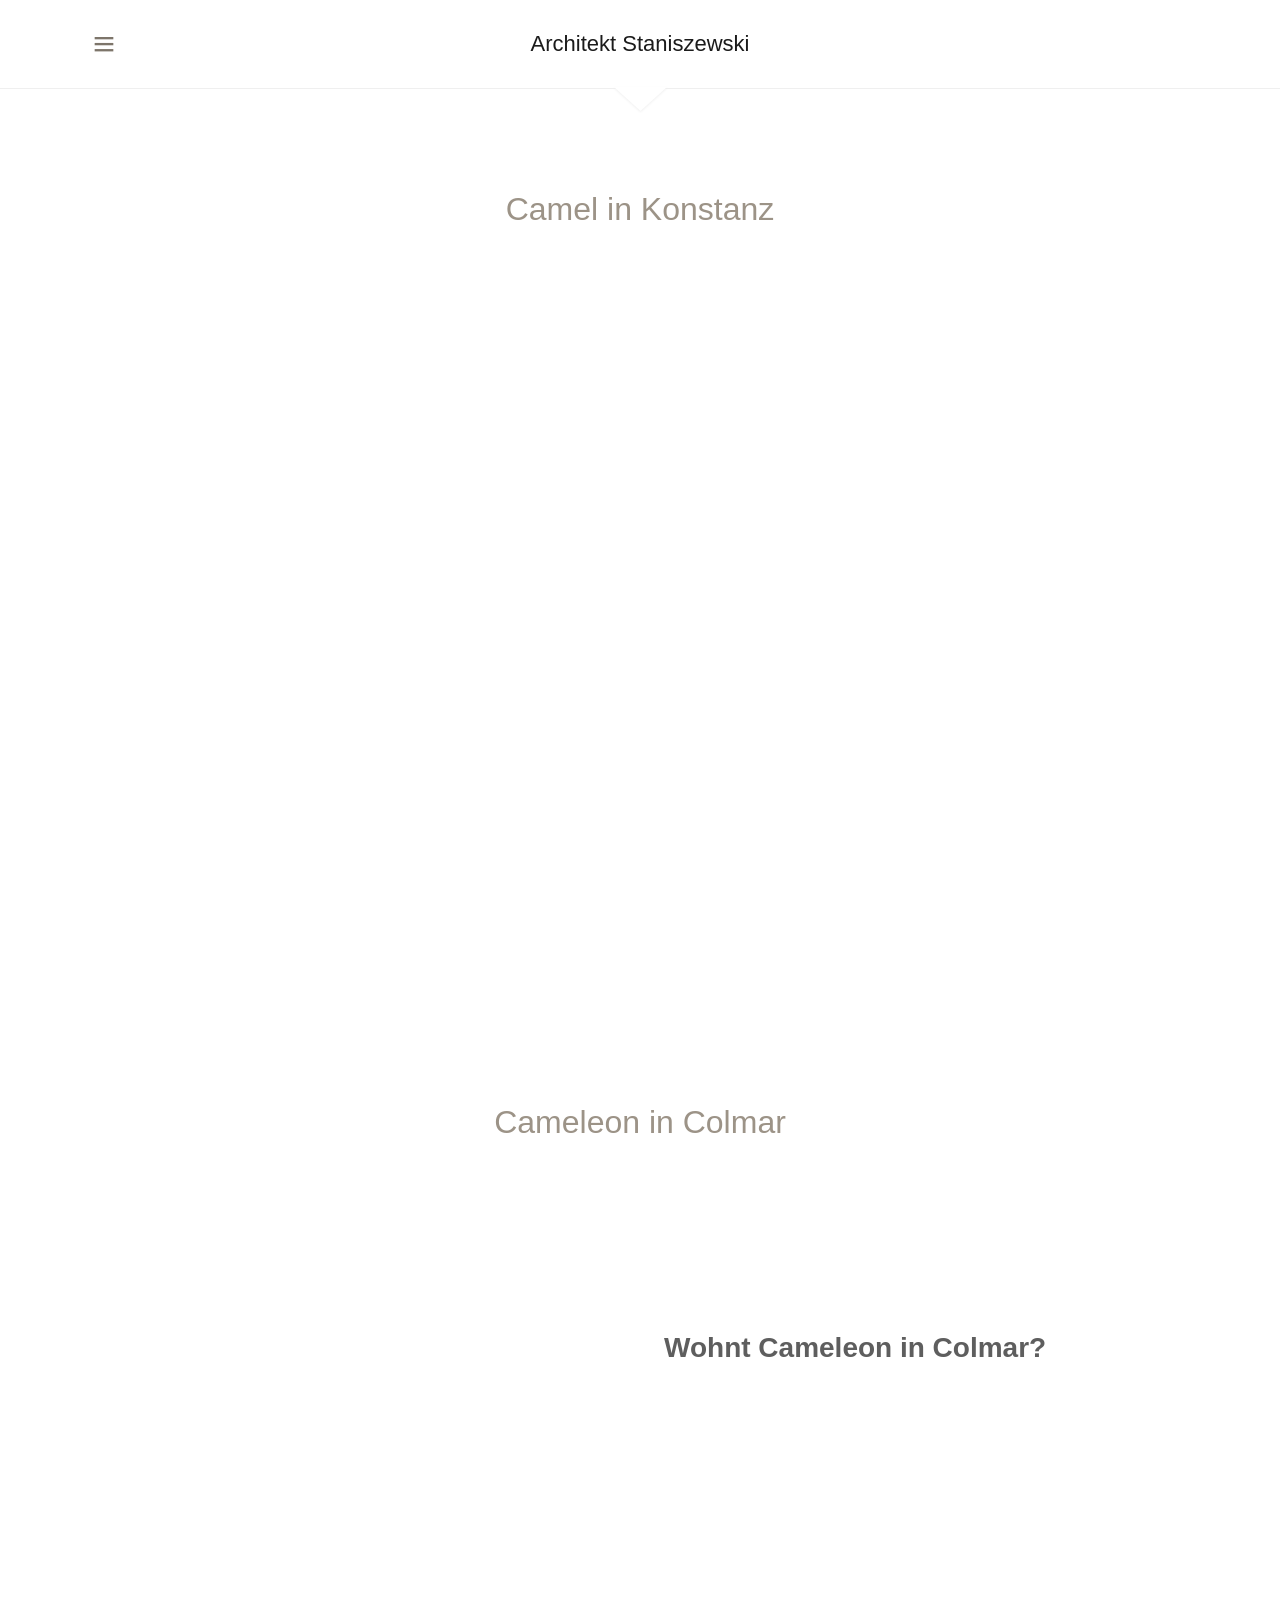
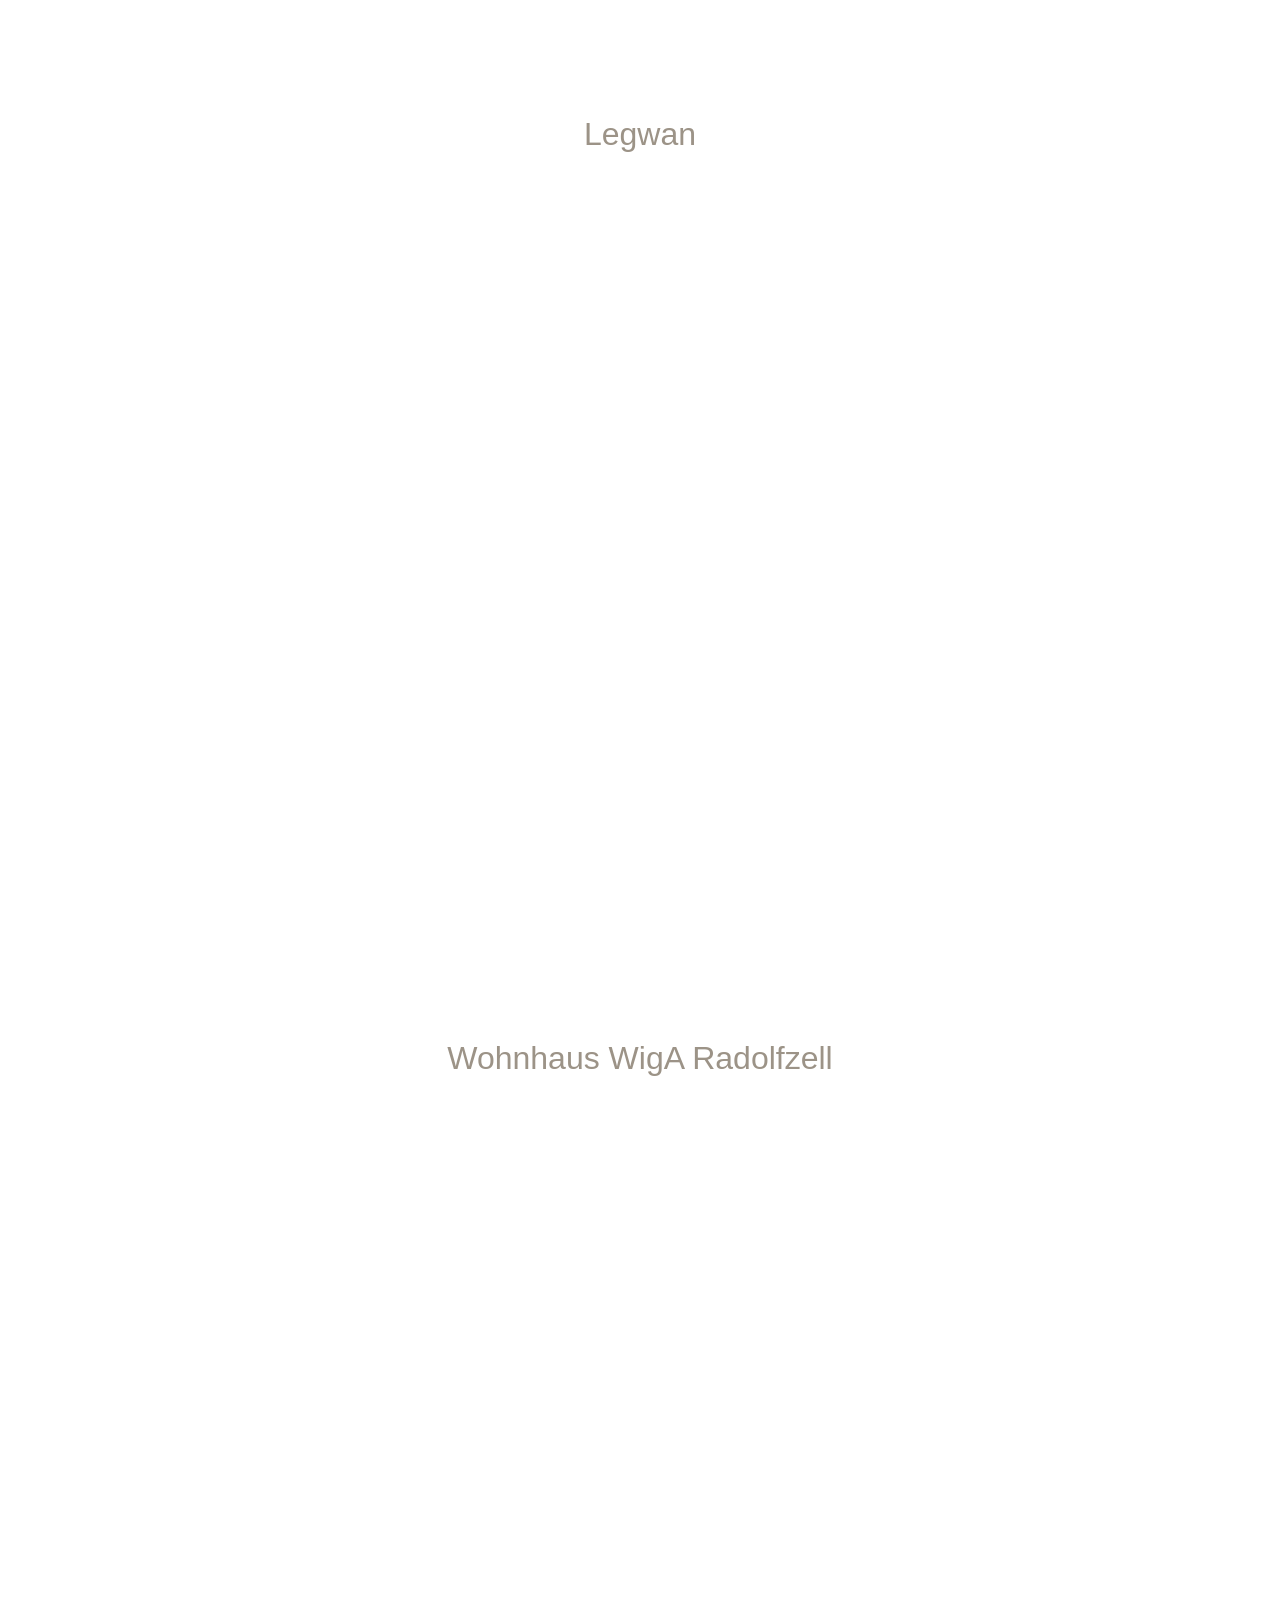
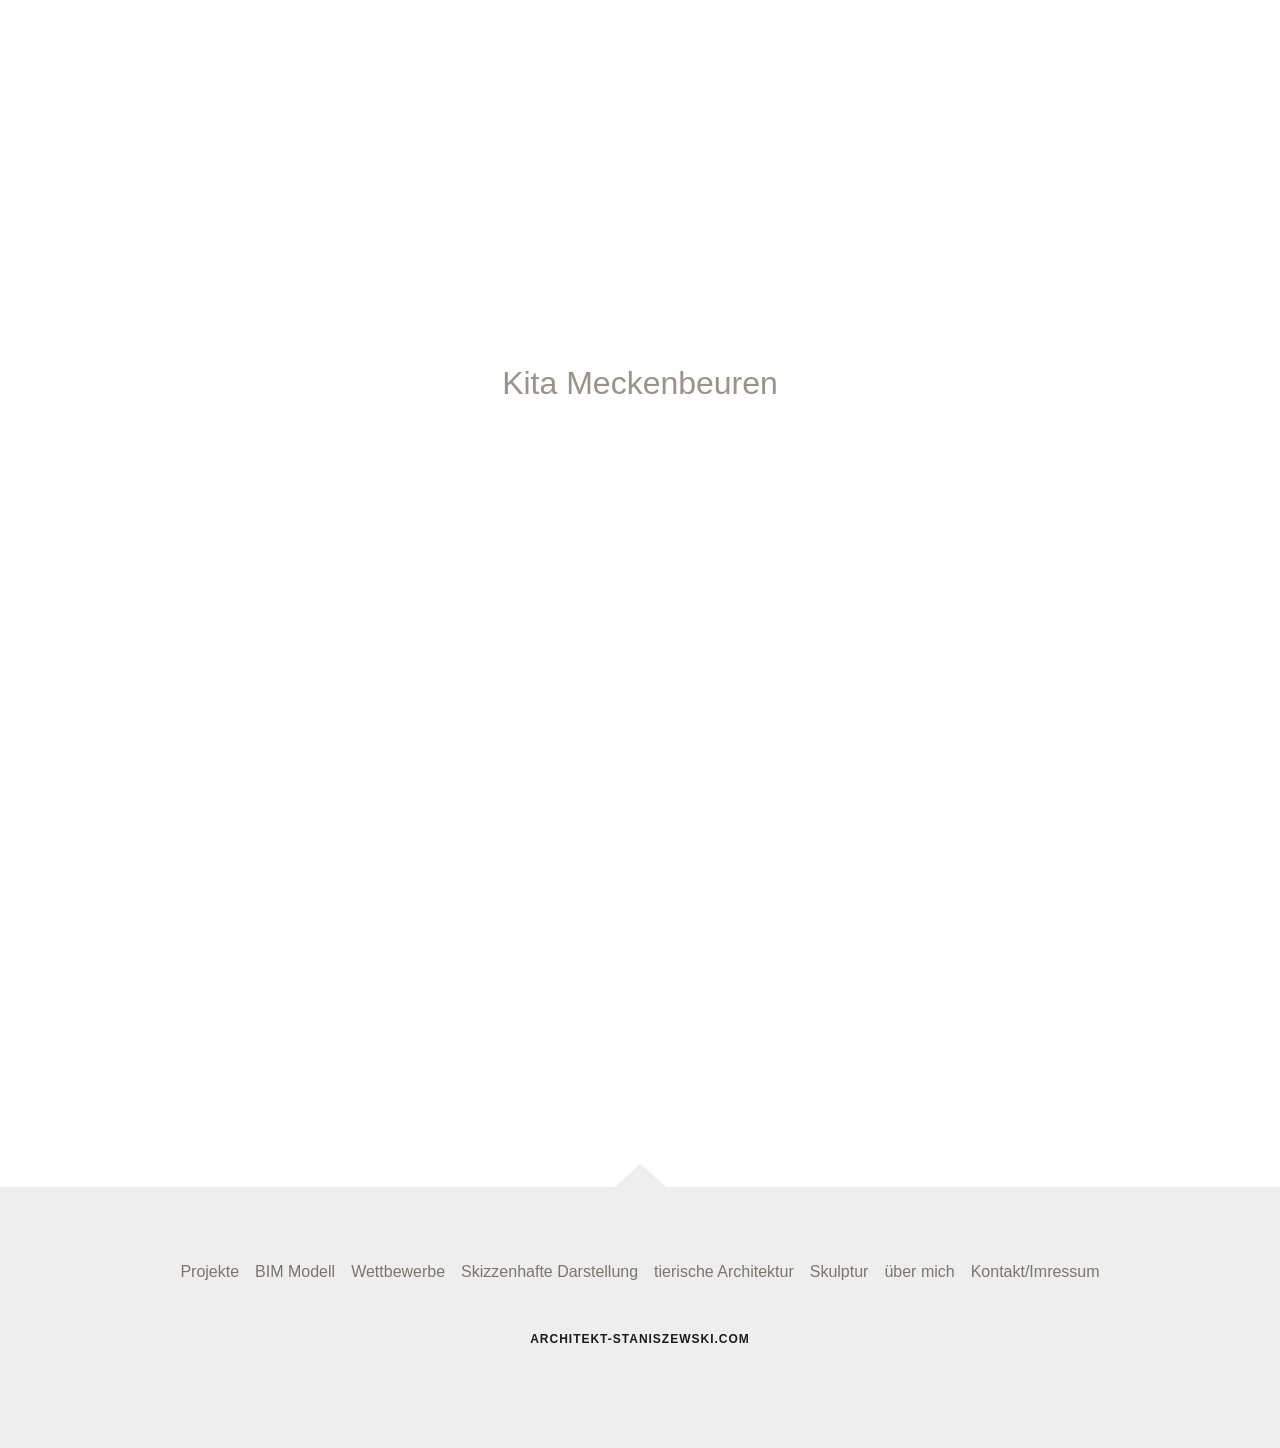
<file: tierische-architektur.html>
<!DOCTYPE html><html lang="es-ES"><head><link rel="icon" href="//img1.wsimg.com/isteam/ip/f9594e06-987f-47bd-8478-081e8363dd41/favicon/66b28537-8ebb-4f25-be2c-9a5415db8429.jpg/:/rs=w:16,h:16,m" sizes="16x16"/><link rel="icon" href="//img1.wsimg.com/isteam/ip/f9594e06-987f-47bd-8478-081e8363dd41/favicon/66b28537-8ebb-4f25-be2c-9a5415db8429.jpg/:/rs=w:24,h:24,m" sizes="24x24"/><link rel="icon" href="//img1.wsimg.com/isteam/ip/f9594e06-987f-47bd-8478-081e8363dd41/favicon/66b28537-8ebb-4f25-be2c-9a5415db8429.jpg/:/rs=w:32,h:32,m" sizes="32x32"/><link rel="icon" href="//img1.wsimg.com/isteam/ip/f9594e06-987f-47bd-8478-081e8363dd41/favicon/66b28537-8ebb-4f25-be2c-9a5415db8429.jpg/:/rs=w:48,h:48,m" sizes="48x48"/><link rel="icon" href="//img1.wsimg.com/isteam/ip/f9594e06-987f-47bd-8478-081e8363dd41/favicon/66b28537-8ebb-4f25-be2c-9a5415db8429.jpg/:/rs=w:64,h:64,m" sizes="64x64"/><meta charSet="utf-8"/><link rel="preconnect" href="https://img1.wsimg.com" crossorigin/><link rel="dns-prefetch" href="https://img1.wsimg.com"/><meta http-equiv="X-UA-Compatible" content="IE=edge"/><meta name="viewport" content="width=device-width, initial-scale=1"/><title>tierische Architektur</title><meta name="author" content="architekt-staniszewski.com"/><link rel="apple-touch-icon" sizes="57x57" href="//img1.wsimg.com/isteam/ip/f9594e06-987f-47bd-8478-081e8363dd41/favicon/66b28537-8ebb-4f25-be2c-9a5415db8429.jpg/:/rs=w:57,h:57,m"/><link rel="apple-touch-icon" sizes="60x60" href="//img1.wsimg.com/isteam/ip/f9594e06-987f-47bd-8478-081e8363dd41/favicon/66b28537-8ebb-4f25-be2c-9a5415db8429.jpg/:/rs=w:60,h:60,m"/><link rel="apple-touch-icon" sizes="72x72" href="//img1.wsimg.com/isteam/ip/f9594e06-987f-47bd-8478-081e8363dd41/favicon/66b28537-8ebb-4f25-be2c-9a5415db8429.jpg/:/rs=w:72,h:72,m"/><link rel="apple-touch-icon" sizes="114x114" href="//img1.wsimg.com/isteam/ip/f9594e06-987f-47bd-8478-081e8363dd41/favicon/66b28537-8ebb-4f25-be2c-9a5415db8429.jpg/:/rs=w:114,h:114,m"/><link rel="apple-touch-icon" sizes="120x120" href="//img1.wsimg.com/isteam/ip/f9594e06-987f-47bd-8478-081e8363dd41/favicon/66b28537-8ebb-4f25-be2c-9a5415db8429.jpg/:/rs=w:120,h:120,m"/><link rel="apple-touch-icon" sizes="144x144" href="//img1.wsimg.com/isteam/ip/f9594e06-987f-47bd-8478-081e8363dd41/favicon/66b28537-8ebb-4f25-be2c-9a5415db8429.jpg/:/rs=w:144,h:144,m"/><link rel="apple-touch-icon" sizes="152x152" href="//img1.wsimg.com/isteam/ip/f9594e06-987f-47bd-8478-081e8363dd41/favicon/66b28537-8ebb-4f25-be2c-9a5415db8429.jpg/:/rs=w:152,h:152,m"/><link rel="apple-touch-icon" sizes="180x180" href="//img1.wsimg.com/isteam/ip/f9594e06-987f-47bd-8478-081e8363dd41/favicon/66b28537-8ebb-4f25-be2c-9a5415db8429.jpg/:/rs=w:180,h:180,m"/><meta property="og:url" content="https://architekt-staniszewski.com/tierische-architektur"/>
<meta property="og:site_name" content="Architekt Staniszewski"/>
<meta property="og:title" content="Architekt Staniszewski"/>
<meta property="og:type" content="website"/>
<meta property="og:image" content="https://img1.wsimg.com/isteam/ip/f9594e06-987f-47bd-8478-081e8363dd41/WIDOK%20Z%20G%C3%83%C2%93RY%20Z%20PRZEZROCZYSTOSCIA.png"/>
<meta property="og:locale" content="es_ES"/>
<meta name="twitter:card" content="summary"/>
<meta name="twitter:title" content="Architekt Staniszewski"/>
<meta name="twitter:description" content="BIM Kindergarten Herne






"/>
<meta name="twitter:image" content="https://img1.wsimg.com/isteam/ip/f9594e06-987f-47bd-8478-081e8363dd41/WIDOK%20Z%20G%C3%83%C2%93RY%20Z%20PRZEZROCZYSTOSCIA.png"/>
<meta name="twitter:image:alt" content="Architekt Staniszewski"/>
<meta name="theme-color" content="#a39b90"/><style data-inline-fonts>/* cyrillic-ext */
@font-face {
  font-family: 'Fjalla One';
  font-style: normal;
  font-weight: 400;
  font-display: swap;
  src: url(https://img1.wsimg.com/gfonts/s/fjallaone/v16/Yq6R-LCAWCX3-6Ky7FAFrOx6kigt.woff2) format('woff2');
  unicode-range: U+0460-052F, U+1C80-1C8A, U+20B4, U+2DE0-2DFF, U+A640-A69F, U+FE2E-FE2F;
}
/* vietnamese */
@font-face {
  font-family: 'Fjalla One';
  font-style: normal;
  font-weight: 400;
  font-display: swap;
  src: url(https://img1.wsimg.com/gfonts/s/fjallaone/v16/Yq6R-LCAWCX3-6Ky7FAFrO56kigt.woff2) format('woff2');
  unicode-range: U+0102-0103, U+0110-0111, U+0128-0129, U+0168-0169, U+01A0-01A1, U+01AF-01B0, U+0300-0301, U+0303-0304, U+0308-0309, U+0323, U+0329, U+1EA0-1EF9, U+20AB;
}
/* latin-ext */
@font-face {
  font-family: 'Fjalla One';
  font-style: normal;
  font-weight: 400;
  font-display: swap;
  src: url(https://img1.wsimg.com/gfonts/s/fjallaone/v16/Yq6R-LCAWCX3-6Ky7FAFrO96kigt.woff2) format('woff2');
  unicode-range: U+0100-02BA, U+02BD-02C5, U+02C7-02CC, U+02CE-02D7, U+02DD-02FF, U+0304, U+0308, U+0329, U+1D00-1DBF, U+1E00-1E9F, U+1EF2-1EFF, U+2020, U+20A0-20AB, U+20AD-20C0, U+2113, U+2C60-2C7F, U+A720-A7FF;
}
/* latin */
@font-face {
  font-family: 'Fjalla One';
  font-style: normal;
  font-weight: 400;
  font-display: swap;
  src: url(https://img1.wsimg.com/gfonts/s/fjallaone/v16/Yq6R-LCAWCX3-6Ky7FAFrOF6kg.woff2) format('woff2');
  unicode-range: U+0000-00FF, U+0131, U+0152-0153, U+02BB-02BC, U+02C6, U+02DA, U+02DC, U+0304, U+0308, U+0329, U+2000-206F, U+20AC, U+2122, U+2191, U+2193, U+2212, U+2215, U+FEFF, U+FFFD;
}

/* cyrillic-ext */
@font-face {
  font-family: 'Source Sans Pro';
  font-style: italic;
  font-weight: 300;
  font-display: swap;
  src: url(https://img1.wsimg.com/gfonts/s/sourcesanspro/v23/6xKwdSBYKcSV-LCoeQqfX1RYOo3qPZZMkidh18Smxg.woff2) format('woff2');
  unicode-range: U+0460-052F, U+1C80-1C8A, U+20B4, U+2DE0-2DFF, U+A640-A69F, U+FE2E-FE2F;
}
/* cyrillic */
@font-face {
  font-family: 'Source Sans Pro';
  font-style: italic;
  font-weight: 300;
  font-display: swap;
  src: url(https://img1.wsimg.com/gfonts/s/sourcesanspro/v23/6xKwdSBYKcSV-LCoeQqfX1RYOo3qPZZMkido18Smxg.woff2) format('woff2');
  unicode-range: U+0301, U+0400-045F, U+0490-0491, U+04B0-04B1, U+2116;
}
/* greek-ext */
@font-face {
  font-family: 'Source Sans Pro';
  font-style: italic;
  font-weight: 300;
  font-display: swap;
  src: url(https://img1.wsimg.com/gfonts/s/sourcesanspro/v23/6xKwdSBYKcSV-LCoeQqfX1RYOo3qPZZMkidg18Smxg.woff2) format('woff2');
  unicode-range: U+1F00-1FFF;
}
/* greek */
@font-face {
  font-family: 'Source Sans Pro';
  font-style: italic;
  font-weight: 300;
  font-display: swap;
  src: url(https://img1.wsimg.com/gfonts/s/sourcesanspro/v23/6xKwdSBYKcSV-LCoeQqfX1RYOo3qPZZMkidv18Smxg.woff2) format('woff2');
  unicode-range: U+0370-0377, U+037A-037F, U+0384-038A, U+038C, U+038E-03A1, U+03A3-03FF;
}
/* vietnamese */
@font-face {
  font-family: 'Source Sans Pro';
  font-style: italic;
  font-weight: 300;
  font-display: swap;
  src: url(https://img1.wsimg.com/gfonts/s/sourcesanspro/v23/6xKwdSBYKcSV-LCoeQqfX1RYOo3qPZZMkidj18Smxg.woff2) format('woff2');
  unicode-range: U+0102-0103, U+0110-0111, U+0128-0129, U+0168-0169, U+01A0-01A1, U+01AF-01B0, U+0300-0301, U+0303-0304, U+0308-0309, U+0323, U+0329, U+1EA0-1EF9, U+20AB;
}
/* latin-ext */
@font-face {
  font-family: 'Source Sans Pro';
  font-style: italic;
  font-weight: 300;
  font-display: swap;
  src: url(https://img1.wsimg.com/gfonts/s/sourcesanspro/v23/6xKwdSBYKcSV-LCoeQqfX1RYOo3qPZZMkidi18Smxg.woff2) format('woff2');
  unicode-range: U+0100-02BA, U+02BD-02C5, U+02C7-02CC, U+02CE-02D7, U+02DD-02FF, U+0304, U+0308, U+0329, U+1D00-1DBF, U+1E00-1E9F, U+1EF2-1EFF, U+2020, U+20A0-20AB, U+20AD-20C0, U+2113, U+2C60-2C7F, U+A720-A7FF;
}
/* latin */
@font-face {
  font-family: 'Source Sans Pro';
  font-style: italic;
  font-weight: 300;
  font-display: swap;
  src: url(https://img1.wsimg.com/gfonts/s/sourcesanspro/v23/6xKwdSBYKcSV-LCoeQqfX1RYOo3qPZZMkids18Q.woff2) format('woff2');
  unicode-range: U+0000-00FF, U+0131, U+0152-0153, U+02BB-02BC, U+02C6, U+02DA, U+02DC, U+0304, U+0308, U+0329, U+2000-206F, U+20AC, U+2122, U+2191, U+2193, U+2212, U+2215, U+FEFF, U+FFFD;
}
/* cyrillic-ext */
@font-face {
  font-family: 'Source Sans Pro';
  font-style: italic;
  font-weight: 400;
  font-display: swap;
  src: url(https://img1.wsimg.com/gfonts/s/sourcesanspro/v23/6xK1dSBYKcSV-LCoeQqfX1RYOo3qPZ7qsDJT9g.woff2) format('woff2');
  unicode-range: U+0460-052F, U+1C80-1C8A, U+20B4, U+2DE0-2DFF, U+A640-A69F, U+FE2E-FE2F;
}
/* cyrillic */
@font-face {
  font-family: 'Source Sans Pro';
  font-style: italic;
  font-weight: 400;
  font-display: swap;
  src: url(https://img1.wsimg.com/gfonts/s/sourcesanspro/v23/6xK1dSBYKcSV-LCoeQqfX1RYOo3qPZ7jsDJT9g.woff2) format('woff2');
  unicode-range: U+0301, U+0400-045F, U+0490-0491, U+04B0-04B1, U+2116;
}
/* greek-ext */
@font-face {
  font-family: 'Source Sans Pro';
  font-style: italic;
  font-weight: 400;
  font-display: swap;
  src: url(https://img1.wsimg.com/gfonts/s/sourcesanspro/v23/6xK1dSBYKcSV-LCoeQqfX1RYOo3qPZ7rsDJT9g.woff2) format('woff2');
  unicode-range: U+1F00-1FFF;
}
/* greek */
@font-face {
  font-family: 'Source Sans Pro';
  font-style: italic;
  font-weight: 400;
  font-display: swap;
  src: url(https://img1.wsimg.com/gfonts/s/sourcesanspro/v23/6xK1dSBYKcSV-LCoeQqfX1RYOo3qPZ7ksDJT9g.woff2) format('woff2');
  unicode-range: U+0370-0377, U+037A-037F, U+0384-038A, U+038C, U+038E-03A1, U+03A3-03FF;
}
/* vietnamese */
@font-face {
  font-family: 'Source Sans Pro';
  font-style: italic;
  font-weight: 400;
  font-display: swap;
  src: url(https://img1.wsimg.com/gfonts/s/sourcesanspro/v23/6xK1dSBYKcSV-LCoeQqfX1RYOo3qPZ7osDJT9g.woff2) format('woff2');
  unicode-range: U+0102-0103, U+0110-0111, U+0128-0129, U+0168-0169, U+01A0-01A1, U+01AF-01B0, U+0300-0301, U+0303-0304, U+0308-0309, U+0323, U+0329, U+1EA0-1EF9, U+20AB;
}
/* latin-ext */
@font-face {
  font-family: 'Source Sans Pro';
  font-style: italic;
  font-weight: 400;
  font-display: swap;
  src: url(https://img1.wsimg.com/gfonts/s/sourcesanspro/v23/6xK1dSBYKcSV-LCoeQqfX1RYOo3qPZ7psDJT9g.woff2) format('woff2');
  unicode-range: U+0100-02BA, U+02BD-02C5, U+02C7-02CC, U+02CE-02D7, U+02DD-02FF, U+0304, U+0308, U+0329, U+1D00-1DBF, U+1E00-1E9F, U+1EF2-1EFF, U+2020, U+20A0-20AB, U+20AD-20C0, U+2113, U+2C60-2C7F, U+A720-A7FF;
}
/* latin */
@font-face {
  font-family: 'Source Sans Pro';
  font-style: italic;
  font-weight: 400;
  font-display: swap;
  src: url(https://img1.wsimg.com/gfonts/s/sourcesanspro/v23/6xK1dSBYKcSV-LCoeQqfX1RYOo3qPZ7nsDI.woff2) format('woff2');
  unicode-range: U+0000-00FF, U+0131, U+0152-0153, U+02BB-02BC, U+02C6, U+02DA, U+02DC, U+0304, U+0308, U+0329, U+2000-206F, U+20AC, U+2122, U+2191, U+2193, U+2212, U+2215, U+FEFF, U+FFFD;
}
/* cyrillic-ext */
@font-face {
  font-family: 'Source Sans Pro';
  font-style: italic;
  font-weight: 700;
  font-display: swap;
  src: url(https://img1.wsimg.com/gfonts/s/sourcesanspro/v23/6xKwdSBYKcSV-LCoeQqfX1RYOo3qPZZclSdh18Smxg.woff2) format('woff2');
  unicode-range: U+0460-052F, U+1C80-1C8A, U+20B4, U+2DE0-2DFF, U+A640-A69F, U+FE2E-FE2F;
}
/* cyrillic */
@font-face {
  font-family: 'Source Sans Pro';
  font-style: italic;
  font-weight: 700;
  font-display: swap;
  src: url(https://img1.wsimg.com/gfonts/s/sourcesanspro/v23/6xKwdSBYKcSV-LCoeQqfX1RYOo3qPZZclSdo18Smxg.woff2) format('woff2');
  unicode-range: U+0301, U+0400-045F, U+0490-0491, U+04B0-04B1, U+2116;
}
/* greek-ext */
@font-face {
  font-family: 'Source Sans Pro';
  font-style: italic;
  font-weight: 700;
  font-display: swap;
  src: url(https://img1.wsimg.com/gfonts/s/sourcesanspro/v23/6xKwdSBYKcSV-LCoeQqfX1RYOo3qPZZclSdg18Smxg.woff2) format('woff2');
  unicode-range: U+1F00-1FFF;
}
/* greek */
@font-face {
  font-family: 'Source Sans Pro';
  font-style: italic;
  font-weight: 700;
  font-display: swap;
  src: url(https://img1.wsimg.com/gfonts/s/sourcesanspro/v23/6xKwdSBYKcSV-LCoeQqfX1RYOo3qPZZclSdv18Smxg.woff2) format('woff2');
  unicode-range: U+0370-0377, U+037A-037F, U+0384-038A, U+038C, U+038E-03A1, U+03A3-03FF;
}
/* vietnamese */
@font-face {
  font-family: 'Source Sans Pro';
  font-style: italic;
  font-weight: 700;
  font-display: swap;
  src: url(https://img1.wsimg.com/gfonts/s/sourcesanspro/v23/6xKwdSBYKcSV-LCoeQqfX1RYOo3qPZZclSdj18Smxg.woff2) format('woff2');
  unicode-range: U+0102-0103, U+0110-0111, U+0128-0129, U+0168-0169, U+01A0-01A1, U+01AF-01B0, U+0300-0301, U+0303-0304, U+0308-0309, U+0323, U+0329, U+1EA0-1EF9, U+20AB;
}
/* latin-ext */
@font-face {
  font-family: 'Source Sans Pro';
  font-style: italic;
  font-weight: 700;
  font-display: swap;
  src: url(https://img1.wsimg.com/gfonts/s/sourcesanspro/v23/6xKwdSBYKcSV-LCoeQqfX1RYOo3qPZZclSdi18Smxg.woff2) format('woff2');
  unicode-range: U+0100-02BA, U+02BD-02C5, U+02C7-02CC, U+02CE-02D7, U+02DD-02FF, U+0304, U+0308, U+0329, U+1D00-1DBF, U+1E00-1E9F, U+1EF2-1EFF, U+2020, U+20A0-20AB, U+20AD-20C0, U+2113, U+2C60-2C7F, U+A720-A7FF;
}
/* latin */
@font-face {
  font-family: 'Source Sans Pro';
  font-style: italic;
  font-weight: 700;
  font-display: swap;
  src: url(https://img1.wsimg.com/gfonts/s/sourcesanspro/v23/6xKwdSBYKcSV-LCoeQqfX1RYOo3qPZZclSds18Q.woff2) format('woff2');
  unicode-range: U+0000-00FF, U+0131, U+0152-0153, U+02BB-02BC, U+02C6, U+02DA, U+02DC, U+0304, U+0308, U+0329, U+2000-206F, U+20AC, U+2122, U+2191, U+2193, U+2212, U+2215, U+FEFF, U+FFFD;
}
/* cyrillic-ext */
@font-face {
  font-family: 'Source Sans Pro';
  font-style: normal;
  font-weight: 300;
  font-display: swap;
  src: url(https://img1.wsimg.com/gfonts/s/sourcesanspro/v23/6xKydSBYKcSV-LCoeQqfX1RYOo3ik4zwmhduz8A.woff2) format('woff2');
  unicode-range: U+0460-052F, U+1C80-1C8A, U+20B4, U+2DE0-2DFF, U+A640-A69F, U+FE2E-FE2F;
}
/* cyrillic */
@font-face {
  font-family: 'Source Sans Pro';
  font-style: normal;
  font-weight: 300;
  font-display: swap;
  src: url(https://img1.wsimg.com/gfonts/s/sourcesanspro/v23/6xKydSBYKcSV-LCoeQqfX1RYOo3ik4zwkxduz8A.woff2) format('woff2');
  unicode-range: U+0301, U+0400-045F, U+0490-0491, U+04B0-04B1, U+2116;
}
/* greek-ext */
@font-face {
  font-family: 'Source Sans Pro';
  font-style: normal;
  font-weight: 300;
  font-display: swap;
  src: url(https://img1.wsimg.com/gfonts/s/sourcesanspro/v23/6xKydSBYKcSV-LCoeQqfX1RYOo3ik4zwmxduz8A.woff2) format('woff2');
  unicode-range: U+1F00-1FFF;
}
/* greek */
@font-face {
  font-family: 'Source Sans Pro';
  font-style: normal;
  font-weight: 300;
  font-display: swap;
  src: url(https://img1.wsimg.com/gfonts/s/sourcesanspro/v23/6xKydSBYKcSV-LCoeQqfX1RYOo3ik4zwlBduz8A.woff2) format('woff2');
  unicode-range: U+0370-0377, U+037A-037F, U+0384-038A, U+038C, U+038E-03A1, U+03A3-03FF;
}
/* vietnamese */
@font-face {
  font-family: 'Source Sans Pro';
  font-style: normal;
  font-weight: 300;
  font-display: swap;
  src: url(https://img1.wsimg.com/gfonts/s/sourcesanspro/v23/6xKydSBYKcSV-LCoeQqfX1RYOo3ik4zwmBduz8A.woff2) format('woff2');
  unicode-range: U+0102-0103, U+0110-0111, U+0128-0129, U+0168-0169, U+01A0-01A1, U+01AF-01B0, U+0300-0301, U+0303-0304, U+0308-0309, U+0323, U+0329, U+1EA0-1EF9, U+20AB;
}
/* latin-ext */
@font-face {
  font-family: 'Source Sans Pro';
  font-style: normal;
  font-weight: 300;
  font-display: swap;
  src: url(https://img1.wsimg.com/gfonts/s/sourcesanspro/v23/6xKydSBYKcSV-LCoeQqfX1RYOo3ik4zwmRduz8A.woff2) format('woff2');
  unicode-range: U+0100-02BA, U+02BD-02C5, U+02C7-02CC, U+02CE-02D7, U+02DD-02FF, U+0304, U+0308, U+0329, U+1D00-1DBF, U+1E00-1E9F, U+1EF2-1EFF, U+2020, U+20A0-20AB, U+20AD-20C0, U+2113, U+2C60-2C7F, U+A720-A7FF;
}
/* latin */
@font-face {
  font-family: 'Source Sans Pro';
  font-style: normal;
  font-weight: 300;
  font-display: swap;
  src: url(https://img1.wsimg.com/gfonts/s/sourcesanspro/v23/6xKydSBYKcSV-LCoeQqfX1RYOo3ik4zwlxdu.woff2) format('woff2');
  unicode-range: U+0000-00FF, U+0131, U+0152-0153, U+02BB-02BC, U+02C6, U+02DA, U+02DC, U+0304, U+0308, U+0329, U+2000-206F, U+20AC, U+2122, U+2191, U+2193, U+2212, U+2215, U+FEFF, U+FFFD;
}
/* cyrillic-ext */
@font-face {
  font-family: 'Source Sans Pro';
  font-style: normal;
  font-weight: 400;
  font-display: swap;
  src: url(https://img1.wsimg.com/gfonts/s/sourcesanspro/v23/6xK3dSBYKcSV-LCoeQqfX1RYOo3qNa7lqDY.woff2) format('woff2');
  unicode-range: U+0460-052F, U+1C80-1C8A, U+20B4, U+2DE0-2DFF, U+A640-A69F, U+FE2E-FE2F;
}
/* cyrillic */
@font-face {
  font-family: 'Source Sans Pro';
  font-style: normal;
  font-weight: 400;
  font-display: swap;
  src: url(https://img1.wsimg.com/gfonts/s/sourcesanspro/v23/6xK3dSBYKcSV-LCoeQqfX1RYOo3qPK7lqDY.woff2) format('woff2');
  unicode-range: U+0301, U+0400-045F, U+0490-0491, U+04B0-04B1, U+2116;
}
/* greek-ext */
@font-face {
  font-family: 'Source Sans Pro';
  font-style: normal;
  font-weight: 400;
  font-display: swap;
  src: url(https://img1.wsimg.com/gfonts/s/sourcesanspro/v23/6xK3dSBYKcSV-LCoeQqfX1RYOo3qNK7lqDY.woff2) format('woff2');
  unicode-range: U+1F00-1FFF;
}
/* greek */
@font-face {
  font-family: 'Source Sans Pro';
  font-style: normal;
  font-weight: 400;
  font-display: swap;
  src: url(https://img1.wsimg.com/gfonts/s/sourcesanspro/v23/6xK3dSBYKcSV-LCoeQqfX1RYOo3qO67lqDY.woff2) format('woff2');
  unicode-range: U+0370-0377, U+037A-037F, U+0384-038A, U+038C, U+038E-03A1, U+03A3-03FF;
}
/* vietnamese */
@font-face {
  font-family: 'Source Sans Pro';
  font-style: normal;
  font-weight: 400;
  font-display: swap;
  src: url(https://img1.wsimg.com/gfonts/s/sourcesanspro/v23/6xK3dSBYKcSV-LCoeQqfX1RYOo3qN67lqDY.woff2) format('woff2');
  unicode-range: U+0102-0103, U+0110-0111, U+0128-0129, U+0168-0169, U+01A0-01A1, U+01AF-01B0, U+0300-0301, U+0303-0304, U+0308-0309, U+0323, U+0329, U+1EA0-1EF9, U+20AB;
}
/* latin-ext */
@font-face {
  font-family: 'Source Sans Pro';
  font-style: normal;
  font-weight: 400;
  font-display: swap;
  src: url(https://img1.wsimg.com/gfonts/s/sourcesanspro/v23/6xK3dSBYKcSV-LCoeQqfX1RYOo3qNq7lqDY.woff2) format('woff2');
  unicode-range: U+0100-02BA, U+02BD-02C5, U+02C7-02CC, U+02CE-02D7, U+02DD-02FF, U+0304, U+0308, U+0329, U+1D00-1DBF, U+1E00-1E9F, U+1EF2-1EFF, U+2020, U+20A0-20AB, U+20AD-20C0, U+2113, U+2C60-2C7F, U+A720-A7FF;
}
/* latin */
@font-face {
  font-family: 'Source Sans Pro';
  font-style: normal;
  font-weight: 400;
  font-display: swap;
  src: url(https://img1.wsimg.com/gfonts/s/sourcesanspro/v23/6xK3dSBYKcSV-LCoeQqfX1RYOo3qOK7l.woff2) format('woff2');
  unicode-range: U+0000-00FF, U+0131, U+0152-0153, U+02BB-02BC, U+02C6, U+02DA, U+02DC, U+0304, U+0308, U+0329, U+2000-206F, U+20AC, U+2122, U+2191, U+2193, U+2212, U+2215, U+FEFF, U+FFFD;
}
/* cyrillic-ext */
@font-face {
  font-family: 'Source Sans Pro';
  font-style: normal;
  font-weight: 700;
  font-display: swap;
  src: url(https://img1.wsimg.com/gfonts/s/sourcesanspro/v23/6xKydSBYKcSV-LCoeQqfX1RYOo3ig4vwmhduz8A.woff2) format('woff2');
  unicode-range: U+0460-052F, U+1C80-1C8A, U+20B4, U+2DE0-2DFF, U+A640-A69F, U+FE2E-FE2F;
}
/* cyrillic */
@font-face {
  font-family: 'Source Sans Pro';
  font-style: normal;
  font-weight: 700;
  font-display: swap;
  src: url(https://img1.wsimg.com/gfonts/s/sourcesanspro/v23/6xKydSBYKcSV-LCoeQqfX1RYOo3ig4vwkxduz8A.woff2) format('woff2');
  unicode-range: U+0301, U+0400-045F, U+0490-0491, U+04B0-04B1, U+2116;
}
/* greek-ext */
@font-face {
  font-family: 'Source Sans Pro';
  font-style: normal;
  font-weight: 700;
  font-display: swap;
  src: url(https://img1.wsimg.com/gfonts/s/sourcesanspro/v23/6xKydSBYKcSV-LCoeQqfX1RYOo3ig4vwmxduz8A.woff2) format('woff2');
  unicode-range: U+1F00-1FFF;
}
/* greek */
@font-face {
  font-family: 'Source Sans Pro';
  font-style: normal;
  font-weight: 700;
  font-display: swap;
  src: url(https://img1.wsimg.com/gfonts/s/sourcesanspro/v23/6xKydSBYKcSV-LCoeQqfX1RYOo3ig4vwlBduz8A.woff2) format('woff2');
  unicode-range: U+0370-0377, U+037A-037F, U+0384-038A, U+038C, U+038E-03A1, U+03A3-03FF;
}
/* vietnamese */
@font-face {
  font-family: 'Source Sans Pro';
  font-style: normal;
  font-weight: 700;
  font-display: swap;
  src: url(https://img1.wsimg.com/gfonts/s/sourcesanspro/v23/6xKydSBYKcSV-LCoeQqfX1RYOo3ig4vwmBduz8A.woff2) format('woff2');
  unicode-range: U+0102-0103, U+0110-0111, U+0128-0129, U+0168-0169, U+01A0-01A1, U+01AF-01B0, U+0300-0301, U+0303-0304, U+0308-0309, U+0323, U+0329, U+1EA0-1EF9, U+20AB;
}
/* latin-ext */
@font-face {
  font-family: 'Source Sans Pro';
  font-style: normal;
  font-weight: 700;
  font-display: swap;
  src: url(https://img1.wsimg.com/gfonts/s/sourcesanspro/v23/6xKydSBYKcSV-LCoeQqfX1RYOo3ig4vwmRduz8A.woff2) format('woff2');
  unicode-range: U+0100-02BA, U+02BD-02C5, U+02C7-02CC, U+02CE-02D7, U+02DD-02FF, U+0304, U+0308, U+0329, U+1D00-1DBF, U+1E00-1E9F, U+1EF2-1EFF, U+2020, U+20A0-20AB, U+20AD-20C0, U+2113, U+2C60-2C7F, U+A720-A7FF;
}
/* latin */
@font-face {
  font-family: 'Source Sans Pro';
  font-style: normal;
  font-weight: 700;
  font-display: swap;
  src: url(https://img1.wsimg.com/gfonts/s/sourcesanspro/v23/6xKydSBYKcSV-LCoeQqfX1RYOo3ig4vwlxdu.woff2) format('woff2');
  unicode-range: U+0000-00FF, U+0131, U+0152-0153, U+02BB-02BC, U+02C6, U+02DA, U+02DC, U+0304, U+0308, U+0329, U+2000-206F, U+20AC, U+2122, U+2191, U+2193, U+2212, U+2215, U+FEFF, U+FFFD;
}
</style><style>.x{-ms-text-size-adjust:100%;-webkit-text-size-adjust:100%;-webkit-tap-highlight-color:rgba(0,0,0,0);margin:0;box-sizing:border-box}.x *,.x :after,.x :before{box-sizing:inherit}.x-el a[href^="mailto:"]:not(.x-el),.x-el a[href^="tel:"]:not(.x-el){color:inherit;font-size:inherit;text-decoration:inherit}.x-el-article,.x-el-aside,.x-el-details,.x-el-figcaption,.x-el-figure,.x-el-footer,.x-el-header,.x-el-hgroup,.x-el-main,.x-el-menu,.x-el-nav,.x-el-section,.x-el-summary{display:block}.x-el-audio,.x-el-canvas,.x-el-progress,.x-el-video{display:inline-block;vertical-align:baseline}.x-el-audio:not([controls]){display:none;height:0}.x-el-template{display:none}.x-el-a{background-color:transparent;color:inherit}.x-el-a:active,.x-el-a:hover{outline:0}.x-el-abbr[title]{border-bottom:1px dotted}.x-el-b,.x-el-strong{font-weight:700}.x-el-dfn{font-style:italic}.x-el-mark{background:#ff0;color:#000}.x-el-small{font-size:80%}.x-el-sub,.x-el-sup{font-size:75%;line-height:0;position:relative;vertical-align:baseline}.x-el-sup{top:-.5em}.x-el-sub{bottom:-.25em}.x-el-img{vertical-align:middle;border:0}.x-el-svg:not(:root){overflow:hidden}.x-el-figure{margin:0}.x-el-hr{box-sizing:content-box;height:0}.x-el-pre{overflow:auto}.x-el-code,.x-el-kbd,.x-el-pre,.x-el-samp{font-family:monospace,monospace;font-size:1em}.x-el-button,.x-el-input,.x-el-optgroup,.x-el-select,.x-el-textarea{color:inherit;font:inherit;margin:0}.x-el-button{overflow:visible}.x-el-button,.x-el-select{text-transform:none}.x-el-button,.x-el-input[type=button],.x-el-input[type=reset],.x-el-input[type=submit]{-webkit-appearance:button;cursor:pointer}.x-el-button[disabled],.x-el-input[disabled]{cursor:default}.x-el-button::-moz-focus-inner,.x-el-input::-moz-focus-inner{border:0;padding:0}.x-el-input{line-height:normal}.x-el-input[type=checkbox],.x-el-input[type=radio]{box-sizing:border-box;padding:0}.x-el-input[type=number]::-webkit-inner-spin-button,.x-el-input[type=number]::-webkit-outer-spin-button{height:auto}.x-el-input[type=search]{-webkit-appearance:textfield;box-sizing:content-box}.x-el-input[type=search]::-webkit-search-cancel-button,.x-el-input[type=search]::-webkit-search-decoration{-webkit-appearance:none}.x-el-textarea{border:0}.x-el-fieldset{border:1px solid silver;margin:0 2px;padding:.35em .625em .75em}.x-el-legend{border:0;padding:0}.x-el-textarea{overflow:auto}.x-el-optgroup{font-weight:700}.x-el-table{border-collapse:collapse;border-spacing:0}.x-el-td,.x-el-th{padding:0}.x{-webkit-font-smoothing:antialiased}.x-el-hr{border:0}.x-el-fieldset,.x-el-input,.x-el-select,.x-el-textarea{margin-top:0;margin-bottom:0}.x-el-fieldset,.x-el-input[type=email],.x-el-input[type=text],.x-el-textarea{width:100%}.x-el-input,.x-el-label{vertical-align:middle}.x-el-input{border-style:none;padding:.5em}.x-el-select:not([multiple]){vertical-align:middle}.x-el-textarea{line-height:1.75;padding:.5em}.x-el.d-none{display:none!important}.sideline-footer{margin-top:auto}.disable-scroll{touch-action:none;overflow:hidden;position:fixed;max-width:100vw}@keyframes loaderscale{0%{transform:scale(1);opacity:1}45%{transform:scale(.1);opacity:.7}80%{transform:scale(1);opacity:1}}.x-loader svg{display:inline-block}.x-loader svg:first-child{animation:loaderscale .75s cubic-bezier(.2,.68,.18,1.08) -.24s infinite}.x-loader svg:nth-child(2){animation:loaderscale .75s cubic-bezier(.2,.68,.18,1.08) -.12s infinite}.x-loader svg:nth-child(3){animation:loaderscale .75s cubic-bezier(.2,.68,.18,1.08) 0s infinite}.x-icon>svg{transition:transform .33s ease-in-out}.x-icon>svg.rotate-90{transform:rotate(-90deg)}.x-icon>svg.rotate90{transform:rotate(90deg)}.x-icon>svg.rotate-180{transform:rotate(-180deg)}.x-icon>svg.rotate180{transform:rotate(180deg)}.x-rt ol,.x-rt ul{text-align:left}.x-rt p{margin:0}.mte-inline-block{display:inline-block}@media only screen and (min-device-width:1025px){:root select,_::-webkit-full-page-media,_:future{font-family:sans-serif!important}}

</style>
<style>/*
Copyright (c) 2011 by Sorkin Type Co (www.sorkintype.com eben@eyebytes.com), with Reserved Font Name "Fjalla"

This Font Software is licensed under the SIL Open Font License, Version 1.1.
This license is copied below, and is also available with a FAQ at: http://scripts.sil.org/OFL

—————————————————————————————-
SIL OPEN FONT LICENSE Version 1.1 - 26 February 2007
—————————————————————————————-
*/

/*
Copyright 2010, 2012, 2014 Adobe Systems Incorporated (http://www.adobe.com/), with Reserved Font Name Source.

This Font Software is licensed under the SIL Open Font License, Version 1.1.
This license is copied below, and is also available with a FAQ at: http://scripts.sil.org/OFL

—————————————————————————————-
SIL OPEN FONT LICENSE Version 1.1 - 26 February 2007
—————————————————————————————-
*/
</style>
<style data-glamor="cxs-default-sheet">.x .c1-1{letter-spacing:normal}.x .c1-2{text-transform:none}.x .c1-3{background-color:rgb(255, 255, 255)}.x .c1-4{width:100%}.x .c1-5 > div{position:relative}.x .c1-6 > div{overflow:hidden}.x .c1-7 > div{margin-top:auto}.x .c1-8 > div{margin-right:auto}.x .c1-9 > div{margin-bottom:auto}.x .c1-a > div{margin-left:auto}.x .c1-b{font-family:'Source Sans Pro', arial, sans-serif}.x .c1-c{font-size:16px}.x .c1-h{background-color:rgb(22, 22, 22)}.x .c1-i{background-color:unset}.x .c1-j{padding-top:56px}.x .c1-k{padding-bottom:56px}.x .c1-l{overflow:visible}.x .c1-m{padding:0px !important}.x .c1-r{position:relative}.x .c1-s{border-bottom-style:solid}.x .c1-t{border-bottom-width:1px}.x .c1-u{border-color:#efefef}.x .c1-w{margin-left:auto}.x .c1-x{margin-right:auto}.x .c1-y{padding-left:24px}.x .c1-z{padding-right:24px}.x .c1-10{max-width:100%}.x .c1-11{padding-top:0px}.x .c1-12{padding-bottom:0px}.x .c1-19{padding-top:8px}.x .c1-1a{padding-bottom:8px}.x .c1-1c{display:flex}.x .c1-1d{align-items:center}.x .c1-1e{flex-wrap:nowrap}.x .c1-1f{justify-content:flex-start}.x .c1-1g{text-align:center}.x .c1-1h{width:15%}.x .c1-1i{text-transform:inherit}.x .c1-1j{text-decoration:none}.x .c1-1k{word-wrap:break-word}.x .c1-1l{overflow-wrap:break-word}.x .c1-1m{cursor:pointer}.x .c1-1n{border-top:0px}.x .c1-1o{border-right:0px}.x .c1-1p{border-bottom:0px}.x .c1-1q{border-left:0px}.x .c1-1r{color:rgb(27, 27, 27)}.x .c1-1s{font-weight:400}.x .c1-1t{line-height:1.5}.x .c1-1u:hover{color:rgb(125, 117, 106)}.x .c1-1v:hover{border-color:rgb(124, 118, 110)}.x .c1-1w:active{color:rgb(51, 48, 44)}.x .c1-1x{color:rgb(125, 117, 106)}.x .c1-1y{display:inline-block}.x .c1-1z{vertical-align:top}.x .c1-20{padding-top:6px}.x .c1-21{padding-right:6px}.x .c1-22{padding-bottom:6px}.x .c1-23{padding-left:6px}.x .c1-24{margin-left:0px}.x .c1-25{margin-right:0px}.x .c1-26{width:70%}.x .c1-27{font-family:'Fjalla One', arial, sans-serif}.x .c1-2c{display:inline}.x .c1-2d{line-height:1.45}.x .c1-2e{margin-top:0}.x .c1-2f{margin-bottom:0}.x .c1-2g{padding:0 !important}.x .c1-2h{font-size:22px}.x .c1-2n{word-wrap:normal !important}.x .c1-2o{overflow-wrap:normal !important}.x .c1-2p{display:none}.x .c1-2q{visibility:hidden}.x .c1-2r{position:absolute}.x .c1-2s{width:auto}.x .c1-2t{left:0px}.x .c1-2u{font-size:32px}.x .c1-2z{font-size:28px}.x .c1-34{justify-content:space-between}.x .c1-36{width:30%}.x .c1-37{justify-content:center}.x .c1-38{width:40%}.x .c1-39{justify-content:flex-end}.x .c1-3a{background-color:rgb(246, 246, 246)}.x .c1-3b{position:fixed}.x .c1-3c{top:0px}.x .c1-3d{height:100%}.x .c1-3e{overflow-y:auto}.x .c1-3f{z-index:10002}.x .c1-3g{padding-top:72px}.x .c1-3h{-webkit-overflow-scrolling:touch}.x .c1-3i{transform:translateX(-249vw)}.x .c1-3j{overscroll-behavior:contain}.x .c1-3k{box-shadow:none !important}.x .c1-3l{transition:transform .3s ease-in-out}.x .c1-3m{overflow:hidden}.x .c1-3n{flex-direction:column}.x .c1-3p{color:rgb(148, 140, 130)}.x .c1-3q{vertical-align:middle}.x .c1-3r{line-height:1.3em}.x .c1-3s{font-style:normal}.x .c1-3t{right:15px}.x .c1-3u{top:15px}.x .c1-3v{left:20px}.x .c1-3w{z-index:2}.x .c1-3x:hover{color:rgb(148, 140, 130)}.x .c1-41{overflow-x:hidden}.x .c1-42{overscroll-behavior:none}.x .c1-43{margin-bottom:32px}.x .c1-44 > :not(:first-child){margin-top:12px}.x .c1-46{-webkit-margin-before:0}.x .c1-47{-webkit-margin-after:0}.x .c1-48{-webkit-padding-start:0}.x .c1-49 > :last-child{padding-bottom:24px}.x .c1-4a{text-align:left}.x .c1-4b{padding-left:0}.x .c1-4c{padding-right:0}.x .c1-4d{color:rgb(87, 87, 87)}.x .c1-4e{display:block}.x .c1-4f{border-color:rgba(176, 176, 176, 0.5)}.x .c1-4g{border-bottom-width:0px}.x .c1-4h:last-child{margin-bottom:0}.x .c1-4i:last-child{border-bottom:0}.x .c1-4j{letter-spacing:1px}.x .c1-4k{text-transform:uppercase}.x .c1-4l{padding-top:12px}.x .c1-4m{padding-bottom:12px}.x .c1-4n{padding-left:48px}.x .c1-4o{min-width:200px}.x .c1-4p{color:rgb(120, 112, 101)}.x .c1-4q{font-size:14px}.x .c1-4r:hover{color:rgb(67, 63, 58)}.x .c1-4s:active{color:rgb(120, 112, 101)}.x .c1-4y{font-weight:700}.x .c1-4z{max-width:53px}.x .c1-50{max-height:24px}.x .c1-51{color:rgb(255, 255, 255)}.x .c1-52{margin-top:-1px}.x .c1-53{filter:drop-shadow(0px 1px 1px #efefef)}.x .c1-54{line-height:1.27}.x .c1-55{margin-bottom:40px}.x .c1-56{color:rgb(156, 147, 135)}.x .c1-59{font-size:unset}.x .c1-5a{color:inherit}.x .c1-5b{font-family:unset}.x .c1-5c{letter-spacing:unset}.x .c1-5d{text-transform:unset}.x .c1-5e{box-sizing:border-box}.x .c1-5f{flex-direction:row}.x .c1-5g{flex-wrap:wrap}.x .c1-5h{margin-right:-12px}.x .c1-5i{margin-bottom:-24px}.x .c1-5j{margin-left:-12px}.x .c1-5o{flex-grow:1}.x .c1-5p{flex-shrink:1}.x .c1-5q{flex-basis:100%}.x .c1-5r{padding-right:12px}.x .c1-5s{padding-bottom:24px}.x .c1-5t{padding-left:12px}.x .c1-62{max-height:620px}.x .c1-63{padding-bottom:56.25%}.x .c1-64{pointer-events:auto}.x .c1-65{bottom:0}.x .c1-66{line-height:1.33}.x .c1-67{text-wrap:pretty}.x .c1-68{text-shadow:none}.x .c1-69{color:rgb(94, 94, 94)}.x .c1-6a{letter-spacing:inherit}.x .c1-6b{font-size:inherit !important}.x .c1-6c{line-height:inherit}.x .c1-6d{font-weight:inherit}.x .c1-6e{font-style:italic}.x .c1-6f{text-decoration:line-through}.x .c1-6g{text-decoration:underline}.x .c1-6l{margin-top:12px}.x .c1-6m{color:white}.x .c1-6n{z-index:1}.x .c1-6o{height:70px}.x .c1-6p{width:50px}.x .c1-6q{background:rgba(0, 0, 0, 0.5)}.x .c1-6r{outline:none}.x .c1-6s{right:0px}.x .c1-6t{[object -object]:0px}.x .c1-6u{opacity:0}.x .c1-6v{transition:opacity 0.5s}.x .c1-6w:hover{opacity:1}.x .c1-6x{border-radius:0px}.x .c1-6y{transform:translateY(-50%)}.x .c1-6z{background-color:rgba(22, 22, 22, 0.25)}.x .c1-70{margin-top:300px}.x .c1-71:hover{background-color:rgba(22, 22, 22, 0.5)}.x .c1-72:active{background-color:rgba(22, 22, 22, 0.5)}.x .c1-77{color:#EEEEEE}.x .c1-78{margin-top:-23px}.x .c1-79{transform:rotate(180deg)}.x .c1-7a{filter:drop-shadow(0px 0px 0px #efefef)}.x .c1-7b{background-color:#EEEEEE}.x .c1-7c{border-top-style:solid}.x .c1-7d{border-top-width:1px}.x .c1-7e{border-color:#EEEEEE}.x .c1-7i{margin-top:0px}.x .c1-7j{padding-bottom:40px}.x .c1-7k{list-style-type:none}.x .c1-7m{padding-left:8px}.x .c1-7n{padding-right:8px}.x .c1-7q{letter-spacing:0.083em}.x .c1-7r{margin-bottom:12px}.x .c1-7s{font-size:12px}.x .c1-7z{margin-top:8px}.x .c1-81{margin-bottom:4px}.x .c1-82{color:rgb(89, 89, 89)}</style>
<style data-glamor="cxs-xs-sheet">@media (max-width: 767px){.x .c1-n{padding-top:56px}}@media (max-width: 767px){.x .c1-o{padding-bottom:56px}}@media (max-width: 767px){.x .c1-28{width:100%}}@media (max-width: 767px){.x .c1-29{display:flex}}@media (max-width: 767px){.x .c1-2a{justify-content:center}}@media (max-width: 767px){.x .c1-2i{max-width:100%}}@media (max-width: 767px){.x .c1-60{margin-bottom:24px}}@media (max-width: 767px){.x .c1-7h{padding-bottom:32px}}@media (max-width: 767px){.x .c1-7l{flex-direction:column}}@media (max-width: 767px){.x .c1-7o{padding-top:4px}}@media (max-width: 767px){.x .c1-7p{padding-bottom:4px}}</style>
<style data-glamor="cxs-sm-sheet">@media (min-width: 768px){.x .c1-d{font-size:16px}}@media (min-width: 768px){.x .c1-13{width:100%}}@media (min-width: 768px) and (max-width: 1023px){.x .c1-2b{width:100%}}@media (min-width: 768px){.x .c1-2j{font-size:22px}}@media (min-width: 768px){.x .c1-2v{font-size:38px}}@media (min-width: 768px){.x .c1-30{font-size:30px}}@media (min-width: 768px){.x .c1-45{display:none}}@media (min-width: 768px){.x .c1-4t{font-size:14px}}@media (min-width: 768px){.x .c1-5k{margin-top:0}}@media (min-width: 768px){.x .c1-5l{margin-right:-24px}}@media (min-width: 768px){.x .c1-5m{margin-bottom:-48px}}@media (min-width: 768px){.x .c1-5n{margin-left:-24px}}@media (min-width: 768px){.x .c1-5u{padding-top:0}}@media (min-width: 768px){.x .c1-5v{padding-right:24px}}@media (min-width: 768px){.x .c1-5w{padding-bottom:48px}}@media (min-width: 768px){.x .c1-5x{padding-left:24px}}@media (min-width: 768px){.x .c1-5y{flex-basis:50%}}@media (min-width: 768px){.x .c1-5z{max-width:50%}}@media (min-width: 768px) and (max-width: 1023px){.x .c1-61{margin-bottom:24px}}@media (min-width: 768px){.x .c1-6h{font-size:28px}}@media (min-width: 768px){.x .c1-7t{font-size:12px}}</style>
<style data-glamor="cxs-md-sheet">@media (min-width: 1024px){.x .c1-e{font-size:16px}}@media (min-width: 1024px){.x .c1-p{padding-top:100px}}@media (min-width: 1024px){.x .c1-q{padding-bottom:100px}}@media (min-width: 1024px){.x .c1-v{z-index:2}}@media (min-width: 1024px){.x .c1-14{width:984px}}@media (min-width: 1024px){.x .c1-15{padding-top:24px}}@media (min-width: 1024px){.x .c1-16{padding-bottom:24px}}@media (min-width: 1024px){.x .c1-1b{display:none}}@media (min-width: 1024px){.x .c1-2k{font-size:22px}}@media (min-width: 1024px){.x .c1-2w{font-size:38px}}@media (min-width: 1024px){.x .c1-31{font-size:30px}}@media (min-width: 1024px){.x .c1-35{display:flex}}@media (min-width: 1024px){.x .c1-3o{max-width:400px}}@media (min-width: 1024px){.x .c1-3y{top:80px}}@media (min-width: 1024px){.x .c1-3z{left:unset}}@media (min-width: 1024px){.x .c1-40{right:40px}}@media (min-width: 1024px){.x .c1-4u{min-width:300px}}@media (min-width: 1024px){.x .c1-4v{font-size:14px}}@media (min-width: 1024px){.x .c1-57{text-align:center}}@media (min-width: 1024px){.x .c1-58{margin-bottom:72px}}@media (min-width: 1024px){.x .c1-6i{font-size:28px}}@media (min-width: 1024px){.x .c1-73{padding-top:8px}}@media (min-width: 1024px){.x .c1-74{padding-bottom:8px}}@media (min-width: 1024px){.x .c1-75{padding-left:4px}}@media (min-width: 1024px){.x .c1-76{padding-right:4px}}@media (min-width: 1024px){.x .c1-7f{padding-top:64px}}@media (min-width: 1024px){.x .c1-7g{padding-bottom:64px}}@media (min-width: 1024px){.x .c1-7u{font-size:12px}}@media (min-width: 1024px){.x .c1-7x{flex-basis:0%}}@media (min-width: 1024px){.x .c1-7y{max-width:none}}@media (min-width: 1024px){.x .c1-80{margin-top:0}}</style>
<style data-glamor="cxs-lg-sheet">@media (min-width: 1280px){.x .c1-f{font-size:16px}}@media (min-width: 1280px){.x .c1-17{width:1160px}}@media (min-width: 1280px){.x .c1-2l{font-size:22px}}@media (min-width: 1280px){.x .c1-2x{font-size:44px}}@media (min-width: 1280px){.x .c1-32{font-size:32px}}@media (min-width: 1280px){.x .c1-4w{font-size:14px}}@media (min-width: 1280px){.x .c1-6j{font-size:28px}}@media (min-width: 1280px){.x .c1-7v{font-size:12px}}</style>
<style data-glamor="cxs-xl-sheet">@media (min-width: 1536px){.x .c1-g{font-size:18px}}@media (min-width: 1536px){.x .c1-18{width:1280px}}@media (min-width: 1536px){.x .c1-2m{font-size:24px}}@media (min-width: 1536px){.x .c1-2y{font-size:48px}}@media (min-width: 1536px){.x .c1-33{font-size:36px}}@media (min-width: 1536px){.x .c1-4x{font-size:16px}}@media (min-width: 1536px){.x .c1-6k{font-size:30px}}@media (min-width: 1536px){.x .c1-7w{font-size:14px}}</style>
<style>@keyframes opacity-bounce { 
      0% {opacity: 0;transform: translateY(100%); } 
      60% { transform: translateY(-20%); } 
      100% { opacity: 1; transform: translateY(0); }
    }</style>
<style>.gd-ad-flex-parent {
          animation-name: opacity-bounce; 
          animation-duration: 800ms; 
          animation-delay: 400ms; 
          animation-fill-mode: forwards; 
          animation-timing-function: ease; 
          opacity: 0;</style>
<style id="carousel-stylesheet">.carousel {
  text-align: center;
  position: relative;
  opacity: 0;
  margin: 0 auto;
  transition: opacity 0.5s;
}
.carousel .carousel-container-inner {
  margin: 0 auto;
  position: relative;
}
.carousel .carousel-viewport {
  overflow: hidden;
  white-space: nowrap;
  text-align: left;
}
.carousel .carousel-arrow-default {
  border: 3px solid !important;
  border-radius: 50%;
  color: rgba(255, 255, 255, 0.9);
  height: 32px;
  width: 32px;
  font-weight: 900;
  background: rgba(0, 0, 0, 0.15);
}
.carousel .carousel-arrow {
  position: absolute;
  z-index: 1;
  bottom: 23px;
  padding: 0;
  cursor: pointer;
  border: none;
}
.carousel .carousel-arrow:focus {
  outline: none;
}
.carousel .carousel-arrow:before {
  font-size: 19px;
  display: block;
  margin-top: -2px;
}
.carousel .carousel-arrow:disabled {
  cursor: not-allowed;
  opacity: 0.5;
}
.carousel .carousel-left-arrow {
  left: 23px;
}
.carousel .carousel-right-arrow {
  right: 23px;
}
.carousel .carousel-left-arrow.carousel-arrow-default:before {
  content: '<';
  padding-right: 2px;
}
.carousel .carousel-right-arrow.carousel-arrow-default:before {
  content: '>';
  padding-left: 2px;
}
.carousel .carousel-top-arrow {
  top: 75px;
}
.carousel .carousel-bottom-arrow {
  bottom: 75px;
}
.carousel .carousel-top-arrow.carousel-arrow-default:before {
  content: '\1431';
  padding-bottom: 2px;
}
.carousel .carousel-bottom-arrow.carousel-arrow-default:before {
  content: '\142F';
  padding-top: 2px;
}
.carousel .carousel-track {
  list-style: none;
  padding: 0;
  margin: 0;
  touch-action: pan-y pinch-zoom;
}
.carousel .carousel-track .carousel-slide {
  display: inline-block;
  opacity: 0.7;
  transition: opacity 0.5s ease-in-out;
}
.carousel .carousel-track .carousel-slide > * {
  display: block;
  white-space: normal;
}
.carousel .carousel-track .carousel-slide.carousel-slide-loading {
  background: rgba(204, 204, 204, 0.7);
}
.carousel .carousel-track .carousel-slide.carousel-slide-fade {
  position: absolute;
  left: 50%;
  transform: translateX(-50%);
  opacity: 0;
}
.carousel .carousel-track .carousel-slide.carousel-slide-selected {
  opacity: 1;
  z-index: 1;
}
.carousel.loaded {
  opacity: 1;
}
.carousel .carousel-dots {
  list-style: none;
  padding: 0;
  margin: 0;
  position: absolute;
  left: 0;
  right: 0;
  bottom: -30px;
  text-align: center;
}
.carousel .carousel-dots li {
  display: inline-block;
}
.carousel .carousel-dots button {
  border: 0;
  background: transparent;
  font-size: 1.1em;
  cursor: pointer;
  color: #CCC;
  padding-left: 6px;
  padding-right: 6px;
}
.carousel .carousel-dots button.selected {
  color: black;
}
.carousel .carousel-dots button:focus {
  outline: none;
}
[dir="rtl"] .carousel .carousel-viewport {
  text-align: right;
}
[dir="rtl"] .carousel .carousel-left-arrow {
  left: unset;
  right: 23px;
}
[dir="rtl"] .carousel .carousel-right-arrow {
  right: unset;
  left: 23px;
}
[dir="rtl"] .carousel .carousel-left-arrow.carousel-arrow-default:before {
  padding-left: 2px;
  padding-right: unset;
}
[dir="rtl"] .carousel .carousel-right-arrow.carousel-arrow-default:before {
  padding-right: 2px;
  padding-left: unset;
}</style>
<style>.page-inner { background-color: rgb(255, 255, 255); min-height: 100vh; }</style>
<script>"use strict";

if ('serviceWorker' in navigator) {
  window.addEventListener('load', function () {
    navigator.serviceWorker.register('/sw.js');
  });
}</script></head>
<body class="x  x-fonts-fjalla-one x-fonts-source-sans-pro"><div id="layout-f-9594-e-06-987-f-47-bd-8478-081-e-8363-dd-41" class="layout layout-layout layout-layout-layout-30 locale-es-ES lang-es"><div data-ux="Page" id="page-2" class="x-el x-el-div x-el c1-1 c1-2 c1-3 c1-4 c1-5 c1-6 c1-7 c1-8 c1-9 c1-a c1-b c1-c c1-d c1-e c1-f c1-g c1-1 c1-2 c1-b c1-c c1-d c1-e c1-f c1-g"><div data-ux="Block" class="x-el x-el-div page-inner c1-1 c1-2 c1-b c1-c c1-d c1-e c1-f c1-g"><div id="db0e4f09-b02e-4046-84e4-15a6e66bf0f6" class="widget widget-header widget-header-header-9"><div data-ux="Header" role="main" id="n-3" class="x-el x-el-div x-el x-el c1-1 c1-2 c1-b c1-c c1-d c1-e c1-f c1-g c1-1 c1-2 c1-h c1-b c1-c c1-d c1-e c1-f c1-g c1-1 c1-2 c1-b c1-c c1-d c1-e c1-f c1-g"><div> <div id="freemium-ad-4"></div><section data-ux="Section" class="x-el x-el-section c1-1 c1-2 c1-i c1-j c1-k c1-l c1-m c1-b c1-c c1-n c1-o c1-d c1-p c1-q c1-e c1-f c1-g"><div data-ux="Block" class="x-el x-el-div c1-1 c1-2 c1-r c1-4 c1-3 c1-s c1-t c1-u c1-b c1-c c1-d c1-v c1-e c1-f c1-g"><nav data-ux="Container" class="x-el x-el-nav c1-1 c1-2 c1-w c1-x c1-y c1-z c1-10 c1-11 c1-12 c1-b c1-c c1-13 c1-d c1-14 c1-15 c1-16 c1-e c1-17 c1-f c1-18 c1-g"><nav data-ux="Block" class="x-el x-el-nav c1-1 c1-2 c1-19 c1-1a c1-b c1-c c1-d c1-1b c1-e c1-f c1-g"><div data-ux="Block" class="x-el x-el-div c1-1 c1-2 c1-1c c1-1d c1-1e c1-1f c1-1g c1-19 c1-1a c1-b c1-c c1-d c1-e c1-f c1-g"><div data-ux="Block" class="x-el x-el-div c1-1 c1-2 c1-1h c1-b c1-c c1-d c1-e c1-f c1-g"><div data-ux="Element" id="bs-1" class="x-el x-el-div c1-1 c1-2 c1-b c1-c c1-d c1-e c1-f c1-g"><a rel="" role="button" aria-haspopup="menu" data-ux="LinkDropdown" data-toggle-ignore="true" id="5" aria-expanded="false" toggleId="n-3-navId-mobile" icon="hamburger" data-edit-interactive="true" aria-label="Hamburger Site Navigation Icon" href="#" data-typography="LinkAlpha" class="x-el x-el-a c1-1 c1-1i c1-1j c1-1k c1-1l c1-1c c1-1m c1-1d c1-1f c1-1n c1-1o c1-1p c1-1q c1-1r c1-b c1-c c1-1s c1-1t c1-1u c1-1v c1-1w c1-d c1-1b c1-e c1-f c1-g"><svg viewBox="0 0 24 24" fill="currentColor" width="40px" height="40px" data-ux="IconHamburger" class="x-el x-el-svg c1-1 c1-2 c1-1x c1-1y c1-1z c1-20 c1-21 c1-22 c1-23 c1-24 c1-25 c1-b c1-c c1-d c1-e c1-f c1-g"><g><path fill-rule="evenodd" d="M4 8h16V6H4z"></path><path fill-rule="evenodd" d="M4 13.096h16v-2.001H4z"></path><path fill-rule="evenodd" d="M4 18.346h16v-2H4z"></path></g></svg></a></div></div><div data-ux="Block" class="x-el x-el-div c1-1 c1-2 c1-26 c1-b c1-c c1-d c1-e c1-f c1-g"><div data-ux="Block" class="x-el x-el-div c1-1y c1-27 c1-c c1-28 c1-29 c1-2a c1-2b c1-d c1-e c1-f c1-g"><a rel="" role="link" aria-haspopup="false" data-ux="Link" data-page="6a7e2af9-9940-49eb-8582-45463b74665e" title="Architekt Staniszewski" href="index.html" data-typography="LinkAlpha" class="x-el x-el-a c1-1 c1-1i c1-1j c1-1k c1-1l c1-2c c1-1m c1-1n c1-1o c1-1p c1-1q c1-10 c1-4 c1-b c1-1x c1-c c1-1s c1-1t c1-1u c1-1v c1-1w c1-d c1-e c1-f c1-g"><div data-ux="Block" id="logo-container-8" class="x-el x-el-div c1-1 c1-2 c1-1y c1-4 c1-r c1-b c1-c c1-d c1-e c1-f c1-g"><h3 role="heading" aria-level="3" data-ux="LogoHeading" id="logo-text-9" headerTreatment="Fill" data-typography="LogoAlpha" class="x-el x-el-h3 c1-1 c1-2 c1-1k c1-1l c1-2d c1-24 c1-25 c1-2e c1-2f c1-10 c1-1y c1-2g c1-27 c1-1r c1-2h c1-1s c1-2i c1-2j c1-2k c1-2l c1-2m">Architekt Staniszewski</h3><span role="heading" aria-level="NaN" data-ux="scaler" data-size="xxlarge" data-scaler-id="scaler-logo-container-8" aria-hidden="true" data-typography="LogoAlpha" class="x-el x-el-span c1-1 c1-2 c1-2n c1-2o c1-2d c1-24 c1-25 c1-2e c1-2f c1-10 c1-2p c1-2g c1-2q c1-2r c1-2s c1-l c1-2t c1-2u c1-27 c1-1r c1-1s c1-2i c1-2v c1-2w c1-2x c1-2y">Architekt Staniszewski</span><span role="heading" aria-level="NaN" data-ux="scaler" data-size="xlarge" data-scaler-id="scaler-logo-container-8" aria-hidden="true" data-typography="LogoAlpha" class="x-el x-el-span c1-1 c1-2 c1-2n c1-2o c1-2d c1-24 c1-25 c1-2e c1-2f c1-10 c1-2p c1-2g c1-2q c1-2r c1-2s c1-l c1-2t c1-2z c1-27 c1-1r c1-1s c1-2i c1-30 c1-31 c1-32 c1-33">Architekt Staniszewski</span><span role="heading" aria-level="NaN" data-ux="scaler" data-size="large" data-scaler-id="scaler-logo-container-8" aria-hidden="true" data-typography="LogoAlpha" class="x-el x-el-span c1-1 c1-2 c1-2n c1-2o c1-2d c1-24 c1-25 c1-2e c1-2f c1-10 c1-2p c1-2g c1-2q c1-2r c1-2s c1-l c1-2t c1-2h c1-27 c1-1r c1-1s c1-2i c1-2j c1-2k c1-2l c1-2m">Architekt Staniszewski</span></div></a></div></div><div data-ux="Block" class="x-el x-el-div c1-1 c1-2 c1-1h c1-b c1-c c1-d c1-e c1-f c1-g"></div></div></nav><div data-ux="Block" class="x-el x-el-div c1-1 c1-2 c1-2p c1-1d c1-34 c1-b c1-c c1-d c1-35 c1-e c1-f c1-g"><div data-ux="Block" class="x-el x-el-div c1-1 c1-2 c1-36 c1-1c c1-1d c1-b c1-c c1-d c1-e c1-f c1-g"><div data-ux="Block" class="x-el x-el-div c1-1 c1-2 c1-b c1-c c1-d c1-e c1-f c1-g"><div data-ux="Element" id="bs-2" class="x-el x-el-div c1-1 c1-2 c1-b c1-c c1-d c1-e c1-f c1-g"><a rel="" role="button" aria-haspopup="menu" data-ux="LinkDropdown" data-toggle-ignore="true" id="10" aria-expanded="false" toggleId="n-3-navId-mobile" icon="hamburger" data-edit-interactive="true" aria-label="Hamburger Site Navigation Icon" href="#" data-typography="LinkAlpha" class="x-el x-el-a c1-1 c1-1i c1-1j c1-1k c1-1l c1-1c c1-1m c1-1d c1-1f c1-1n c1-1o c1-1p c1-1q c1-1r c1-b c1-c c1-1s c1-1t c1-1u c1-1v c1-1w c1-d c1-35 c1-e c1-f c1-g"><svg viewBox="0 0 24 24" fill="currentColor" width="40px" height="40px" data-ux="IconHamburger" class="x-el x-el-svg c1-1 c1-2 c1-1x c1-1y c1-1z c1-20 c1-21 c1-22 c1-23 c1-24 c1-25 c1-b c1-c c1-d c1-e c1-f c1-g"><g><path fill-rule="evenodd" d="M4 8h16V6H4z"></path><path fill-rule="evenodd" d="M4 13.096h16v-2.001H4z"></path><path fill-rule="evenodd" d="M4 18.346h16v-2H4z"></path></g></svg></a></div></div></div><div data-ux="Block" class="x-el x-el-div c1-1 c1-2 c1-1c c1-37 c1-1g c1-38 c1-b c1-c c1-d c1-e c1-f c1-g"><div data-ux="Block" class="x-el x-el-div c1-1y c1-27 c1-c c1-28 c1-29 c1-2a c1-2b c1-d c1-e c1-f c1-g"><a rel="" role="link" aria-haspopup="false" data-ux="Link" data-page="6a7e2af9-9940-49eb-8582-45463b74665e" title="Architekt Staniszewski" href="index.html" data-typography="LinkAlpha" class="x-el x-el-a c1-1 c1-1i c1-1j c1-1k c1-1l c1-2c c1-1m c1-1n c1-1o c1-1p c1-1q c1-10 c1-4 c1-b c1-1x c1-c c1-1s c1-1t c1-1u c1-1v c1-1w c1-d c1-e c1-f c1-g"><div data-ux="Block" id="logo-container-13" class="x-el x-el-div c1-1 c1-2 c1-1y c1-4 c1-r c1-b c1-c c1-d c1-e c1-f c1-g"><h3 role="heading" aria-level="3" data-ux="LogoHeading" id="logo-text-14" headerTreatment="Fill" data-typography="LogoAlpha" class="x-el x-el-h3 c1-1 c1-2 c1-1k c1-1l c1-2d c1-24 c1-25 c1-2e c1-2f c1-10 c1-1y c1-27 c1-1r c1-2h c1-1s c1-2j c1-2k c1-2l c1-2m">Architekt Staniszewski</h3><span role="heading" aria-level="NaN" data-ux="scaler" data-size="xxlarge" data-scaler-id="scaler-logo-container-13" aria-hidden="true" data-typography="LogoAlpha" class="x-el x-el-span c1-1 c1-2 c1-2n c1-2o c1-2d c1-24 c1-25 c1-2e c1-2f c1-10 c1-2p c1-2q c1-2r c1-2s c1-l c1-2t c1-2u c1-27 c1-1r c1-1s c1-2v c1-2w c1-2x c1-2y">Architekt Staniszewski</span><span role="heading" aria-level="NaN" data-ux="scaler" data-size="xlarge" data-scaler-id="scaler-logo-container-13" aria-hidden="true" data-typography="LogoAlpha" class="x-el x-el-span c1-1 c1-2 c1-2n c1-2o c1-2d c1-24 c1-25 c1-2e c1-2f c1-10 c1-2p c1-2q c1-2r c1-2s c1-l c1-2t c1-2z c1-27 c1-1r c1-1s c1-30 c1-31 c1-32 c1-33">Architekt Staniszewski</span><span role="heading" aria-level="NaN" data-ux="scaler" data-size="large" data-scaler-id="scaler-logo-container-13" aria-hidden="true" data-typography="LogoAlpha" class="x-el x-el-span c1-1 c1-2 c1-2n c1-2o c1-2d c1-24 c1-25 c1-2e c1-2f c1-10 c1-2p c1-2q c1-2r c1-2s c1-l c1-2t c1-2h c1-27 c1-1r c1-1s c1-2j c1-2k c1-2l c1-2m">Architekt Staniszewski</span></div></a></div></div><div data-ux="Block" class="x-el x-el-div c1-1 c1-2 c1-36 c1-1c c1-1d c1-39 c1-b c1-c c1-d c1-e c1-f c1-g"></div></div><div role="navigation" data-ux="NavigationDrawer" id="n-3-navId-mobile" class="x-el x-el-div c1-1 c1-2 c1-3a c1-3b c1-3c c1-4 c1-3d c1-3e c1-3f c1-3g c1-3h c1-3i c1-3j c1-3k c1-3l c1-2q c1-10 c1-3m c1-1c c1-3n c1-b c1-c c1-d c1-3o c1-e c1-f c1-g"><div data-ux="Block" class="x-el x-el-div c1-1 c1-2 c1-y c1-z c1-b c1-c c1-d c1-e c1-f c1-g"><svg viewBox="0 0 24 24" fill="currentColor" width="40px" height="40px" data-ux="NavigationDrawerCloseIcon" data-edit-interactive="true" data-close="true" class="x-el x-el-svg c1-1 c1-2 c1-3p c1-1y c1-3q c1-20 c1-21 c1-22 c1-23 c1-1m c1-3r c1-3s c1-3t c1-3u c1-3v c1-3w c1-2r c1-2z c1-24 c1-25 c1-b c1-3x c1-30 c1-3y c1-3z c1-40 c1-31 c1-32 c1-33"><path fill-rule="evenodd" d="M17.999 4l-6.293 6.293L5.413 4 4 5.414l6.292 6.293L4 18l1.413 1.414 6.293-6.292 6.293 6.292L19.414 18l-6.294-6.293 6.294-6.293z"></path></svg></div><div data-ux="Container" id="n-3-navContainerId-mobile" class="x-el x-el-div c1-1 c1-2 c1-w c1-x c1-y c1-z c1-10 c1-3e c1-41 c1-4 c1-42 c1-b c1-c c1-13 c1-d c1-14 c1-e c1-17 c1-f c1-18 c1-g"><div data-ux="Block" class="x-el x-el-div c1-1 c1-2 c1-1c c1-1f c1-1d c1-43 c1-3n c1-44 c1-b c1-c c1-45 c1-d c1-e c1-f c1-g"></div><div data-ux="Block" id="n-3-navLinksContentId-mobile" class="x-el x-el-div c1-1 c1-2 c1-b c1-c c1-d c1-e c1-f c1-g"><ul role="menu" data-ux="NavigationDrawerList" id="n-3-navListId-mobile" class="x-el x-el-ul c1-1 c1-2 c1-2e c1-2f c1-24 c1-25 c1-46 c1-47 c1-48 c1-49 c1-4a c1-11 c1-12 c1-4b c1-4c c1-1k c1-1l c1-b c1-c c1-d c1-e c1-f c1-g"><li role="menuitem" data-ux="NavigationDrawerListItem" class="x-el x-el-li c1-1 c1-2 c1-4d c1-2f c1-4e c1-4f c1-4g c1-s c1-1j c1-b c1-c c1-4h c1-4i c1-d c1-e c1-f c1-g"><a rel="" role="link" aria-haspopup="false" data-ux="NavigationDrawerLink" target="" data-page="6a7e2af9-9940-49eb-8582-45463b74665e" data-edit-interactive="true" data-close="true" href="index.html" data-typography="NavBeta" class="x-el x-el-a c1-4j c1-4k c1-1j c1-1k c1-1l c1-1c c1-1m c1-4l c1-4m c1-4n c1-z c1-1d c1-4o c1-34 c1-b c1-4p c1-4q c1-1s c1-2d c1-4r c1-4s c1-4t c1-4u c1-4v c1-4w c1-4x"><span>+</span></a></li><li role="menuitem" data-ux="NavigationDrawerListItem" class="x-el x-el-li c1-1 c1-2 c1-4d c1-2f c1-4e c1-4f c1-4g c1-s c1-1j c1-b c1-c c1-4h c1-4i c1-d c1-e c1-f c1-g"><a rel="" role="link" aria-haspopup="false" data-ux="NavigationDrawerLink" target="" data-page="dc228925-79f2-4fc6-8682-26396b2bf36a" data-edit-interactive="true" data-close="true" href="projekte.html" data-typography="NavBeta" class="x-el x-el-a c1-4j c1-4k c1-1j c1-1k c1-1l c1-1c c1-1m c1-4l c1-4m c1-4n c1-z c1-1d c1-4o c1-34 c1-b c1-4p c1-4q c1-1s c1-2d c1-4r c1-4s c1-4t c1-4u c1-4v c1-4w c1-4x"><span>Projekte</span></a></li><li role="menuitem" data-ux="NavigationDrawerListItem" class="x-el x-el-li c1-1 c1-2 c1-4d c1-2f c1-4e c1-4f c1-4g c1-s c1-1j c1-b c1-c c1-4h c1-4i c1-d c1-e c1-f c1-g"><a rel="" role="link" aria-haspopup="false" data-ux="NavigationDrawerLink" target="" data-page="57ecc06f-2c42-4932-b368-db5692a6bedf" data-edit-interactive="true" data-close="true" href="bim-modell.html" data-typography="NavBeta" class="x-el x-el-a c1-4j c1-4k c1-1j c1-1k c1-1l c1-1c c1-1m c1-4l c1-4m c1-4n c1-z c1-1d c1-4o c1-34 c1-b c1-4p c1-4q c1-1s c1-2d c1-4r c1-4s c1-4t c1-4u c1-4v c1-4w c1-4x"><span>BIM Modell</span></a></li><li role="menuitem" data-ux="NavigationDrawerListItem" class="x-el x-el-li c1-1 c1-2 c1-4d c1-2f c1-4e c1-4f c1-4g c1-s c1-1j c1-b c1-c c1-4h c1-4i c1-d c1-e c1-f c1-g"><a rel="" role="link" aria-haspopup="false" data-ux="NavigationDrawerLink" target="" data-page="dff42747-ede5-4b6f-b7d0-3c4180f20e3a" data-edit-interactive="true" data-close="true" href="messebau.html" data-typography="NavBeta" class="x-el x-el-a c1-4j c1-4k c1-1j c1-1k c1-1l c1-1c c1-1m c1-4l c1-4m c1-4n c1-z c1-1d c1-4o c1-34 c1-b c1-4p c1-4q c1-1s c1-2d c1-4r c1-4s c1-4t c1-4u c1-4v c1-4w c1-4x"><span>Messebau</span></a></li><li role="menuitem" data-ux="NavigationDrawerListItem" class="x-el x-el-li c1-1 c1-2 c1-4d c1-2f c1-4e c1-4f c1-4g c1-s c1-1j c1-b c1-c c1-4h c1-4i c1-d c1-e c1-f c1-g"><a rel="" role="link" aria-haspopup="false" data-ux="NavigationDrawerLink" target="" data-page="56638982-e69b-4322-8577-0a3fc95df267" data-edit-interactive="true" data-close="true" href="wettbewerbe.html" data-typography="NavBeta" class="x-el x-el-a c1-4j c1-4k c1-1j c1-1k c1-1l c1-1c c1-1m c1-4l c1-4m c1-4n c1-z c1-1d c1-4o c1-34 c1-b c1-4p c1-4q c1-1s c1-2d c1-4r c1-4s c1-4t c1-4u c1-4v c1-4w c1-4x"><span>Wettbewerbe</span></a></li><li role="menuitem" data-ux="NavigationDrawerListItem" class="x-el x-el-li c1-1 c1-2 c1-4d c1-2f c1-4e c1-4f c1-4g c1-s c1-1j c1-b c1-c c1-4h c1-4i c1-d c1-e c1-f c1-g"><a rel="" role="link" aria-haspopup="false" data-ux="NavigationDrawerLink" target="" data-page="a8886e90-ab60-4a99-98c2-cf820951beb2" data-edit-interactive="true" data-close="true" href="stadtplanung.html" data-typography="NavBeta" class="x-el x-el-a c1-4j c1-4k c1-1j c1-1k c1-1l c1-1c c1-1m c1-4l c1-4m c1-4n c1-z c1-1d c1-4o c1-34 c1-b c1-4p c1-4q c1-1s c1-2d c1-4r c1-4s c1-4t c1-4u c1-4v c1-4w c1-4x"><span>Stadtplanung</span></a></li><li role="menuitem" data-ux="NavigationDrawerListItem" class="x-el x-el-li c1-1 c1-2 c1-4d c1-2f c1-4e c1-4f c1-4g c1-s c1-1j c1-b c1-c c1-4h c1-4i c1-d c1-e c1-f c1-g"><a rel="" role="link" aria-haspopup="false" data-ux="NavigationDrawerLink" target="" data-page="cad94e9c-e292-482f-a16a-ba2be4908ce0" data-edit-interactive="true" data-close="true" href="skizzenhafte-darstellung.html" data-typography="NavBeta" class="x-el x-el-a c1-4j c1-4k c1-1j c1-1k c1-1l c1-1c c1-1m c1-4l c1-4m c1-4n c1-z c1-1d c1-4o c1-34 c1-b c1-4p c1-4q c1-1s c1-2d c1-4r c1-4s c1-4t c1-4u c1-4v c1-4w c1-4x"><span>Skizzenhafte Darstellung</span></a></li><li role="menuitem" data-ux="NavigationDrawerListItem" class="x-el x-el-li c1-1 c1-2 c1-4d c1-2f c1-4e c1-4f c1-4g c1-s c1-1j c1-b c1-c c1-4h c1-4i c1-d c1-e c1-f c1-g"><a rel="" role="link" aria-haspopup="false" data-ux="NavigationDrawerLinkActive" target="" data-page="d04afe39-1ca7-4e6a-9bf7-a136157db753" data-edit-interactive="true" data-close="true" href="tierische-architektur.html" data-typography="NavBeta" class="x-el x-el-a c1-4j c1-4k c1-1j c1-1k c1-1l c1-1c c1-1m c1-4l c1-4m c1-4n c1-z c1-1d c1-4o c1-34 c1-b c1-4p c1-4q c1-4y c1-2d c1-4r c1-4s c1-4t c1-4u c1-4v c1-4w c1-4x"><span>tierische Architektur</span></a></li><li role="menuitem" data-ux="NavigationDrawerListItem" class="x-el x-el-li c1-1 c1-2 c1-4d c1-2f c1-4e c1-4f c1-4g c1-s c1-1j c1-b c1-c c1-4h c1-4i c1-d c1-e c1-f c1-g"><a rel="" role="link" aria-haspopup="false" data-ux="NavigationDrawerLink" target="" data-page="f05f410d-c492-4e58-b275-64d9ca1eb37b" data-edit-interactive="true" data-close="true" href="skulptur.html" data-typography="NavBeta" class="x-el x-el-a c1-4j c1-4k c1-1j c1-1k c1-1l c1-1c c1-1m c1-4l c1-4m c1-4n c1-z c1-1d c1-4o c1-34 c1-b c1-4p c1-4q c1-1s c1-2d c1-4r c1-4s c1-4t c1-4u c1-4v c1-4w c1-4x"><span>Skulptur</span></a></li><li role="menuitem" data-ux="NavigationDrawerListItem" class="x-el x-el-li c1-1 c1-2 c1-4d c1-2f c1-4e c1-4f c1-4g c1-s c1-1j c1-b c1-c c1-4h c1-4i c1-d c1-e c1-f c1-g"><a rel="" role="link" aria-haspopup="false" data-ux="NavigationDrawerLink" target="" data-page="28015704-b660-4935-89b2-0d688e97a0ba" data-edit-interactive="true" data-close="true" href="ueber-mich.html" data-typography="NavBeta" class="x-el x-el-a c1-4j c1-4k c1-1j c1-1k c1-1l c1-1c c1-1m c1-4l c1-4m c1-4n c1-z c1-1d c1-4o c1-34 c1-b c1-4p c1-4q c1-1s c1-2d c1-4r c1-4s c1-4t c1-4u c1-4v c1-4w c1-4x"><span>über mich</span></a></li><li role="menuitem" data-ux="NavigationDrawerListItem" class="x-el x-el-li c1-1 c1-2 c1-4d c1-2f c1-4e c1-4f c1-4g c1-s c1-1j c1-b c1-c c1-4h c1-4i c1-d c1-e c1-f c1-g"><a rel="" role="link" aria-haspopup="false" data-ux="NavigationDrawerLink" target="" data-page="65180507-b165-40e0-a815-ee8865cc6397" data-edit-interactive="true" data-close="true" href="kontakt-impressum.html" data-typography="NavBeta" class="x-el x-el-a c1-4j c1-4k c1-1j c1-1k c1-1l c1-1c c1-1m c1-4l c1-4m c1-4n c1-z c1-1d c1-4o c1-34 c1-b c1-4p c1-4q c1-1s c1-2d c1-4r c1-4s c1-4t c1-4u c1-4v c1-4w c1-4x"><span>Kontakt/Imressum</span></a></li></ul><div data-ux="Block" class="x-el x-el-div c1-1 c1-2 c1-b c1-c c1-4e c1-d c1-1b c1-e c1-f c1-g"></div></div></div></div></nav><div data-ux="Block" class="x-el x-el-div c1-1 c1-2 c1-1c c1-37 c1-b c1-c c1-d c1-e c1-f c1-g"><svg data-ux="SVG" class="x-el x-el-svg c1-1 c1-2 c1-2r c1-4z c1-50 c1-51 c1-52 c1-3w c1-53 c1-b c1-c c1-d c1-e c1-f c1-g"><g fill="currentColor" fill-rule="evenodd" width="53" height="24"><path d="M26.5 24L53 0H0z"></path></g></svg></div></div></section>  </div></div></div><div id="3d6b5360-7a8c-4572-a0c7-49b3ad632bcf" class="widget widget-gallery widget-gallery-gallery-1"><div data-ux="Widget" role="region" id="3d6b5360-7a8c-4572-a0c7-49b3ad632bcf" class="x-el x-el-div x-el c1-1 c1-2 c1-3 c1-b c1-c c1-d c1-e c1-f c1-g c1-1 c1-2 c1-b c1-c c1-d c1-e c1-f c1-g"><div> <section data-ux="Section" data-test-radpack="client" class="x-el x-el-section c1-1 c1-2 c1-i c1-j c1-k c1-b c1-c c1-n c1-o c1-d c1-p c1-q c1-e c1-f c1-g"><div data-ux="Container" class="x-el x-el-div c1-1 c1-2 c1-w c1-x c1-y c1-z c1-10 c1-b c1-c c1-13 c1-d c1-14 c1-e c1-17 c1-f c1-18 c1-g"><h1 role="heading" aria-level="1" data-ux="SectionHeading" data-promoted-from="2" data-order="0" data-typography="HeadingBeta" class="x-el x-el-h1 c1-1 c1-2 c1-1k c1-1l c1-54 c1-24 c1-25 c1-2e c1-55 c1-3m c1-1g c1-27 c1-2z c1-56 c1-1s c1-30 c1-57 c1-58 c1-31 c1-32 c1-33"><span data-ux="Element" class="">Camel in Konstanz</span></h1></div><div data-ux="Element" id="bs-3" class="x-el x-el-div c1-1 c1-2 c1-b c1-c c1-d c1-e c1-f c1-g"><div><div data-ux="Container" data-test-radpack="bootstrap2" class="x-el x-el-div c1-1 c1-2 c1-w c1-x c1-y c1-z c1-10 c1-b c1-c c1-13 c1-d c1-14 c1-e c1-17 c1-f c1-18 c1-g"><div data-ux="Grid" class="x-el x-el-div c1-1 c1-2 c1-1c c1-5e c1-5f c1-5g c1-2e c1-5h c1-5i c1-5j c1-b c1-c c1-5k c1-5l c1-5m c1-5n c1-d c1-e c1-f c1-g"><div data-ux="GridCell" class="x-el x-el-div c1-1 c1-2 c1-5e c1-5o c1-5p c1-5q c1-10 c1-11 c1-5r c1-5s c1-5t c1-b c1-c c1-5u c1-5v c1-5w c1-5x c1-d c1-e c1-f c1-g"><div data-ux="Carousel" class="x-el x-el-div c1-1 c1-2 c1-b c1-c c1-d c1-e c1-f c1-g"><div class="carousel" style="width:100%;height:auto"><div class="carousel-container-inner" style="width:100%;height:auto;margin-bottom:0"><div class="carousel-viewport" style="width:100%;height:600px"><ul class="carousel-track" style="line-height:0;transform:translateX(NaNpx);transition:none;touch-action:auto"><li style="margin-left:5px;height:600px;width:inherit;overflow-y:hidden;min-height:600px;overflow-x:hidden;min-width:inherit;opacity:1" data-index="0" class="carousel-slide carousel-slide-selected carousel-slide-loading"></li></ul></div></div></div></div></div></div></div></div></div></section>  </div></div></div><div id="de17edac-0cc2-41d7-a045-0232599eaebb" class="widget widget-video widget-video-video-2"><div data-ux="Widget" role="region" id="de17edac-0cc2-41d7-a045-0232599eaebb" class="x-el x-el-div x-el c1-1 c1-2 c1-3 c1-b c1-c c1-d c1-e c1-f c1-g c1-1 c1-2 c1-b c1-c c1-d c1-e c1-f c1-g"><div> <section data-ux="Section" class="x-el x-el-section c1-1 c1-2 c1-i c1-j c1-k c1-b c1-c c1-n c1-o c1-d c1-p c1-q c1-e c1-f c1-g"><div data-ux="Container" class="x-el x-el-div c1-1 c1-2 c1-w c1-x c1-y c1-z c1-10 c1-b c1-c c1-13 c1-d c1-14 c1-e c1-17 c1-f c1-18 c1-g"><div data-ux="Block" marginBottom="none" class="x-el x-el-div c1-1 c1-2 c1-b c1-c c1-d c1-e c1-f c1-g"><h2 role="heading" aria-level="2" data-ux="SectionHeading" data-typography="HeadingBeta" class="x-el x-el-h2 c1-1 c1-2 c1-1k c1-1l c1-54 c1-24 c1-25 c1-2e c1-55 c1-3m c1-1g c1-27 c1-2z c1-56 c1-1s c1-30 c1-57 c1-58 c1-31 c1-32 c1-33"><span data-ux="Element" class="">Cameleon in Colmar</span></h2></div><div data-ux="Grid" class="x-el x-el-div c1-1 c1-2 c1-1c c1-5e c1-5f c1-5g c1-2e c1-5h c1-5i c1-5j c1-1d c1-b c1-c c1-5k c1-5l c1-5m c1-5n c1-d c1-e c1-f c1-g"><div data-ux="GridCell" class="x-el x-el-div c1-1 c1-2 c1-5e c1-5o c1-5p c1-5q c1-10 c1-11 c1-5r c1-5s c1-5t c1-b c1-c c1-5y c1-5z c1-5u c1-5v c1-5w c1-5x c1-d c1-e c1-f c1-g"><div data-ux="Video" class="x-el x-el-div x-el c1-1 c1-2 c1-4 c1-b c1-c c1-60 c1-61 c1-d c1-e c1-f c1-g c1-1 c1-2 c1-b c1-c c1-d c1-e c1-f c1-g"><div data-ux="Block" class="x-el x-el-div c1-1 c1-2 c1-1c c1-3m c1-62 c1-b c1-c c1-d c1-e c1-f c1-g"><div data-ux="EmbedContainer" class="x-el x-el-div c1-1 c1-2 c1-r c1-63 c1-3m c1-10 c1-64 c1-4b c1-4c c1-4 c1-b c1-c c1-d c1-e c1-f c1-g"><iframe data-ux="Embed" allowfullscreen="" type="text/html" frameBorder="0" src="https://youtube.com/embed/nEhZH0JLMaw?rel=0&amp;showinfo=0&amp;start=0&amp;autoplay=0&amp;loop=0&amp;muted=0&amp;controls=1" class="x-el x-el-iframe c1-1 c1-2 c1-2r c1-3c c1-65 c1-2t c1-4 c1-3d c1-1n c1-1o c1-1p c1-1q c1-1c c1-3m c1-62 c1-b c1-c c1-d c1-e c1-f c1-g"></iframe></div></div></div></div><div data-ux="GridCell" class="x-el x-el-div c1-1 c1-2 c1-5e c1-5o c1-5p c1-5q c1-10 c1-11 c1-5r c1-5s c1-5t c1-b c1-c c1-5y c1-5z c1-5u c1-5v c1-5w c1-5x c1-d c1-e c1-f c1-g"><div data-ux="TextMajor" data-typography="BodyBeta" class="x-el c1-1 c1-2 c1-1k c1-1l c1-66 c1-2e c1-43 c1-67 c1-68 c1-b c1-69 c1-2h c1-1s c1-2j c1-2k c1-2l c1-2m x-rt"><p style="margin:0"><span class="x-el x-el-span c1-5c c1-5d c1-b c1-2z c1-6h c1-6i c1-6j c1-6k"><strong class="x-el x-el-span c1-6a c1-1i c1-b c1-6b c1-5a c1-4y c1-6c">Wohnt Cameleon in Colmar?</strong></span></p></div></div></div></div></section>  </div></div></div><div id="af4e5f8c-0274-4f6a-84af-364fac39ce18" class="widget widget-gallery widget-gallery-gallery-1"><div data-ux="Widget" role="region" id="af4e5f8c-0274-4f6a-84af-364fac39ce18" class="x-el x-el-div x-el c1-1 c1-2 c1-3 c1-b c1-c c1-d c1-e c1-f c1-g c1-1 c1-2 c1-b c1-c c1-d c1-e c1-f c1-g"><div> <section data-ux="Section" data-test-radpack="client" class="x-el x-el-section c1-1 c1-2 c1-i c1-j c1-k c1-b c1-c c1-n c1-o c1-d c1-p c1-q c1-e c1-f c1-g"><div data-ux="Container" class="x-el x-el-div c1-1 c1-2 c1-w c1-x c1-y c1-z c1-10 c1-b c1-c c1-13 c1-d c1-14 c1-e c1-17 c1-f c1-18 c1-g"><h2 role="heading" aria-level="2" data-ux="SectionHeading" data-typography="HeadingBeta" class="x-el x-el-h2 c1-1 c1-2 c1-1k c1-1l c1-54 c1-24 c1-25 c1-2e c1-55 c1-3m c1-1g c1-27 c1-2z c1-56 c1-1s c1-30 c1-57 c1-58 c1-31 c1-32 c1-33"><span data-ux="Element" class="">Legwan</span></h2></div><div data-ux="Element" id="bs-4" class="x-el x-el-div c1-1 c1-2 c1-b c1-c c1-d c1-e c1-f c1-g"><div><div data-ux="Container" data-test-radpack="bootstrap2" class="x-el x-el-div c1-1 c1-2 c1-w c1-x c1-y c1-z c1-10 c1-b c1-c c1-13 c1-d c1-14 c1-e c1-17 c1-f c1-18 c1-g"><div data-ux="Grid" class="x-el x-el-div c1-1 c1-2 c1-1c c1-5e c1-5f c1-5g c1-2e c1-5h c1-5i c1-5j c1-b c1-c c1-5k c1-5l c1-5m c1-5n c1-d c1-e c1-f c1-g"><div data-ux="GridCell" class="x-el x-el-div c1-1 c1-2 c1-5e c1-5o c1-5p c1-5q c1-10 c1-11 c1-5r c1-5s c1-5t c1-b c1-c c1-5u c1-5v c1-5w c1-5x c1-d c1-e c1-f c1-g"><div data-ux="Carousel" class="x-el x-el-div c1-1 c1-2 c1-b c1-c c1-d c1-e c1-f c1-g"><div class="carousel" style="width:100%;height:auto"><div class="carousel-container-inner" style="width:100%;height:auto;margin-bottom:0"><div class="carousel-viewport" style="width:100%;height:600px"><ul class="carousel-track" style="line-height:0;transform:translateX(NaNpx);transition:none"><li style="margin-left:5px;height:600px;width:inherit;overflow-y:hidden;min-height:600px;overflow-x:hidden;min-width:inherit;opacity:0.3" data-index="-2" class="carousel-slide carousel-slide-loading"></li><li style="margin-left:5px;height:600px;width:inherit;overflow-y:hidden;min-height:600px;overflow-x:hidden;min-width:inherit;opacity:0.3" data-index="-1" class="carousel-slide carousel-slide-loading"></li><li style="margin-left:5px;height:600px;width:inherit;overflow-y:hidden;min-height:600px;overflow-x:hidden;min-width:inherit;opacity:1" data-index="0" class="carousel-slide carousel-slide-selected carousel-slide-loading"></li><li style="margin-left:5px;height:600px;width:inherit;overflow-y:hidden;min-height:600px;overflow-x:hidden;min-width:inherit;opacity:0.3" data-index="1" class="carousel-slide carousel-slide-loading"></li><li style="margin-left:5px;height:600px;width:inherit;overflow-y:hidden;min-height:600px;overflow-x:hidden;min-width:inherit;opacity:0.3" data-index="2" class="carousel-slide carousel-slide-loading"></li><li style="margin-left:5px;height:600px;width:inherit;overflow-y:hidden;min-height:600px;overflow-x:hidden;min-width:inherit;opacity:0.3" data-index="3" class="carousel-slide carousel-slide-loading"></li><li style="margin-left:5px;height:600px;width:inherit;overflow-y:hidden;min-height:600px;overflow-x:hidden;min-width:inherit;opacity:0.3" data-index="4" class="carousel-slide carousel-slide-loading"></li><li style="margin-left:5px;height:600px;width:inherit;overflow-y:hidden;min-height:600px;overflow-x:hidden;min-width:inherit;opacity:0.3" data-index="5" class="carousel-slide carousel-slide-loading"></li><li style="margin-left:5px;height:600px;width:inherit;overflow-y:hidden;min-height:600px;overflow-x:hidden;min-width:inherit;opacity:0.3" data-index="6" class="carousel-slide carousel-slide-loading"></li><li style="margin-left:5px;height:600px;width:inherit;overflow-y:hidden;min-height:600px;overflow-x:hidden;min-width:inherit;opacity:0.3" data-index="7" class="carousel-slide carousel-slide-loading"></li><li style="margin-left:5px;height:600px;width:inherit;overflow-y:hidden;min-height:600px;overflow-x:hidden;min-width:inherit;opacity:0.3" data-index="8" class="carousel-slide carousel-slide-loading"></li><li style="margin-left:5px;height:600px;width:inherit;overflow-y:hidden;min-height:600px;overflow-x:hidden;min-width:inherit;opacity:0.3" data-index="9" class="carousel-slide carousel-slide-loading"></li><li style="margin-left:5px;height:600px;width:inherit;overflow-y:hidden;min-height:600px;overflow-x:hidden;min-width:inherit;opacity:0.3" data-index="10" class="carousel-slide carousel-slide-loading"></li><li style="margin-left:5px;height:600px;width:inherit;overflow-y:hidden;min-height:600px;overflow-x:hidden;min-width:inherit;opacity:0.3" data-index="11" class="carousel-slide carousel-slide-loading"></li><li style="margin-left:5px;height:600px;width:inherit;overflow-y:hidden;min-height:600px;overflow-x:hidden;min-width:inherit;opacity:0.3" data-index="12" class="carousel-slide carousel-slide-loading"></li><li style="margin-left:5px;height:600px;width:inherit;overflow-y:hidden;min-height:600px;overflow-x:hidden;min-width:inherit;opacity:0.3" data-index="13" class="carousel-slide carousel-slide-loading"></li><li style="margin-left:5px;height:600px;width:inherit;overflow-y:hidden;min-height:600px;overflow-x:hidden;min-width:inherit;opacity:0.3" data-index="14" class="carousel-slide carousel-slide-loading"></li><li style="margin-left:5px;height:600px;width:inherit;overflow-y:hidden;min-height:600px;overflow-x:hidden;min-width:inherit;opacity:0.3" data-index="15" class="carousel-slide carousel-slide-loading"></li><li style="margin-left:5px;height:600px;width:inherit;overflow-y:hidden;min-height:600px;overflow-x:hidden;min-width:inherit;opacity:1" data-index="16" class="carousel-slide  carousel-slide-loading"></li><li style="margin-left:5px;height:600px;width:inherit;overflow-y:hidden;min-height:600px;overflow-x:hidden;min-width:inherit;opacity:0.3" data-index="17" class="carousel-slide carousel-slide-loading"></li></ul></div><div data-ux="Block" class="x-el x-el-div c1-1 c1-2 c1-6l c1-b c1-c c1-d c1-e c1-f c1-g"><div style="overflow:hidden;width:100%"><div data-ux="Block" class="x-el x-el-div c1-1 c1-2 c1-r c1-b c1-c c1-d c1-e c1-f c1-g"><button data-ux="Block" class="x-el x-el-button c1-1 c1-2 c1-2p c1-b c1-c c1-d c1-e c1-f c1-g"><svg viewBox="0 0 24 24" fill="currentColor" width="28" height="28" data-ux="Icon" data-edit-interactive="true" class="x-el x-el-svg c1-1 c1-2 c1-6m c1-1y c1-3q c1-24 c1-25 c1-b c1-c c1-d c1-e c1-f c1-g"><path fill-rule="evenodd" d="M15.485 4L7 11.769l.499.484-.002.001L15.463 20l1.48-1.394-6.984-6.794 6.963-6.375z"></path></svg></button><ul style="list-style:none;padding:0;margin:0;text-align:left;white-space:nowrap;transition:margin-left 0.5s;margin-left:0"></ul><button data-ux="Block" class="x-el x-el-button c1-1 c1-2 c1-4e c1-2r c1-6n c1-1n c1-1o c1-1p c1-1q c1-6o c1-6p c1-6q c1-1m c1-6r c1-3c c1-6s c1-11 c1-4c c1-12 c1-4b c1-6t c1-b c1-c c1-d c1-e c1-f c1-g"><svg viewBox="0 0 24 24" fill="currentColor" width="28" height="28" data-ux="Icon" data-edit-interactive="true" class="x-el x-el-svg c1-1 c1-2 c1-6m c1-1y c1-3q c1-24 c1-25 c1-b c1-c c1-d c1-e c1-f c1-g"><path fill-rule="evenodd" d="M8.49 4L7 5.395l7.024 6.793-7.001 6.375L8.467 20 17 12.232l-.501-.485z"></path></svg></button></div></div></div><div data-ux="Block" class="x-el x-el-div c1-1 c1-2 c1-6u c1-6v c1-b c1-c c1-6w c1-d c1-e c1-f c1-g"><button data-ux="CarouselButtonPrevious" class="x-el x-el-button c1-1 c1-2 c1-2t c1-1m c1-1n c1-1o c1-1p c1-1q c1-19 c1-1a c1-4b c1-4c c1-6r c1-6x c1-51 c1-4q c1-3c c1-6y c1-2r c1-6n c1-6z c1-70 c1-b c1-71 c1-72 c1-4t c1-73 c1-74 c1-75 c1-76 c1-4v c1-4w c1-4x"><svg viewBox="0 0 24 24" fill="currentColor" width="28" height="28" data-ux="Icon" data-edit-interactive="true" class="x-el x-el-svg c1-1 c1-2 c1-5a c1-1y c1-3q c1-24 c1-25 c1-b c1-4q c1-4t c1-4v c1-4w c1-4x"><path fill-rule="evenodd" d="M15.485 4L7 11.769l.499.484-.002.001L15.463 20l1.48-1.394-6.984-6.794 6.963-6.375z"></path></svg></button><button data-ux="CarouselButtonNext" class="x-el x-el-button c1-1 c1-2 c1-6s c1-1m c1-1n c1-1o c1-1p c1-1q c1-19 c1-1a c1-4b c1-4c c1-6r c1-6x c1-51 c1-4q c1-3c c1-6y c1-2r c1-6n c1-6z c1-70 c1-b c1-71 c1-72 c1-4t c1-73 c1-74 c1-75 c1-76 c1-4v c1-4w c1-4x"><svg viewBox="0 0 24 24" fill="currentColor" width="28" height="28" data-ux="Icon" data-edit-interactive="true" class="x-el x-el-svg c1-1 c1-2 c1-5a c1-1y c1-3q c1-24 c1-25 c1-b c1-4q c1-4t c1-4v c1-4w c1-4x"><path fill-rule="evenodd" d="M8.49 4L7 5.395l7.024 6.793-7.001 6.375L8.467 20 17 12.232l-.501-.485z"></path></svg></button></div></div></div></div></div></div></div></div></div></section>  </div></div></div><div id="2bf75f2c-ffaf-423f-bc67-4f85241fe87f" class="widget widget-gallery widget-gallery-gallery-1"><div data-ux="Widget" role="region" id="2bf75f2c-ffaf-423f-bc67-4f85241fe87f" class="x-el x-el-div x-el c1-1 c1-2 c1-3 c1-b c1-c c1-d c1-e c1-f c1-g c1-1 c1-2 c1-b c1-c c1-d c1-e c1-f c1-g"><div> <section data-ux="Section" data-test-radpack="client" class="x-el x-el-section c1-1 c1-2 c1-i c1-j c1-k c1-b c1-c c1-n c1-o c1-d c1-p c1-q c1-e c1-f c1-g"><div data-ux="Container" class="x-el x-el-div c1-1 c1-2 c1-w c1-x c1-y c1-z c1-10 c1-b c1-c c1-13 c1-d c1-14 c1-e c1-17 c1-f c1-18 c1-g"><h2 role="heading" aria-level="2" data-ux="SectionHeading" data-typography="HeadingBeta" class="x-el x-el-h2 c1-1 c1-2 c1-1k c1-1l c1-54 c1-24 c1-25 c1-2e c1-55 c1-3m c1-1g c1-27 c1-2z c1-56 c1-1s c1-30 c1-57 c1-58 c1-31 c1-32 c1-33"><span data-ux="Element" class="">Wohnhaus WigA Radolfzell  </span></h2></div><div data-ux="Element" id="bs-5" class="x-el x-el-div c1-1 c1-2 c1-b c1-c c1-d c1-e c1-f c1-g"><div><div data-ux="Container" data-test-radpack="bootstrap2" class="x-el x-el-div c1-1 c1-2 c1-w c1-x c1-y c1-z c1-10 c1-b c1-c c1-13 c1-d c1-14 c1-e c1-17 c1-f c1-18 c1-g"><div data-ux="Grid" class="x-el x-el-div c1-1 c1-2 c1-1c c1-5e c1-5f c1-5g c1-2e c1-5h c1-5i c1-5j c1-b c1-c c1-5k c1-5l c1-5m c1-5n c1-d c1-e c1-f c1-g"><div data-ux="GridCell" class="x-el x-el-div c1-1 c1-2 c1-5e c1-5o c1-5p c1-5q c1-10 c1-11 c1-5r c1-5s c1-5t c1-b c1-c c1-5u c1-5v c1-5w c1-5x c1-d c1-e c1-f c1-g"><div data-ux="Carousel" class="x-el x-el-div c1-1 c1-2 c1-b c1-c c1-d c1-e c1-f c1-g"><div class="carousel" style="width:100%;height:auto"><div class="carousel-container-inner" style="width:100%;height:auto;margin-bottom:0"><div class="carousel-viewport" style="width:100%;height:600px"><ul class="carousel-track" style="line-height:0;transform:translateX(NaNpx);transition:none"><li style="margin-left:5px;height:600px;width:inherit;overflow-y:hidden;min-height:600px;overflow-x:hidden;min-width:inherit;opacity:0.3" data-index="-2" class="carousel-slide carousel-slide-loading"></li><li style="margin-left:5px;height:600px;width:inherit;overflow-y:hidden;min-height:600px;overflow-x:hidden;min-width:inherit;opacity:0.3" data-index="-1" class="carousel-slide carousel-slide-loading"></li><li style="margin-left:5px;height:600px;width:inherit;overflow-y:hidden;min-height:600px;overflow-x:hidden;min-width:inherit;opacity:1" data-index="0" class="carousel-slide carousel-slide-selected carousel-slide-loading"></li><li style="margin-left:5px;height:600px;width:inherit;overflow-y:hidden;min-height:600px;overflow-x:hidden;min-width:inherit;opacity:0.3" data-index="1" class="carousel-slide carousel-slide-loading"></li><li style="margin-left:5px;height:600px;width:inherit;overflow-y:hidden;min-height:600px;overflow-x:hidden;min-width:inherit;opacity:0.3" data-index="2" class="carousel-slide carousel-slide-loading"></li><li style="margin-left:5px;height:600px;width:inherit;overflow-y:hidden;min-height:600px;overflow-x:hidden;min-width:inherit;opacity:0.3" data-index="3" class="carousel-slide carousel-slide-loading"></li><li style="margin-left:5px;height:600px;width:inherit;overflow-y:hidden;min-height:600px;overflow-x:hidden;min-width:inherit;opacity:1" data-index="4" class="carousel-slide  carousel-slide-loading"></li><li style="margin-left:5px;height:600px;width:inherit;overflow-y:hidden;min-height:600px;overflow-x:hidden;min-width:inherit;opacity:0.3" data-index="5" class="carousel-slide carousel-slide-loading"></li></ul></div><div data-ux="Block" class="x-el x-el-div c1-1 c1-2 c1-6l c1-b c1-c c1-d c1-e c1-f c1-g"><div style="overflow:hidden;width:100%"><div data-ux="Block" class="x-el x-el-div c1-1 c1-2 c1-r c1-b c1-c c1-d c1-e c1-f c1-g"><button data-ux="Block" class="x-el x-el-button c1-1 c1-2 c1-2p c1-b c1-c c1-d c1-e c1-f c1-g"><svg viewBox="0 0 24 24" fill="currentColor" width="28" height="28" data-ux="Icon" data-edit-interactive="true" class="x-el x-el-svg c1-1 c1-2 c1-6m c1-1y c1-3q c1-24 c1-25 c1-b c1-c c1-d c1-e c1-f c1-g"><path fill-rule="evenodd" d="M15.485 4L7 11.769l.499.484-.002.001L15.463 20l1.48-1.394-6.984-6.794 6.963-6.375z"></path></svg></button><ul style="list-style:none;padding:0;margin:0;text-align:left;white-space:nowrap;transition:margin-left 0.5s;margin-left:0"></ul><button data-ux="Block" class="x-el x-el-button c1-1 c1-2 c1-4e c1-2r c1-6n c1-1n c1-1o c1-1p c1-1q c1-6o c1-6p c1-6q c1-1m c1-6r c1-3c c1-6s c1-11 c1-4c c1-12 c1-4b c1-6t c1-b c1-c c1-d c1-e c1-f c1-g"><svg viewBox="0 0 24 24" fill="currentColor" width="28" height="28" data-ux="Icon" data-edit-interactive="true" class="x-el x-el-svg c1-1 c1-2 c1-6m c1-1y c1-3q c1-24 c1-25 c1-b c1-c c1-d c1-e c1-f c1-g"><path fill-rule="evenodd" d="M8.49 4L7 5.395l7.024 6.793-7.001 6.375L8.467 20 17 12.232l-.501-.485z"></path></svg></button></div></div></div><div data-ux="Block" class="x-el x-el-div c1-1 c1-2 c1-6u c1-6v c1-b c1-c c1-6w c1-d c1-e c1-f c1-g"><button data-ux="CarouselButtonPrevious" class="x-el x-el-button c1-1 c1-2 c1-2t c1-1m c1-1n c1-1o c1-1p c1-1q c1-19 c1-1a c1-4b c1-4c c1-6r c1-6x c1-51 c1-4q c1-3c c1-6y c1-2r c1-6n c1-6z c1-70 c1-b c1-71 c1-72 c1-4t c1-73 c1-74 c1-75 c1-76 c1-4v c1-4w c1-4x"><svg viewBox="0 0 24 24" fill="currentColor" width="28" height="28" data-ux="Icon" data-edit-interactive="true" class="x-el x-el-svg c1-1 c1-2 c1-5a c1-1y c1-3q c1-24 c1-25 c1-b c1-4q c1-4t c1-4v c1-4w c1-4x"><path fill-rule="evenodd" d="M15.485 4L7 11.769l.499.484-.002.001L15.463 20l1.48-1.394-6.984-6.794 6.963-6.375z"></path></svg></button><button data-ux="CarouselButtonNext" class="x-el x-el-button c1-1 c1-2 c1-6s c1-1m c1-1n c1-1o c1-1p c1-1q c1-19 c1-1a c1-4b c1-4c c1-6r c1-6x c1-51 c1-4q c1-3c c1-6y c1-2r c1-6n c1-6z c1-70 c1-b c1-71 c1-72 c1-4t c1-73 c1-74 c1-75 c1-76 c1-4v c1-4w c1-4x"><svg viewBox="0 0 24 24" fill="currentColor" width="28" height="28" data-ux="Icon" data-edit-interactive="true" class="x-el x-el-svg c1-1 c1-2 c1-5a c1-1y c1-3q c1-24 c1-25 c1-b c1-4q c1-4t c1-4v c1-4w c1-4x"><path fill-rule="evenodd" d="M8.49 4L7 5.395l7.024 6.793-7.001 6.375L8.467 20 17 12.232l-.501-.485z"></path></svg></button></div></div></div></div></div></div></div></div></div></section>  </div></div></div><div id="e8182f44-60ab-45e1-8f96-767620205782" class="widget widget-gallery widget-gallery-gallery-1"><div data-ux="Widget" role="region" id="e8182f44-60ab-45e1-8f96-767620205782" class="x-el x-el-div x-el c1-1 c1-2 c1-3 c1-b c1-c c1-d c1-e c1-f c1-g c1-1 c1-2 c1-b c1-c c1-d c1-e c1-f c1-g"><div> <section data-ux="Section" data-test-radpack="client" class="x-el x-el-section c1-1 c1-2 c1-i c1-j c1-k c1-b c1-c c1-n c1-o c1-d c1-p c1-q c1-e c1-f c1-g"><div data-ux="Container" class="x-el x-el-div c1-1 c1-2 c1-w c1-x c1-y c1-z c1-10 c1-b c1-c c1-13 c1-d c1-14 c1-e c1-17 c1-f c1-18 c1-g"><h2 role="heading" aria-level="2" data-ux="SectionHeading" data-typography="HeadingBeta" class="x-el x-el-h2 c1-1 c1-2 c1-1k c1-1l c1-54 c1-24 c1-25 c1-2e c1-55 c1-3m c1-1g c1-27 c1-2z c1-56 c1-1s c1-30 c1-57 c1-58 c1-31 c1-32 c1-33"><span data-ux="Element" class="">Kita Meckenbeuren</span></h2></div><div data-ux="Element" id="bs-6" class="x-el x-el-div c1-1 c1-2 c1-b c1-c c1-d c1-e c1-f c1-g"><div><div data-ux="Container" data-test-radpack="bootstrap2" class="x-el x-el-div c1-1 c1-2 c1-w c1-x c1-y c1-z c1-10 c1-b c1-c c1-13 c1-d c1-14 c1-e c1-17 c1-f c1-18 c1-g"><div data-ux="Grid" class="x-el x-el-div c1-1 c1-2 c1-1c c1-5e c1-5f c1-5g c1-2e c1-5h c1-5i c1-5j c1-b c1-c c1-5k c1-5l c1-5m c1-5n c1-d c1-e c1-f c1-g"><div data-ux="GridCell" class="x-el x-el-div c1-1 c1-2 c1-5e c1-5o c1-5p c1-5q c1-10 c1-11 c1-5r c1-5s c1-5t c1-b c1-c c1-5u c1-5v c1-5w c1-5x c1-d c1-e c1-f c1-g"><div data-ux="Carousel" class="x-el x-el-div c1-1 c1-2 c1-b c1-c c1-d c1-e c1-f c1-g"><div class="carousel" style="width:100%;height:auto"><div class="carousel-container-inner" style="width:100%;height:auto;margin-bottom:0"><div class="carousel-viewport" style="width:100%;height:600px"><ul class="carousel-track" style="line-height:0;transform:translateX(NaNpx);transition:none"><li style="margin-left:5px;height:600px;width:inherit;overflow-y:hidden;min-height:600px;overflow-x:hidden;min-width:inherit;opacity:0.3" data-index="-2" class="carousel-slide carousel-slide-loading"></li><li style="margin-left:5px;height:600px;width:inherit;overflow-y:hidden;min-height:600px;overflow-x:hidden;min-width:inherit;opacity:0.3" data-index="-1" class="carousel-slide carousel-slide-loading"></li><li style="margin-left:5px;height:600px;width:inherit;overflow-y:hidden;min-height:600px;overflow-x:hidden;min-width:inherit;opacity:1" data-index="0" class="carousel-slide carousel-slide-selected carousel-slide-loading"></li><li style="margin-left:5px;height:600px;width:inherit;overflow-y:hidden;min-height:600px;overflow-x:hidden;min-width:inherit;opacity:0.3" data-index="1" class="carousel-slide carousel-slide-loading"></li><li style="margin-left:5px;height:600px;width:inherit;overflow-y:hidden;min-height:600px;overflow-x:hidden;min-width:inherit;opacity:0.3" data-index="2" class="carousel-slide carousel-slide-loading"></li><li style="margin-left:5px;height:600px;width:inherit;overflow-y:hidden;min-height:600px;overflow-x:hidden;min-width:inherit;opacity:0.3" data-index="3" class="carousel-slide carousel-slide-loading"></li><li style="margin-left:5px;height:600px;width:inherit;overflow-y:hidden;min-height:600px;overflow-x:hidden;min-width:inherit;opacity:0.3" data-index="4" class="carousel-slide carousel-slide-loading"></li><li style="margin-left:5px;height:600px;width:inherit;overflow-y:hidden;min-height:600px;overflow-x:hidden;min-width:inherit;opacity:0.3" data-index="5" class="carousel-slide carousel-slide-loading"></li><li style="margin-left:5px;height:600px;width:inherit;overflow-y:hidden;min-height:600px;overflow-x:hidden;min-width:inherit;opacity:1" data-index="6" class="carousel-slide  carousel-slide-loading"></li><li style="margin-left:5px;height:600px;width:inherit;overflow-y:hidden;min-height:600px;overflow-x:hidden;min-width:inherit;opacity:0.3" data-index="7" class="carousel-slide carousel-slide-loading"></li></ul></div><div data-ux="Block" class="x-el x-el-div c1-1 c1-2 c1-6l c1-b c1-c c1-d c1-e c1-f c1-g"><div style="overflow:hidden;width:100%"><div data-ux="Block" class="x-el x-el-div c1-1 c1-2 c1-r c1-b c1-c c1-d c1-e c1-f c1-g"><button data-ux="Block" class="x-el x-el-button c1-1 c1-2 c1-2p c1-b c1-c c1-d c1-e c1-f c1-g"><svg viewBox="0 0 24 24" fill="currentColor" width="28" height="28" data-ux="Icon" data-edit-interactive="true" class="x-el x-el-svg c1-1 c1-2 c1-6m c1-1y c1-3q c1-24 c1-25 c1-b c1-c c1-d c1-e c1-f c1-g"><path fill-rule="evenodd" d="M15.485 4L7 11.769l.499.484-.002.001L15.463 20l1.48-1.394-6.984-6.794 6.963-6.375z"></path></svg></button><ul style="list-style:none;padding:0;margin:0;text-align:left;white-space:nowrap;transition:margin-left 0.5s;margin-left:0"></ul><button data-ux="Block" class="x-el x-el-button c1-1 c1-2 c1-4e c1-2r c1-6n c1-1n c1-1o c1-1p c1-1q c1-6o c1-6p c1-6q c1-1m c1-6r c1-3c c1-6s c1-11 c1-4c c1-12 c1-4b c1-6t c1-b c1-c c1-d c1-e c1-f c1-g"><svg viewBox="0 0 24 24" fill="currentColor" width="28" height="28" data-ux="Icon" data-edit-interactive="true" class="x-el x-el-svg c1-1 c1-2 c1-6m c1-1y c1-3q c1-24 c1-25 c1-b c1-c c1-d c1-e c1-f c1-g"><path fill-rule="evenodd" d="M8.49 4L7 5.395l7.024 6.793-7.001 6.375L8.467 20 17 12.232l-.501-.485z"></path></svg></button></div></div></div><div data-ux="Block" class="x-el x-el-div c1-1 c1-2 c1-6u c1-6v c1-b c1-c c1-6w c1-d c1-e c1-f c1-g"><button data-ux="CarouselButtonPrevious" class="x-el x-el-button c1-1 c1-2 c1-2t c1-1m c1-1n c1-1o c1-1p c1-1q c1-19 c1-1a c1-4b c1-4c c1-6r c1-6x c1-51 c1-4q c1-3c c1-6y c1-2r c1-6n c1-6z c1-70 c1-b c1-71 c1-72 c1-4t c1-73 c1-74 c1-75 c1-76 c1-4v c1-4w c1-4x"><svg viewBox="0 0 24 24" fill="currentColor" width="28" height="28" data-ux="Icon" data-edit-interactive="true" class="x-el x-el-svg c1-1 c1-2 c1-5a c1-1y c1-3q c1-24 c1-25 c1-b c1-4q c1-4t c1-4v c1-4w c1-4x"><path fill-rule="evenodd" d="M15.485 4L7 11.769l.499.484-.002.001L15.463 20l1.48-1.394-6.984-6.794 6.963-6.375z"></path></svg></button><button data-ux="CarouselButtonNext" class="x-el x-el-button c1-1 c1-2 c1-6s c1-1m c1-1n c1-1o c1-1p c1-1q c1-19 c1-1a c1-4b c1-4c c1-6r c1-6x c1-51 c1-4q c1-3c c1-6y c1-2r c1-6n c1-6z c1-70 c1-b c1-71 c1-72 c1-4t c1-73 c1-74 c1-75 c1-76 c1-4v c1-4w c1-4x"><svg viewBox="0 0 24 24" fill="currentColor" width="28" height="28" data-ux="Icon" data-edit-interactive="true" class="x-el x-el-svg c1-1 c1-2 c1-5a c1-1y c1-3q c1-24 c1-25 c1-b c1-4q c1-4t c1-4v c1-4w c1-4x"><path fill-rule="evenodd" d="M8.49 4L7 5.395l7.024 6.793-7.001 6.375L8.467 20 17 12.232l-.501-.485z"></path></svg></button></div></div></div></div></div></div></div></div></div></section>  </div></div></div><div id="2b415f85-b99c-4fdc-a405-1e85be50b0ba" class="widget widget-footer widget-footer-footer-4"><div data-ux="Widget" role="contentinfo" id="2b415f85-b99c-4fdc-a405-1e85be50b0ba" class="x-el x-el-div x-el c1-1 c1-2 c1-3 c1-b c1-c c1-d c1-e c1-f c1-g c1-1 c1-2 c1-b c1-c c1-d c1-e c1-f c1-g"><div> <div data-ux="Block" class="x-el x-el-div c1-1 c1-2 c1-b c1-c c1-d c1-e c1-f c1-g"><div data-ux="Block" class="x-el x-el-div c1-1 c1-2 c1-1c c1-37 c1-77 c1-b c1-c c1-d c1-e c1-f c1-g"><svg data-ux="SVG" class="x-el x-el-svg c1-1 c1-2 c1-2r c1-4z c1-50 c1-78 c1-3w c1-79 c1-7a c1-b c1-c c1-d c1-e c1-f c1-g"><g fill="currentColor" fill-rule="evenodd" width="53" height="24"><path d="M26.5 24L53 0H0z"></path></g></svg></div><section data-ux="Section" class="x-el x-el-section c1-1 c1-2 c1-7b c1-j c1-k c1-7c c1-7d c1-7e c1-b c1-c c1-n c1-o c1-d c1-7f c1-7g c1-e c1-f c1-g"><div data-ux="Container" class="x-el x-el-div c1-1 c1-2 c1-w c1-x c1-y c1-z c1-10 c1-b c1-c c1-13 c1-d c1-14 c1-e c1-17 c1-f c1-18 c1-g"><div data-ux="Layout" class="x-el x-el-div c1-1 c1-2 c1-1g c1-b c1-c c1-d c1-e c1-f c1-g"><div data-ux="Container" class="x-el x-el-div c1-1 c1-2 c1-w c1-x c1-y c1-z c1-10 c1-5s c1-b c1-c c1-7h c1-13 c1-d c1-14 c1-e c1-17 c1-f c1-18 c1-g"><div data-ux="Container" class="x-el x-el-div c1-1 c1-2 c1-w c1-x c1-y c1-z c1-10 c1-1g c1-7i c1-7j c1-b c1-c c1-13 c1-d c1-14 c1-e c1-17 c1-f c1-18 c1-g"><ul data-ux="NavFooter" class="x-el x-el-ul c1-1 c1-2 c1-7k c1-11 c1-4c c1-12 c1-4b c1-2e c1-25 c1-2f c1-24 c1-6t c1-b c1-c c1-29 c1-7l c1-d c1-e c1-f c1-g"><li style="display:inline-block"><a rel="" role="link" aria-haspopup="false" data-ux="NavFooterLink" data-page="dc228925-79f2-4fc6-8682-26396b2bf36a" target="" data-edit-interactive="true" href="projekte.html" data-typography="LinkAlpha" class="x-el x-el-a c1-1 c1-1i c1-1j c1-1k c1-1l c1-1y c1-1m c1-19 c1-1a c1-7m c1-7n c1-b c1-1x c1-c c1-1s c1-1t c1-1u c1-1v c1-1w c1-7o c1-7p c1-d c1-e c1-f c1-g">Projekte</a></li><li style="display:inline-block"><a rel="" role="link" aria-haspopup="false" data-ux="NavFooterLink" data-page="57ecc06f-2c42-4932-b368-db5692a6bedf" target="" data-edit-interactive="true" href="bim-modell.html" data-typography="LinkAlpha" class="x-el x-el-a c1-1 c1-1i c1-1j c1-1k c1-1l c1-1y c1-1m c1-19 c1-1a c1-7m c1-7n c1-b c1-1x c1-c c1-1s c1-1t c1-1u c1-1v c1-1w c1-7o c1-7p c1-d c1-e c1-f c1-g">BIM Modell</a></li><li style="display:inline-block"><a rel="" role="link" aria-haspopup="false" data-ux="NavFooterLink" data-page="56638982-e69b-4322-8577-0a3fc95df267" target="" data-edit-interactive="true" href="wettbewerbe.html" data-typography="LinkAlpha" class="x-el x-el-a c1-1 c1-1i c1-1j c1-1k c1-1l c1-1y c1-1m c1-19 c1-1a c1-7m c1-7n c1-b c1-1x c1-c c1-1s c1-1t c1-1u c1-1v c1-1w c1-7o c1-7p c1-d c1-e c1-f c1-g">Wettbewerbe</a></li><li style="display:inline-block"><a rel="" role="link" aria-haspopup="false" data-ux="NavFooterLink" data-page="cad94e9c-e292-482f-a16a-ba2be4908ce0" target="" data-edit-interactive="true" href="skizzenhafte-darstellung.html" data-typography="LinkAlpha" class="x-el x-el-a c1-1 c1-1i c1-1j c1-1k c1-1l c1-1y c1-1m c1-19 c1-1a c1-7m c1-7n c1-b c1-1x c1-c c1-1s c1-1t c1-1u c1-1v c1-1w c1-7o c1-7p c1-d c1-e c1-f c1-g">Skizzenhafte Darstellung</a></li><li style="display:inline-block"><a rel="" role="link" aria-haspopup="false" data-ux="NavFooterLink" data-page="d04afe39-1ca7-4e6a-9bf7-a136157db753" target="" data-edit-interactive="true" href="tierische-architektur.html" data-typography="LinkAlpha" class="x-el x-el-a c1-1 c1-1i c1-1j c1-1k c1-1l c1-1y c1-1m c1-19 c1-1a c1-7m c1-7n c1-b c1-1x c1-c c1-1s c1-1t c1-1u c1-1v c1-1w c1-7o c1-7p c1-d c1-e c1-f c1-g">tierische Architektur</a></li><li style="display:inline-block"><a rel="" role="link" aria-haspopup="false" data-ux="NavFooterLink" data-page="f05f410d-c492-4e58-b275-64d9ca1eb37b" target="" data-edit-interactive="true" href="skulptur.html" data-typography="LinkAlpha" class="x-el x-el-a c1-1 c1-1i c1-1j c1-1k c1-1l c1-1y c1-1m c1-19 c1-1a c1-7m c1-7n c1-b c1-1x c1-c c1-1s c1-1t c1-1u c1-1v c1-1w c1-7o c1-7p c1-d c1-e c1-f c1-g">Skulptur</a></li><li style="display:inline-block"><a rel="" role="link" aria-haspopup="false" data-ux="NavFooterLink" data-page="28015704-b660-4935-89b2-0d688e97a0ba" target="" data-edit-interactive="true" href="ueber-mich.html" data-typography="LinkAlpha" class="x-el x-el-a c1-1 c1-1i c1-1j c1-1k c1-1l c1-1y c1-1m c1-19 c1-1a c1-7m c1-7n c1-b c1-1x c1-c c1-1s c1-1t c1-1u c1-1v c1-1w c1-7o c1-7p c1-d c1-e c1-f c1-g">über mich</a></li><li style="display:inline-block"><a rel="" role="link" aria-haspopup="false" data-ux="NavFooterLink" data-page="65180507-b165-40e0-a815-ee8865cc6397" target="" data-edit-interactive="true" href="kontakt-impressum.html" data-typography="LinkAlpha" class="x-el x-el-a c1-1 c1-1i c1-1j c1-1k c1-1l c1-1y c1-1m c1-19 c1-1a c1-7m c1-7n c1-b c1-1x c1-c c1-1s c1-1t c1-1u c1-1v c1-1w c1-7o c1-7p c1-d c1-e c1-f c1-g">Kontakt/Imressum</a></li></ul></div><p data-ux="FooterText" data-typography="DetailsGamma" class="x-el x-el-p c1-7q c1-4k c1-1k c1-1l c1-66 c1-2e c1-7r c1-67 c1-4y c1-b c1-1r c1-7s c1-7t c1-7u c1-7v c1-7w">architekt-staniszewski.com</p></div><div data-ux="Grid" class="x-el x-el-div c1-1 c1-2 c1-1c c1-5e c1-5f c1-5g c1-2e c1-25 c1-2f c1-24 c1-1d c1-1g c1-b c1-c c1-d c1-e c1-f c1-g"><div data-ux="GridCell" class="x-el x-el-div c1-1 c1-2 c1-5e c1-5o c1-5p c1-5q c1-10 c1-11 c1-4c c1-12 c1-4b c1-b c1-c c1-d c1-7x c1-7y c1-e c1-f c1-g"></div></div></div></div></section></div>  </div></div></div></div></div></div>
<script src="//img1.wsimg.com/blobby/go/f9594e06-987f-47bd-8478-081e8363dd41/gpub/325940fec2b59f38/script.js" crossorigin></script>
<script src="//img1.wsimg.com/ceph-p3-01/website-builder-data-prod/static/widgets/UX.4.51.17.js" crossorigin></script>
<script src="//img1.wsimg.com/blobby/go/f9594e06-987f-47bd-8478-081e8363dd41/gpub/d2bc43743f9f0b99/script.js" crossorigin></script>
<script defer src="//img1.wsimg.com/signals/js/clients/scc-c2/scc-c2.min.js" crossorigin></script>
<script>"use strict";Core.utils.onAllowCookieTracking(function () {const queryString = window.location.search;const urlParams = new URLSearchParams(queryString);const whiteList = ['gclid', 'fbclid', 'gdan_clid'];const belongToList = list => item => list.includes(item);const belongToWhiteList = belongToList(whiteList);Array.from(urlParams).forEach(param => {const [queryKey, queryResult] = param;if (!belongToWhiteList(queryKey)) return;localStorage.setItem(queryKey, queryResult);});});
"use strict";Core.utils.onAllowCookieTracking(() => {if (!document.cookie.includes("x-visitor-id")) {!function (o, i, e = 60) {const t = new Date();t.setTime(t.getTime() + 864e5 * e);const n = `expires=${t.toUTCString()}`;document.cookie = `${o}=${i};${n};path=/`;}("x-visitor-id", crypto.randomUUID(), 60);}});</script></body></html>
</file>
